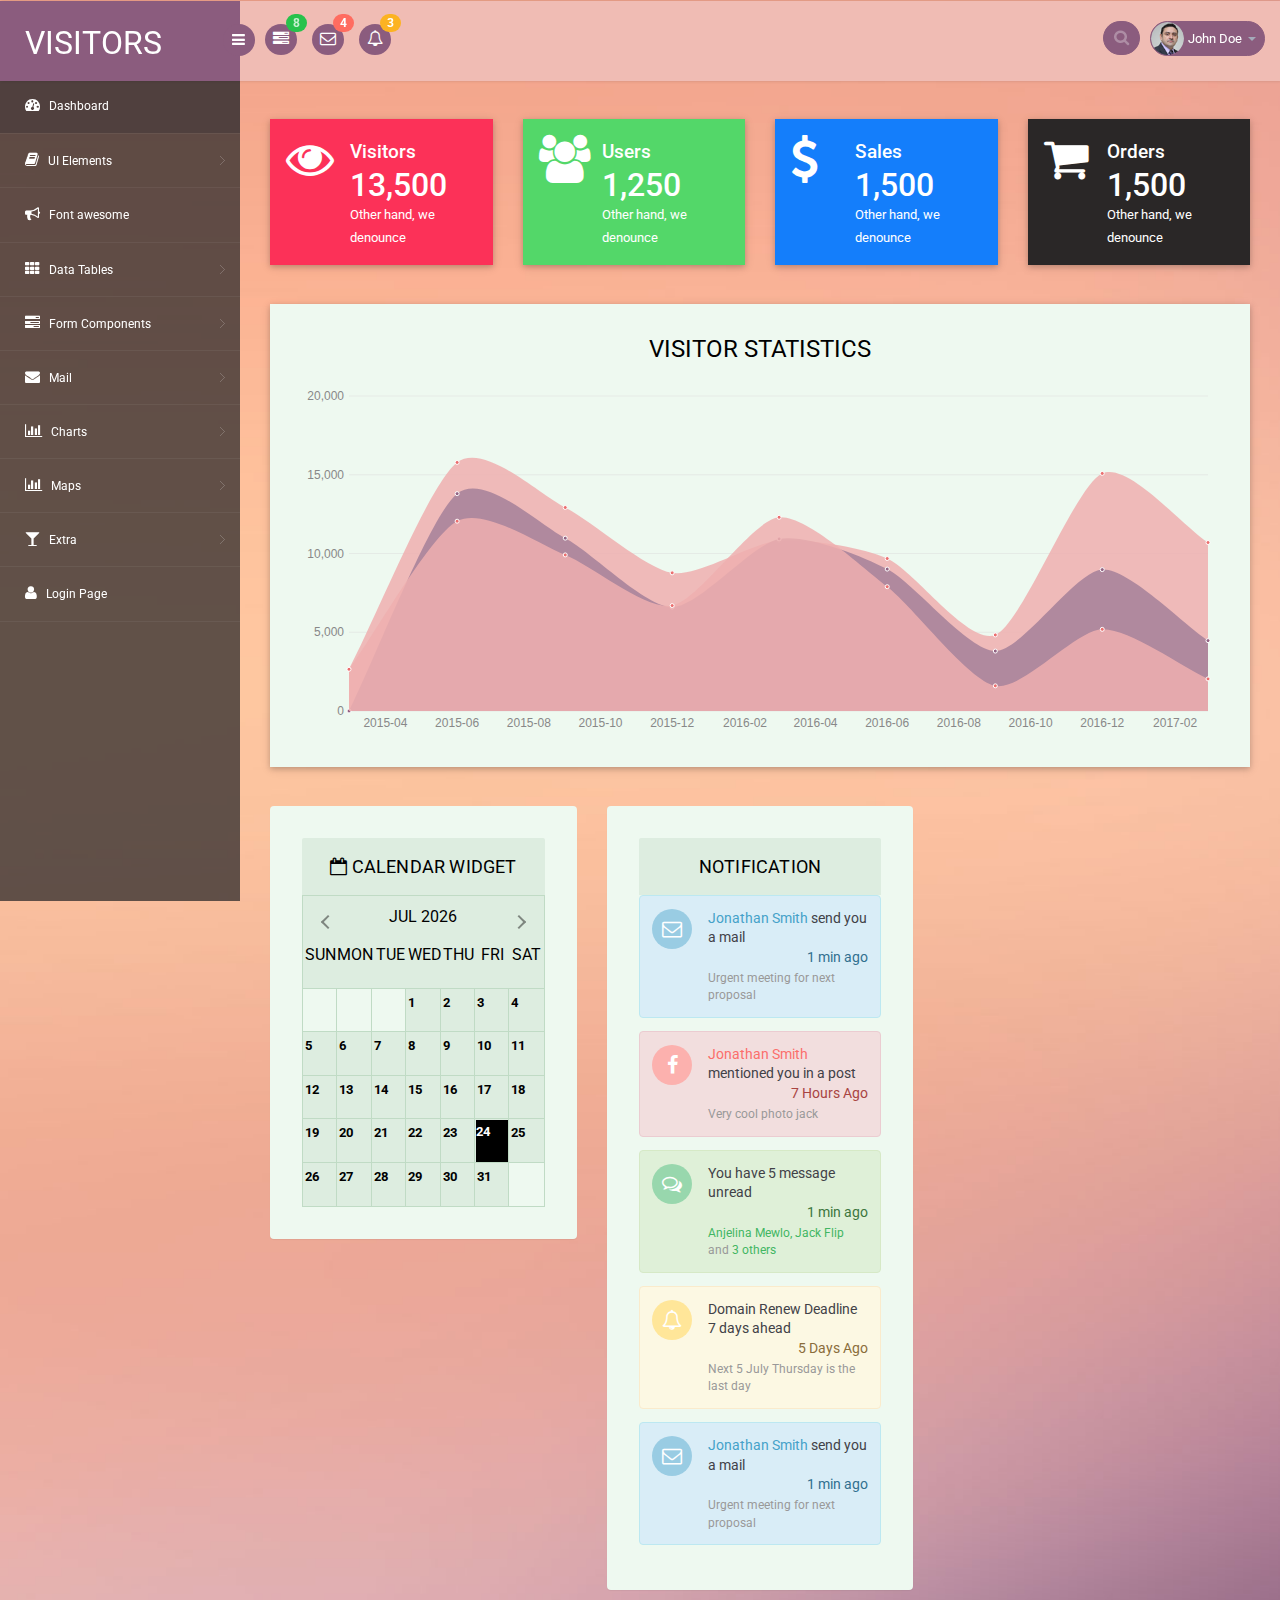
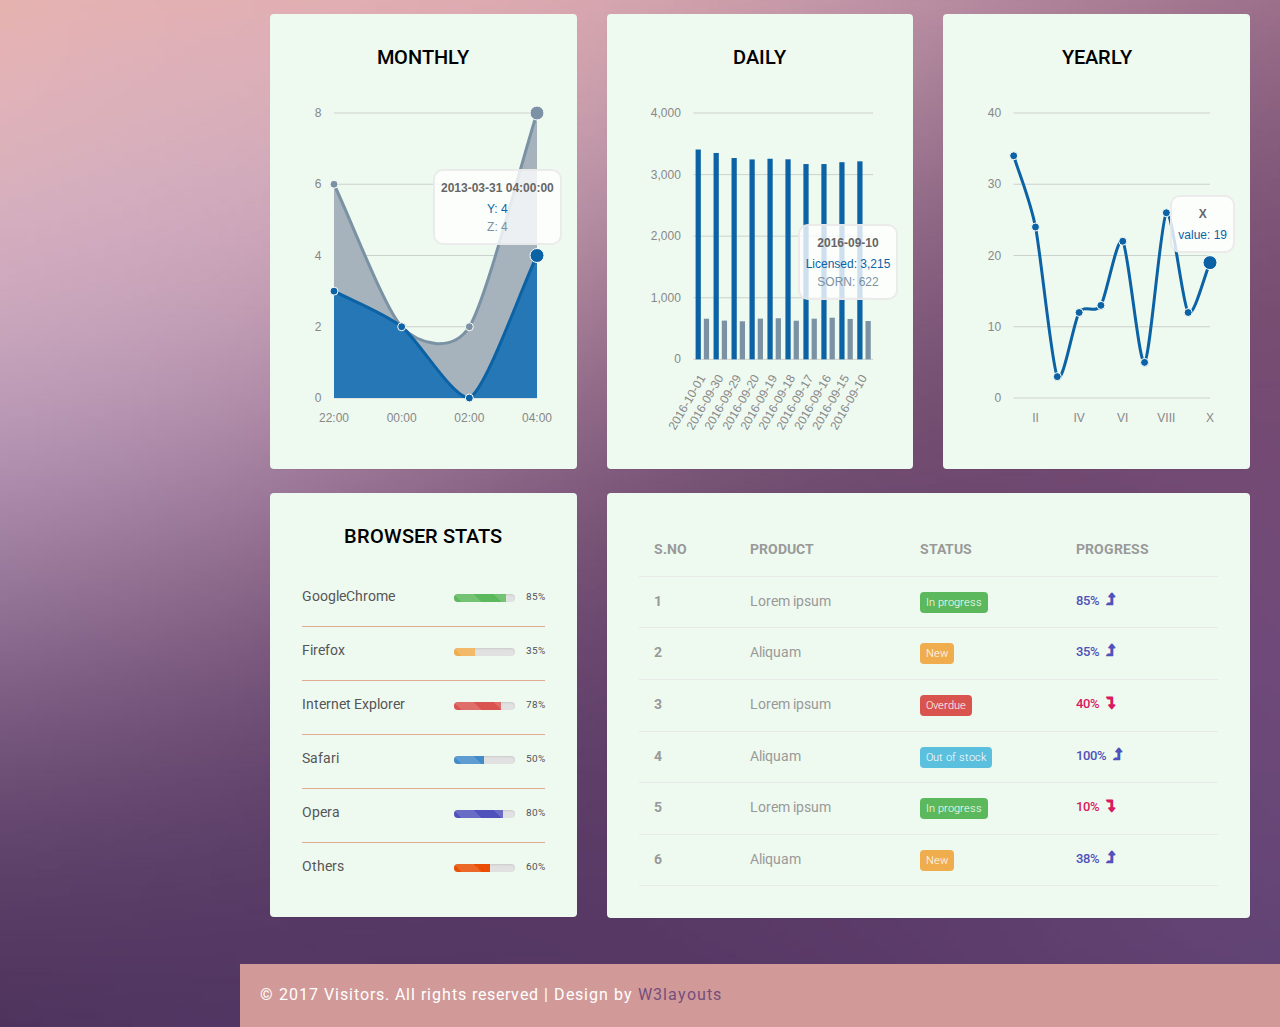
<file: Admin/Admin_Layout/index.html>
<!--A Design by W3layouts
Author: W3layout
Author URL: http://w3layouts.com
License: Creative Commons Attribution 3.0 Unported
License URL: http://creativecommons.org/licenses/by/3.0/
-->
<!DOCTYPE html>
<html>
<head>
    <title>Visitors an Admin Panel Category Bootstrap Responsive Website Template | Home :: w3layouts</title>
    <meta name="viewport" content="width=device-width, initial-scale=1">
    <meta http-equiv="Content-Type" content="text/html; charset=utf-8" />
    <meta name="keywords" content="Visitors Responsive web template, Bootstrap Web Templates, Flat Web Templates, Android Compatible web template,
Smartphone Compatible web template, free webdesigns for Nokia, Samsung, LG, SonyEricsson, Motorola web design" />
    <script type="application/x-javascript"> addEventListener("load", function() { setTimeout(hideURLbar, 0); }, false); function hideURLbar(){ window.scrollTo(0,1); } </script>
    <!-- bootstrap-css -->
    <link rel="stylesheet" href="css/bootstrap.min.css">
    <!-- //bootstrap-css -->
    <!-- Custom CSS -->
    <link href="css/style.css" rel='stylesheet' type='text/css' />
    <link href="css/style-responsive.css" rel="stylesheet" />
    <!-- font CSS -->
    <link href='//fonts.googleapis.com/css?family=Roboto:400,100,100italic,300,300italic,400italic,500,500italic,700,700italic,900,900italic' rel='stylesheet' type='text/css'>
    <!-- font-awesome icons -->
    <link rel="stylesheet" href="css/font.css" type="text/css" />
    <link href="css/font-awesome.css" rel="stylesheet">
    <link rel="stylesheet" href="css/morris.css" type="text/css" />
    <!-- calendar -->
    <link rel="stylesheet" href="css/monthly.css">
    <!-- //calendar -->
    <!-- //font-awesome icons -->
    <script src="js/jquery2.0.3.min.js"></script>
    <script src="js/raphael-min.js"></script>
    <script src="js/morris.js"></script>
</head>
<body>
<section id="container">
<!--header start-->
<header class="header fixed-top clearfix">
<!--logo start-->
<div class="brand">
    <a href="index.html" class="logo">
        VISITORS
    </a>
    <div class="sidebar-toggle-box">
        <div class="fa fa-bars"></div>
    </div>
</div>
<!--logo end-->
<div class="nav notify-row" id="top_menu">
    <!--  notification start -->
    <ul class="nav top-menu">
        <!-- settings start -->
        <li class="dropdown">
            <a data-toggle="dropdown" class="dropdown-toggle" href="#">
                <i class="fa fa-tasks"></i>
                <span class="badge bg-success">8</span>
            </a>
            <ul class="dropdown-menu extended tasks-bar">
                <li>
                    <p class="">You have 8 pending tasks</p>
                </li>
                <li>
                    <a href="#">
                        <div class="task-info clearfix">
                            <div class="desc pull-left">
                                <h5>Target Sell</h5>
                                <p>25% , Deadline  12 June’13</p>
                            </div>
                                    <span class="notification-pie-chart pull-right" data-percent="45">
                            <span class="percent"></span>
                            </span>
                        </div>
                    </a>
                </li>
                <li>
                    <a href="#">
                        <div class="task-info clearfix">
                            <div class="desc pull-left">
                                <h5>Product Delivery</h5>
                                <p>45% , Deadline  12 June’13</p>
                            </div>
                                    <span class="notification-pie-chart pull-right" data-percent="78">
                            <span class="percent"></span>
                            </span>
                        </div>
                    </a>
                </li>
                <li>
                    <a href="#">
                        <div class="task-info clearfix">
                            <div class="desc pull-left">
                                <h5>Payment collection</h5>
                                <p>87% , Deadline  12 June’13</p>
                            </div>
                                    <span class="notification-pie-chart pull-right" data-percent="60">
                            <span class="percent"></span>
                            </span>
                        </div>
                    </a>
                </li>
                <li>
                    <a href="#">
                        <div class="task-info clearfix">
                            <div class="desc pull-left">
                                <h5>Target Sell</h5>
                                <p>33% , Deadline  12 June’13</p>
                            </div>
                                    <span class="notification-pie-chart pull-right" data-percent="90">
                            <span class="percent"></span>
                            </span>
                        </div>
                    </a>
                </li>

                <li class="external">
                    <a href="#">See All Tasks</a>
                </li>
            </ul>
        </li>
        <!-- settings end -->
        <!-- inbox dropdown start-->
        <li id="header_inbox_bar" class="dropdown">
            <a data-toggle="dropdown" class="dropdown-toggle" href="#">
                <i class="fa fa-envelope-o"></i>
                <span class="badge bg-important">4</span>
            </a>
            <ul class="dropdown-menu extended inbox">
                <li>
                    <p class="red">You have 4 Mails</p>
                </li>
                <li>
                    <a href="#">
                        <span class="photo"><img alt="avatar" src="images/3.png"></span>
                                <span class="subject">
                                <span class="from">Jonathan Smith</span>
                                <span class="time">Just now</span>
                                </span>
                                <span class="message">
                                    Hello, this is an example msg.
                                </span>
                    </a>
                </li>
                <li>
                    <a href="#">
                        <span class="photo"><img alt="avatar" src="images/1.png"></span>
                                <span class="subject">
                                <span class="from">Jane Doe</span>
                                <span class="time">2 min ago</span>
                                </span>
                                <span class="message">
                                    Nice admin template
                                </span>
                    </a>
                </li>
                <li>
                    <a href="#">
                        <span class="photo"><img alt="avatar" src="images/3.png"></span>
                                <span class="subject">
                                <span class="from">Tasi sam</span>
                                <span class="time">2 days ago</span>
                                </span>
                                <span class="message">
                                    This is an example msg.
                                </span>
                    </a>
                </li>
                <li>
                    <a href="#">
                        <span class="photo"><img alt="avatar" src="images/2.png"></span>
                                <span class="subject">
                                <span class="from">Mr. Perfect</span>
                                <span class="time">2 hour ago</span>
                                </span>
                                <span class="message">
                                    Hi there, its a test
                                </span>
                    </a>
                </li>
                <li>
                    <a href="#">See all messages</a>
                </li>
            </ul>
        </li>
        <!-- inbox dropdown end -->
        <!-- notification dropdown start-->
        <li id="header_notification_bar" class="dropdown">
            <a data-toggle="dropdown" class="dropdown-toggle" href="#">

                <i class="fa fa-bell-o"></i>
                <span class="badge bg-warning">3</span>
            </a>
            <ul class="dropdown-menu extended notification">
                <li>
                    <p>Notifications</p>
                </li>
                <li>
                    <div class="alert alert-info clearfix">
                        <span class="alert-icon"><i class="fa fa-bolt"></i></span>
                        <div class="noti-info">
                            <a href="#"> Server #1 overloaded.</a>
                        </div>
                    </div>
                </li>
                <li>
                    <div class="alert alert-danger clearfix">
                        <span class="alert-icon"><i class="fa fa-bolt"></i></span>
                        <div class="noti-info">
                            <a href="#"> Server #2 overloaded.</a>
                        </div>
                    </div>
                </li>
                <li>
                    <div class="alert alert-success clearfix">
                        <span class="alert-icon"><i class="fa fa-bolt"></i></span>
                        <div class="noti-info">
                            <a href="#"> Server #3 overloaded.</a>
                        </div>
                    </div>
                </li>

            </ul>
        </li>
        <!-- notification dropdown end -->
    </ul>
    <!--  notification end -->
</div>
<div class="top-nav clearfix">
    <!--search & user info start-->
    <ul class="nav pull-right top-menu">
        <li>
            <input type="text" class="form-control search" placeholder=" Search">
        </li>
        <!-- user login dropdown start-->
        <li class="dropdown">
            <a data-toggle="dropdown" class="dropdown-toggle" href="#">
                <img alt="" src="images/2.png">
                <span class="username">John Doe</span>
                <b class="caret"></b>
            </a>
            <ul class="dropdown-menu extended logout">
                <li><a href="#"><i class=" fa fa-suitcase"></i>Profile</a></li>
                <li><a href="#"><i class="fa fa-cog"></i> Settings</a></li>
                <li><a href="login.html"><i class="fa fa-key"></i> Log Out</a></li>
            </ul>
        </li>
        <!-- user login dropdown end -->
       
    </ul>
    <!--search & user info end-->
</div>
</header>
<!--header end-->
<!--sidebar start-->
<aside>
    <div id="sidebar" class="nav-collapse">
        <!-- sidebar menu start-->
        <div class="leftside-navigation">
            <ul class="sidebar-menu" id="nav-accordion">
                <li>
                    <a class="active" href="index.html">
                        <i class="fa fa-dashboard"></i>
                        <span>Dashboard</span>
                    </a>
                </li>
                
                <li class="sub-menu">
                    <a href="javascript:;">
                        <i class="fa fa-book"></i>
                        <span>UI Elements</span>
                    </a>
                    <ul class="sub">
						<li><a href="typography.html">Typography</a></li>
						<li><a href="glyphicon.html">glyphicon</a></li>
                        <li><a href="grids.html">Grids</a></li>
                    </ul>
                </li>
                <li>
                    <a href="fontawesome.html">
                        <i class="fa fa-bullhorn"></i>
                        <span>Font awesome </span>
                    </a>
                </li>
                <li class="sub-menu">
                    <a href="javascript:;">
                        <i class="fa fa-th"></i>
                        <span>Data Tables</span>
                    </a>
                    <ul class="sub">
                        <li><a href="basic_table.html">Basic Table</a></li>
                        <li><a href="responsive_table.html">Responsive Table</a></li>
                    </ul>
                </li>
                <li class="sub-menu">
                    <a href="javascript:;">
                        <i class="fa fa-tasks"></i>
                        <span>Form Components</span>
                    </a>
                    <ul class="sub">
                        <li><a href="form_component.html">Form Elements</a></li>
                        <li><a href="form_validation.html">Form Validation</a></li>
						<li><a href="dropzone.html">Dropzone</a></li>
                    </ul>
                </li>
                <li class="sub-menu">
                    <a href="javascript:;">
                        <i class="fa fa-envelope"></i>
                        <span>Mail </span>
                    </a>
                    <ul class="sub">
                        <li><a href="mail.html">Inbox</a></li>
                        <li><a href="mail_compose.html">Compose Mail</a></li>
                    </ul>
                </li>
                <li class="sub-menu">
                    <a href="javascript:;">
                        <i class=" fa fa-bar-chart-o"></i>
                        <span>Charts</span>
                    </a>
                    <ul class="sub">
                        <li><a href="chartjs.html">Chart js</a></li>
                        <li><a href="flot_chart.html">Flot Charts</a></li>
                    </ul>
                </li>
                <li class="sub-menu">
                    <a href="javascript:;">
                        <i class=" fa fa-bar-chart-o"></i>
                        <span>Maps</span>
                    </a>
                    <ul class="sub">
                        <li><a href="google_map.html">Google Map</a></li>
                        <li><a href="vector_map.html">Vector Map</a></li>
                    </ul>
                </li>
                <li class="sub-menu">
                    <a href="javascript:;">
                        <i class="fa fa-glass"></i>
                        <span>Extra</span>
                    </a>
                    <ul class="sub">
                        <li><a href="gallery.html">Gallery</a></li>
						<li><a href="404.html">404 Error</a></li>
                        <li><a href="registration.html">Registration</a></li>
                    </ul>
                </li>
                <li>
                    <a href="login.html">
                        <i class="fa fa-user"></i>
                        <span>Login Page</span>
                    </a>
                </li>
            </ul>            </div>
        <!-- sidebar menu end-->
    </div>
</aside>
<!--sidebar end-->
<!--main content start-->
<section id="main-content">
	<section class="wrapper">
		<!-- //market-->
		<div class="market-updates">
			<div class="col-md-3 market-update-gd">
				<div class="market-update-block clr-block-2">
					<div class="col-md-4 market-update-right">
						<i class="fa fa-eye"> </i>
					</div>
					 <div class="col-md-8 market-update-left">
					 <h4>Visitors</h4>
					<h3>13,500</h3>
					<p>Other hand, we denounce</p>
				  </div>
				  <div class="clearfix"> </div>
				</div>
			</div>
			<div class="col-md-3 market-update-gd">
				<div class="market-update-block clr-block-1">
					<div class="col-md-4 market-update-right">
						<i class="fa fa-users" ></i>
					</div>
					<div class="col-md-8 market-update-left">
					<h4>Users</h4>
						<h3>1,250</h3>
						<p>Other hand, we denounce</p>
					</div>
				  <div class="clearfix"> </div>
				</div>
			</div>
			<div class="col-md-3 market-update-gd">
				<div class="market-update-block clr-block-3">
					<div class="col-md-4 market-update-right">
						<i class="fa fa-usd"></i>
					</div>
					<div class="col-md-8 market-update-left">
						<h4>Sales</h4>
						<h3>1,500</h3>
						<p>Other hand, we denounce</p>
					</div>
				  <div class="clearfix"> </div>
				</div>
			</div>
			<div class="col-md-3 market-update-gd">
				<div class="market-update-block clr-block-4">
					<div class="col-md-4 market-update-right">
						<i class="fa fa-shopping-cart" aria-hidden="true"></i>
					</div>
					<div class="col-md-8 market-update-left">
						<h4>Orders</h4>
						<h3>1,500</h3>
						<p>Other hand, we denounce</p>
					</div>
				  <div class="clearfix"> </div>
				</div>
			</div>
		   <div class="clearfix"> </div>
		</div>	
		<!-- //market-->
		<div class="row">
			<div class="panel-body">
				<div class="col-md-12 w3ls-graph">
					<!--agileinfo-grap-->
					<div class="agileinfo-grap">
						<div class="agileits-box">
							<header class="agileits-box-header clearfix">
								<h3>Visitor Statistics</h3>
								<div class="toolbar">


								</div>
							</header>
							<div class="agileits-box-body clearfix">
								<div id="hero-area"></div>
							</div>
						</div>
					</div>
					<!--//agileinfo-grap-->

				</div>
			</div>
		</div>
		<div class="agil-info-calendar">
		<!-- calendar -->
		<div class="col-md-4 agile-calendar">
			<div class="calendar-widget">
                <div class="panel-heading ui-sortable-handle">
					<span class="panel-icon">
                      <i class="fa fa-calendar-o"></i>
                    </span>
                    <span class="panel-title"> Calendar Widget</span>
                </div>
				<!-- grids -->
					<div class="agile-calendar-grid">
						<div class="page">
							
							<div class="w3l-calendar-left">
								<div class="calendar-heading">
									
								</div>
								<div class="monthly" id="mycalendar"></div>
							</div>
							
							<div class="clearfix"> </div>
						</div>
					</div>
			</div>
		</div>
		<!-- //calendar -->
		<div class="col-md-4 w3agile-notifications">
			<div class="notifications">
				<!--notification start-->
				
					<header class="panel-heading">
						Notification 
					</header>
					<div class="notify-w3ls">
						<div class="alert alert-info clearfix">
							<span class="alert-icon"><i class="fa fa-envelope-o"></i></span>
							<div class="notification-info">
								<ul class="clearfix notification-meta">
									<li class="pull-left notification-sender"><span><a href="#">Jonathan Smith</a></span> send you a mail </li>
									<li class="pull-right notification-time">1 min ago</li>
								</ul>
								<p>
									Urgent meeting for next proposal
								</p>
							</div>
						</div>
						<div class="alert alert-danger">
							<span class="alert-icon"><i class="fa fa-facebook"></i></span>
							<div class="notification-info">
								<ul class="clearfix notification-meta">
									<li class="pull-left notification-sender"><span><a href="#">Jonathan Smith</a></span> mentioned you in a post </li>
									<li class="pull-right notification-time">7 Hours Ago</li>
								</ul>
								<p>
									Very cool photo jack
								</p>
							</div>
						</div>
						<div class="alert alert-success ">
							<span class="alert-icon"><i class="fa fa-comments-o"></i></span>
							<div class="notification-info">
								<ul class="clearfix notification-meta">
									<li class="pull-left notification-sender">You have 5 message unread</li>
									<li class="pull-right notification-time">1 min ago</li>
								</ul>
								<p>
									<a href="#">Anjelina Mewlo, Jack Flip</a> and <a href="#">3 others</a>
								</p>
							</div>
						</div>
						<div class="alert alert-warning ">
							<span class="alert-icon"><i class="fa fa-bell-o"></i></span>
							<div class="notification-info">
								<ul class="clearfix notification-meta">
									<li class="pull-left notification-sender">Domain Renew Deadline 7 days ahead</li>
									<li class="pull-right notification-time">5 Days Ago</li>
								</ul>
								<p>
									Next 5 July Thursday is the last day
								</p>
							</div>
						</div>
						<div class="alert alert-info clearfix">
							<span class="alert-icon"><i class="fa fa-envelope-o"></i></span>
							<div class="notification-info">
								<ul class="clearfix notification-meta">
									<li class="pull-left notification-sender"><span><a href="#">Jonathan Smith</a></span> send you a mail </li>
									<li class="pull-right notification-time">1 min ago</li>
								</ul>
								<p>
									Urgent meeting for next proposal
								</p>
							</div>
						</div>
						
					</div>
				
				<!--notification end-->
				</div>
			</div>
			<div class="clearfix"> </div>
		</div>
			<!-- tasks -->
			<div class="agile-last-grids">
				<div class="col-md-4 agile-last-left">
					<div class="agile-last-grid">
						<div class="area-grids-heading">
							<h3>Monthly</h3>
						</div>
						<div id="graph7"></div>
						<script>
						// This crosses a DST boundary in the UK.
						Morris.Area({
						  element: 'graph7',
						  data: [
							{x: '2013-03-30 22:00:00', y: 3, z: 3},
							{x: '2013-03-31 00:00:00', y: 2, z: 0},
							{x: '2013-03-31 02:00:00', y: 0, z: 2},
							{x: '2013-03-31 04:00:00', y: 4, z: 4}
						  ],
						  xkey: 'x',
						  ykeys: ['y', 'z'],
						  labels: ['Y', 'Z']
						});
						</script>

					</div>
				</div>
				<div class="col-md-4 agile-last-left agile-last-middle">
					<div class="agile-last-grid">
						<div class="area-grids-heading">
							<h3>Daily</h3>
						</div>
						<div id="graph8"></div>
						<script>
						/* data stolen from http://howmanyleft.co.uk/vehicle/jaguar_'e'_type */
						var day_data = [
						  {"period": "2016-10-01", "licensed": 3407, "sorned": 660},
						  {"period": "2016-09-30", "licensed": 3351, "sorned": 629},
						  {"period": "2016-09-29", "licensed": 3269, "sorned": 618},
						  {"period": "2016-09-20", "licensed": 3246, "sorned": 661},
						  {"period": "2016-09-19", "licensed": 3257, "sorned": 667},
						  {"period": "2016-09-18", "licensed": 3248, "sorned": 627},
						  {"period": "2016-09-17", "licensed": 3171, "sorned": 660},
						  {"period": "2016-09-16", "licensed": 3171, "sorned": 676},
						  {"period": "2016-09-15", "licensed": 3201, "sorned": 656},
						  {"period": "2016-09-10", "licensed": 3215, "sorned": 622}
						];
						Morris.Bar({
						  element: 'graph8',
						  data: day_data,
						  xkey: 'period',
						  ykeys: ['licensed', 'sorned'],
						  labels: ['Licensed', 'SORN'],
						  xLabelAngle: 60
						});
						</script>
					</div>
				</div>
				<div class="col-md-4 agile-last-left agile-last-right">
					<div class="agile-last-grid">
						<div class="area-grids-heading">
							<h3>Yearly</h3>
						</div>
						<div id="graph9"></div>
						<script>
						var day_data = [
						  {"elapsed": "I", "value": 34},
						  {"elapsed": "II", "value": 24},
						  {"elapsed": "III", "value": 3},
						  {"elapsed": "IV", "value": 12},
						  {"elapsed": "V", "value": 13},
						  {"elapsed": "VI", "value": 22},
						  {"elapsed": "VII", "value": 5},
						  {"elapsed": "VIII", "value": 26},
						  {"elapsed": "IX", "value": 12},
						  {"elapsed": "X", "value": 19}
						];
						Morris.Line({
						  element: 'graph9',
						  data: day_data,
						  xkey: 'elapsed',
						  ykeys: ['value'],
						  labels: ['value'],
						  parseTime: false
						});
						</script>

					</div>
				</div>
				<div class="clearfix"> </div>
			</div>
		<!-- //tasks -->
		<div class="agileits-w3layouts-stats">
					<div class="col-md-4 stats-info widget">
						<div class="stats-info-agileits">
							<div class="stats-title">
								<h4 class="title">Browser Stats</h4>
							</div>
							<div class="stats-body">
								<ul class="list-unstyled">
									<li>GoogleChrome <span class="pull-right">85%</span>  
										<div class="progress progress-striped active progress-right">
											<div class="bar green" style="width:85%;"></div> 
										</div>
									</li>
									<li>Firefox <span class="pull-right">35%</span>  
										<div class="progress progress-striped active progress-right">
											<div class="bar yellow" style="width:35%;"></div>
										</div>
									</li>
									<li>Internet Explorer <span class="pull-right">78%</span>  
										<div class="progress progress-striped active progress-right">
											<div class="bar red" style="width:78%;"></div>
										</div>
									</li>
									<li>Safari <span class="pull-right">50%</span>  
										<div class="progress progress-striped active progress-right">
											<div class="bar blue" style="width:50%;"></div>
										</div>
									</li>
									<li>Opera <span class="pull-right">80%</span>  
										<div class="progress progress-striped active progress-right">
											<div class="bar light-blue" style="width:80%;"></div>
										</div>
									</li>
									<li class="last">Others <span class="pull-right">60%</span>  
										<div class="progress progress-striped active progress-right">
											<div class="bar orange" style="width:60%;"></div>
										</div>
									</li> 
								</ul>
							</div>
						</div>
					</div>
					<div class="col-md-8 stats-info stats-last widget-shadow">
						<div class="stats-last-agile">
							<table class="table stats-table ">
								<thead>
									<tr>
										<th>S.NO</th>
										<th>PRODUCT</th>
										<th>STATUS</th>
										<th>PROGRESS</th>
									</tr>
								</thead>
								<tbody>
									<tr>
										<th scope="row">1</th>
										<td>Lorem ipsum</td>
										<td><span class="label label-success">In progress</span></td>
										<td><h5>85% <i class="fa fa-level-up"></i></h5></td>
									</tr>
									<tr>
										<th scope="row">2</th>
										<td>Aliquam</td>
										<td><span class="label label-warning">New</span></td>
										<td><h5>35% <i class="fa fa-level-up"></i></h5></td>
									</tr>
									<tr>
										<th scope="row">3</th>
										<td>Lorem ipsum</td>
										<td><span class="label label-danger">Overdue</span></td>
										<td><h5 class="down">40% <i class="fa fa-level-down"></i></h5></td>
									</tr>
									<tr>
										<th scope="row">4</th>
										<td>Aliquam</td>
										<td><span class="label label-info">Out of stock</span></td>
										<td><h5>100% <i class="fa fa-level-up"></i></h5></td>
									</tr>
									<tr>
										<th scope="row">5</th>
										<td>Lorem ipsum</td>
										<td><span class="label label-success">In progress</span></td>
										<td><h5 class="down">10% <i class="fa fa-level-down"></i></h5></td>
									</tr>
									<tr>
										<th scope="row">6</th>
										<td>Aliquam</td>
										<td><span class="label label-warning">New</span></td>
										<td><h5>38% <i class="fa fa-level-up"></i></h5></td>
									</tr>
								</tbody>
							</table>
						</div>
					</div>
					<div class="clearfix"> </div>
				</div>
</section>
 <!-- footer -->
		  <div class="footer">
			<div class="wthree-copyright">
			  <p>© 2017 Visitors. All rights reserved | Design by <a href="http://w3layouts.com">W3layouts</a></p>
			</div>
		  </div>
  <!-- / footer -->
</section>
<!--main content end-->
</section>
<script src="js/bootstrap.js"></script>
<script src="js/jquery.dcjqaccordion.2.7.js"></script>
<script src="js/scripts.js"></script>
<script src="js/jquery.slimscroll.js"></script>
<script src="js/jquery.nicescroll.js"></script>
<!--[if lte IE 8]><script language="javascript" type="text/javascript" src="js/flot-chart/excanvas.min.js"></script><![endif]-->
<script src="js/jquery.scrollTo.js"></script>
<!-- morris JavaScript -->	
<script>
	$(document).ready(function() {
		//BOX BUTTON SHOW AND CLOSE
	   jQuery('.small-graph-box').hover(function() {
		  jQuery(this).find('.box-button').fadeIn('fast');
	   }, function() {
		  jQuery(this).find('.box-button').fadeOut('fast');
	   });
	   jQuery('.small-graph-box .box-close').click(function() {
		  jQuery(this).closest('.small-graph-box').fadeOut(200);
		  return false;
	   });
	   
	    //CHARTS
	    function gd(year, day, month) {
			return new Date(year, month - 1, day).getTime();
		}
		
		graphArea2 = Morris.Area({
			element: 'hero-area',
			padding: 10,
        behaveLikeLine: true,
        gridEnabled: false,
        gridLineColor: '#dddddd',
        axes: true,
        resize: true,
        smooth:true,
        pointSize: 0,
        lineWidth: 0,
        fillOpacity:0.85,
			data: [
				{period: '2015 Q1', iphone: 2668, ipad: null, itouch: 2649},
				{period: '2015 Q2', iphone: 15780, ipad: 13799, itouch: 12051},
				{period: '2015 Q3', iphone: 12920, ipad: 10975, itouch: 9910},
				{period: '2015 Q4', iphone: 8770, ipad: 6600, itouch: 6695},
				{period: '2016 Q1', iphone: 10820, ipad: 10924, itouch: 12300},
				{period: '2016 Q2', iphone: 9680, ipad: 9010, itouch: 7891},
				{period: '2016 Q3', iphone: 4830, ipad: 3805, itouch: 1598},
				{period: '2016 Q4', iphone: 15083, ipad: 8977, itouch: 5185},
				{period: '2017 Q1', iphone: 10697, ipad: 4470, itouch: 2038},
			
			],
			lineColors:['#eb6f6f','#926383','#eb6f6f'],
			xkey: 'period',
            redraw: true,
            ykeys: ['iphone', 'ipad', 'itouch'],
            labels: ['All Visitors', 'Returning Visitors', 'Unique Visitors'],
			pointSize: 2,
			hideHover: 'auto',
			resize: true
		});
		
	   
	});
	</script>
<!-- calendar -->
	<script type="text/javascript" src="js/monthly.js"></script>
	<script type="text/javascript">
		$(window).load( function() {

			$('#mycalendar').monthly({
				mode: 'event',
				
			});

			$('#mycalendar2').monthly({
				mode: 'picker',
				target: '#mytarget',
				setWidth: '250px',
				startHidden: true,
				showTrigger: '#mytarget',
				stylePast: true,
				disablePast: true
			});

		switch(window.location.protocol) {
		case 'http:':
		case 'https:':
		// running on a server, should be good.
		break;
		case 'file:':
		alert('Just a heads-up, events will not work when run locally.');
		}

		});
	</script>
	<!-- //calendar -->
</body>
</html>
</file>
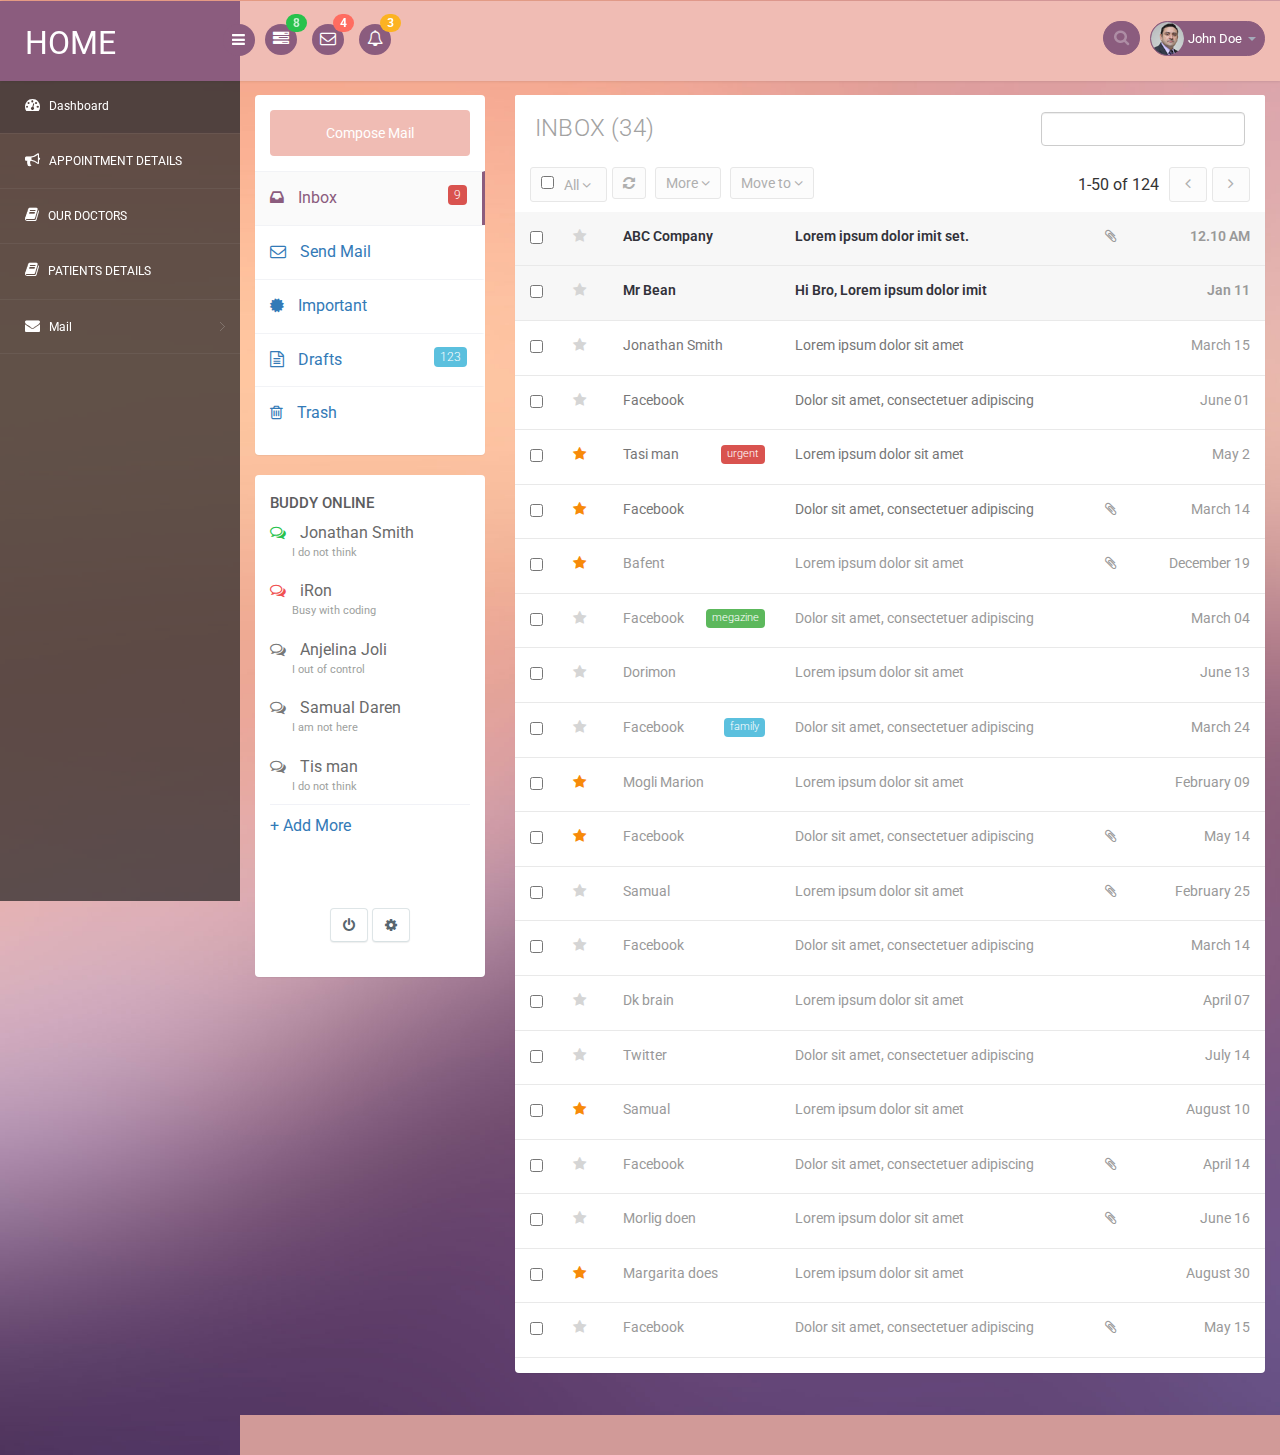
<file: Admin/mail.html>
﻿<!DOCTYPE html>
<html>
<head>
    <meta charset="utf-8" />
    <title>Visitors an Admin Panel Category Bootstrap Responsive Website Template | Home :: w3layouts</title>
    <meta name="viewport" content="width=device-width, initial-scale=1">
    <meta http-equiv="Content-Type" content="text/html; charset=utf-8" />
    <meta name="keywords" content="Visitors Responsive web template, Bootstrap Web Templates, Flat Web Templates, Android Compatible web template,
Smartphone Compatible web template, free webdesigns for Nokia, Samsung, LG, SonyEricsson, Motorola web design" />
    <script type="application/x-javascript"> addEventListener("load", function() { setTimeout(hideURLbar, 0); }, false); function hideURLbar(){ window.scrollTo(0,1); } </script>
    <!-- bootstrap-css -->
    <link rel="stylesheet" href="Admin_Layout/css/bootstrap.min.css">
    <!-- //bootstrap-css -->
    <!-- Custom CSS -->
    <link href="Admin_Layout/css/style.css" rel='stylesheet' type='text/css' />
    <link href="Admin_Layout/css/style-responsive.css" rel="stylesheet" />
    <!-- font CSS -->
    <link href='//fonts.googleapis.com/css?family=Roboto:400,100,100italic,300,300italic,400italic,500,500italic,700,700italic,900,900italic' rel='stylesheet' type='text/css'>
    <!-- font-awesome icons -->
    <link rel="stylesheet" href="Admin_Layout/css/font.css" type="text/css" />
    <link href="Admin_Layout/css/font-awesome.css" rel="stylesheet">
    <link rel="stylesheet" href="Admin_Layout/css/morris.css" type="text/css" />
    <!-- calendar -->
    <link rel="stylesheet" href="Admin_Layout/css/monthly.css">
    <!-- //calendar -->
    <!-- //font-awesome icons -->
    <script src="Admin_Layout/js/jquery2.0.3.min.js"></script>
    <script src="Admin_Layout/js/raphael-min.js"></script>
    <script src="Admin_Layout/js/morris.js"></script>
   
</head>
<body>

    <section id="container">
        <!--header start-->
        <header class="header fixed-top clearfix">
            <!--logo start-->
            <div class="brand">
                <a href="AdminHome.aspx" class="logo">
                    HOME
                </a>
                <div class="sidebar-toggle-box">
                    <div class="fa fa-bars"></div>
                </div>
            </div>
            <!--logo end-->
            <div class="nav notify-row" id="top_menu">
                <!--  notification start -->
                <ul class="nav top-menu">
                    <!-- settings start -->
                    <li class="dropdown">
                        <a data-toggle="dropdown" class="dropdown-toggle" href="#">
                            <i class="fa fa-tasks"></i>
                            <span class="badge bg-success">8</span>
                        </a>
                        <ul class="dropdown-menu extended tasks-bar">
                            <li>
                                <p class="">You have 8 pending tasks</p>
                            </li>
                            <li>
                                <a href="#">
                                    <div class="task-info clearfix">
                                        <div class="desc pull-left">
                                            <h5>Target Sell</h5>
                                            <p>25% , Deadline  12 June’13</p>
                                        </div>
                                        <span class="notification-pie-chart pull-right" data-percent="45">
                                            <span class="percent"></span>
                                        </span>
                                    </div>
                                </a>
                            </li>
                            <li>
                                <a href="#">
                                    <div class="task-info clearfix">
                                        <div class="desc pull-left">
                                            <h5>Product Delivery</h5>
                                            <p>45% , Deadline  12 June’13</p>
                                        </div>
                                        <span class="notification-pie-chart pull-right" data-percent="78">
                                            <span class="percent"></span>
                                        </span>
                                    </div>
                                </a>
                            </li>
                            <li>
                                <a href="#">
                                    <div class="task-info clearfix">
                                        <div class="desc pull-left">
                                            <h5>Payment collection</h5>
                                            <p>87% , Deadline  12 June’13</p>
                                        </div>
                                        <span class="notification-pie-chart pull-right" data-percent="60">
                                            <span class="percent"></span>
                                        </span>
                                    </div>
                                </a>
                            </li>
                            <li>
                                <a href="#">
                                    <div class="task-info clearfix">
                                        <div class="desc pull-left">
                                            <h5>Target Sell</h5>
                                            <p>33% , Deadline  12 June’13</p>
                                        </div>
                                        <span class="notification-pie-chart pull-right" data-percent="90">
                                            <span class="percent"></span>
                                        </span>
                                    </div>
                                </a>
                            </li>

                            <li class="external">
                                <a href="#">See All Tasks</a>
                            </li>
                        </ul>
                    </li>
                    <!-- settings end -->
                    <!-- inbox dropdown start-->
                    <li id="header_inbox_bar" class="dropdown">
                        <a data-toggle="dropdown" class="dropdown-toggle" href="#">
                            <i class="fa fa-envelope-o"></i>
                            <span class="badge bg-important">4</span>
                        </a>
                        <ul class="dropdown-menu extended inbox">
                            <li>
                                <p class="red">You have 4 Mails</p>
                            </li>
                            <li>
                                <a href="#">
                                    <span class="photo"><img alt="avatar" src="Admin_Layout/images/3.png"></span>
                                    <span class="subject">
                                        <span class="from">Jonathan Smith</span>
                                        <span class="time">Just now</span>
                                    </span>
                                    <span class="message">
                                        Hello, this is an example msg.
                                    </span>
                                </a>
                            </li>
                            <li>
                                <a href="#">
                                    <span class="photo"><img alt="avatar" src="Admin_Layout/images/1.png"></span>
                                    <span class="subject">
                                        <span class="from">Jane Doe</span>
                                        <span class="time">2 min ago</span>
                                    </span>
                                    <span class="message">
                                        Nice admin template
                                    </span>
                                </a>
                            </li>
                            <li>
                                <a href="#">
                                    <span class="photo"><img alt="avatar" src="Admin_Layout/images/3.png"></span>
                                    <span class="subject">
                                        <span class="from">Tasi sam</span>
                                        <span class="time">2 days ago</span>
                                    </span>
                                    <span class="message">
                                        This is an example msg.
                                    </span>
                                </a>
                            </li>
                            <li>
                                <a href="#">
                                    <span class="photo"><img alt="avatar" src="Admin_Layout/images/2.png"></span>
                                    <span class="subject">
                                        <span class="from">Mr. Perfect</span>
                                        <span class="time">2 hour ago</span>
                                    </span>
                                    <span class="message">
                                        Hi there, its a test
                                    </span>
                                </a>
                            </li>
                            <li>
                                <a href="#">See all messages</a>
                            </li>
                        </ul>
                    </li>
                    <!-- inbox dropdown end -->
                    <!-- notification dropdown start-->
                    <li id="header_notification_bar" class="dropdown">
                        <a data-toggle="dropdown" class="dropdown-toggle" href="#">

                            <i class="fa fa-bell-o"></i>
                            <span class="badge bg-warning">3</span>
                        </a>
                        <ul class="dropdown-menu extended notification">
                            <li>
                                <p>Notifications</p>
                            </li>
                            <li>
                                <div class="alert alert-info clearfix">
                                    <span class="alert-icon"><i class="fa fa-bolt"></i></span>
                                    <div class="noti-info">
                                        <a href="#"> Server #1 overloaded.</a>
                                    </div>
                                </div>
                            </li>
                            <li>
                                <div class="alert alert-danger clearfix">
                                    <span class="alert-icon"><i class="fa fa-bolt"></i></span>
                                    <div class="noti-info">
                                        <a href="#"> Server #2 overloaded.</a>
                                    </div>
                                </div>
                            </li>
                            <li>
                                <div class="alert alert-success clearfix">
                                    <span class="alert-icon"><i class="fa fa-bolt"></i></span>
                                    <div class="noti-info">
                                        <a href="#"> Server #3 overloaded.</a>
                                    </div>
                                </div>
                            </li>

                        </ul>
                    </li>
                    <!-- notification dropdown end -->
                </ul>
                <!--  notification end -->
            </div>
            <div class="top-nav clearfix">
                <!--search & user info start-->
                <ul class="nav pull-right top-menu">
                    <li>
                        <input type="text" class="form-control search" placeholder=" Search">
                    </li>
                    <!-- user login dropdown start-->
                    <li class="dropdown">
                        <a data-toggle="dropdown" class="dropdown-toggle" href="#">
                            <img alt="" src="Admin_Layout/images/2.png">
                            <span class="username">John Doe</span>
                            <b class="caret"></b>
                        </a>
                        <ul class="dropdown-menu extended logout">
                            <li><a href="#"><i class=" fa fa-suitcase"></i>Profile</a></li>
                            <li><a href="#"><i class="fa fa-cog"></i> Settings</a></li>
                            <li><a href="../Common/LogOut.aspx"><i class="fa fa-key"></i> Log Out</a></li>
                        </ul>
                    </li>
                    <!-- user login dropdown end -->

                </ul>
                <!--search & user info end-->
            </div>
        </header>
        <!--header end-->
        <!--sidebar start-->
        <aside>
            <div id="sidebar" class="nav-collapse">
                <!-- sidebar menu start-->
                <div class="leftside-navigation">
                    <ul class="sidebar-menu" id="nav-accordion">
                        <li>
                            <a class="active" href="index.html">
                                <i class="fa fa-dashboard"></i>
                                <span>Dashboard</span>
                            </a>
                        </li>
                        <li>
                            <a href="AllAppointments.aspx">
                                <i class="fa fa-bullhorn"></i>
                                <span>APPOINTMENT DETAILS</span>
                            </a>
                        </li>

                        <li>
                            <a href="DoctorDetails.aspx">
                                <i class="fa fa-book"></i>
                                <span>OUR DOCTORS</span>
                            </a>
                        </li>

                        <li>
                            <a href="ViewPatient.aspx">
                                <i class="fa fa-book"></i>
                                <span>PATIENTS DETAILS</span>
                            </a>
                        </li>
                        <li class="sub-menu">
                            <a href="javascript:;">
                                <i class="fa fa-envelope"></i>
                                <span>Mail </span>
                            </a>
                            <ul class="sub">
                                <li><a href="mail.html">Inbox</a></li>
                                <li><a href="mail_compose.html">Compose Mail</a></li>
                            </ul>
                        </li>
                    </ul>
                </div>
                <!-- sidebar menu end-->
            </div>
        </aside>

    <section id="main-content">
        <section class="wrapper">
            <div class="mail-w3agile">
                <!-- page start-->
                <div class="row">
                    <div class="col-sm-3 com-w3ls">
                        <section class="panel">
                            <div class="panel-body">
                                <a href="mail_compose.html" class="btn btn-compose">
                                    Compose Mail
                                </a>
                                <ul class="nav nav-pills nav-stacked mail-nav">
                                    <li class="active"><a href="mail.html"> <i class="fa fa-inbox"></i> Inbox  <span class="label label-danger pull-right inbox-notification">9</span></a></li>
                                    <li><a href="#"> <i class="fa fa-envelope-o"></i> Send Mail</a></li>
                                    <li><a href="#"> <i class="fa fa-certificate"></i> Important</a></li>
                                    <li><a href="#"> <i class="fa fa-file-text-o"></i> Drafts <span class="label label-info pull-right inbox-notification">123</span></a></a></li>
                                    <li><a href="#"> <i class="fa fa-trash-o"></i> Trash</a></li>
                                </ul>
                            </div>
                        </section>

                        <section class="panel">
                            <div class="panel-body">
                                <ul class="nav nav-pills nav-stacked labels-info ">
                                    <li> <h4>Buddy online</h4> </li>
                                    <li> <a href="#"> <i class="fa fa-comments-o text-success"></i> Jonathan Smith <p>I do not think</p></a>  </li>
                                    <li> <a href="#"> <i class="fa fa-comments-o text-danger"></i> iRon <p>Busy with coding</p></a> </li>
                                    <li> <a href="#"> <i class="fa fa-comments-o text-muted "></i> Anjelina Joli <p>I out of control</p></a></li>
                                    <li> <a href="#"> <i class="fa fa-comments-o text-muted "></i> Samual Daren <p>I am not here</p></a></li>
                                    <li> <a href="#"> <i class="fa fa-comments-o text-muted "></i> Tis man <p>I do not think</p></a>  </li>
                                </ul>
                                <a href="#"> + Add More</a>

                                <div class="inbox-body text-center inbox-action">
                                    <div class="btn-group">
                                        <a class="btn mini btn-default" href="javascript:;">
                                            <i class="fa fa-power-off"></i>
                                        </a>
                                    </div>
                                    <div class="btn-group">
                                        <a class="btn mini btn-default" href="javascript:;">
                                            <i class="fa fa-cog"></i>
                                        </a>
                                    </div>
                                </div>
                            </div>
                        </section>
                    </div>
                    <div class="col-sm-9 mail-w3agile">
                        <section class="panel">
                            <header class="panel-heading wht-bg">
                                <h4 class="gen-case">
                                    Inbox (34)
                                    <form action="#" class="pull-right mail-src-position">
                                        <div class="input-append">
                                            <input type="text" class="form-control " placeholder="Search Mail">
                                        </div>
                                    </form>
                                </h4>
                            </header>
                            <div class="panel-body minimal">
                                <div class="mail-option">
                                    <div class="chk-all">
                                        <div class="pull-left mail-checkbox ">
                                            <input type="checkbox" class="">
                                        </div>

                                        <div class="btn-group">
                                            <a data-toggle="dropdown" href="#" class="btn mini all">
                                                All
                                                <i class="fa fa-angle-down "></i>
                                            </a>
                                            <ul class="dropdown-menu">
                                                <li><a href="#"> None</a></li>
                                                <li><a href="#"> Read</a></li>
                                                <li><a href="#"> Unread</a></li>
                                            </ul>
                                        </div>
                                    </div>

                                    <div class="btn-group">
                                        <a data-original-title="Refresh" data-placement="top" data-toggle="dropdown" href="#" class="btn mini tooltips">
                                            <i class=" fa fa-refresh"></i>
                                        </a>
                                    </div>
                                    <div class="btn-group hidden-phone">
                                        <a data-toggle="dropdown" href="#" class="btn mini blue">
                                            More
                                            <i class="fa fa-angle-down "></i>
                                        </a>
                                        <ul class="dropdown-menu">
                                            <li><a href="#"><i class="fa fa-pencil"></i> Mark as Read</a></li>
                                            <li><a href="#"><i class="fa fa-ban"></i> Spam</a></li>
                                            <li class="divider"></li>
                                            <li><a href="#"><i class="fa fa-trash-o"></i> Delete</a></li>
                                        </ul>
                                    </div>
                                    <div class="btn-group">
                                        <a data-toggle="dropdown" href="#" class="btn mini blue">
                                            Move to
                                            <i class="fa fa-angle-down "></i>
                                        </a>
                                        <ul class="dropdown-menu">
                                            <li><a href="#"><i class="fa fa-pencil"></i> Mark as Read</a></li>
                                            <li><a href="#"><i class="fa fa-ban"></i> Spam</a></li>
                                            <li class="divider"></li>
                                            <li><a href="#"><i class="fa fa-trash-o"></i> Delete</a></li>
                                        </ul>
                                    </div>

                                    <ul class="unstyled inbox-pagination">
                                        <li><span>1-50 of 124</span></li>
                                        <li>
                                            <a class="np-btn" href="#"><i class="fa fa-angle-left  pagination-left"></i></a>
                                        </li>
                                        <li>
                                            <a class="np-btn" href="#"><i class="fa fa-angle-right pagination-right"></i></a>
                                        </li>
                                    </ul>
                                </div>
                                <div class="table-inbox-wrap ">
                                    <table class="table table-inbox table-hover">
                                        <tbody>
                                            <tr class="unread">
                                                <td class="inbox-small-cells">
                                                    <input type="checkbox" class="mail-checkbox">
                                                </td>
                                                <td class="inbox-small-cells"><i class="fa fa-star"></i></td>
                                                <td class="view-message  dont-show"><a href="#">ABC Company</a></td>
                                                <td class="view-message "><a href="#">Lorem ipsum dolor imit set.</a></td>
                                                <td class="view-message  inbox-small-cells"><i class="fa fa-paperclip"></i></td>
                                                <td class="view-message  text-right">12.10 AM</td>
                                            </tr>
                                            <tr class="unread">
                                                <td class="inbox-small-cells">
                                                    <input type="checkbox" class="mail-checkbox">
                                                </td>
                                                <td class="inbox-small-cells"><i class="fa fa-star"></i></td>
                                                <td class="view-message dont-show"><a href="#">Mr Bean</a></td>
                                                <td class="view-message"><a href="#">Hi Bro, Lorem ipsum dolor imit</a></td>
                                                <td class="view-message inbox-small-cells"></td>
                                                <td class="view-message text-right">Jan 11</td>
                                            </tr>
                                            <tr class="">
                                                <td class="inbox-small-cells">
                                                    <input type="checkbox" class="mail-checkbox">
                                                </td>
                                                <td class="inbox-small-cells"><i class="fa fa-star"></i></td>
                                                <td class="view-message dont-show"><a href="#">Jonathan Smith</a></td>
                                                <td class="view-message"><a href="#">Lorem ipsum dolor sit amet</a></td>
                                                <td class="view-message inbox-small-cells"></td>
                                                <td class="view-message text-right">March 15</td>
                                            </tr>
                                            <tr class="">
                                                <td class="inbox-small-cells">
                                                    <input type="checkbox" class="mail-checkbox">
                                                </td>
                                                <td class="inbox-small-cells"><i class="fa fa-star"></i></td>
                                                <td class="view-message dont-show"><a href="#">Facebook</a></td>
                                                <td class="view-message"><a href="#">Dolor sit amet, consectetuer adipiscing</a></td>
                                                <td class="view-message inbox-small-cells"></td>
                                                <td class="view-message text-right">June 01</td>
                                            </tr>
                                            <tr class="">
                                                <td class="inbox-small-cells">
                                                    <input type="checkbox" class="mail-checkbox">
                                                </td>
                                                <td class="inbox-small-cells"><i class="fa fa-star inbox-started"></i></td>
                                                <td class="view-message dont-show"><a href="#">Tasi man <span class="label label-danger pull-right">urgent</span></a></td>
                                                <td class="view-message"><a href="#">Lorem ipsum dolor sit amet</a></td>
                                                <td class="view-message inbox-small-cells"></td>
                                                <td class="view-message text-right">May 2</td>
                                            </tr>
                                            <tr class="">
                                                <td class="inbox-small-cells">
                                                    <input type="checkbox" class="mail-checkbox">
                                                </td>
                                                <td class="inbox-small-cells"><i class="fa fa-star inbox-started"></i></td>
                                                <td class="view-message dont-show"><a href="#">Facebook</a></td>
                                                <td class="view-message"><a href="#">Dolor sit amet, consectetuer adipiscing</a></td>
                                                <td class="view-message inbox-small-cells"><i class="fa fa-paperclip"></i></td>
                                                <td class="view-message text-right">March 14</td>
                                            </tr>
                                            <tr class="">
                                                <td class="inbox-small-cells">
                                                    <input type="checkbox" class="mail-checkbox">
                                                </td>
                                                <td class="inbox-small-cells"><i class="fa fa-star inbox-started"></i></td>
                                                <td class="view-message dont-show">Bafent</td>
                                                <td class="view-message">Lorem ipsum dolor sit amet</td>
                                                <td class="view-message inbox-small-cells"><i class="fa fa-paperclip"></i></td>
                                                <td class="view-message text-right">December 19</td>
                                            </tr>
                                            <tr class="">
                                                <td class="inbox-small-cells">
                                                    <input type="checkbox" class="mail-checkbox">
                                                </td>
                                                <td class="inbox-small-cells"><i class="fa fa-star"></i></td>
                                                <td class="view-message dont-show">Facebook <span class="label label-success pull-right">megazine</span></td>
                                                <td class="view-message view-message">Dolor sit amet, consectetuer adipiscing</td>
                                                <td class="view-message inbox-small-cells"></td>
                                                <td class="view-message text-right">March 04</td>
                                            </tr>
                                            <tr class="">
                                                <td class="inbox-small-cells">
                                                    <input type="checkbox" class="mail-checkbox">
                                                </td>
                                                <td class="inbox-small-cells"><i class="fa fa-star"></i></td>
                                                <td class="view-message dont-show">Dorimon</td>
                                                <td class="view-message view-message">Lorem ipsum dolor sit amet</td>
                                                <td class="view-message inbox-small-cells"></td>
                                                <td class="view-message text-right">June 13</td>
                                            </tr>
                                            <tr class="">
                                                <td class="inbox-small-cells">
                                                    <input type="checkbox" class="mail-checkbox">
                                                </td>
                                                <td class="inbox-small-cells"><i class="fa fa-star"></i></td>
                                                <td class="view-message dont-show">Facebook <span class="label label-info pull-right">family</span></td>
                                                <td class="view-message view-message">Dolor sit amet, consectetuer adipiscing</td>
                                                <td class="view-message inbox-small-cells"></td>
                                                <td class="view-message text-right">March 24</td>
                                            </tr>
                                            <tr class="">
                                                <td class="inbox-small-cells">
                                                    <input type="checkbox" class="mail-checkbox">
                                                </td>
                                                <td class="inbox-small-cells"><i class="fa fa-star inbox-started"></i></td>
                                                <td class="view-message dont-show">Mogli Marion</td>
                                                <td class="view-message">Lorem ipsum dolor sit amet</td>
                                                <td class="view-message inbox-small-cells"></td>
                                                <td class="view-message text-right">February 09</td>
                                            </tr>
                                            <tr class="">
                                                <td class="inbox-small-cells">
                                                    <input type="checkbox" class="mail-checkbox">
                                                </td>
                                                <td class="inbox-small-cells"><i class="fa fa-star inbox-started"></i></td>
                                                <td class="dont-show">Facebook</td>
                                                <td class="view-message">Dolor sit amet, consectetuer adipiscing</td>
                                                <td class="view-message inbox-small-cells"><i class="fa fa-paperclip"></i></td>
                                                <td class="view-message text-right">May 14</td>
                                            </tr>
                                            <tr class="">
                                                <td class="inbox-small-cells">
                                                    <input type="checkbox" class="mail-checkbox">
                                                </td>
                                                <td class="inbox-small-cells"><i class="fa fa-star"></i></td>
                                                <td class="view-message dont-show">Samual</td>
                                                <td class="view-message">Lorem ipsum dolor sit amet</td>
                                                <td class="view-message inbox-small-cells"><i class="fa fa-paperclip"></i></td>
                                                <td class="view-message text-right">February 25</td>
                                            </tr>
                                            <tr class="">
                                                <td class="inbox-small-cells">
                                                    <input type="checkbox" class="mail-checkbox">
                                                </td>
                                                <td class="inbox-small-cells"><i class="fa fa-star"></i></td>
                                                <td class="dont-show">Facebook</td>
                                                <td class="view-message view-message">Dolor sit amet, consectetuer adipiscing</td>
                                                <td class="view-message inbox-small-cells"></td>
                                                <td class="view-message text-right">March 14</td>
                                            </tr>
                                            <tr class="">
                                                <td class="inbox-small-cells">
                                                    <input type="checkbox" class="mail-checkbox">
                                                </td>
                                                <td class="inbox-small-cells"><i class="fa fa-star"></i></td>
                                                <td class="view-message dont-show">Dk brain</td>
                                                <td class="view-message">Lorem ipsum dolor sit amet</td>
                                                <td class="view-message inbox-small-cells"></td>
                                                <td class="view-message text-right">April 07</td>
                                            </tr>
                                            <tr class="">
                                                <td class="inbox-small-cells">
                                                    <input type="checkbox" class="mail-checkbox">
                                                </td>
                                                <td class="inbox-small-cells"><i class="fa fa-star"></i></td>
                                                <td class="view-message dont-show">Twitter</td>
                                                <td class="view-message">Dolor sit amet, consectetuer adipiscing</td>
                                                <td class="view-message inbox-small-cells"></td>
                                                <td class="view-message text-right">July 14</td>
                                            </tr>
                                            <tr class="">
                                                <td class="inbox-small-cells">
                                                    <input type="checkbox" class="mail-checkbox">
                                                </td>
                                                <td class="inbox-small-cells"><i class="fa fa-star inbox-started"></i></td>
                                                <td class="view-message dont-show">Samual</td>
                                                <td class="view-message">Lorem ipsum dolor sit amet</td>
                                                <td class="view-message inbox-small-cells"></td>
                                                <td class="view-message text-right">August 10</td>
                                            </tr>
                                            <tr class="">
                                                <td class="inbox-small-cells">
                                                    <input type="checkbox" class="mail-checkbox">
                                                </td>
                                                <td class="inbox-small-cells"><i class="fa fa-star"></i></td>
                                                <td class="view-message dont-show">Facebook</td>
                                                <td class="view-message view-message">Dolor sit amet, consectetuer adipiscing</td>
                                                <td class="view-message inbox-small-cells"><i class="fa fa-paperclip"></i></td>
                                                <td class="view-message text-right">April 14</td>
                                            </tr>
                                            <tr class="">
                                                <td class="inbox-small-cells">
                                                    <input type="checkbox" class="mail-checkbox">
                                                </td>
                                                <td class="inbox-small-cells"><i class="fa fa-star"></i></td>
                                                <td class="view-message dont-show">Morlig doen</td>
                                                <td class="view-message">Lorem ipsum dolor sit amet</td>
                                                <td class="view-message inbox-small-cells"><i class="fa fa-paperclip"></i></td>
                                                <td class="view-message text-right">June 16</td>
                                            </tr>
                                            <tr class="">
                                                <td class="inbox-small-cells">
                                                    <input type="checkbox" class="mail-checkbox">
                                                </td>
                                                <td class="inbox-small-cells"><i class="fa fa-star inbox-started"></i></td>
                                                <td class="view-message dont-show">Margarita does</td>
                                                <td class="view-message">Lorem ipsum dolor sit amet</td>
                                                <td class="view-message inbox-small-cells"></td>
                                                <td class="view-message text-right">August 30</td>
                                            </tr>
                                            <tr class="">
                                                <td class="inbox-small-cells">
                                                    <input type="checkbox" class="mail-checkbox">
                                                </td>
                                                <td class="inbox-small-cells"><i class="fa fa-star"></i></td>
                                                <td class="view-message dont-show">Facebook</td>
                                                <td class="view-message view-message">Dolor sit amet, consectetuer adipiscing</td>
                                                <td class="view-message inbox-small-cells"><i class="fa fa-paperclip"></i></td>
                                                <td class="view-message text-right">May 15</td>
                                            </tr>
                                        </tbody>
                                    </table>

                                </div>
                            </div>
                        </section>
                    </div>
                </div>

                <!-- page end-->
            </div>
        </section>
        <!-- footer -->
        <div class="footer">
            <div class="wthree-copyright">
               
            </div>
        </div>
        <!-- / footer -->
    </section>
    <!--main content end-->
    </section>
    <script src="Admin_Layout/js/bootstrap.js"></script>
    <script src="Admin_Layout/js/jquery.dcjqaccordion.2.7.js"></script>
    <script src="Admin_Layout/js/scripts.js"></script>
    <script src="Admin_Layout/js/jquery.slimscroll.js"></script>
    <script src="Admin_Layout/js/jquery.nicescroll.js"></script>
    <!--[if lte IE 8]><script language="javascript" type="text/javascript" src="js/flot-chart/excanvas.min.js"></script><![endif]-->
    <script src="Admin_Layout/js/jquery.scrollTo.js"></script>
</body>
</html>
</file>
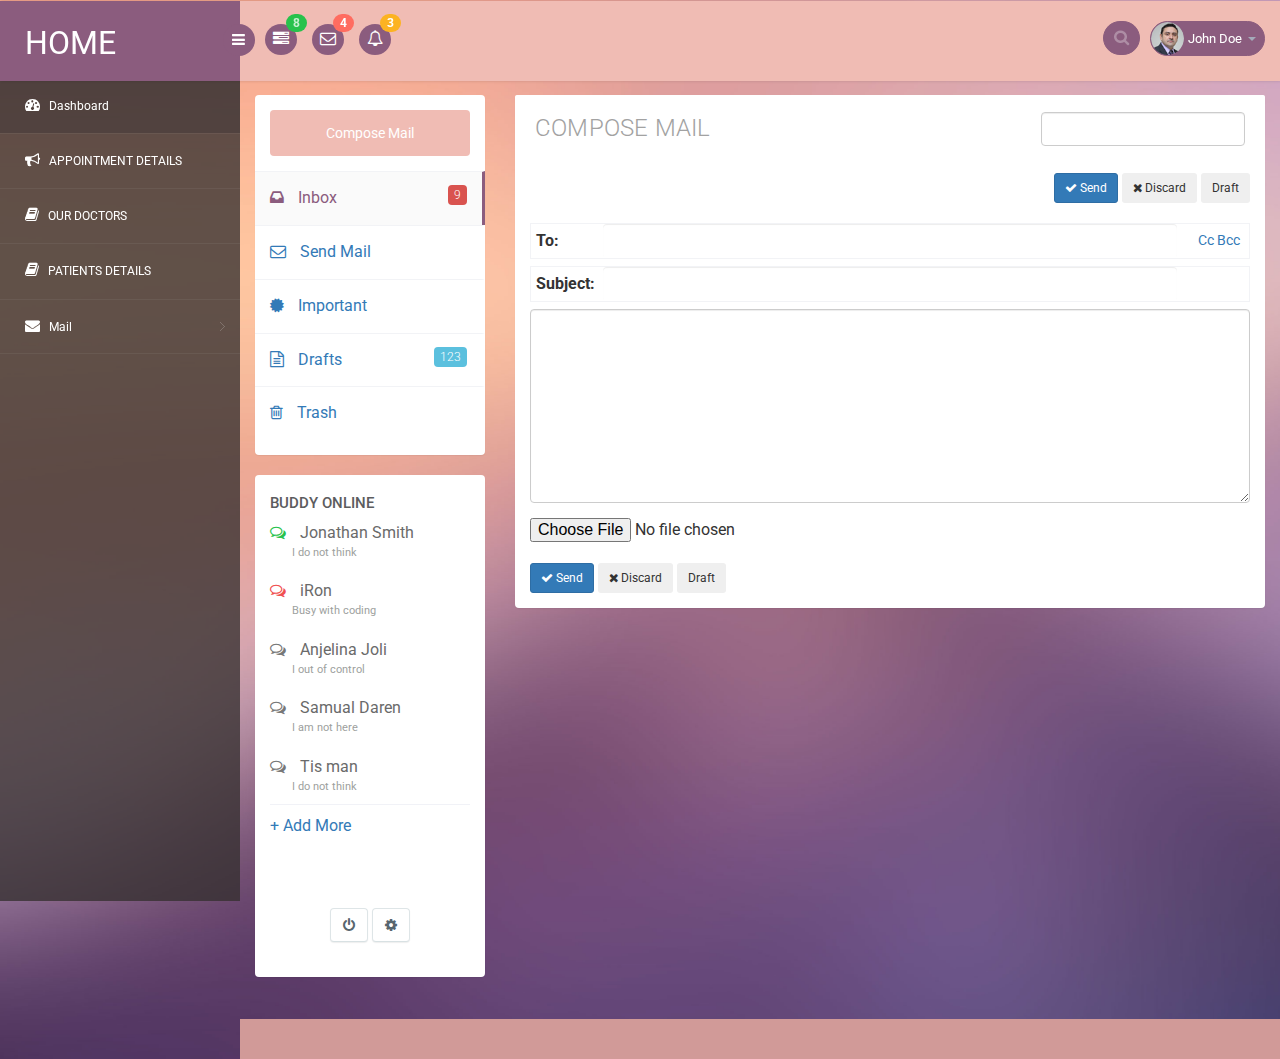
<file: Admin/mail_compose.html>
﻿<!DOCTYPE html>
<html>
<head>
    <meta charset="utf-8" />


    <meta charset="utf-8" />
    <title>Visitors an Admin Panel Category Bootstrap Responsive Website Template | Home :: w3layouts</title>
    <meta name="viewport" content="width=device-width, initial-scale=1">
    <meta http-equiv="Content-Type" content="text/html; charset=utf-8" />
    <meta name="keywords" content="Visitors Responsive web template, Bootstrap Web Templates, Flat Web Templates, Android Compatible web template,
Smartphone Compatible web template, free webdesigns for Nokia, Samsung, LG, SonyEricsson, Motorola web design" />
    <script type="application/x-javascript"> addEventListener("load", function() { setTimeout(hideURLbar, 0); }, false); function hideURLbar(){ window.scrollTo(0,1); } </script>
    <!-- bootstrap-css -->
    <link rel="stylesheet" href="Admin_Layout/css/bootstrap.min.css">
    <!-- //bootstrap-css -->
    <!-- Custom CSS -->
    <link href="Admin_Layout/css/style.css" rel='stylesheet' type='text/css' />
    <link href="Admin_Layout/css/style-responsive.css" rel="stylesheet" />
    <!-- font CSS -->
    <link href='//fonts.googleapis.com/css?family=Roboto:400,100,100italic,300,300italic,400italic,500,500italic,700,700italic,900,900italic' rel='stylesheet' type='text/css'>
    <!-- font-awesome icons -->
    <link rel="stylesheet" href="Admin_Layout/css/font.css" type="text/css" />
    <link href="Admin_Layout/css/font-awesome.css" rel="stylesheet">
    <link rel="stylesheet" href="Admin_Layout/css/morris.css" type="text/css" />
    <!-- calendar -->
    <link rel="stylesheet" href="Admin_Layout/css/monthly.css">
    <!-- //calendar -->
    <!-- //font-awesome icons -->
    <script src="Admin_Layout/js/jquery2.0.3.min.js"></script>
    <script src="Admin_Layout/js/raphael-min.js"></script>
    <script src="Admin_Layout/js/morris.js"></script>

</head>

<body>

    <section id="container">
        <!--header start-->
        <header class="header fixed-top clearfix">
            <!--logo start-->
            <div class="brand">
                <a href="AdminHome.aspx" class="logo">
                    HOME
                </a>
                <div class="sidebar-toggle-box">
                    <div class="fa fa-bars"></div>
                </div>
            </div>
            <!--logo end-->
            <div class="nav notify-row" id="top_menu">
                <!--  notification start -->
                <ul class="nav top-menu">
                    <!-- settings start -->
                    <li class="dropdown">
                        <a data-toggle="dropdown" class="dropdown-toggle" href="#">
                            <i class="fa fa-tasks"></i>
                            <span class="badge bg-success">8</span>
                        </a>
                        <ul class="dropdown-menu extended tasks-bar">
                            <li>
                                <p class="">You have 8 pending tasks</p>
                            </li>
                            <li>
                                <a href="#">
                                    <div class="task-info clearfix">
                                        <div class="desc pull-left">
                                            <h5>Target Sell</h5>
                                            <p>25% , Deadline  12 June’13</p>
                                        </div>
                                        <span class="notification-pie-chart pull-right" data-percent="45">
                                            <span class="percent"></span>
                                        </span>
                                    </div>
                                </a>
                            </li>
                            <li>
                                <a href="#">
                                    <div class="task-info clearfix">
                                        <div class="desc pull-left">
                                            <h5>Product Delivery</h5>
                                            <p>45% , Deadline  12 June’13</p>
                                        </div>
                                        <span class="notification-pie-chart pull-right" data-percent="78">
                                            <span class="percent"></span>
                                        </span>
                                    </div>
                                </a>
                            </li>
                            <li>
                                <a href="#">
                                    <div class="task-info clearfix">
                                        <div class="desc pull-left">
                                            <h5>Payment collection</h5>
                                            <p>87% , Deadline  12 June’13</p>
                                        </div>
                                        <span class="notification-pie-chart pull-right" data-percent="60">
                                            <span class="percent"></span>
                                        </span>
                                    </div>
                                </a>
                            </li>
                            <li>
                                <a href="#">
                                    <div class="task-info clearfix">
                                        <div class="desc pull-left">
                                            <h5>Target Sell</h5>
                                            <p>33% , Deadline  12 June’13</p>
                                        </div>
                                        <span class="notification-pie-chart pull-right" data-percent="90">
                                            <span class="percent"></span>
                                        </span>
                                    </div>
                                </a>
                            </li>

                            <li class="external">
                                <a href="#">See All Tasks</a>
                            </li>
                        </ul>
                    </li>
                    <!-- settings end -->
                    <!-- inbox dropdown start-->
                    <li id="header_inbox_bar" class="dropdown">
                        <a data-toggle="dropdown" class="dropdown-toggle" href="#">
                            <i class="fa fa-envelope-o"></i>
                            <span class="badge bg-important">4</span>
                        </a>
                        <ul class="dropdown-menu extended inbox">
                            <li>
                                <p class="red">You have 4 Mails</p>
                            </li>
                            <li>
                                <a href="#">
                                    <span class="photo"><img alt="avatar" src="Admin_Layout/images/3.png"></span>
                                    <span class="subject">
                                        <span class="from">Jonathan Smith</span>
                                        <span class="time">Just now</span>
                                    </span>
                                    <span class="message">
                                        Hello, this is an example msg.
                                    </span>
                                </a>
                            </li>
                            <li>
                                <a href="#">
                                    <span class="photo"><img alt="avatar" src="Admin_Layout/images/1.png"></span>
                                    <span class="subject">
                                        <span class="from">Jane Doe</span>
                                        <span class="time">2 min ago</span>
                                    </span>
                                    <span class="message">
                                        Nice admin template
                                    </span>
                                </a>
                            </li>
                            <li>
                                <a href="#">
                                    <span class="photo"><img alt="avatar" src="Admin_Layout/images/3.png"></span>
                                    <span class="subject">
                                        <span class="from">Tasi sam</span>
                                        <span class="time">2 days ago</span>
                                    </span>
                                    <span class="message">
                                        This is an example msg.
                                    </span>
                                </a>
                            </li>
                            <li>
                                <a href="#">
                                    <span class="photo"><img alt="avatar" src="Admin_Layout/images/2.png"></span>
                                    <span class="subject">
                                        <span class="from">Mr. Perfect</span>
                                        <span class="time">2 hour ago</span>
                                    </span>
                                    <span class="message">
                                        Hi there, its a test
                                    </span>
                                </a>
                            </li>
                            <li>
                                <a href="#">See all messages</a>
                            </li>
                        </ul>
                    </li>
                    <!-- inbox dropdown end -->
                    <!-- notification dropdown start-->
                    <li id="header_notification_bar" class="dropdown">
                        <a data-toggle="dropdown" class="dropdown-toggle" href="#">

                            <i class="fa fa-bell-o"></i>
                            <span class="badge bg-warning">3</span>
                        </a>
                        <ul class="dropdown-menu extended notification">
                            <li>
                                <p>Notifications</p>
                            </li>
                            <li>
                                <div class="alert alert-info clearfix">
                                    <span class="alert-icon"><i class="fa fa-bolt"></i></span>
                                    <div class="noti-info">
                                        <a href="#"> Server #1 overloaded.</a>
                                    </div>
                                </div>
                            </li>
                            <li>
                                <div class="alert alert-danger clearfix">
                                    <span class="alert-icon"><i class="fa fa-bolt"></i></span>
                                    <div class="noti-info">
                                        <a href="#"> Server #2 overloaded.</a>
                                    </div>
                                </div>
                            </li>
                            <li>
                                <div class="alert alert-success clearfix">
                                    <span class="alert-icon"><i class="fa fa-bolt"></i></span>
                                    <div class="noti-info">
                                        <a href="#"> Server #3 overloaded.</a>
                                    </div>
                                </div>
                            </li>

                        </ul>
                    </li>
                    <!-- notification dropdown end -->
                </ul>
                <!--  notification end -->
            </div>
            <div class="top-nav clearfix">
                <!--search & user info start-->
                <ul class="nav pull-right top-menu">
                    <li>
                        <input type="text" class="form-control search" placeholder=" Search">
                    </li>
                    <!-- user login dropdown start-->
                    <li class="dropdown">
                        <a data-toggle="dropdown" class="dropdown-toggle" href="#">
                            <img alt="" src="Admin_Layout/images/2.png">
                            <span class="username">John Doe</span>
                            <b class="caret"></b>
                        </a>
                        <ul class="dropdown-menu extended logout">
                            <li><a href="#"><i class=" fa fa-suitcase"></i>Profile</a></li>
                            <li><a href="#"><i class="fa fa-cog"></i> Settings</a></li>
                            <li><a href="../Common/LogOut.aspx"><i class="fa fa-key"></i> Log Out</a></li>
                        </ul>
                    </li>
                    <!-- user login dropdown end -->

                </ul>
                <!--search & user info end-->
            </div>
        </header>
        <!--header end-->
        <!--sidebar start-->
        <aside>
            <div id="sidebar" class="nav-collapse">
                <!-- sidebar menu start-->
                <div class="leftside-navigation">
                    <ul class="sidebar-menu" id="nav-accordion">
                        <li>
                            <a class="active" href="index.html">
                                <i class="fa fa-dashboard"></i>
                                <span>Dashboard</span>
                            </a>
                        </li>
                        <li>
                            <a href="AllAppointments.aspx">
                                <i class="fa fa-bullhorn"></i>
                                <span>APPOINTMENT DETAILS</span>
                            </a>
                        </li>

                        <li>
                            <a href="DoctorDetails.aspx">
                                <i class="fa fa-book"></i>
                                <span>OUR DOCTORS</span>
                            </a>
                        </li>

                        <li>
                            <a href="ViewPatient.aspx">
                                <i class="fa fa-book"></i>
                                <span>PATIENTS DETAILS</span>
                            </a>
                        </li>
                        <li class="sub-menu">
                            <a href="javascript:;">
                                <i class="fa fa-envelope"></i>
                                <span>Mail </span>
                            </a>
                            <ul class="sub">
                                <li><a href="mail.html">Inbox</a></li>
                                <li><a href="mail_compose.html">Compose Mail</a></li>
                            </ul>
                        </li>
                    </ul>
                </div>
                <!-- sidebar menu end-->
            </div>
        </aside>

        <section id="main-content">
            <section class="wrapper">
                <!-- page start-->
                <div class="mail-w3agile">
                    <div class="row">
                        <div class="col-sm-3 com-w3ls">
                            <section class="panel">
                                <div class="panel-body">
                                    <a href="mail_compose.html" class="btn btn-compose">
                                        Compose Mail
                                    </a>
                                    <ul class="nav nav-pills nav-stacked mail-nav">
                                        <li class="active"><a href="mail.html"> <i class="fa fa-inbox"></i> Inbox  <span class="label label-danger pull-right inbox-notification">9</span></a></li>
                                        <li><a href="#"> <i class="fa fa-envelope-o"></i> Send Mail</a></li>
                                        <li><a href="#"> <i class="fa fa-certificate"></i> Important</a></li>
                                        <li><a href="#"> <i class="fa fa-file-text-o"></i> Drafts <span class="label label-info pull-right inbox-notification">123</span></a></a></li>
                                        <li><a href="#"> <i class="fa fa-trash-o"></i> Trash</a></li>
                                    </ul>
                                </div>
                            </section>

                            <section class="panel">
                                <div class="panel-body">
                                    <ul class="nav nav-pills nav-stacked labels-info ">
                                        <li> <h4>Buddy online</h4> </li>
                                        <li> <a href="#"> <i class="fa fa-comments-o text-success"></i> Jonathan Smith <p>I do not think</p></a>  </li>
                                        <li> <a href="#"> <i class="fa fa-comments-o text-danger"></i> iRon <p>Busy with coding</p></a> </li>
                                        <li> <a href="#"> <i class="fa fa-comments-o text-muted "></i> Anjelina Joli <p>I out of control</p></a></li>
                                        <li> <a href="#"> <i class="fa fa-comments-o text-muted "></i> Samual Daren <p>I am not here</p></a></li>
                                        <li> <a href="#"> <i class="fa fa-comments-o text-muted "></i> Tis man <p>I do not think</p></a>  </li>
                                    </ul>
                                    <a href="#"> + Add More</a>

                                    <div class="inbox-body text-center inbox-action">
                                        <div class="btn-group">
                                            <a class="btn mini btn-default" href="javascript:;">
                                                <i class="fa fa-power-off"></i>
                                            </a>
                                        </div>
                                        <div class="btn-group">
                                            <a class="btn mini btn-default" href="javascript:;">
                                                <i class="fa fa-cog"></i>
                                            </a>
                                        </div>
                                    </div>
                                </div>
                            </section>
                        </div>
                        <div class="col-sm-9 mail-w3agile">
                            <section class="panel">
                                <header class="panel-heading wht-bg">
                                    <h4 class="gen-case">
                                        Compose Mail
                                        <form action="#" class="pull-right mail-src-position">
                                            <div class="input-append">
                                                <input type="text" class="form-control " placeholder="Search Mail">
                                            </div>
                                        </form>
                                    </h4>
                                </header>
                                <div class="panel-body">
                                    <div class="compose-btn pull-right">
                                        <button class="btn btn-primary btn-sm"><i class="fa fa-check"></i> Send</button>
                                        <button class="btn btn-sm"><i class="fa fa-times"></i> Discard</button>
                                        <button class="btn btn-sm">Draft</button>
                                    </div>
                                    <div class="compose-mail">
                                        <form role="form-horizontal" method="post">
                                            <div class="form-group">
                                                <label for="to" class="">To:</label>
                                                <input type="text" tabindex="1" id="to" class="form-control">

                                                <div class="compose-options">
                                                    <a onclick="$(this).hide(); $('#cc').parent().removeClass('hidden'); $('#cc').focus();" href="javascript:;">Cc</a>
                                                    <a onclick="$(this).hide(); $('#bcc').parent().removeClass('hidden'); $('#bcc').focus();" href="javascript:;">Bcc</a>
                                                </div>
                                            </div>

                                            <div class="form-group hidden">
                                                <label for="cc" class="">Cc:</label>
                                                <input type="text" tabindex="2" id="cc" class="form-control">
                                            </div>

                                            <div class="form-group hidden">
                                                <label for="bcc" class="">Bcc:</label>
                                                <input type="text" tabindex="2" id="bcc" class="form-control">
                                            </div>

                                            <div class="form-group">
                                                <label for="subject" class="">Subject:</label>
                                                <input type="text" tabindex="1" id="subject" class="form-control">
                                            </div>

                                            <div class="compose-editor">
                                                <textarea class="wysihtml5 form-control" rows="9"></textarea>
                                                <input type="file" class="default">
                                            </div>
                                            <div class="compose-btn">
                                                <button class="btn btn-primary btn-sm"><i class="fa fa-check"></i> Send</button>
                                                <button class="btn btn-sm"><i class="fa fa-times"></i> Discard</button>
                                                <button class="btn btn-sm">Draft</button>
                                            </div>

                                        </form>
                                    </div>
                                </div>
                            </section>
                        </div>
                    </div>

                    <!-- page end-->
                </div>
            </section>
            <!-- footer -->
            <div class="footer">
                <div class="wthree-copyright">
                 
                </div>
            </div>
            <!-- / footer -->
        </section>

        <!--main content end-->
    </section>
    <script src="Admin_Layout/js/bootstrap.js"></script>
    <script src="Admin_Layout/js/jquery.dcjqaccordion.2.7.js"></script>
    <script src="Admin_Layout/js/scripts.js"></script>
    <script src="Admin_Layout/js/jquery.slimscroll.js"></script>
    <script src="Admin_Layout/js/jquery.nicescroll.js"></script>
    <!--[if lte IE 8]><script language="javascript" type="text/javascript" src="js/flot-chart/excanvas.min.js"></script><![endif]-->
    <script src="Admin_Layout/js/jquery.scrollTo.js"></script>
</body>



</html>
</file>
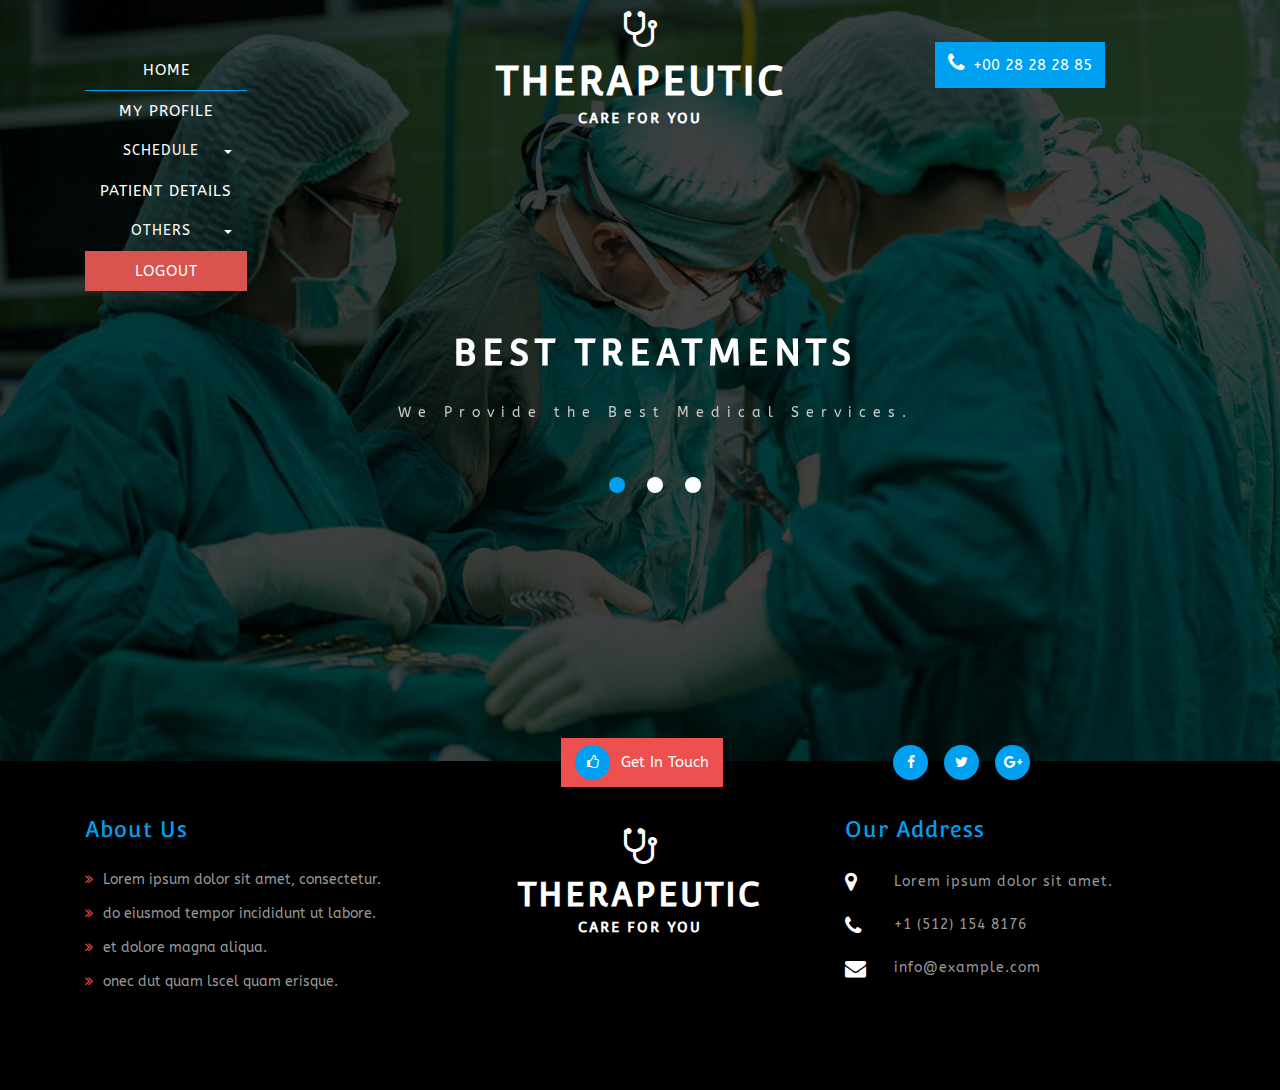
<file: Doctor/DoctorHome.html>
﻿<!DOCTYPE html>
<html>
<head>
    <meta charset="utf-8" />

    <title>Therapeutic a Medical Category Flat Bootstrap Responsive website Template | Home :: w3layouts</title>

    <!-- Meta tag Keywords -->
    <meta name="viewport" content="width=device-width, initial-scale=1">
    <meta http-equiv="Content-Type" content="text/html; charset=utf-8" />
    <meta name="keywords" content="Therapeutic web template, Bootstrap Web Templates, Flat Web Templates, Android Compatible web template, Smartphone Compatible web template, free webdesigns for Nokia, Samsung, LG, SonyEricsson, Motorola web design" />
    <script type="application/x-javascript">
         addEventListener("load", function() { setTimeout(hideURLbar, 0); }, false);
        function hideURLbar(){ window.scrollTo(0,1); } </script>
    <!--// Meta tag Keywords -->
    <!-- css files -->
    <link rel="stylesheet" href="../Therapeutic/TherapueticWeb/css/bootstrap.css"> <!-- Bootstrap-Core-CSS -->
    <link rel="stylesheet" href="../Therapeutic/TherapueticWeb/css/style.css" type="text/css" media="all" /> <!-- Style-CSS -->
    <link rel="stylesheet" href="../Therapeutic/TherapueticWeb/css/font-awesome.css"> <!-- Font-Awesome-Icons-CSS -->
    <link rel="stylesheet" href="../Therapeutic/TherapueticWeb/css/jquery-ui.css" /> <!-- Date-script-CSS -->
    <link href="../Therapeutic/TherapueticWeb/css/wickedpicker.css" rel="stylesheet" type='text/css' media="all" /> <!-- Time-script-CSS -->
    <!-- //css files -->
    <!-- online-fonts -->
    <link href="//fonts.googleapis.com/css?family=Convergence" rel="stylesheet">
    <link href="//fonts.googleapis.com/css?family=ABeeZee:400,400i" rel="stylesheet">
    <!-- //online-fonts -->
</head>
<body>

    

        <div class="Main-agile">
            <!-- banner -->
            <div class="banner">
                <div class="container">
                    <div class="col-md-4 agile1">
                        <nav class="navbar navbar-default">
                            <!-- Brand and toggle get grouped for better mobile display -->
                            <div class="navbar-header">
                                <button type="button" class="navbar-toggle collapsed" data-toggle="collapse" data-target="#bs-example-navbar-collapse-1">
                                    <span class="sr-only">Toggle navigation</span>
                                    <span class="icon-bar"></span>
                                    <span class="icon-bar"></span>
                                    <span class="icon-bar"></span>
                                </button>
                            </div>

                            <!-- Collect the nav links, forms, and other content for toggling -->
                            <div class="collapse navbar-collapse nav-wil" id="bs-example-navbar-collapse-1">
                                <nav class="stroke">
                                    <ul class="nav navbar-nav">
                                        <li class="active"><a href="DoctorHome.html">HOME</a></li>
                                        <li><a href="MyProfile.aspx">MY PROFILE</a></li>
                                        <li class="dropdown menu__item menu__item--current">
                                            <a href="#" class="dropdown-toggle menu__link" data-toggle="dropdown" role="button" aria-haspopup="true" aria-expanded="false">SCHEDULE<span class="caret"></span></a>
                                            <ul class="dropdown-menu">
                                                <li><a href="MySchedule.aspx">CREATE SCHEDULE</a></li>
                                                <li><a href="ViewSchedule.aspx">SCHEDULE DETAILS</a></li>
                                            </ul>
                                        </li>
                                        <li><a href="ViewPatient.aspx">PATIENT DETAILS</a></li>
                                        <li class="dropdown menu__item menu__item--current">
                                            <a href="#" class="dropdown-toggle menu__link" data-toggle="dropdown" role="button" aria-haspopup="true" aria-expanded="false">OTHERS<span class="caret"></span></a>
                                            <ul class="dropdown-menu">
                                                <li><a href="HealthTips.aspx">HEALTH TIPS</a></li>
                                                <!--<li><a href="../Patient/ViewFeedback.aspx">Feedabacks</a></li>-->
                                            </ul>
                                        </li>
                                        <li class="btn-danger"><a href="../Common/LogOut.aspx" runat="server">LOGOUT</a></li>
                                    </ul>
                                </nav>
                            </div>
                            <!-- /.navbar-collapse -->
                        </nav>
                    </div>
                    <div class="col-md-4 logo">
                        <div class="logo-w3l">
                            <i class="fa fa-stethoscope" aria-hidden="true"></i>
                        </div>
                        <h1><a href="index.html">Therapeutic<span>Care For you</span></a></h1>
                    </div>
                    <div class="col-md-4 ph-agile">
                        <p><i class="fa fa-phone" aria-hidden="true"></i><span>+00 28 28 28 85</span></p>
                    </div>
                    <div class="clearfix"> </div>
                    <!-- banner-text -->
                    <div class="slider">
                        <div class="callbacks_container">
                            <ul class="rslides callbacks callbacks1" id="slider4">
                                <li>
                                    <div class="w3layouts-banner-top">
                                        <div class="container">
                                            <div class="agileits-banner-info">
                                                <h3>Best Treatments</h3>
                                                <p>We Provide the Best Medical Services.</p>
                                            </div>
                                        </div>
                                    </div>
                                </li>
                                <li>
                                    <div class="w3layouts-banner-top">
                                        <div class="container">
                                            <div class="agileits-banner-info">
                                                <h3>We Provide</h3>
                                                <p>Medical Services that you can Trust.</p>
                                            </div>
                                        </div>
                                    </div>
                                </li>
                                <li>
                                    <div class="w3layouts-banner-top">
                                        <div class="container">
                                            <div class="agileits-banner-info">
                                                <h3>Better Technology</h3>
                                                <p>We Care About Your Health.</p>
                                            </div>
                                        </div>
                                    </div>
                                </li>
                            </ul>
                        </div>
                        <div class="clearfix"> </div>

                        <!-- //banner-text -->
                    </div>
                </div>

            </div>
        </div>
        <script type="text/javascript" src="../Therapeutic/TherapueticWeb/js/jquery-2.1.4.min.js"></script>
        <script type="text/javascript" src="../Therapeutic/TherapueticWeb/js/bootstrap.js"></script>
        <script src="../Therapeutic/TherapueticWeb/js/responsiveslides.min.js"></script>
        <script>
            // You can also use "$(window).load(function() {"
            $(function () {
                // Slideshow 4
                $("#slider4").responsiveSlides({
                    auto: true,
                    pager: true,
                    nav: false,
                    speed: 500,
                    namespace: "callbacks",
                    before: function () {
                        $('.events').append("<li>before event fired.</li>");
                    },
                    after: function () {
                        $('.events').append("<li>after event fired.</li>");
                    }
                });

            });
        </script>
   


    <div class="footer w3ls">
        <div class="container">
            <div class="footer-main">
                <div class="footer-top">
                    <div class="col-md-4 services-grids">
                        <h3>About Us</h3>
                        <ul>
                            <li><i class="fa fa-angle-double-right" aria-hidden="true"></i><a href="single.html">Lorem ipsum dolor sit amet, consectetur.</a></li>
                            <li><i class="fa fa-angle-double-right" aria-hidden="true"></i><a href="single.html">do eiusmod tempor incididunt ut labore.</a></li>
                            <li><i class="fa fa-angle-double-right" aria-hidden="true"></i><a href="single.html">et dolore magna aliqua.</a></li>
                            <li><i class="fa fa-angle-double-right" aria-hidden="true"></i><a href="single.html">onec dut quam lscel quam erisque.</a></li>
                        </ul>
                    </div>
                    <div class="col-md-4 ftr-grid">
                        <div class="logo-fo">
                            <div class="logo-w3l">
                                <i class="fa fa-stethoscope" aria-hidden="true"></i>
                            </div>
                            <h2><a href="index.html">Therapeutic<span>Care For you</span></a></h2>
                        </div>
                    </div>
                    <div class="col-md-4 ftr-grid fg2">
                        <h3>Our Address</h3>
                        <div class="ftr-address">
                            <div class="local">
                                <i class="fa fa-map-marker" aria-hidden="true"></i>
                            </div>
                            <div class="ftr-text">
                                <p>Lorem ipsum dolor sit amet.</p>
                            </div>
                            <div class="clearfix"> </div>
                        </div>
                        <div class="ftr-address">
                            <div class="local">
                                <i class="fa fa-phone" aria-hidden="true"></i>
                            </div>
                            <div class="ftr-text">
                                <p>+1 (512) 154 8176</p>
                            </div>
                            <div class="clearfix"> </div>
                        </div>
                        <div class="ftr-address">
                            <div class="local">
                                <i class="fa fa-envelope" aria-hidden="true"></i>
                            </div>
                            <div class="ftr-text">
                                <p><a href="mailto:info@example.com">info@example.com</a></p>
                            </div>
                            <div class="clearfix"> </div>
                        </div>
                    </div>
                    <div class="clearfix"> </div>
                </div>
                <div class="right-w3l">
                    <ul class="top-links">
                        <li class="get-w3"><a href="mail.html"><i class="fa fa-thumbs-o-up" aria-hidden="true"></i>Get In Touch</a></li>
                        <li><a href="#"><i class="fa fa-facebook"></i></a></li>
                        <li><a href="#"><i class="fa fa-twitter"></i></a></li>
                        <li><a href="#"><i class="fa fa-google-plus"></i></a></li>
                    </ul>
                </div>
                <div class="copyrights">
                   
                </div>
            </div>
        </div>
    </div>
</body>

</html>
</file>
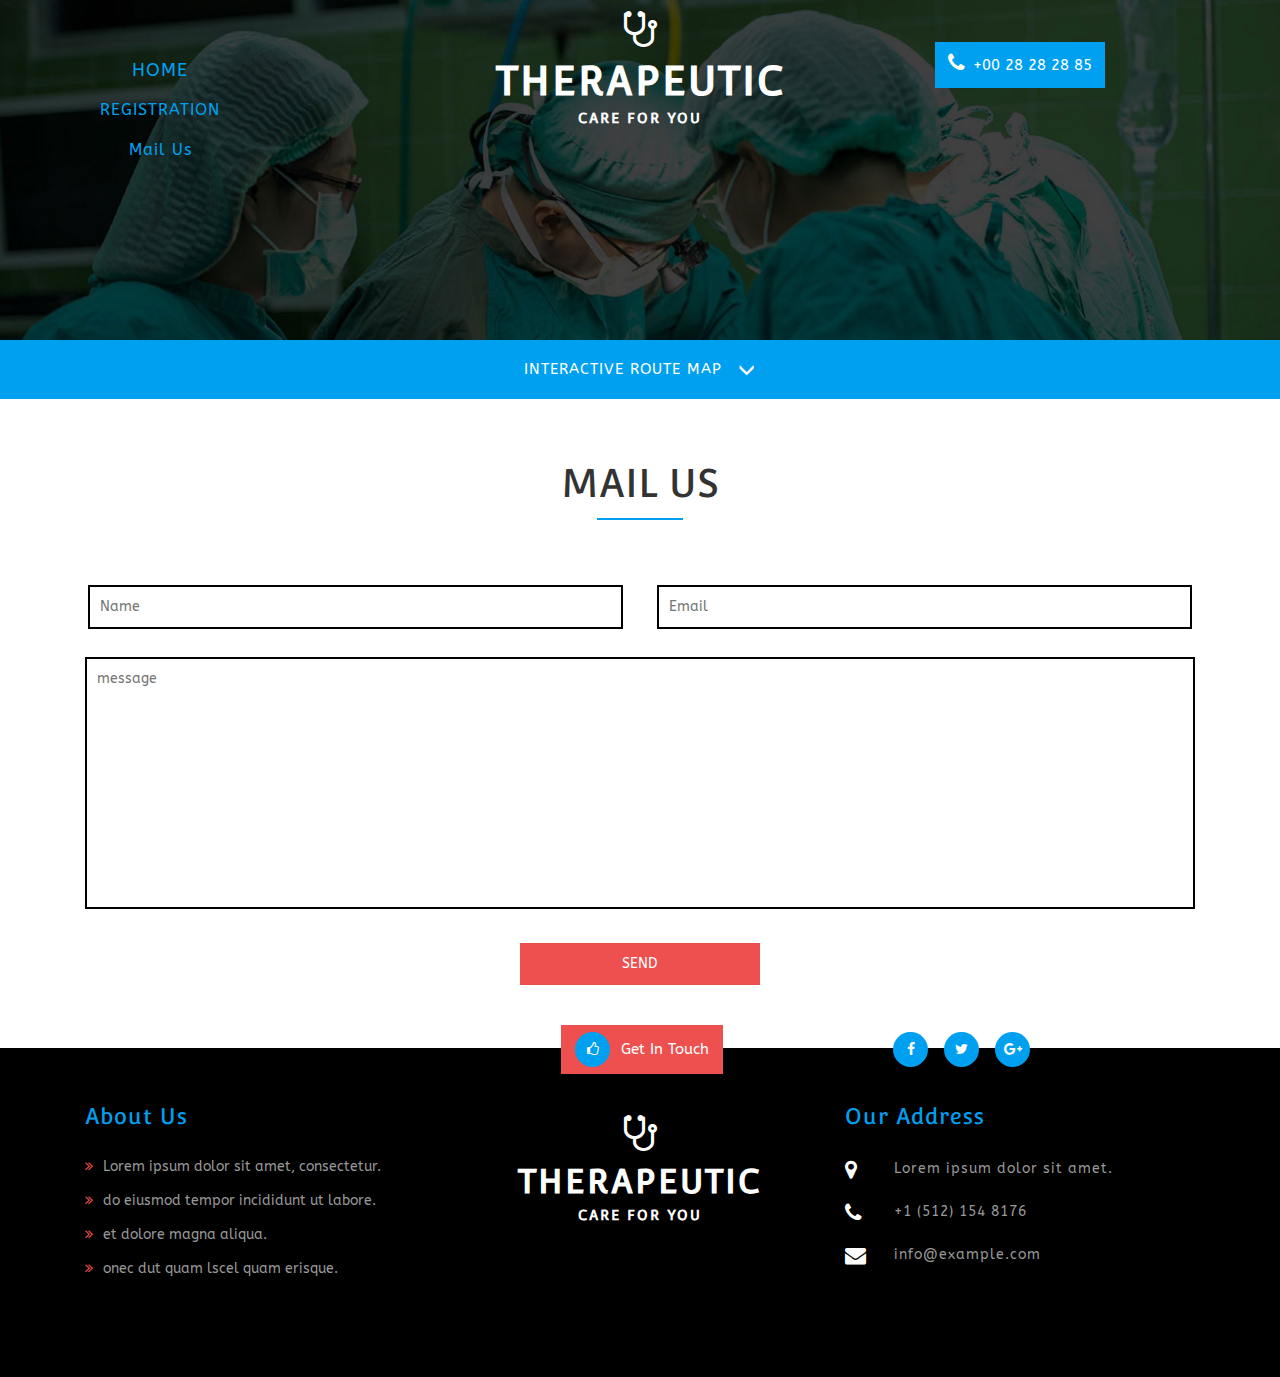
<file: Patient/mail.html>
﻿<!DOCTYPE html>
<html>
<head>
    <meta charset="utf-8" />
    <title>Therapeutic a Medical Category Flat Bootstrap Responsive website Template | Home :: w3layouts</title>

    <!-- Meta tag Keywords -->
    <meta name="viewport" content="width=device-width, initial-scale=1">
    <meta http-equiv="Content-Type" content="text/html; charset=utf-8" />
    <meta name="keywords" content="Therapeutic web template, Bootstrap Web Templates, Flat Web Templates, Android Compatible web template, Smartphone Compatible web template, free webdesigns for Nokia, Samsung, LG, SonyEricsson, Motorola web design" />
    <script type="application/x-javascript">
         addEventListener("load", function() { setTimeout(hideURLbar, 0); }, false);
        function hideURLbar(){ window.scrollTo(0,1); } </script>
    <!--// Meta tag Keywords -->
    <!-- css files -->
    <link rel="stylesheet" href="../Therapeutic/TherapueticWeb/css/bootstrap.css"> <!-- Bootstrap-Core-CSS -->
    <link rel="stylesheet" href="../Therapeutic/TherapueticWeb/css/style.css" type="text/css" media="all" /> <!-- Style-CSS -->
    <link rel="stylesheet" href="../Therapeutic/TherapueticWeb/css/font-awesome.css"> <!-- Font-Awesome-Icons-CSS -->
    <link rel="stylesheet" href="../Therapeutic/TherapueticWeb/css/jquery-ui.css" /> <!-- Date-script-CSS -->
    <link href="../Therapeutic/TherapueticWeb/css/wickedpicker.css" rel="stylesheet" type='text/css' media="all" /> <!-- Time-script-CSS -->
    <!-- //css files -->
    <!-- online-fonts -->
    <link href="//fonts.googleapis.com/css?family=Convergence" rel="stylesheet">
    <link href="//fonts.googleapis.com/css?family=ABeeZee:400,400i" rel="stylesheet">
    <!-- //online-fonts -->
</head>
<body>

    <div class="Main-agile">
        <!-- banner -->
        <div class="banner-2">
            <div class="container">
                <div class="col-md-4 agile1">
                    <nav class="navbar navbar-default">
                        <!-- Brand and toggle get grouped for better mobile display -->
                        <div class="navbar-header">
                            <button type="button" class="navbar-toggle collapsed" data-toggle="collapse" data-target="#bs-example-navbar-collapse-1">
                                <span class="sr-only">Toggle navigation</span>
                                <span class="icon-bar"></span>
                                <span class="icon-bar"></span>
                                <span class="icon-bar"></span>
                            </button>
                        </div>

                        <!-- Collect the nav links, forms, and other content for toggling -->
                        <div class="collapse navbar-collapse nav-wil" id="bs-example-navbar-collapse-1">
                            <nav class="stroke">
                                <ul class="nav navbar-nav">
                                    <li><a href="/Common/Login.aspx" role="button" style="font-size:large;color:#00a0f0">HOME<strong></strong></a></li>
                                    <li class="dropdown menu__item menu__item--current">
                                        <a href="#" class="dropdown-toggle menu__link" data-toggle="dropdown" style="font-size:medium;color:#00a0f0" role="button" aria-haspopup="true" aria-expanded="false">REGISTRATION</a>
                                        <ul class="dropdown-menu">
                                            <li><a href="/Common/Registration.aspx">Patient Registration</a></li>
                                            <li><a href="/Common/DoctorsRegistration.aspx">Doctor Registraion</a></li>
                                        </ul>
                                    </li>
                                    <li><a href="../Patient/mail.html" style="font-size:medium;color:#00a0f0">Mail Us</a></li>
                                </ul>
                            </nav>
                        </div>
                        <!-- /.navbar-collapse -->
                    </nav>
                </div>
                <div class="col-md-4 logo">
                    <div class="logo-w3l">
                        <i class="fa fa-stethoscope" aria-hidden="true"></i>
                    </div>
                    <h1><a href="index.html">Therapeutic<span>Care For you</span></a></h1>
                </div>
                <div class="col-md-4 ph-agile">
                    <p><i class="fa fa-phone" aria-hidden="true"></i><span>+00 28 28 28 85</span></p>
                </div>
                <div class="clearfix"> </div>
            </div>
        </div>
    </div>
    <!-- //banner -->
    <!-- main -->
    <!-- map -->
    <div class="map">
        <ul class="faq">
            <li class="item1">
                <a href="#">Interactive Route Map<span class="glyphicon glyphicon-menu-down"></span></a>
                <ul>
                    <li class="subitem1">
                        <iframe src="https://www.google.com/maps/embed?pb=!1m18!1m12!1m3!1d3023.9503398796587!2d-73.9940307!3d40.719109700000004!2m3!1f0!2f0!3f0!3m2!1i1024!2i768!4f13.1!3m3!1m2!1s0x89c25a27e2f24131%3A0x64ffc98d24069f02!2sCANADA!5e0!3m2!1sen!2sin!4v1441710758555"></iframe>
                    </li>
                </ul>
            </li>
        </ul>
    </div>
    <!-- //map -->
    <!-- mail -->
    <div class="jarallax mail" id="mail">
        <div class="container">
            <h3 class="mail-w3">Mail Us<span></span></h3>
            <div class="w3agile_mail_grids">
                <div class=" w3agile_mail_grid">
                    <form action="#" method="post">
                        <input type="text" placeholder="Name" name="Name" required="">
                        <input type="email" placeholder="Email" name="Email" required="">
                        <textarea name="Message" placeholder="message" required=""></textarea>
                        <div class="con-form text-center">
                            <input type="submit" value="Send">
                        </div>
                    </form>

                </div>
            </div>
        </div>
    </div>
    <!-- //mail -->
    <!-- //main -->
    <!-- Footer -->
    <div class="footer w3ls">
        <div class="container">
            <div class="footer-main">
                <div class="footer-top">
                    <div class="col-md-4 services-grids">
                        <h3>About Us</h3>
                        <ul>
                            <li><i class="fa fa-angle-double-right" aria-hidden="true"></i><a href="single.html">Lorem ipsum dolor sit amet, consectetur.</a></li>
                            <li><i class="fa fa-angle-double-right" aria-hidden="true"></i><a href="single.html">do eiusmod tempor incididunt ut labore.</a></li>
                            <li><i class="fa fa-angle-double-right" aria-hidden="true"></i><a href="single.html">et dolore magna aliqua.</a></li>
                            <li><i class="fa fa-angle-double-right" aria-hidden="true"></i><a href="single.html">onec dut quam lscel quam erisque.</a></li>
                        </ul>
                    </div>
                    <div class="col-md-4 ftr-grid">
                        <div class="logo-fo">
                            <div class="logo-w3l">
                                <i class="fa fa-stethoscope" aria-hidden="true"></i>
                            </div>
                            <h2><a href="index.html">Therapeutic<span>Care For you</span></a></h2>
                        </div>
                    </div>
                    <div class="col-md-4 ftr-grid fg2">
                        <h3>Our Address</h3>
                        <div class="ftr-address">
                            <div class="local">
                                <i class="fa fa-map-marker" aria-hidden="true"></i>
                            </div>
                            <div class="ftr-text">
                                <p>Lorem ipsum dolor sit amet.</p>
                            </div>
                            <div class="clearfix"> </div>
                        </div>
                        <div class="ftr-address">
                            <div class="local">
                                <i class="fa fa-phone" aria-hidden="true"></i>
                            </div>
                            <div class="ftr-text">
                                <p>+1 (512) 154 8176</p>
                            </div>
                            <div class="clearfix"> </div>
                        </div>
                        <div class="ftr-address">
                            <div class="local">
                                <i class="fa fa-envelope" aria-hidden="true"></i>
                            </div>
                            <div class="ftr-text">
                                <p><a href="mailto:info@example.com">info@example.com</a></p>
                            </div>
                            <div class="clearfix"> </div>
                        </div>
                    </div>
                    <div class="clearfix"> </div>
                </div>
                <div class="right-w3l">
                    <ul class="top-links">
                        <li class="get-w3"><a href="mail.html"><i class="fa fa-thumbs-o-up" aria-hidden="true"></i>Get In Touch</a></li>
                        <li><a href="#"><i class="fa fa-facebook"></i></a></li>
                        <li><a href="#"><i class="fa fa-twitter"></i></a></li>
                        <li><a href="#"><i class="fa fa-google-plus"></i></a></li>
                    </ul>
                </div>
                <div class="copyrights">
                   
                </div>
            </div>
        </div>
    </div>
    <!-- //Footer -->
    <!-- js -->
    <script type="text/javascript" src="../Therapeutic/TherapueticWeb/js/jquery-2.1.4.min.js"></script>
    <script type="text/javascript" src="../Therapeutic/TherapueticWeb/js/bootstrap.js"></script> <!-- Necessary-JavaScript-File-For-Bootstrap -->
    <!-- //js -->
    <!-- jarallax-js -->
    <script src="../Therapeutic/TherapueticWeb/js/jarallax.js"></script>
    <script src="../Therapeutic/TherapueticWeb/js/SmoothScroll.min.js"></script>
    <script type="text/javascript">
				/* init Jarallax */
				$('.jarallax').jarallax({
					speed: 0.5,
					imgWidth: 1366,
					imgHeight: 768
				})
    </script>
    <!-- //jarallax-js -->
    <!-- for-Map -->
    <!-- script for tabs -->
    <script type="text/javascript">
			$(function() {

				var menu_ul = $('.faq > li > ul'),
					   menu_a  = $('.faq > li > a');

				menu_ul.hide();

				menu_a.click(function(e) {
					e.preventDefault();
					if(!$(this).hasClass('active')) {
						menu_a.removeClass('active');
						menu_ul.filter(':visible').slideUp('normal');
						$(this).addClass('active').next().stop(true,true).slideDown('normal');
					} else {
						$(this).removeClass('active');
						$(this).next().stop(true,true).slideUp('normal');
					}
				});

			});
    </script>
    <!-- script for tabs -->
    <!-- //for-Map -->

</body>
</html>
</file>
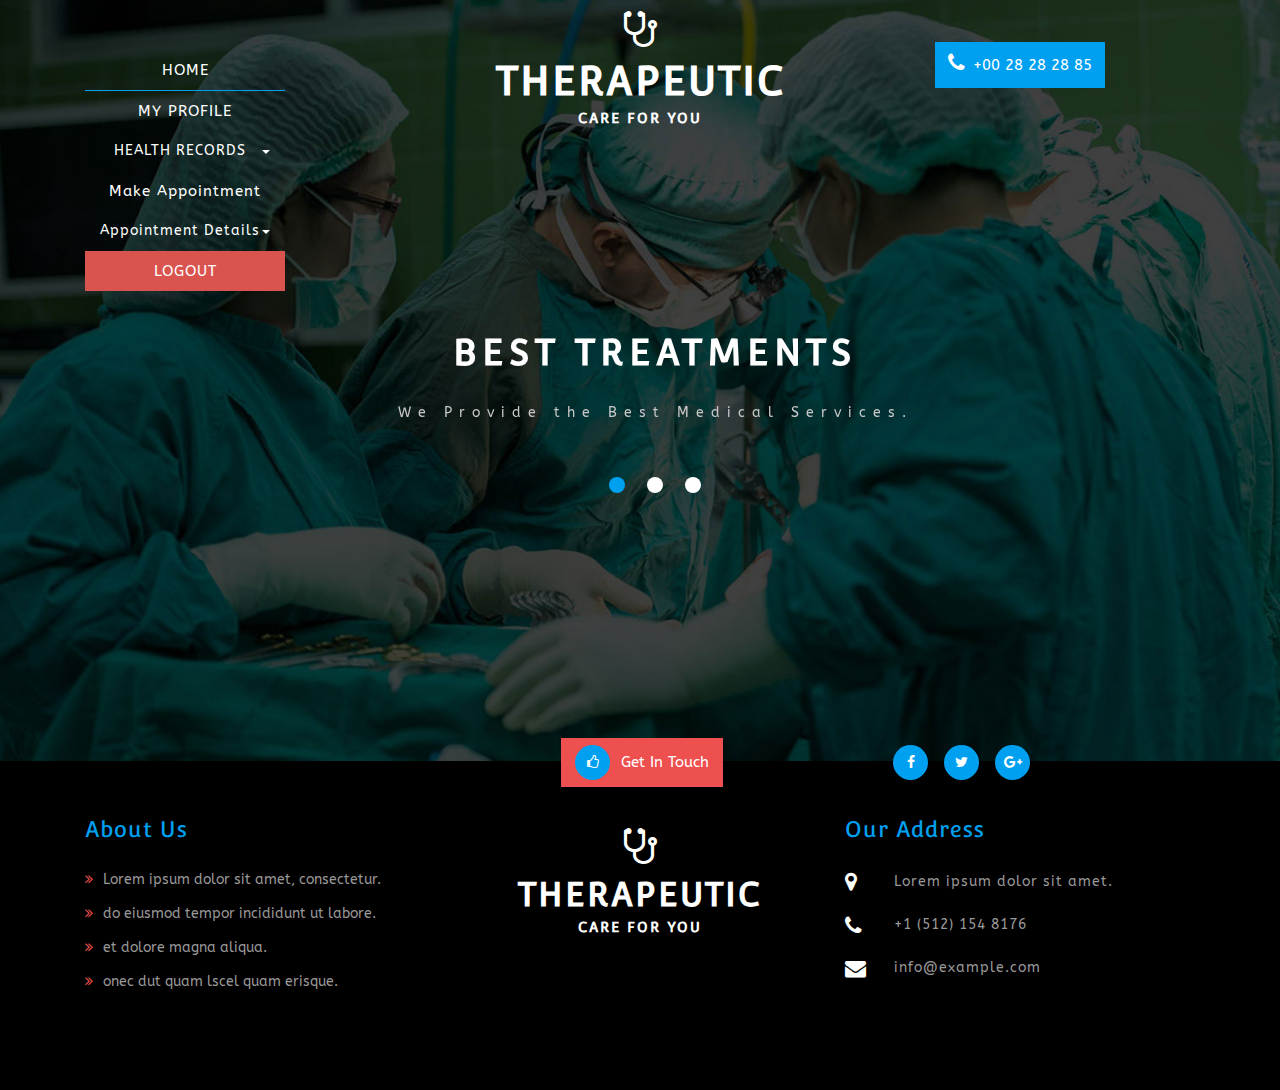
<file: Patient/PatientHome.html>
﻿<!DOCTYPE html>
<html>
<head>
    <meta charset="utf-8" />

    <title>Therapeutic a Medical Category Flat Bootstrap Responsive website Template | Home :: w3layouts</title>

    <!-- Meta tag Keywords -->
    <meta name="viewport" content="width=device-width, initial-scale=1">
    <meta http-equiv="Content-Type" content="text/html; charset=utf-8" />
    <meta name="keywords" content="Therapeutic web template, Bootstrap Web Templates, Flat Web Templates, Android Compatible web template, Smartphone Compatible web template, free webdesigns for Nokia, Samsung, LG, SonyEricsson, Motorola web design" />
    <script type="application/x-javascript">
         addEventListener("load", function() { setTimeout(hideURLbar, 0); }, false);
        function hideURLbar(){ window.scrollTo(0,1); } </script>
    <!--// Meta tag Keywords -->
    <!-- css files -->
    <link rel="stylesheet" href="../Therapeutic/TherapueticWeb/css/bootstrap.css"> <!-- Bootstrap-Core-CSS -->
    <link rel="stylesheet" href="../Therapeutic/TherapueticWeb/css/style.css" type="text/css" media="all" /> <!-- Style-CSS -->
    <link rel="stylesheet" href="../Therapeutic/TherapueticWeb/css/font-awesome.css"> <!-- Font-Awesome-Icons-CSS -->
    <link rel="stylesheet" href="../Therapeutic/TherapueticWeb/css/jquery-ui.css" /> <!-- Date-script-CSS -->
    <link href="../Therapeutic/TherapueticWeb/css/wickedpicker.css" rel="stylesheet" type='text/css' media="all" /> <!-- Time-script-CSS -->
    <!-- //css files -->
    <!-- online-fonts -->
    <link href="//fonts.googleapis.com/css?family=Convergence" rel="stylesheet">
    <link href="//fonts.googleapis.com/css?family=ABeeZee:400,400i" rel="stylesheet">
    <!-- //online-fonts -->
</head>
<body>

    <div class="Main-agile">
        <!-- banner -->
        <div class="banner">
            <div class="container">
                <div class="col-md-4 agile1">
                    <nav class="navbar navbar-default">
                        <!-- Brand and toggle get grouped for better mobile display -->
                        <div class="navbar-header">
                            <button type="button" class="navbar-toggle collapsed" data-toggle="collapse" data-target="#bs-example-navbar-collapse-1">
                                <span class="sr-only">Toggle navigation</span>
                                <span class="icon-bar"></span>
                                <span class="icon-bar"></span>
                                <span class="icon-bar"></span>
                            </button>
                        </div>

                        <!-- Collect the nav links, forms, and other content for toggling -->
                        <div class="collapse navbar-collapse nav-wil" id="bs-example-navbar-collapse-1">
                            <nav class="stroke">
                                <ul class="nav navbar-nav">
                                    <li class="active"><a href="PatientHome.html">HOME</a></li>
                                    <li><a href="DetailsOfPatient.aspx">MY PROFILE</a></li>
                                    <li class="dropdown menu__item menu__item--current">
                                        <a href="#" class="dropdown-toggle menu__link" data-toggle="dropdown" role="button" aria-haspopup="true" aria-expanded="false">HEALTH RECORDS<span class="caret"></span></a>
                                        <ul class="dropdown-menu">
                                            <li><a href="HealthDetails.aspx">CREATE NEW RECORD</a></li>
                                            <li><a href="ViewHealthRecord.aspx">VIEW HEALTH RECORD</a></li>
                                        </ul>
                                    </li>
                                    <li><a href="MakeAppointment.aspx">Make Appointment</a></li>
                                    <li class="dropdown menu__item menu__item--current">
                                        <a href="#" class="dropdown-toggle menu__link" data-toggle="dropdown" role="button" aria-haspopup="true" aria-expanded="false">Appointment Details<span class="caret"></span></a>
                                        <ul class="dropdown-menu">
                                            <li><a href="View My Appointment.aspx">My Appointments</a></li>
                                            <li><a href="Pending_Appointment.aspx">PENDING APPOINTMENT</a></li>
                                        </ul>
                                    </li>
                                    <li class="btn-danger"><a href="../Common/LogOut.aspx" runat="server">LOGOUT</a></li>
                                </ul>
                            </nav>
                        </div>
                        <!-- /.navbar-collapse -->
                    </nav>
                </div>
                <div class="col-md-4 logo">
                    <div class="logo-w3l">
                        <i class="fa fa-stethoscope" aria-hidden="true"></i>
                    </div>
                    <h1><a href="index.html">Therapeutic<span>Care For you</span></a></h1>
                </div>
                <div class="col-md-4 ph-agile">
                    <p><i class="fa fa-phone" aria-hidden="true"></i><span>+00 28 28 28 85</span></p>
                </div>
               
                <div class="clearfix"> </div>
                <!-- banner-text -->
                <div class="slider">
                    <div class="callbacks_container">
                        <ul class="rslides callbacks callbacks1" id="slider4">
                            <li>
                                <div class="w3layouts-banner-top">
                                    <div class="container">
                                        <div class="agileits-banner-info">
                                            <h3>Best Treatments</h3>
                                            <p>We Provide the Best Medical Services.</p>
                                        </div>
                                    </div>
                                </div>
                            </li>
                            <li>
                                <div class="w3layouts-banner-top">
                                    <div class="container">
                                        <div class="agileits-banner-info">
                                            <h3>We Provide</h3>
                                            <p>Medical Services that you can Trust.</p>
                                        </div>
                                    </div>
                                </div>
                            </li>
                            <li>
                                <div class="w3layouts-banner-top">
                                    <div class="container">
                                        <div class="agileits-banner-info">
                                            <h3>Better Technology</h3>
                                            <p>We Care About Your Health.</p>
                                        </div>
                                    </div>
                                </div>
                            </li>
                        </ul>
                    </div>
                    <div class="clearfix"> </div>

                    <!-- //banner-text -->
                </div>
            </div>

        </div>
    </div>
    <script type="text/javascript" src="../Therapeutic/TherapueticWeb/js/jquery-2.1.4.min.js"></script>
    <script type="text/javascript" src="../Therapeutic/TherapueticWeb/js/bootstrap.js"></script>
    <script src="../Therapeutic/TherapueticWeb/js/responsiveslides.min.js"></script>
    <script>
        // You can also use "$(window).load(function() {"
        $(function () {
            // Slideshow 4
            $("#slider4").responsiveSlides({
                auto: true,
                pager: true,
                nav: false,
                speed: 500,
                namespace: "callbacks",
                before: function () {
                    $('.events').append("<li>before event fired.</li>");
                },
                after: function () {
                    $('.events').append("<li>after event fired.</li>");
                }
            });

        });
    </script>

    <footer>
        <div class="footer w3ls">
            <div class="container">
                <div class="footer-main">
                    <div class="footer-top">
                        <div class="col-md-4 services-grids">
                            <h3>About Us</h3>
                            <ul>
                                <li><i class="fa fa-angle-double-right" aria-hidden="true"></i><a href="single.html">Lorem ipsum dolor sit amet, consectetur.</a></li>
                                <li><i class="fa fa-angle-double-right" aria-hidden="true"></i><a href="single.html">do eiusmod tempor incididunt ut labore.</a></li>
                                <li><i class="fa fa-angle-double-right" aria-hidden="true"></i><a href="single.html">et dolore magna aliqua.</a></li>
                                <li><i class="fa fa-angle-double-right" aria-hidden="true"></i><a href="single.html">onec dut quam lscel quam erisque.</a></li>
                            </ul>
                        </div>
                        <div class="col-md-4 ftr-grid">
                            <div class="logo-fo">
                                <div class="logo-w3l">
                                    <i class="fa fa-stethoscope" aria-hidden="true"></i>
                                </div>
                                <h2><a href="index.html">Therapeutic<span>Care For you</span></a></h2>
                            </div>
                        </div>
                        <div class="col-md-4 ftr-grid fg2">
                            <h3>Our Address</h3>
                            <div class="ftr-address">
                                <div class="local">
                                    <i class="fa fa-map-marker" aria-hidden="true"></i>
                                </div>
                                <div class="ftr-text">
                                    <p>Lorem ipsum dolor sit amet.</p>
                                </div>
                                <div class="clearfix"> </div>
                            </div>
                            <div class="ftr-address">
                                <div class="local">
                                    <i class="fa fa-phone" aria-hidden="true"></i>
                                </div>
                                <div class="ftr-text">
                                    <p>+1 (512) 154 8176</p>
                                </div>
                                <div class="clearfix"> </div>
                            </div>
                            <div class="ftr-address">
                                <div class="local">
                                    <i class="fa fa-envelope" aria-hidden="true"></i>
                                </div>
                                <div class="ftr-text">
                                    <p><a href="mailto:info@example.com">info@example.com</a></p>
                                </div>
                                <div class="clearfix"> </div>
                            </div>
                        </div>
                        <div class="clearfix"> </div>
                    </div>
                    <div class="right-w3l">
                        <ul class="top-links">
                            <li class="get-w3"><a href="mail.html"><i class="fa fa-thumbs-o-up" aria-hidden="true"></i>Get In Touch</a></li>
                            <li><a href="#"><i class="fa fa-facebook"></i></a></li>
                            <li><a href="#"><i class="fa fa-twitter"></i></a></li>
                            <li><a href="#"><i class="fa fa-google-plus"></i></a></li>
                        </ul>
                    </div>
                    <div class="copyrights">
                      
                    </div>
                </div>
            </div>
        </div>
    </footer>
</body>

</html>
</file>
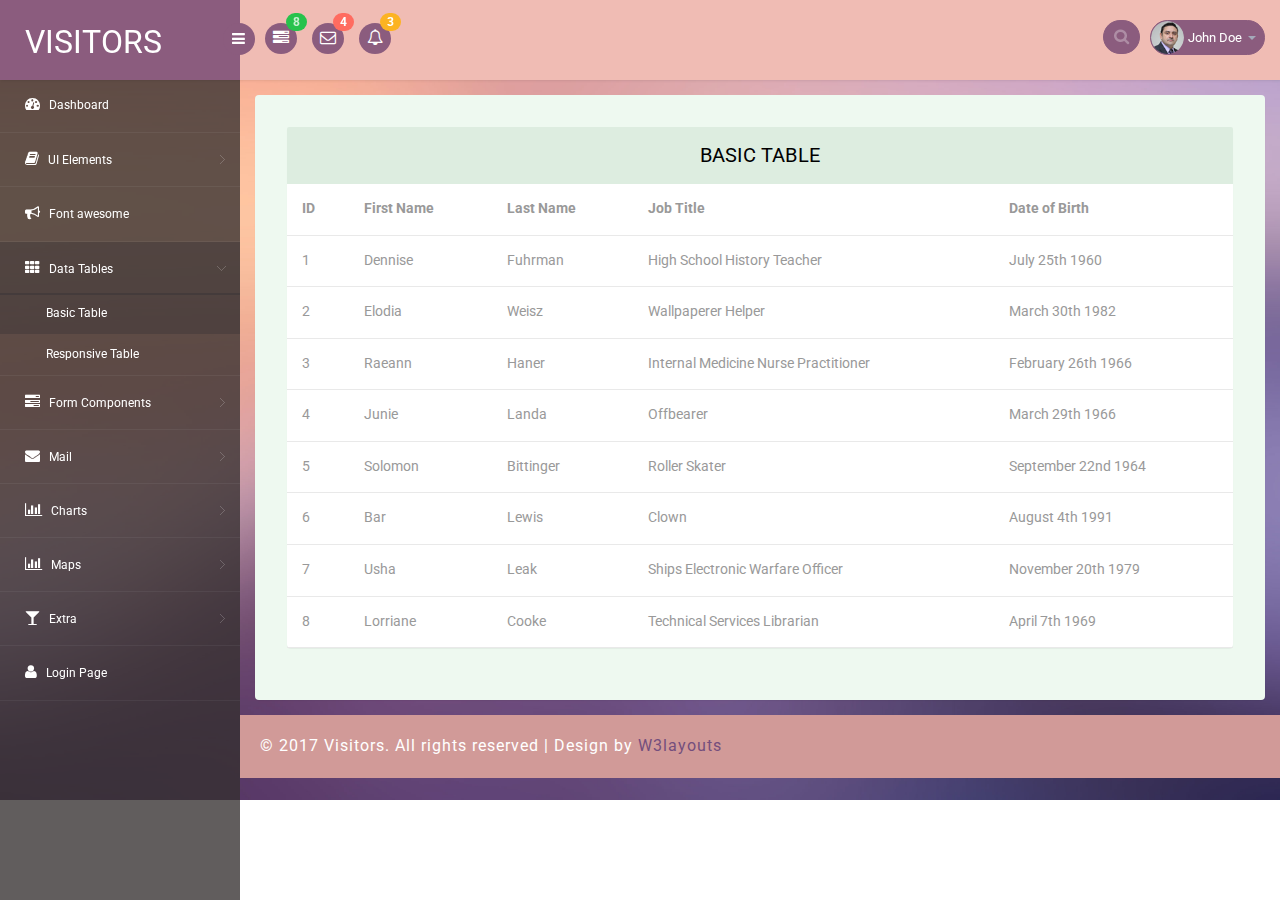
<file: Admin/Admin_Layout/basic_table.html>
<!--A Design by W3layouts
Author: W3layout
Author URL: http://w3layouts.com
License: Creative Commons Attribution 3.0 Unported
License URL: http://creativecommons.org/licenses/by/3.0/
-->
<!DOCTYPE html>
<head>
<title>Visitors an Admin Panel Category Bootstrap Responsive Website Template | Responsive_table :: w3layouts</title>
<meta name="viewport" content="width=device-width, initial-scale=1">
<meta http-equiv="Content-Type" content="text/html; charset=utf-8" />
<meta name="keywords" content="Visitors Responsive web template, Bootstrap Web Templates, Flat Web Templates, Android Compatible web template, 
Smartphone Compatible web template, free webdesigns for Nokia, Samsung, LG, SonyEricsson, Motorola web design" />
<script type="application/x-javascript"> addEventListener("load", function() { setTimeout(hideURLbar, 0); }, false); function hideURLbar(){ window.scrollTo(0,1); } </script>
<!-- bootstrap-css -->
<link rel="stylesheet" href="css/bootstrap.min.css" >
<!-- //bootstrap-css -->
<!-- Custom CSS -->
<link href="css/style.css" rel='stylesheet' type='text/css' />
<link href="css/style-responsive.css" rel="stylesheet"/>
<!-- font CSS -->
<link href='//fonts.googleapis.com/css?family=Roboto:400,100,100italic,300,300italic,400italic,500,500italic,700,700italic,900,900italic' rel='stylesheet' type='text/css'>
<!-- font-awesome icons -->
<link rel="stylesheet" href="css/font.css" type="text/css"/>
<link href="css/font-awesome.css" rel="stylesheet"> 
<!-- //font-awesome icons -->
<script src="js/jquery2.0.3.min.js"></script>
</head>
<body>
<section id="container">
<!--header start-->
<header class="header fixed-top clearfix">
<!--logo start-->
<div class="brand">

    <a href="index.html" class="logo">
        VISITORS
    </a>
    <div class="sidebar-toggle-box">
        <div class="fa fa-bars"></div>
    </div>
</div>
<!--logo end-->

<div class="nav notify-row" id="top_menu">
    <!--  notification start -->
    <ul class="nav top-menu">
        <!-- settings start -->
        <li class="dropdown">
            <a data-toggle="dropdown" class="dropdown-toggle" href="#">
                <i class="fa fa-tasks"></i>
                <span class="badge bg-success">8</span>
            </a>
            <ul class="dropdown-menu extended tasks-bar">
                <li>
                    <p class="">You have 8 pending tasks</p>
                </li>
                <li>
                    <a href="#">
                        <div class="task-info clearfix">
                            <div class="desc pull-left">
                                <h5>Target Sell</h5>
                                <p>25% , Deadline  12 June’13</p>
                            </div>
                                    <span class="notification-pie-chart pull-right" data-percent="45">
                            <span class="percent"></span>
                            </span>
                        </div>
                    </a>
                </li>
                <li>
                    <a href="#">
                        <div class="task-info clearfix">
                            <div class="desc pull-left">
                                <h5>Product Delivery</h5>
                                <p>45% , Deadline  12 June’13</p>
                            </div>
                                    <span class="notification-pie-chart pull-right" data-percent="78">
                            <span class="percent"></span>
                            </span>
                        </div>
                    </a>
                </li>
                <li>
                    <a href="#">
                        <div class="task-info clearfix">
                            <div class="desc pull-left">
                                <h5>Payment collection</h5>
                                <p>87% , Deadline  12 June’13</p>
                            </div>
                                    <span class="notification-pie-chart pull-right" data-percent="60">
                            <span class="percent"></span>
                            </span>
                        </div>
                    </a>
                </li>
                <li>
                    <a href="#">
                        <div class="task-info clearfix">
                            <div class="desc pull-left">
                                <h5>Target Sell</h5>
                                <p>33% , Deadline  12 June’13</p>
                            </div>
                                    <span class="notification-pie-chart pull-right" data-percent="90">
                            <span class="percent"></span>
                            </span>
                        </div>
                    </a>
                </li>

                <li class="external">
                    <a href="#">See All Tasks</a>
                </li>
            </ul>
        </li>
        <!-- settings end -->
        <!-- inbox dropdown start-->
        <li id="header_inbox_bar" class="dropdown">
            <a data-toggle="dropdown" class="dropdown-toggle" href="#">
                <i class="fa fa-envelope-o"></i>
                <span class="badge bg-important">4</span>
            </a>
            <ul class="dropdown-menu extended inbox">
                <li>
                    <p class="red">You have 4 Mails</p>
                </li>
                <li>
                    <a href="#">
                        <span class="photo"><img alt="avatar" src="images/3.png"></span>
                                <span class="subject">
                                <span class="from">Jonathan Smith</span>
                                <span class="time">Just now</span>
                                </span>
                                <span class="message">
                                    Hello, this is an example msg.
                                </span>
                    </a>
                </li>
                <li>
                    <a href="#">
                        <span class="photo"><img alt="avatar" src="images/1.png"></span>
                                <span class="subject">
                                <span class="from">Jane Doe</span>
                                <span class="time">2 min ago</span>
                                </span>
                                <span class="message">
                                    Nice admin template
                                </span>
                    </a>
                </li>
                <li>
                    <a href="#">
                        <span class="photo"><img alt="avatar" src="images/3.png"></span>
                                <span class="subject">
                                <span class="from">Tasi sam</span>
                                <span class="time">2 days ago</span>
                                </span>
                                <span class="message">
                                    This is an example msg.
                                </span>
                    </a>
                </li>
                <li>
                    <a href="#">
                        <span class="photo"><img alt="avatar" src="images/2.png"></span>
                                <span class="subject">
                                <span class="from">Mr. Perfect</span>
                                <span class="time">2 hour ago</span>
                                </span>
                                <span class="message">
                                    Hi there, its a test
                                </span>
                    </a>
                </li>
                <li>
                    <a href="#">See all messages</a>
                </li>
            </ul>
        </li>
        <!-- inbox dropdown end -->
        <!-- notification dropdown start-->
        <li id="header_notification_bar" class="dropdown">
            <a data-toggle="dropdown" class="dropdown-toggle" href="#">

                <i class="fa fa-bell-o"></i>
                <span class="badge bg-warning">3</span>
            </a>
            <ul class="dropdown-menu extended notification">
                <li>
                    <p>Notifications</p>
                </li>
                <li>
                    <div class="alert alert-info clearfix">
                        <span class="alert-icon"><i class="fa fa-bolt"></i></span>
                        <div class="noti-info">
                            <a href="#"> Server #1 overloaded.</a>
                        </div>
                    </div>
                </li>
                <li>
                    <div class="alert alert-danger clearfix">
                        <span class="alert-icon"><i class="fa fa-bolt"></i></span>
                        <div class="noti-info">
                            <a href="#"> Server #2 overloaded.</a>
                        </div>
                    </div>
                </li>
                <li>
                    <div class="alert alert-success clearfix">
                        <span class="alert-icon"><i class="fa fa-bolt"></i></span>
                        <div class="noti-info">
                            <a href="#"> Server #3 overloaded.</a>
                        </div>
                    </div>
                </li>

            </ul>
        </li>
        <!-- notification dropdown end -->
    </ul>
    <!--  notification end -->
</div>
<div class="top-nav clearfix">
    <!--search & user info start-->
    <ul class="nav pull-right top-menu">
        <li>
            <input type="text" class="form-control search" placeholder=" Search">
        </li>
        <!-- user login dropdown start-->
        <li class="dropdown">
            <a data-toggle="dropdown" class="dropdown-toggle" href="#">
                <img alt="" src="images/2.png">
                <span class="username">John Doe</span>
                <b class="caret"></b>
            </a>
            <ul class="dropdown-menu extended logout">
                <li><a href="#"><i class=" fa fa-suitcase"></i>Profile</a></li>
                <li><a href="#"><i class="fa fa-cog"></i> Settings</a></li>
                <li><a href="login.html"><i class="fa fa-key"></i> Log Out</a></li>
            </ul>
        </li>
        <!-- user login dropdown end -->
       
    </ul>
    <!--search & user info end-->
</div>
</header>
<!--header end-->
<!--sidebar start-->
<aside>
    <div id="sidebar" class="nav-collapse">
        <!-- sidebar menu start-->
        <div class="leftside-navigation">
            <ul class="sidebar-menu" id="nav-accordion">
                <li>
                    <a href="index.html">
                        <i class="fa fa-dashboard"></i>
                        <span>Dashboard</span>
                    </a>
                </li>
                
                <li class="sub-menu">
                    <a href="javascript:;">
                        <i class="fa fa-book"></i>
                        <span>UI Elements</span>
                    </a>
                    <ul class="sub">
						<li><a href="typography.html">Typography</a></li>
						<li><a href="glyphicon.html">glyphicon</a></li>
                        <li><a href="grids.html">Grids</a></li>
                    </ul>
                </li>
                <li>
                    <a href="fontawesome.html">
                        <i class="fa fa-bullhorn"></i>
                        <span>Font awesome </span>
                    </a>
                </li>
                <li class="sub-menu">
                    <a class="active" href="javascript:;">
                        <i class="fa fa-th"></i>
                        <span>Data Tables</span>
                    </a>
                    <ul class="sub">
                        <li><a class="active" href="basic_table.html">Basic Table</a></li>
                        <li><a href="responsive_table.html">Responsive Table</a></li>
                    </ul>
                </li>
                <li class="sub-menu">
                    <a href="javascript:;">
                        <i class="fa fa-tasks"></i>
                        <span>Form Components</span>
                    </a>
                    <ul class="sub">
                        <li><a href="form_component.html">Form Elements</a></li>
                        <li><a href="form_validation.html">Form Validation</a></li>
						<li><a href="dropzone.html">Dropzone</a></li>
                    </ul>
                </li>
                <li class="sub-menu">
                    <a href="javascript:;">
                        <i class="fa fa-envelope"></i>
                        <span>Mail </span>
                    </a>
                    <ul class="sub">
                        <li><a href="mail.html">Inbox</a></li>
                        <li><a href="mail_compose.html">Compose Mail</a></li>
                    </ul>
                </li>
                <li class="sub-menu">
                    <a href="javascript:;">
                        <i class=" fa fa-bar-chart-o"></i>
                        <span>Charts</span>
                    </a>
                    <ul class="sub">
                        <li><a href="chartjs.html">Chart js</a></li>
                        <li><a href="flot_chart.html">Flot Charts</a></li>
                    </ul>
                </li>
                <li class="sub-menu">
                    <a href="javascript:;">
                        <i class=" fa fa-bar-chart-o"></i>
                        <span>Maps</span>
                    </a>
                    <ul class="sub">
                        <li><a href="google_map.html">Google Map</a></li>
                        <li><a href="vector_map.html">Vector Map</a></li>
                    </ul>
                </li>
                <li class="sub-menu">
                    <a href="javascript:;">
                        <i class="fa fa-glass"></i>
                        <span>Extra</span>
                    </a>
                    <ul class="sub">
                        <li><a href="gallery.html">Gallery</a></li>
						<li><a href="404.html">404 Error</a></li>
                        <li><a href="registration.html">Registration</a></li>
                    </ul>
                </li>
                <li>
                    <a href="login.html">
                        <i class="fa fa-user"></i>
                        <span>Login Page</span>
                    </a>
                </li>
            </ul>            </div>
        <!-- sidebar menu end-->
    </div>
</aside>
<!--sidebar end-->
<!--main content start-->
<section id="main-content">
	<section class="wrapper">
		<div class="table-agile-info">
 <div class="panel panel-default">
    <div class="panel-heading">
     Basic table
    </div>
    <div>
      <table class="table" ui-jq="footable" ui-options='{
        "paging": {
          "enabled": true
        },
        "filtering": {
          "enabled": true
        },
        "sorting": {
          "enabled": true
        }}'>
        <thead>
          <tr>
            <th data-breakpoints="xs">ID</th>
            <th>First Name</th>
            <th>Last Name</th>
            <th data-breakpoints="xs">Job Title</th>
           
            <th data-breakpoints="xs sm md" data-title="DOB">Date of Birth</th>
          </tr>
        </thead>
        <tbody>
          <tr data-expanded="true">
            <td>1</td>
            <td>Dennise</td>
            <td>Fuhrman</td>
            <td>High School History Teacher</td>
            
            <td>July 25th 1960</td>
          </tr>
          <tr>
            <td>2</td>
            <td>Elodia</td>
            <td>Weisz</td>
            <td>Wallpaperer Helper</td>
          
            <td>March 30th 1982</td>
          </tr>
          <tr>
            <td>3</td>
            <td>Raeann</td>
            <td>Haner</td>
            <td>Internal Medicine Nurse Practitioner</td>
           
            <td>February 26th 1966</td>
          </tr>
          <tr>
            <td>4</td>
            <td>Junie</td>
            <td>Landa</td>
            <td>Offbearer</td>
           
            <td>March 29th 1966</td>
          </tr>
          <tr>
            <td>5</td>
            <td>Solomon</td>
            <td>Bittinger</td>
            <td>Roller Skater</td>
           
            <td>September 22nd 1964</td>
          </tr>
          <tr>
            <td>6</td>
            <td>Bar</td>
            <td>Lewis</td>
            <td>Clown</td>
           
            <td>August 4th 1991</td>
          </tr>
          <tr>
            <td>7</td>
            <td>Usha</td>
            <td>Leak</td>
            <td>Ships Electronic Warfare Officer</td>
          
            <td>November 20th 1979</td>
          </tr>
          <tr>
            <td>8</td>
            <td>Lorriane</td>
            <td>Cooke</td>
            <td>Technical Services Librarian</td>
           
            <td>April 7th 1969</td>
          </tr>
        </tbody>
      </table>
    </div>
  </div>
</div>
</section>
 <!-- footer -->
		  <div class="footer">
			<div class="wthree-copyright">
			  <p>© 2017 Visitors. All rights reserved | Design by <a href="http://w3layouts.com">W3layouts</a></p>
			</div>
		  </div>
  <!-- / footer -->
</section>

<!--main content end-->
</section>
<script src="js/bootstrap.js"></script>
<script src="js/jquery.dcjqaccordion.2.7.js"></script>
<script src="js/scripts.js"></script>
<script src="js/jquery.slimscroll.js"></script>
<script src="js/jquery.nicescroll.js"></script>
<!--[if lte IE 8]><script language="javascript" type="text/javascript" src="js/flot-chart/excanvas.min.js"></script><![endif]-->
<script src="js/jquery.scrollTo.js"></script>
</body>
</html>
</file>
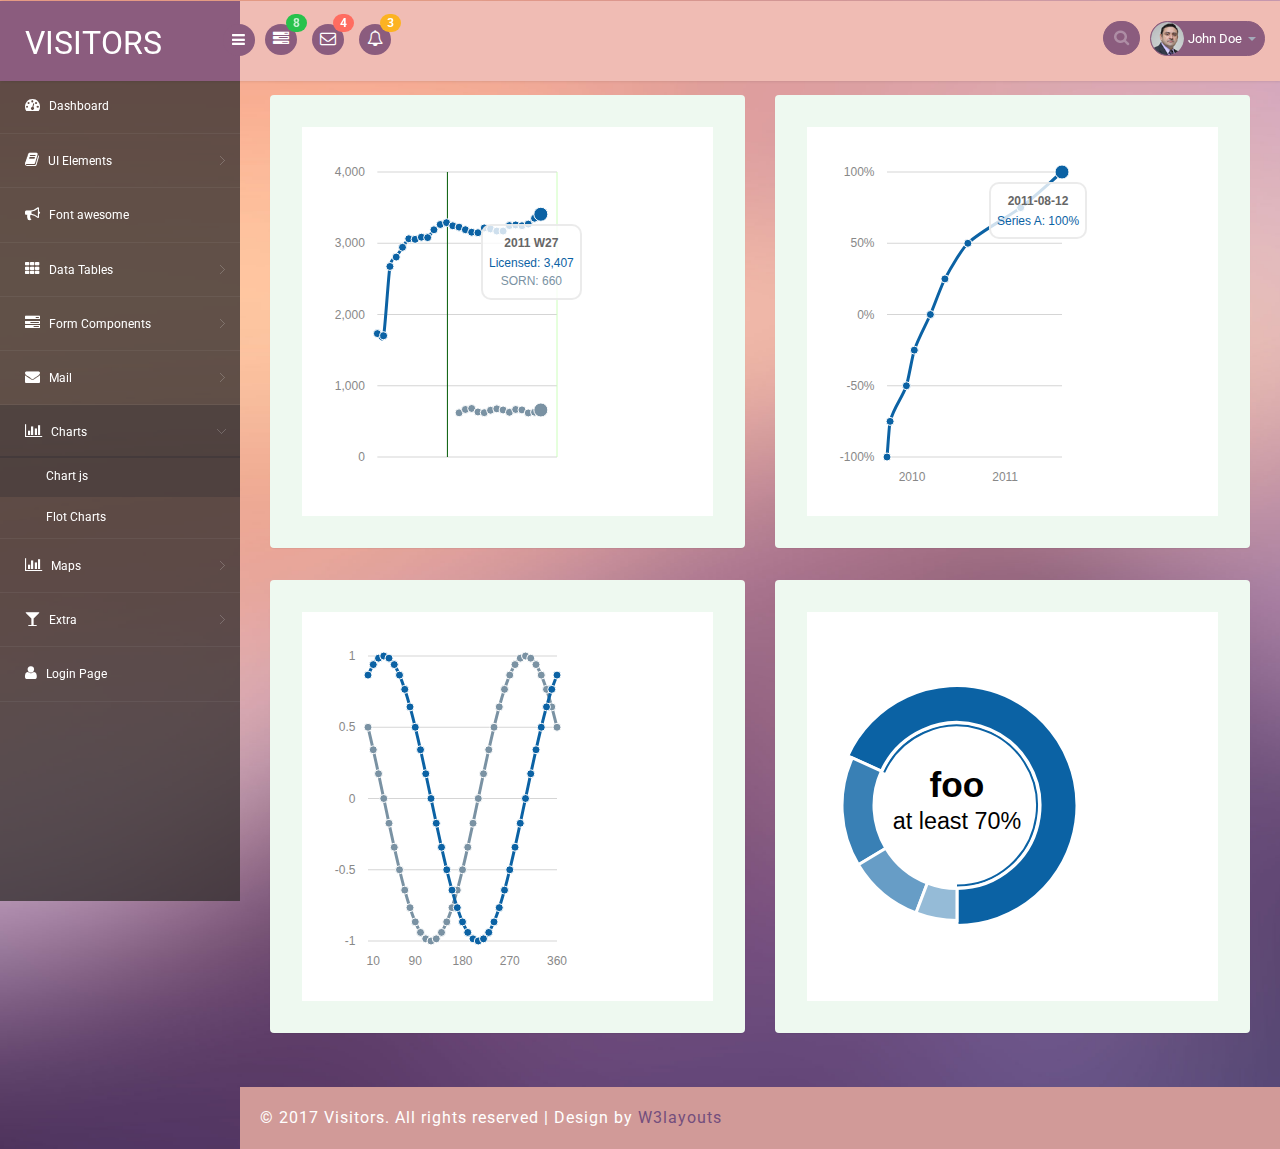
<file: Admin/Admin_Layout/chartjs.html>
<!--A Design by W3layouts
Author: W3layout
Author URL: http://w3layouts.com
License: Creative Commons Attribution 3.0 Unported
License URL: http://creativecommons.org/licenses/by/3.0/
-->
<!DOCTYPE html>
<head>
<title>Visitors an Admin Panel Category Bootstrap Responsive Website Template | Chartjs :: w3layouts</title>
<meta name="viewport" content="width=device-width, initial-scale=1">
<meta http-equiv="Content-Type" content="text/html; charset=utf-8" />
<meta name="keywords" content="Visitors Responsive web template, Bootstrap Web Templates, Flat Web Templates, Android Compatible web template, 
Smartphone Compatible web template, free webdesigns for Nokia, Samsung, LG, SonyEricsson, Motorola web design" />
<script type="application/x-javascript"> addEventListener("load", function() { setTimeout(hideURLbar, 0); }, false); function hideURLbar(){ window.scrollTo(0,1); } </script>
<!-- bootstrap-css -->
<link rel="stylesheet" href="css/bootstrap.min.css" >
<!-- //bootstrap-css -->
<!-- Custom CSS -->
<link href="css/style.css" rel='stylesheet' type='text/css' />
<link href="css/style-responsive.css" rel="stylesheet"/>
<link rel="stylesheet" href="css/morris.css">
<!-- font CSS -->
<link href='//fonts.googleapis.com/css?family=Roboto:400,100,100italic,300,300italic,400italic,500,500italic,700,700italic,900,900italic' rel='stylesheet' type='text/css'>
<!-- font-awesome icons -->
<link rel="stylesheet" href="css/font.css" type="text/css"/>
<link href="css/font-awesome.css" rel="stylesheet"> 
<!-- //font-awesome icons -->
<script src="js/jquery2.0.3.min.js"></script>
<!-- charts -->
<script src="js/raphael-min.js"></script>
<script src="js/morris.js"></script>
<!-- //charts -->
</head>
<body>
<section id="container">
<!--header start-->
<header class="header fixed-top clearfix">
<!--logo start-->
<div class="brand">

    <a href="index.html" class="logo">
        VISITORS
    </a>
    <div class="sidebar-toggle-box">
        <div class="fa fa-bars"></div>
    </div>
</div>
<!--logo end-->

<div class="nav notify-row" id="top_menu">
    <!--  notification start -->
    <ul class="nav top-menu">
        <!-- settings start -->
        <li class="dropdown">
            <a data-toggle="dropdown" class="dropdown-toggle" href="#">
                <i class="fa fa-tasks"></i>
                <span class="badge bg-success">8</span>
            </a>
            <ul class="dropdown-menu extended tasks-bar">
                <li>
                    <p class="">You have 8 pending tasks</p>
                </li>
                <li>
                    <a href="#">
                        <div class="task-info clearfix">
                            <div class="desc pull-left">
                                <h5>Target Sell</h5>
                                <p>25% , Deadline  12 June’13</p>
                            </div>
                                    <span class="notification-pie-chart pull-right" data-percent="45">
                            <span class="percent"></span>
                            </span>
                        </div>
                    </a>
                </li>
                <li>
                    <a href="#">
                        <div class="task-info clearfix">
                            <div class="desc pull-left">
                                <h5>Product Delivery</h5>
                                <p>45% , Deadline  12 June’13</p>
                            </div>
                                    <span class="notification-pie-chart pull-right" data-percent="78">
                            <span class="percent"></span>
                            </span>
                        </div>
                    </a>
                </li>
                <li>
                    <a href="#">
                        <div class="task-info clearfix">
                            <div class="desc pull-left">
                                <h5>Payment collection</h5>
                                <p>87% , Deadline  12 June’13</p>
                            </div>
                                    <span class="notification-pie-chart pull-right" data-percent="60">
                            <span class="percent"></span>
                            </span>
                        </div>
                    </a>
                </li>
                <li>
                    <a href="#">
                        <div class="task-info clearfix">
                            <div class="desc pull-left">
                                <h5>Target Sell</h5>
                                <p>33% , Deadline  12 June’13</p>
                            </div>
                                    <span class="notification-pie-chart pull-right" data-percent="90">
                            <span class="percent"></span>
                            </span>
                        </div>
                    </a>
                </li>

                <li class="external">
                    <a href="#">See All Tasks</a>
                </li>
            </ul>
        </li>
        <!-- settings end -->
        <!-- inbox dropdown start-->
        <li id="header_inbox_bar" class="dropdown">
            <a data-toggle="dropdown" class="dropdown-toggle" href="#">
                <i class="fa fa-envelope-o"></i>
                <span class="badge bg-important">4</span>
            </a>
            <ul class="dropdown-menu extended inbox">
                <li>
                    <p class="red">You have 4 Mails</p>
                </li>
                <li>
                    <a href="#">
                        <span class="photo"><img alt="avatar" src="images/3.png"></span>
                                <span class="subject">
                                <span class="from">Jonathan Smith</span>
                                <span class="time">Just now</span>
                                </span>
                                <span class="message">
                                    Hello, this is an example msg.
                                </span>
                    </a>
                </li>
                <li>
                    <a href="#">
                        <span class="photo"><img alt="avatar" src="images/1.png"></span>
                                <span class="subject">
                                <span class="from">Jane Doe</span>
                                <span class="time">2 min ago</span>
                                </span>
                                <span class="message">
                                    Nice admin template
                                </span>
                    </a>
                </li>
                <li>
                    <a href="#">
                        <span class="photo"><img alt="avatar" src="images/3.png"></span>
                                <span class="subject">
                                <span class="from">Tasi sam</span>
                                <span class="time">2 days ago</span>
                                </span>
                                <span class="message">
                                    This is an example msg.
                                </span>
                    </a>
                </li>
                <li>
                    <a href="#">
                        <span class="photo"><img alt="avatar" src="images/2.png"></span>
                                <span class="subject">
                                <span class="from">Mr. Perfect</span>
                                <span class="time">2 hour ago</span>
                                </span>
                                <span class="message">
                                    Hi there, its a test
                                </span>
                    </a>
                </li>
                <li>
                    <a href="#">See all messages</a>
                </li>
            </ul>
        </li>
        <!-- inbox dropdown end -->
        <!-- notification dropdown start-->
        <li id="header_notification_bar" class="dropdown">
            <a data-toggle="dropdown" class="dropdown-toggle" href="#">

                <i class="fa fa-bell-o"></i>
                <span class="badge bg-warning">3</span>
            </a>
            <ul class="dropdown-menu extended notification">
                <li>
                    <p>Notifications</p>
                </li>
                <li>
                    <div class="alert alert-info clearfix">
                        <span class="alert-icon"><i class="fa fa-bolt"></i></span>
                        <div class="noti-info">
                            <a href="#"> Server #1 overloaded.</a>
                        </div>
                    </div>
                </li>
                <li>
                    <div class="alert alert-danger clearfix">
                        <span class="alert-icon"><i class="fa fa-bolt"></i></span>
                        <div class="noti-info">
                            <a href="#"> Server #2 overloaded.</a>
                        </div>
                    </div>
                </li>
                <li>
                    <div class="alert alert-success clearfix">
                        <span class="alert-icon"><i class="fa fa-bolt"></i></span>
                        <div class="noti-info">
                            <a href="#"> Server #3 overloaded.</a>
                        </div>
                    </div>
                </li>

            </ul>
        </li>
        <!-- notification dropdown end -->
    </ul>
    <!--  notification end -->
</div>
<div class="top-nav clearfix">
    <!--search & user info start-->
    <ul class="nav pull-right top-menu">
        <li>
            <input type="text" class="form-control search" placeholder=" Search">
        </li>
        <!-- user login dropdown start-->
        <li class="dropdown">
            <a data-toggle="dropdown" class="dropdown-toggle" href="#">
                <img alt="" src="images/2.png">
                <span class="username">John Doe</span>
                <b class="caret"></b>
            </a>
            <ul class="dropdown-menu extended logout">
                <li><a href="#"><i class=" fa fa-suitcase"></i>Profile</a></li>
                <li><a href="#"><i class="fa fa-cog"></i> Settings</a></li>
                <li><a href="login.html"><i class="fa fa-key"></i> Log Out</a></li>
            </ul>
        </li>
        <!-- user login dropdown end -->
       
    </ul>
    <!--search & user info end-->
</div>
</header>
<!--header end-->
<!--sidebar start-->
<aside>
    <div id="sidebar" class="nav-collapse">
        <!-- sidebar menu start-->
        <div class="leftside-navigation">
            <ul class="sidebar-menu" id="nav-accordion">
                <li>
                    <a href="index.html">
                        <i class="fa fa-dashboard"></i>
                        <span>Dashboard</span>
                    </a>
                </li>
                
                <li class="sub-menu">
                    <a href="javascript:;">
                        <i class="fa fa-book"></i>
                        <span>UI Elements</span>
                    </a>
                    <ul class="sub">
						<li><a href="typography.html">Typography</a></li>
						<li><a href="glyphicon.html">glyphicon</a></li>
                        <li><a href="grids.html">Grids</a></li>
                    </ul>
                </li>
                <li>
                    <a href="fontawesome.html">
                        <i class="fa fa-bullhorn"></i>
                        <span>Font awesome </span>
                    </a>
                </li>
                <li class="sub-menu">
                    <a href="javascript:;">
                        <i class="fa fa-th"></i>
                        <span>Data Tables</span>
                    </a>
                    <ul class="sub">
                        <li><a href="basic_table.html">Basic Table</a></li>
                        <li><a href="responsive_table.html">Responsive Table</a></li>
                    </ul>
                </li>
                <li class="sub-menu">
                    <a href="javascript:;">
                        <i class="fa fa-tasks"></i>
                        <span>Form Components</span>
                    </a>
                    <ul class="sub">
                        <li><a href="form_component.html">Form Elements</a></li>
                        <li><a href="form_validation.html">Form Validation</a></li>
						<li><a href="dropzone.html">Dropzone</a></li>
                    </ul>
                </li>
                <li class="sub-menu">
                    <a href="javascript:;">
                        <i class="fa fa-envelope"></i>
                        <span>Mail </span>
                    </a>
                    <ul class="sub">
                        <li><a href="mail.html">Inbox</a></li>
                        <li><a href="mail_compose.html">Compose Mail</a></li>
                    </ul>
                </li>
                <li class="sub-menu">
                    <a class="active" href="javascript:;">
                        <i class=" fa fa-bar-chart-o"></i>
                        <span>Charts</span>
                    </a>
                    <ul class="sub">
                        <li><a class="active" href="chartjs.html">Chart js</a></li>
                        <li><a href="flot_chart.html">Flot Charts</a></li>
                    </ul>
                </li>
                <li class="sub-menu">
                    <a href="javascript:;">
                        <i class=" fa fa-bar-chart-o"></i>
                        <span>Maps</span>
                    </a>
                    <ul class="sub">
                        <li><a href="google_map.html">Google Map</a></li>
                        <li><a href="vector_map.html">Vector Map</a></li>
                    </ul>
                </li>
                <li class="sub-menu">
                    <a href="javascript:;">
                        <i class="fa fa-glass"></i>
                        <span>Extra</span>
                    </a>
                    <ul class="sub">
                        <li><a href="gallery.html">Gallery</a></li>
						<li><a href="404.html">404 Error</a></li>
                        <li><a href="registration.html">Registration</a></li>
                    </ul>
                </li>
                <li>
                    <a href="login.html">
                        <i class="fa fa-user"></i>
                        <span>Login Page</span>
                    </a>
                </li>
            </ul>            </div>
        <!-- sidebar menu end-->
    </div>
</aside>
<!--sidebar end-->
<!--main content start-->
<section id="main-content">
	<section class="wrapper">
		<div class="chart_agile">
			<div class="col-md-6 chart_agile_left">
				<div class="chart_agile_top">
					<div class="chart_agile_bottom">
						<div id="graph10"></div>
							<script>
							var week_data = [
							  {"period": "2011 W27", "licensed": 3407, "sorned": 660},
							  {"period": "2011 W26", "licensed": 3351, "sorned": 629},
							  {"period": "2011 W25", "licensed": 3269, "sorned": 618},
							  {"period": "2011 W24", "licensed": 3246, "sorned": 661},
							  {"period": "2011 W23", "licensed": 3257, "sorned": 667},
							  {"period": "2011 W22", "licensed": 3248, "sorned": 627},
							  {"period": "2011 W21", "licensed": 3171, "sorned": 660},
							  {"period": "2011 W20", "licensed": 3171, "sorned": 676},
							  {"period": "2011 W19", "licensed": 3201, "sorned": 656},
							  {"period": "2011 W18", "licensed": 3215, "sorned": 622},
							  {"period": "2011 W17", "licensed": 3148, "sorned": 632},
							  {"period": "2011 W16", "licensed": 3155, "sorned": 681},
							  {"period": "2011 W15", "licensed": 3190, "sorned": 667},
							  {"period": "2011 W14", "licensed": 3226, "sorned": 620},
							  {"period": "2011 W13", "licensed": 3245, "sorned": null},
							  {"period": "2011 W12", "licensed": 3289, "sorned": null},
							  {"period": "2011 W11", "licensed": 3263, "sorned": null},
							  {"period": "2011 W10", "licensed": 3189, "sorned": null},
							  {"period": "2011 W09", "licensed": 3079, "sorned": null},
							  {"period": "2011 W08", "licensed": 3085, "sorned": null},
							  {"period": "2011 W07", "licensed": 3055, "sorned": null},
							  {"period": "2011 W06", "licensed": 3063, "sorned": null},
							  {"period": "2011 W05", "licensed": 2943, "sorned": null},
							  {"period": "2011 W04", "licensed": 2806, "sorned": null},
							  {"period": "2011 W03", "licensed": 2674, "sorned": null},
							  {"period": "2011 W02", "licensed": 1702, "sorned": null},
							  {"period": "2011 W01", "licensed": 1732, "sorned": null}
							];
							Morris.Line({
							  element: 'graph10',
							  data: week_data,
							  xkey: 'period',
							  ykeys: ['licensed', 'sorned'],
							  labels: ['Licensed', 'SORN'],
							  events: [
								'2011-04',
								'2011-08'
							  ]
							});
							</script>

					</div>
				</div>
			</div>
			<div class="col-md-6 chart_agile_right">
				<div class="chart_agile_top">
					<div class="chart_agile_bottom">
						<div id="graph11"></div>
							<script>
							var neg_data = [
							  {"period": "2011-08-12", "a": 100},
							  {"period": "2011-03-03", "a": 75},
							  {"period": "2010-08-08", "a": 50},
							  {"period": "2010-05-10", "a": 25},
							  {"period": "2010-03-14", "a": 0},
							  {"period": "2010-01-10", "a": -25},
							  {"period": "2009-12-10", "a": -50},
							  {"period": "2009-10-07", "a": -75},
							  {"period": "2009-09-25", "a": -100}
							];
							Morris.Line({
							  element: 'graph11',
							  data: neg_data,
							  xkey: 'period',
							  ykeys: ['a'],
							  labels: ['Series A'],
							  units: '%'
							});
							</script>

					</div>
				</div>
			</div>
			<div class="col-md-6 chart_agile_left">
				<div class="chart_agile_top">
					<div class="chart_agile_bottom">
						<div id="graph1"></div>
						<script>
						var nReloads = 0;
						function data(offset) {
						  var ret = [];
						  for (var x = 0; x <= 360; x += 10) {
							var v = (offset + x) % 360;
							ret.push({
							  x: x,
							  y: Math.sin(Math.PI * v / 180).toFixed(4),
							  z: Math.cos(Math.PI * v / 180).toFixed(4)
							});
						  }
						  return ret;
						}
						var graph = Morris.Line({
							element: 'graph1',
							data: data(0),
							xkey: 'x',
							ykeys: ['y', 'z'],
							labels: ['sin()', 'cos()'],
							parseTime: false,
							ymin: -1.0,
							ymax: 1.0,
							hideHover: true
						});
						function update() {
						  nReloads++;
						  graph.setData(data(5 * nReloads));
						  $('#reloadStatus').text(nReloads + ' reloads');
						}
						setInterval(update, 100);
						</script>

					</div>
				</div>
			</div>
			<div class="col-md-6 chart_agile_right">
				<div class="chart_agile_top">
					<div class="chart_agile_bottom">
						<div id="graph4"></div>
						<script>
							Morris.Donut({
							  element: 'graph4',
							  data: [
								{value: 70, label: 'foo', formatted: 'at least 70%' },
								{value: 15, label: 'bar', formatted: 'approx. 15%' },
								{value: 10, label: 'baz', formatted: 'approx. 10%' },
								{value: 5, label: 'A really really long label', formatted: 'at most 5%' }
							  ],
							  formatter: function (x, data) { return data.formatted; }
							});
						</script>

					</div>
				</div>
			</div>
						<div class="clearfix"></div>
		</div>
</section>
 <!-- footer -->
		  <div class="footer">
			<div class="wthree-copyright">
			  <p>© 2017 Visitors. All rights reserved | Design by <a href="http://w3layouts.com">W3layouts</a></p>
			</div>
		  </div>
  <!-- / footer -->
</section>

<!--main content end-->
</section>
<script src="js/bootstrap.js"></script>
<script src="js/jquery.dcjqaccordion.2.7.js"></script>
<script src="js/scripts.js"></script>
<script src="js/jquery.slimscroll.js"></script>
<script src="js/jquery.nicescroll.js"></script>
<!--[if lte IE 8]><script language="javascript" type="text/javascript" src="js/flot-chart/excanvas.min.js"></script><![endif]-->
<script src="js/jquery.scrollTo.js"></script>
</body>
</html>
</file>
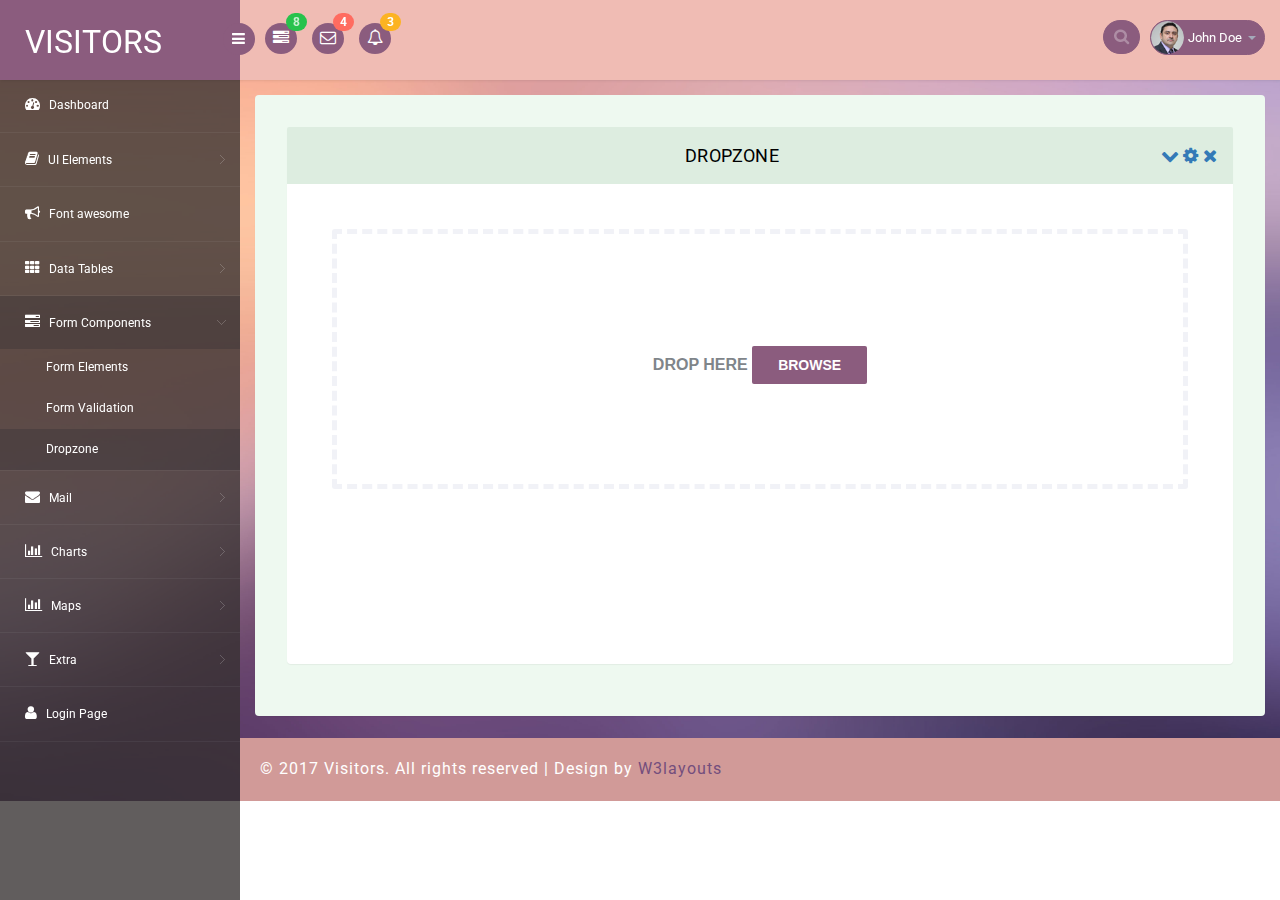
<file: Admin/Admin_Layout/dropzone.html>
<!--A Design by W3layouts
Author: W3layout
Author URL: http://w3layouts.com
License: Creative Commons Attribution 3.0 Unported
License URL: http://creativecommons.org/licenses/by/3.0/
-->
<!DOCTYPE html>
<head>
<title>Visitors an Admin Panel Category Bootstrap Responsive Website Template | Dropzone :: w3layouts</title>
<meta name="viewport" content="width=device-width, initial-scale=1">
<meta http-equiv="Content-Type" content="text/html; charset=utf-8" />
<meta name="keywords" content="Visitors Responsive web template, Bootstrap Web Templates, Flat Web Templates, Android Compatible web template, 
Smartphone Compatible web template, free webdesigns for Nokia, Samsung, LG, SonyEricsson, Motorola web design" />
<script type="application/x-javascript"> addEventListener("load", function() { setTimeout(hideURLbar, 0); }, false); function hideURLbar(){ window.scrollTo(0,1); } </script>
<!-- bootstrap-css -->
<link rel="stylesheet" href="css/bootstrap.min.css" >
<!-- //bootstrap-css -->
<!-- Custom CSS -->
<link href="css/style.css" rel='stylesheet' type='text/css' />
<link href="css/style-responsive.css" rel="stylesheet"/>
<!-- font CSS -->
<link href='//fonts.googleapis.com/css?family=Roboto:400,100,100italic,300,300italic,400italic,500,500italic,700,700italic,900,900italic' rel='stylesheet' type='text/css'>
<!-- font-awesome icons -->
<link rel="stylesheet" href="css/font.css" type="text/css"/>
<link href="css/font-awesome.css" rel="stylesheet"> 
<!-- //font-awesome icons -->
<script src="js/jquery2.0.3.min.js"></script>
</head>
<body>
<section id="container">
<!--header start-->
<header class="header fixed-top clearfix">
<!--logo start-->
<div class="brand">
    <a href="index.html" class="logo">
        VISITORS
    </a>
    <div class="sidebar-toggle-box">
        <div class="fa fa-bars"></div>
    </div>
</div>
<!--logo end-->
<div class="nav notify-row" id="top_menu">
    <!--  notification start -->
    <ul class="nav top-menu">
        <!-- settings start -->
        <li class="dropdown">
            <a data-toggle="dropdown" class="dropdown-toggle" href="#">
                <i class="fa fa-tasks"></i>
                <span class="badge bg-success">8</span>
            </a>
            <ul class="dropdown-menu extended tasks-bar">
                <li>
                    <p class="">You have 8 pending tasks</p>
                </li>
                <li>
                    <a href="#">
                        <div class="task-info clearfix">
                            <div class="desc pull-left">
                                <h5>Target Sell</h5>
                                <p>25% , Deadline  12 June’13</p>
                            </div>
                                    <span class="notification-pie-chart pull-right" data-percent="45">
                            <span class="percent"></span>
                            </span>
                        </div>
                    </a>
                </li>
                <li>
                    <a href="#">
                        <div class="task-info clearfix">
                            <div class="desc pull-left">
                                <h5>Product Delivery</h5>
                                <p>45% , Deadline  12 June’13</p>
                            </div>
                                    <span class="notification-pie-chart pull-right" data-percent="78">
                            <span class="percent"></span>
                            </span>
                        </div>
                    </a>
                </li>
                <li>
                    <a href="#">
                        <div class="task-info clearfix">
                            <div class="desc pull-left">
                                <h5>Payment collection</h5>
                                <p>87% , Deadline  12 June’13</p>
                            </div>
                                    <span class="notification-pie-chart pull-right" data-percent="60">
                            <span class="percent"></span>
                            </span>
                        </div>
                    </a>
                </li>
                <li>
                    <a href="#">
                        <div class="task-info clearfix">
                            <div class="desc pull-left">
                                <h5>Target Sell</h5>
                                <p>33% , Deadline  12 June’13</p>
                            </div>
                                    <span class="notification-pie-chart pull-right" data-percent="90">
                            <span class="percent"></span>
                            </span>
                        </div>
                    </a>
                </li>

                <li class="external">
                    <a href="#">See All Tasks</a>
                </li>
            </ul>
        </li>
        <!-- settings end -->
        <!-- inbox dropdown start-->
        <li id="header_inbox_bar" class="dropdown">
            <a data-toggle="dropdown" class="dropdown-toggle" href="#">
                <i class="fa fa-envelope-o"></i>
                <span class="badge bg-important">4</span>
            </a>
            <ul class="dropdown-menu extended inbox">
                <li>
                    <p class="red">You have 4 Mails</p>
                </li>
                <li>
                    <a href="#">
                        <span class="photo"><img alt="avatar" src="images/3.png"></span>
                                <span class="subject">
                                <span class="from">Jonathan Smith</span>
                                <span class="time">Just now</span>
                                </span>
                                <span class="message">
                                    Hello, this is an example msg.
                                </span>
                    </a>
                </li>
                <li>
                    <a href="#">
                        <span class="photo"><img alt="avatar" src="images/1.png"></span>
                                <span class="subject">
                                <span class="from">Jane Doe</span>
                                <span class="time">2 min ago</span>
                                </span>
                                <span class="message">
                                    Nice admin template
                                </span>
                    </a>
                </li>
                <li>
                    <a href="#">
                        <span class="photo"><img alt="avatar" src="images/3.png"></span>
                                <span class="subject">
                                <span class="from">Tasi sam</span>
                                <span class="time">2 days ago</span>
                                </span>
                                <span class="message">
                                    This is an example msg.
                                </span>
                    </a>
                </li>
                <li>
                    <a href="#">
                        <span class="photo"><img alt="avatar" src="images/2.png"></span>
                                <span class="subject">
                                <span class="from">Mr. Perfect</span>
                                <span class="time">2 hour ago</span>
                                </span>
                                <span class="message">
                                    Hi there, its a test
                                </span>
                    </a>
                </li>
                <li>
                    <a href="#">See all messages</a>
                </li>
            </ul>
        </li>
        <!-- inbox dropdown end -->
        <!-- notification dropdown start-->
        <li id="header_notification_bar" class="dropdown">
            <a data-toggle="dropdown" class="dropdown-toggle" href="#">

                <i class="fa fa-bell-o"></i>
                <span class="badge bg-warning">3</span>
            </a>
            <ul class="dropdown-menu extended notification">
                <li>
                    <p>Notifications</p>
                </li>
                <li>
                    <div class="alert alert-info clearfix">
                        <span class="alert-icon"><i class="fa fa-bolt"></i></span>
                        <div class="noti-info">
                            <a href="#"> Server #1 overloaded.</a>
                        </div>
                    </div>
                </li>
                <li>
                    <div class="alert alert-danger clearfix">
                        <span class="alert-icon"><i class="fa fa-bolt"></i></span>
                        <div class="noti-info">
                            <a href="#"> Server #2 overloaded.</a>
                        </div>
                    </div>
                </li>
                <li>
                    <div class="alert alert-success clearfix">
                        <span class="alert-icon"><i class="fa fa-bolt"></i></span>
                        <div class="noti-info">
                            <a href="#"> Server #3 overloaded.</a>
                        </div>
                    </div>
                </li>

            </ul>
        </li>
        <!-- notification dropdown end -->
    </ul>
    <!--  notification end -->
</div>
<div class="top-nav clearfix">
    <!--search & user info start-->
    <ul class="nav pull-right top-menu">
        <li>
            <input type="text" class="form-control search" placeholder=" Search">
        </li>
        <!-- user login dropdown start-->
        <li class="dropdown">
            <a data-toggle="dropdown" class="dropdown-toggle" href="#">
                <img alt="" src="images/2.png">
                <span class="username">John Doe</span>
                <b class="caret"></b>
            </a>
            <ul class="dropdown-menu extended logout">
                <li><a href="#"><i class=" fa fa-suitcase"></i>Profile</a></li>
                <li><a href="#"><i class="fa fa-cog"></i> Settings</a></li>
                <li><a href="login.html"><i class="fa fa-key"></i> Log Out</a></li>
            </ul>
        </li>
        <!-- user login dropdown end -->
       
    </ul>
    <!--search & user info end-->
</div>
</header>
<!--header end-->
<!--sidebar start-->
<aside>
    <div id="sidebar" class="nav-collapse">
        <!-- sidebar menu start-->
        <div class="leftside-navigation">
            <ul class="sidebar-menu" id="nav-accordion">
                <li>
                    <a href="index.html">
                        <i class="fa fa-dashboard"></i>
                        <span>Dashboard</span>
                    </a>
                </li>
                
                <li class="sub-menu">
                    <a href="javascript:;">
                        <i class="fa fa-book"></i>
                        <span>UI Elements</span>
                    </a>
                    <ul class="sub">
						<li><a href="typography.html">Typography</a></li>
						<li><a href="glyphicon.html">glyphicon</a></li>
                        <li><a href="grids.html">Grids</a></li>
                    </ul>
                </li>
                <li>
                    <a href="fontawesome.html">
                        <i class="fa fa-bullhorn"></i>
                        <span>Font awesome </span>
                    </a>
                </li>
                <li class="sub-menu">
                    <a href="javascript:;">
                        <i class="fa fa-th"></i>
                        <span>Data Tables</span>
                    </a>
                    <ul class="sub">
                        <li><a href="basic_table.html">Basic Table</a></li>
                        <li><a href="responsive_table.html">Responsive Table</a></li>
                    </ul>
                </li>
                <li class="sub-menu">
                    <a class="active" href="javascript:;">
                        <i class="fa fa-tasks"></i>
                        <span>Form Components</span>
                    </a>
                    <ul class="sub">
                        <li><a href="form_component.html">Form Elements</a></li>
                        <li><a href="form_validation.html">Form Validation</a></li>
						<li><a class="active" href="dropzone.html">Dropzone</a></li>
                    </ul>
                </li>
                <li class="sub-menu">
                    <a href="javascript:;">
                        <i class="fa fa-envelope"></i>
                        <span>Mail </span>
                    </a>
                    <ul class="sub">
                        <li><a href="mail.html">Inbox</a></li>
                        <li><a href="mail_compose.html">Compose Mail</a></li>
                    </ul>
                </li>
                <li class="sub-menu">
                    <a href="javascript:;">
                        <i class=" fa fa-bar-chart-o"></i>
                        <span>Charts</span>
                    </a>
                    <ul class="sub">
                        <li><a href="chartjs.html">Chart js</a></li>
                        <li><a href="flot_chart.html">Flot Charts</a></li>
                    </ul>
                </li>
                <li class="sub-menu">
                    <a href="javascript:;">
                        <i class=" fa fa-bar-chart-o"></i>
                        <span>Maps</span>
                    </a>
                    <ul class="sub">
                        <li><a href="google_map.html">Google Map</a></li>
                        <li><a href="vector_map.html">Vector Map</a></li>
                    </ul>
                </li>
                <li class="sub-menu">
                    <a href="javascript:;">
                        <i class="fa fa-glass"></i>
                        <span>Extra</span>
                    </a>
                    <ul class="sub">
                        <li><a href="gallery.html">Gallery</a></li>
						<li><a href="404.html">404 Error</a></li>
                        <li><a href="registration.html">Registration</a></li>
                    </ul>
                </li>
                <li>
                    <a href="login.html">
                        <i class="fa fa-user"></i>
                        <span>Login Page</span>
                    </a>
                </li>
            </ul>            </div>
        <!-- sidebar menu end-->
    </div>
</aside>
<!--sidebar end-->
<!--main content start-->
<section id="main-content">
	<section class="wrapper">
		<div class="form-w3layouts">
        <!-- page start-->

        <div class="row">
            <div class="col-sm-12">
                <section class="panel">
                    <header class="panel-heading">
                        Dropzone
                        <span class="tools pull-right">
                            <a href="javascript:;" class="fa fa-chevron-down"></a>
                            <a href="javascript:;" class="fa fa-cog"></a>
                            <a href="javascript:;" class="fa fa-times"></a>
                         </span>
                    </header>
                    <div class="panel-body">
                        <form id="upload" method="post" action="upload.php" enctype="multipart/form-data">
                            <div id="drop">
                                Drop Here

                                <a>Browse</a>
                                <input type="file" name="upl" multiple="">
                            </div>

                            <ul>
                                <!-- The file uploads will be shown here -->
                            </ul>

                        </form>
                    </div>
                </section>
            </div>
        </div>
        <!-- page end-->
        </div>
</section>
 <!-- footer -->
		  <div class="footer">
			<div class="wthree-copyright">
			  <p>© 2017 Visitors. All rights reserved | Design by <a href="http://w3layouts.com">W3layouts</a></p>
			</div>
		  </div>
  <!-- / footer -->
</section>

<!--main content end-->
</section>
<script src="js/bootstrap.js"></script>
<script src="js/jquery.dcjqaccordion.2.7.js"></script>
<script src="js/scripts.js"></script>
<script src="js/jquery.slimscroll.js"></script>
<script src="js/jquery.nicescroll.js"></script>
<!--[if lte IE 8]><script language="javascript" type="text/javascript" src="js/flot-chart/excanvas.min.js"></script><![endif]-->
<script src="js/jquery.fileupload.js"></script>
<script src="js/script.js"></script>
<script src="js/jquery.scrollTo.js"></script>
</body>
</html>
</file>
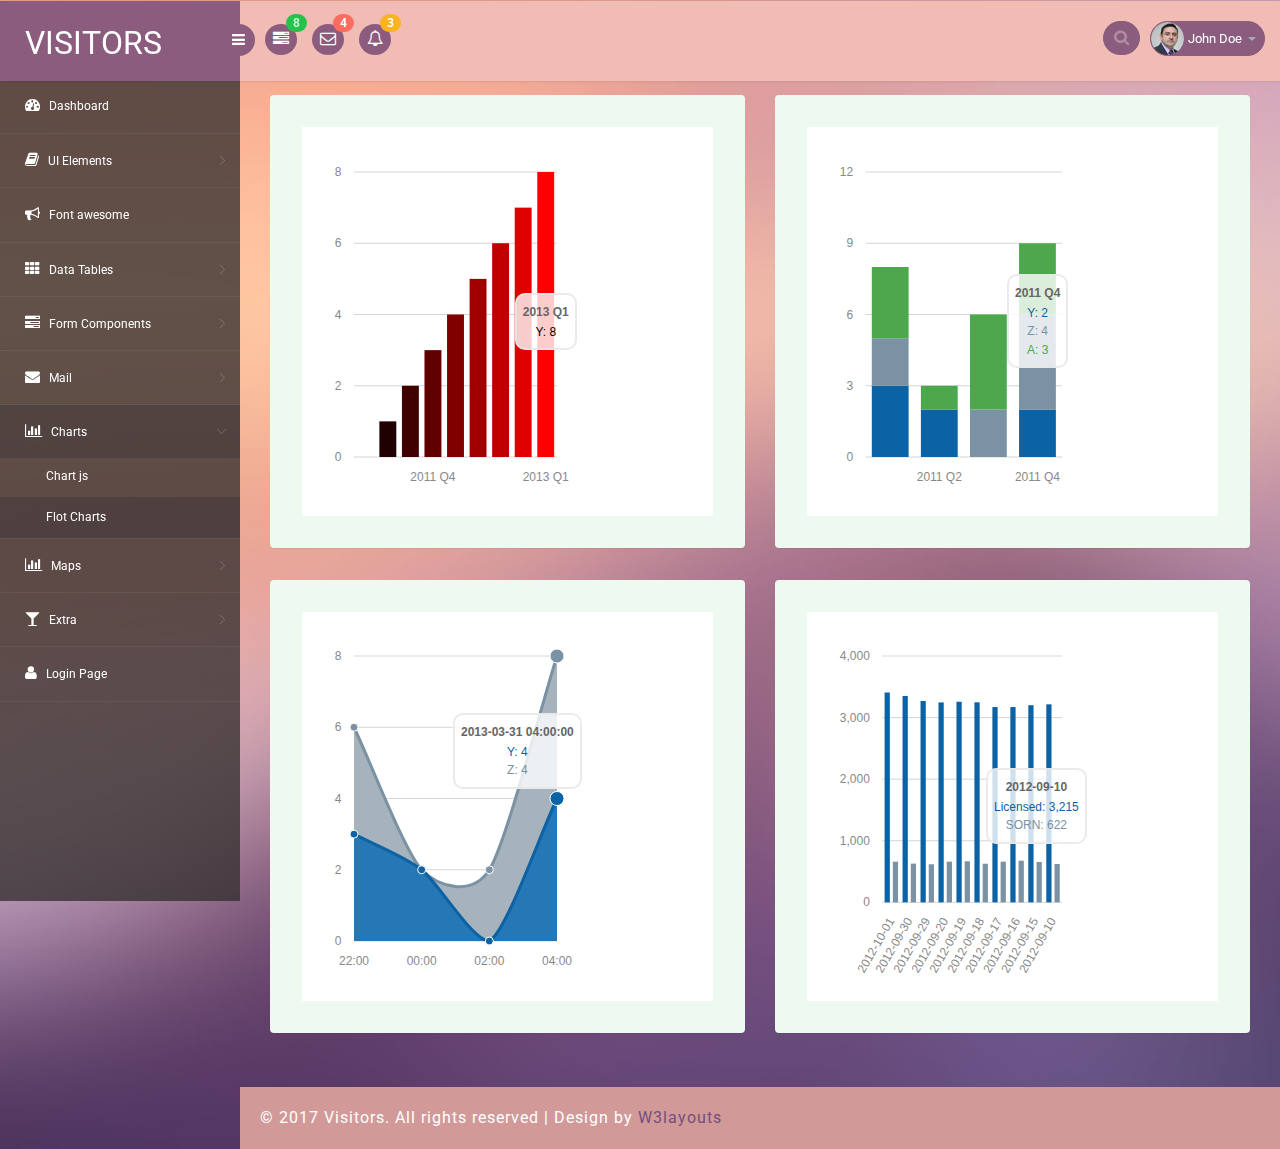
<file: Admin/Admin_Layout/flot_chart.html>
<!--A Design by W3layouts
Author: W3layout
Author URL: http://w3layouts.com
License: Creative Commons Attribution 3.0 Unported
License URL: http://creativecommons.org/licenses/by/3.0/
-->
<!DOCTYPE html>
<head>
<title>Visitors an Admin Panel Category Bootstrap Responsive Website Template | Flot_chart :: w3layouts</title>
<meta name="viewport" content="width=device-width, initial-scale=1">
<meta http-equiv="Content-Type" content="text/html; charset=utf-8" />
<meta name="keywords" content="Visitors Responsive web template, Bootstrap Web Templates, Flat Web Templates, Android Compatible web template, 
Smartphone Compatible web template, free webdesigns for Nokia, Samsung, LG, SonyEricsson, Motorola web design" />
<script type="application/x-javascript"> addEventListener("load", function() { setTimeout(hideURLbar, 0); }, false); function hideURLbar(){ window.scrollTo(0,1); } </script>
<!-- bootstrap-css -->
<link rel="stylesheet" href="css/bootstrap.min.css" >
<!-- //bootstrap-css -->
<!-- Custom CSS -->
<link href="css/style.css" rel='stylesheet' type='text/css' />
<link href="css/style-responsive.css" rel="stylesheet"/>
<!-- font CSS -->
<link href='//fonts.googleapis.com/css?family=Roboto:400,100,100italic,300,300italic,400italic,500,500italic,700,700italic,900,900italic' rel='stylesheet' type='text/css'>
<!-- font-awesome icons -->
<link rel="stylesheet" href="css/font.css" type="text/css"/>
<link href="css/font-awesome.css" rel="stylesheet"> 
<!-- //font-awesome icons -->
<script src="js/jquery2.0.3.min.js"></script>
<!-- charts -->
<script src="js/raphael-min.js"></script>
<script src="js/morris.js"></script>
<link rel="stylesheet" href="css/morris.css">
<!-- //charts -->

</head>
<body>
<section id="container">
<!--header start-->
<header class="header fixed-top clearfix">
<!--logo start-->
<div class="brand">
    <a href="index.html" class="logo">
        VISITORS
    </a>
    <div class="sidebar-toggle-box">
        <div class="fa fa-bars"></div>
    </div>
</div>
<!--logo end-->

<div class="nav notify-row" id="top_menu">
    <!--  notification start -->
    <ul class="nav top-menu">
        <!-- settings start -->
        <li class="dropdown">
            <a data-toggle="dropdown" class="dropdown-toggle" href="#">
                <i class="fa fa-tasks"></i>
                <span class="badge bg-success">8</span>
            </a>
            <ul class="dropdown-menu extended tasks-bar">
                <li>
                    <p class="">You have 8 pending tasks</p>
                </li>
                <li>
                    <a href="#">
                        <div class="task-info clearfix">
                            <div class="desc pull-left">
                                <h5>Target Sell</h5>
                                <p>25% , Deadline  12 June’13</p>
                            </div>
                                    <span class="notification-pie-chart pull-right" data-percent="45">
                            <span class="percent"></span>
                            </span>
                        </div>
                    </a>
                </li>
                <li>
                    <a href="#">
                        <div class="task-info clearfix">
                            <div class="desc pull-left">
                                <h5>Product Delivery</h5>
                                <p>45% , Deadline  12 June’13</p>
                            </div>
                                    <span class="notification-pie-chart pull-right" data-percent="78">
                            <span class="percent"></span>
                            </span>
                        </div>
                    </a>
                </li>
                <li>
                    <a href="#">
                        <div class="task-info clearfix">
                            <div class="desc pull-left">
                                <h5>Payment collection</h5>
                                <p>87% , Deadline  12 June’13</p>
                            </div>
                                    <span class="notification-pie-chart pull-right" data-percent="60">
                            <span class="percent"></span>
                            </span>
                        </div>
                    </a>
                </li>
                <li>
                    <a href="#">
                        <div class="task-info clearfix">
                            <div class="desc pull-left">
                                <h5>Target Sell</h5>
                                <p>33% , Deadline  12 June’13</p>
                            </div>
                                    <span class="notification-pie-chart pull-right" data-percent="90">
                            <span class="percent"></span>
                            </span>
                        </div>
                    </a>
                </li>

                <li class="external">
                    <a href="#">See All Tasks</a>
                </li>
            </ul>
        </li>
        <!-- settings end -->
        <!-- inbox dropdown start-->
        <li id="header_inbox_bar" class="dropdown">
            <a data-toggle="dropdown" class="dropdown-toggle" href="#">
                <i class="fa fa-envelope-o"></i>
                <span class="badge bg-important">4</span>
            </a>
            <ul class="dropdown-menu extended inbox">
                <li>
                    <p class="red">You have 4 Mails</p>
                </li>
                <li>
                    <a href="#">
                        <span class="photo"><img alt="avatar" src="images/3.png"></span>
                                <span class="subject">
                                <span class="from">Jonathan Smith</span>
                                <span class="time">Just now</span>
                                </span>
                                <span class="message">
                                    Hello, this is an example msg.
                                </span>
                    </a>
                </li>
                <li>
                    <a href="#">
                        <span class="photo"><img alt="avatar" src="images/1.png"></span>
                                <span class="subject">
                                <span class="from">Jane Doe</span>
                                <span class="time">2 min ago</span>
                                </span>
                                <span class="message">
                                    Nice admin template
                                </span>
                    </a>
                </li>
                <li>
                    <a href="#">
                        <span class="photo"><img alt="avatar" src="images/3.png"></span>
                                <span class="subject">
                                <span class="from">Tasi sam</span>
                                <span class="time">2 days ago</span>
                                </span>
                                <span class="message">
                                    This is an example msg.
                                </span>
                    </a>
                </li>
                <li>
                    <a href="#">
                        <span class="photo"><img alt="avatar" src="images/2.png"></span>
                                <span class="subject">
                                <span class="from">Mr. Perfect</span>
                                <span class="time">2 hour ago</span>
                                </span>
                                <span class="message">
                                    Hi there, its a test
                                </span>
                    </a>
                </li>
                <li>
                    <a href="#">See all messages</a>
                </li>
            </ul>
        </li>
        <!-- inbox dropdown end -->
        <!-- notification dropdown start-->
        <li id="header_notification_bar" class="dropdown">
            <a data-toggle="dropdown" class="dropdown-toggle" href="#">

                <i class="fa fa-bell-o"></i>
                <span class="badge bg-warning">3</span>
            </a>
            <ul class="dropdown-menu extended notification">
                <li>
                    <p>Notifications</p>
                </li>
                <li>
                    <div class="alert alert-info clearfix">
                        <span class="alert-icon"><i class="fa fa-bolt"></i></span>
                        <div class="noti-info">
                            <a href="#"> Server #1 overloaded.</a>
                        </div>
                    </div>
                </li>
                <li>
                    <div class="alert alert-danger clearfix">
                        <span class="alert-icon"><i class="fa fa-bolt"></i></span>
                        <div class="noti-info">
                            <a href="#"> Server #2 overloaded.</a>
                        </div>
                    </div>
                </li>
                <li>
                    <div class="alert alert-success clearfix">
                        <span class="alert-icon"><i class="fa fa-bolt"></i></span>
                        <div class="noti-info">
                            <a href="#"> Server #3 overloaded.</a>
                        </div>
                    </div>
                </li>

            </ul>
        </li>
        <!-- notification dropdown end -->
    </ul>
    <!--  notification end -->
</div>
<div class="top-nav clearfix">
    <!--search & user info start-->
    <ul class="nav pull-right top-menu">
        <li>
            <input type="text" class="form-control search" placeholder=" Search">
        </li>
        <!-- user login dropdown start-->
        <li class="dropdown">
            <a data-toggle="dropdown" class="dropdown-toggle" href="#">
                <img alt="" src="images/2.png">
                <span class="username">John Doe</span>
                <b class="caret"></b>
            </a>
            <ul class="dropdown-menu extended logout">
                <li><a href="#"><i class=" fa fa-suitcase"></i>Profile</a></li>
                <li><a href="#"><i class="fa fa-cog"></i> Settings</a></li>
                <li><a href="login.html"><i class="fa fa-key"></i> Log Out</a></li>
            </ul>
        </li>
        <!-- user login dropdown end -->
       
    </ul>
    <!--search & user info end-->
</div>
</header>
<!--header end-->
<!--sidebar start-->
<aside>
    <div id="sidebar" class="nav-collapse">
        <!-- sidebar menu start-->
        <div class="leftside-navigation">
            <ul class="sidebar-menu" id="nav-accordion">
                <li>
                    <a href="index.html">
                        <i class="fa fa-dashboard"></i>
                        <span>Dashboard</span>
                    </a>
                </li>
                
                <li class="sub-menu">
                    <a href="javascript:;">
                        <i class="fa fa-book"></i>
                        <span>UI Elements</span>
                    </a>
                    <ul class="sub">
						<li><a href="typography.html">Typography</a></li>
						<li><a href="glyphicon.html">glyphicon</a></li>
                        <li><a href="grids.html">Grids</a></li>
                    </ul>
                </li>
                <li>
                    <a href="fontawesome.html">
                        <i class="fa fa-bullhorn"></i>
                        <span>Font awesome </span>
                    </a>
                </li>
                <li class="sub-menu">
                    <a href="javascript:;">
                        <i class="fa fa-th"></i>
                        <span>Data Tables</span>
                    </a>
                    <ul class="sub">
                        <li><a href="basic_table.html">Basic Table</a></li>
                        <li><a href="responsive_table.html">Responsive Table</a></li>
                    </ul>
                </li>
                <li class="sub-menu">
                    <a href="javascript:;">
                        <i class="fa fa-tasks"></i>
                        <span>Form Components</span>
                    </a>
                    <ul class="sub">
                        <li><a href="form_component.html">Form Elements</a></li>
                        <li><a href="form_validation.html">Form Validation</a></li>
						<li><a href="dropzone.html">Dropzone</a></li>
                    </ul>
                </li>
                <li class="sub-menu">
                    <a href="javascript:;">
                        <i class="fa fa-envelope"></i>
                        <span>Mail </span>
                    </a>
                    <ul class="sub">
                        <li><a href="mail.html">Inbox</a></li>
                        <li><a href="mail_compose.html">Compose Mail</a></li>
                    </ul>
                </li>
                <li class="sub-menu">
                    <a class="active" href="javascript:;">
                        <i class=" fa fa-bar-chart-o"></i>
                        <span>Charts</span>
                    </a>
                    <ul class="sub">
                        <li><a href="chartjs.html">Chart js</a></li>
                        <li><a class="active" href="flot_chart.html">Flot Charts</a></li>
                    </ul>
                </li>
                <li class="sub-menu">
                    <a href="javascript:;">
                        <i class=" fa fa-bar-chart-o"></i>
                        <span>Maps</span>
                    </a>
                    <ul class="sub">
                        <li><a href="google_map.html">Google Map</a></li>
                        <li><a href="vector_map.html">Vector Map</a></li>
                    </ul>
                </li>
                <li class="sub-menu">
                    <a href="javascript:;">
                        <i class="fa fa-glass"></i>
                        <span>Extra</span>
                    </a>
                    <ul class="sub">
                        <li><a href="gallery.html">Gallery</a></li>
						<li><a href="404.html">404 Error</a></li>
                        <li><a href="registration.html">Registration</a></li>
                    </ul>
                </li>
                <li>
                    <a href="login.html">
                        <i class="fa fa-user"></i>
                        <span>Login Page</span>
                    </a>
                </li>
            </ul>            </div>
        <!-- sidebar menu end-->
    </div>
</aside>
<!--sidebar end-->
<!--main content start-->
<section id="main-content">
	<section class="wrapper">
		<div class="chart_agile">
			<div class="col-md-6 floatcharts_w3layouts_left">
				<div class="floatcharts_w3layouts_top">
					<div class="floatcharts_w3layouts_bottom">
						<div id="graph6"></div>
						<script>
						// Use Morris.Bar
						Morris.Bar({
						  element: 'graph6',
						  data: [
							{x: '2011 Q1', y: 0},
							{x: '2011 Q2', y: 1},
							{x: '2011 Q3', y: 2},
							{x: '2011 Q4', y: 3},
							{x: '2012 Q1', y: 4},
							{x: '2012 Q2', y: 5},
							{x: '2012 Q3', y: 6},
							{x: '2012 Q4', y: 7},
							{x: '2013 Q1', y: 8}
						  ],
						  xkey: 'x',
						  ykeys: ['y'],
						  labels: ['Y'],
						  barColors: function (row, series, type) {
							if (type === 'bar') {
							  var red = Math.ceil(255 * row.y / this.ymax);
							  return 'rgb(' + red + ',0,0)';
							}
							else {
							  return '#000';
							}
						  }
						});
						</script>

					</div>
				</div>
			</div>
			<div class="col-md-6 floatcharts_w3layouts_left">
				<div class="floatcharts_w3layouts_top">
					<div class="floatcharts_w3layouts_bottom">
						<div id="graph5"></div>
						<script>
						// Use Morris.Bar
						Morris.Bar({
						  element: 'graph5',
						  data: [
							{x: '2011 Q1', y: 3, z: 2, a: 3},
							{x: '2011 Q2', y: 2, z: null, a: 1},
							{x: '2011 Q3', y: 0, z: 2, a: 4},
							{x: '2011 Q4', y: 2, z: 4, a: 3}
						  ],
						  xkey: 'x',
						  ykeys: ['y', 'z', 'a'],
						  labels: ['Y', 'Z', 'A'],
						  stacked: true
						});
						</script>

					</div>

				</div>
			</div>
			<div class="col-md-6 floatcharts_w3layouts_left">
				<div class="floatcharts_w3layouts_top">
					<div class="floatcharts_w3layouts_bottom">
						<div id="graph7"></div>
						<script>
						// This crosses a DST boundary in the UK.
						Morris.Area({
						  element: 'graph7',
						  data: [
							{x: '2013-03-30 22:00:00', y: 3, z: 3},
							{x: '2013-03-31 00:00:00', y: 2, z: 0},
							{x: '2013-03-31 02:00:00', y: 0, z: 2},
							{x: '2013-03-31 04:00:00', y: 4, z: 4}
						  ],
						  xkey: 'x',
						  ykeys: ['y', 'z'],
						  labels: ['Y', 'Z']
						});
						</script>

					</div>
				</div>
			</div>
			<div class="col-md-6 floatcharts_w3layouts_left">
				<div class="floatcharts_w3layouts_top">
					<div class="floatcharts_w3layouts_bottom">
						<div id="graph8"></div>
						<script>
						/* data stolen from http://howmanyleft.co.uk/vehicle/jaguar_'e'_type */
						var day_data = [
						  {"period": "2012-10-01", "licensed": 3407, "sorned": 660},
						  {"period": "2012-09-30", "licensed": 3351, "sorned": 629},
						  {"period": "2012-09-29", "licensed": 3269, "sorned": 618},
						  {"period": "2012-09-20", "licensed": 3246, "sorned": 661},
						  {"period": "2012-09-19", "licensed": 3257, "sorned": 667},
						  {"period": "2012-09-18", "licensed": 3248, "sorned": 627},
						  {"period": "2012-09-17", "licensed": 3171, "sorned": 660},
						  {"period": "2012-09-16", "licensed": 3171, "sorned": 676},
						  {"period": "2012-09-15", "licensed": 3201, "sorned": 656},
						  {"period": "2012-09-10", "licensed": 3215, "sorned": 622}
						];
						Morris.Bar({
						  element: 'graph8',
						  data: day_data,
						  xkey: 'period',
						  ykeys: ['licensed', 'sorned'],
						  labels: ['Licensed', 'SORN'],
						  xLabelAngle: 60
						});
						</script>

					</div>
				</div>
			</div>
			<div class="clearfix"></div>
		</div>
</section>
 <!-- footer -->
		  <div class="footer">
			<div class="wthree-copyright">
			  <p>© 2017 Visitors. All rights reserved | Design by <a href="http://w3layouts.com">W3layouts</a></p>
			</div>
		  </div>
  <!-- / footer -->
</section>

<!--main content end-->
</section>
<script src="js/bootstrap.js"></script>
<script src="js/jquery.dcjqaccordion.2.7.js"></script>
<script src="js/scripts.js"></script>
<script src="js/jquery.slimscroll.js"></script>
<script src="js/jquery.nicescroll.js"></script>
<!--[if lte IE 8]><script language="javascript" type="text/javascript" src="js/flot-chart/excanvas.min.js"></script><![endif]-->
<script src="js/jquery.scrollTo.js"></script>
</body>
</html>
</file>
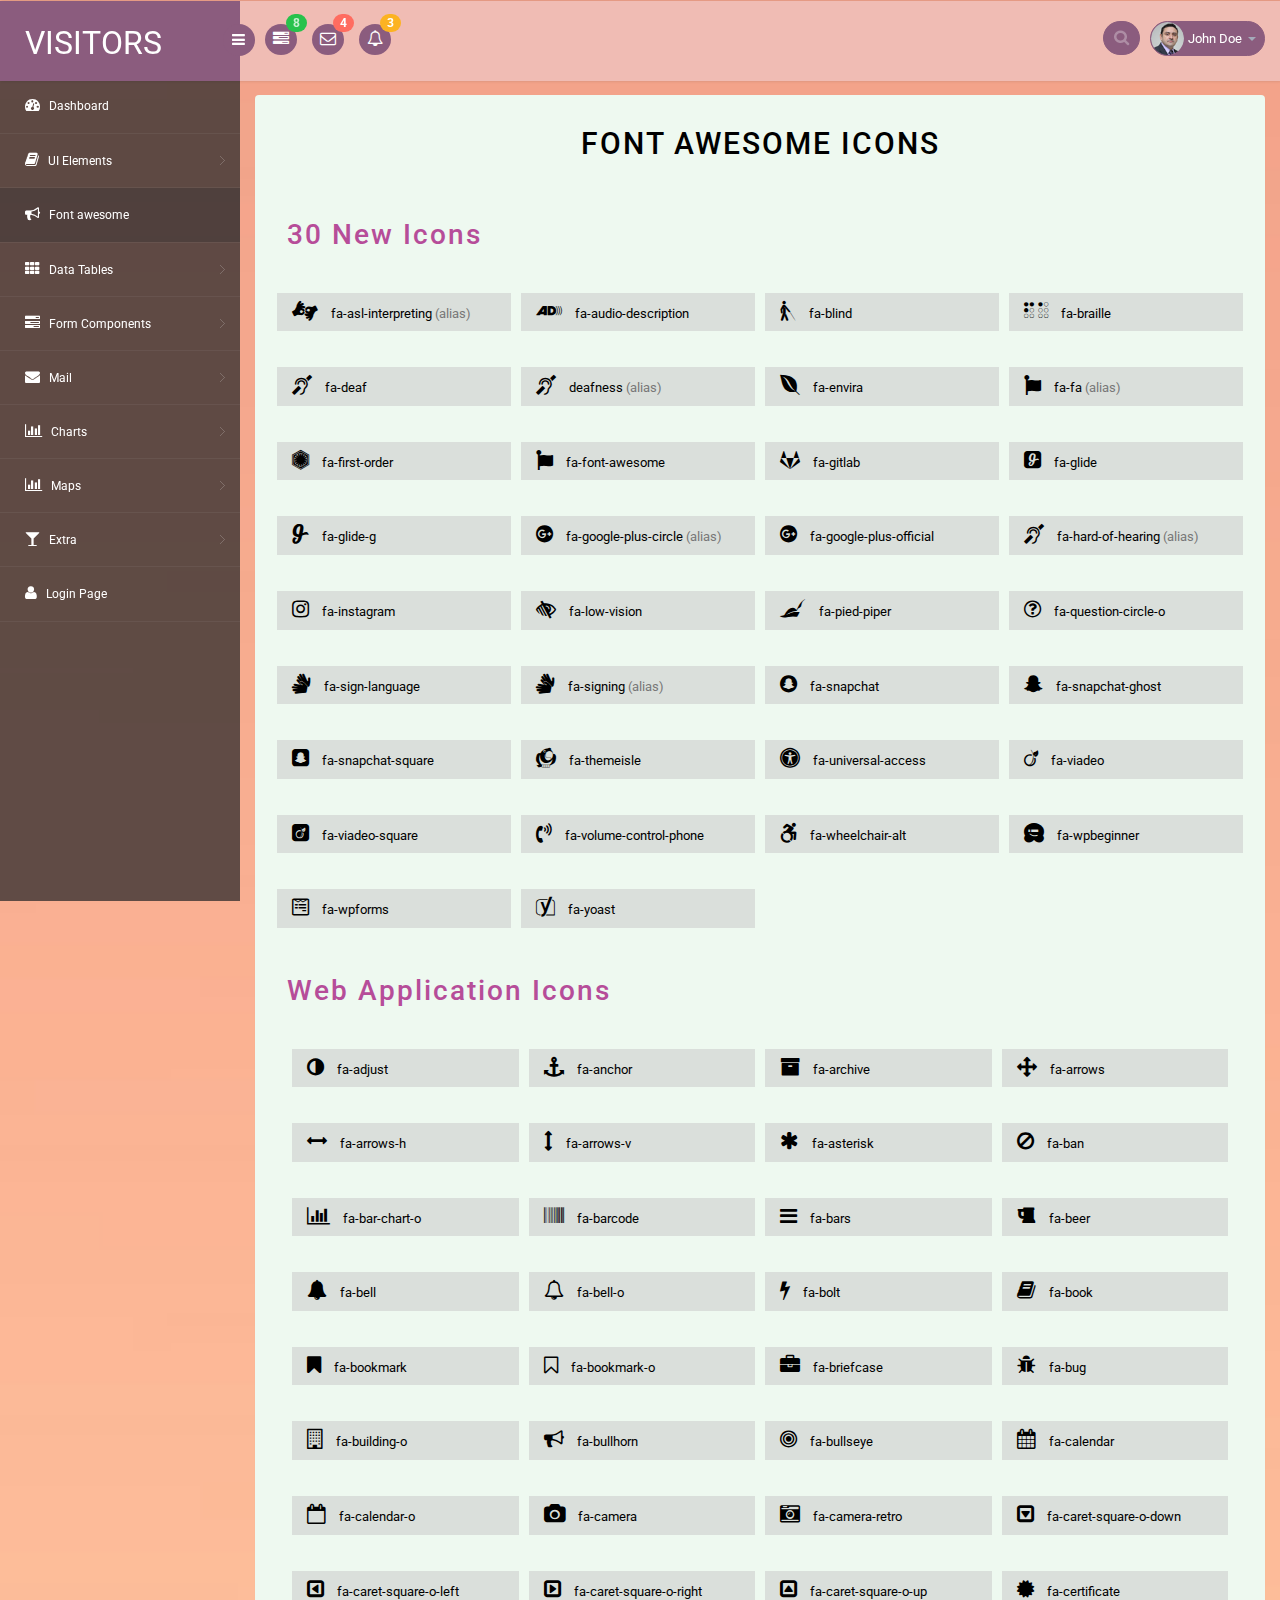
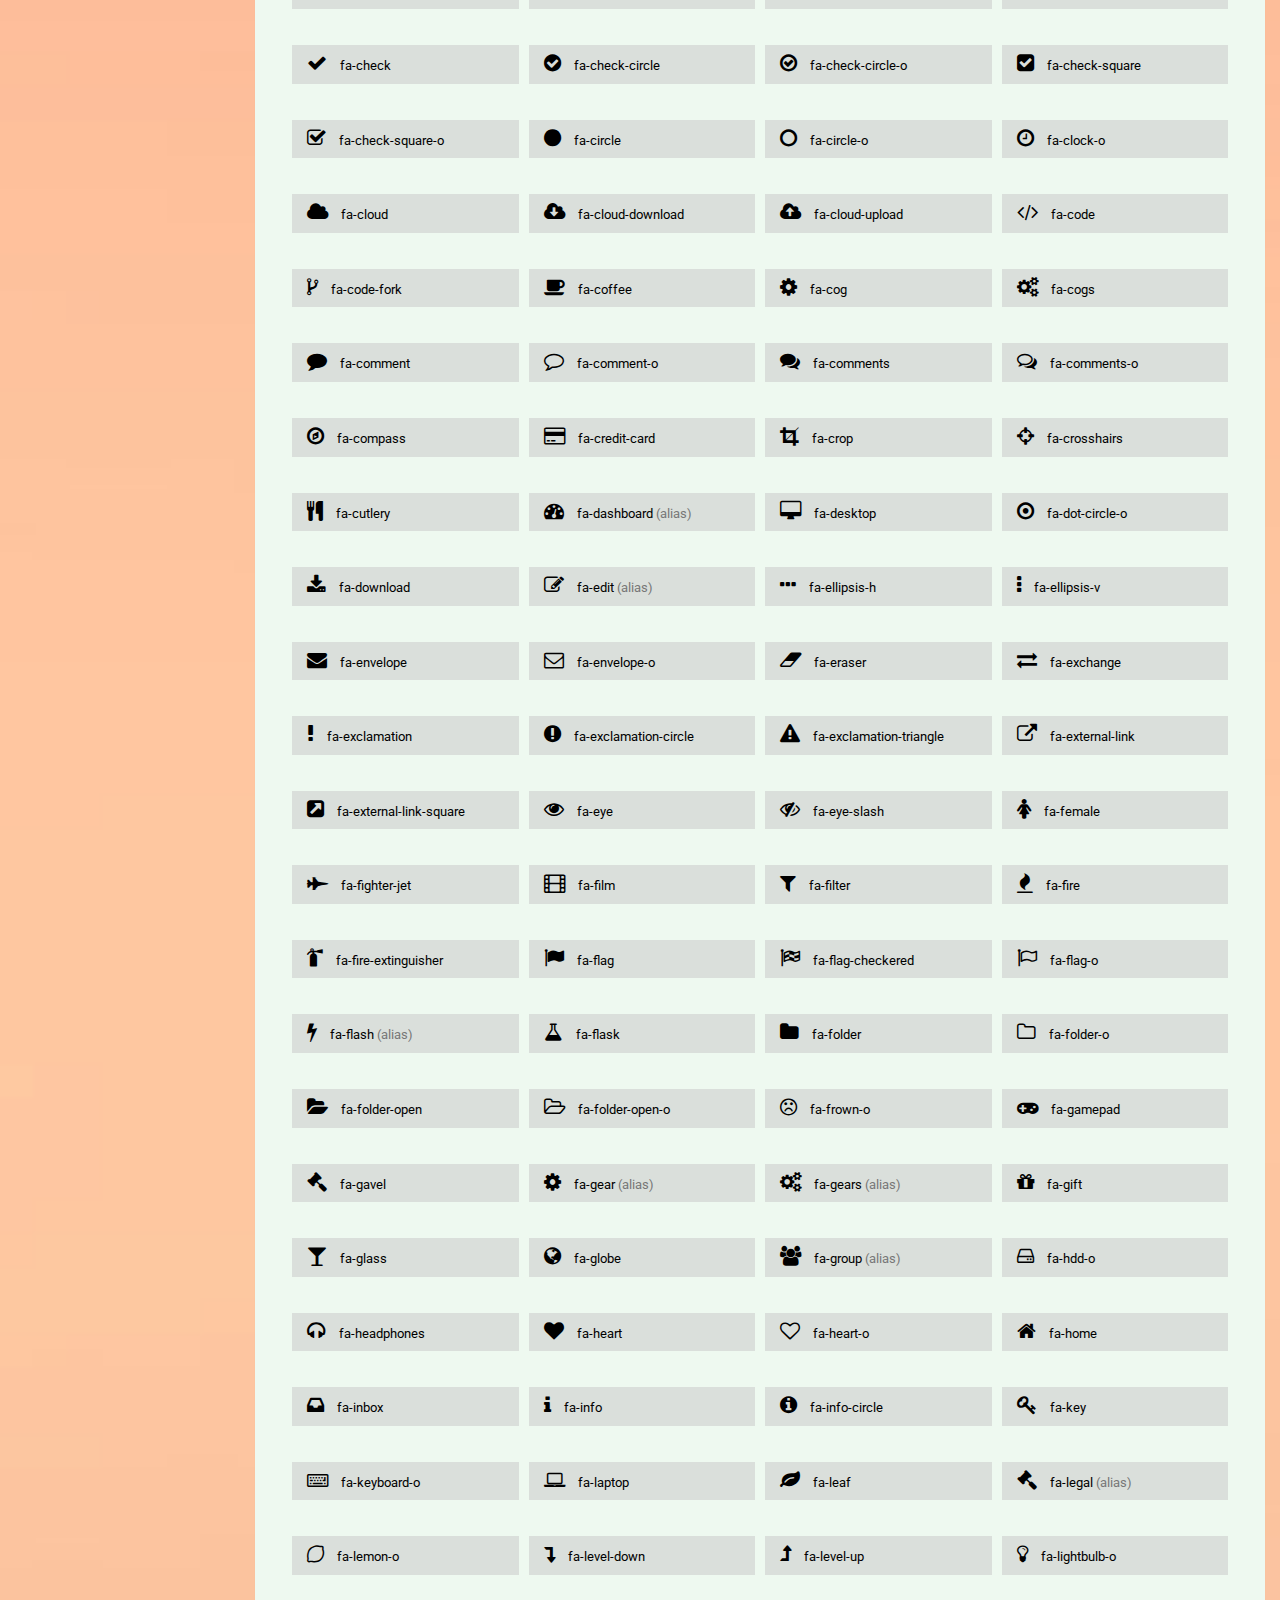
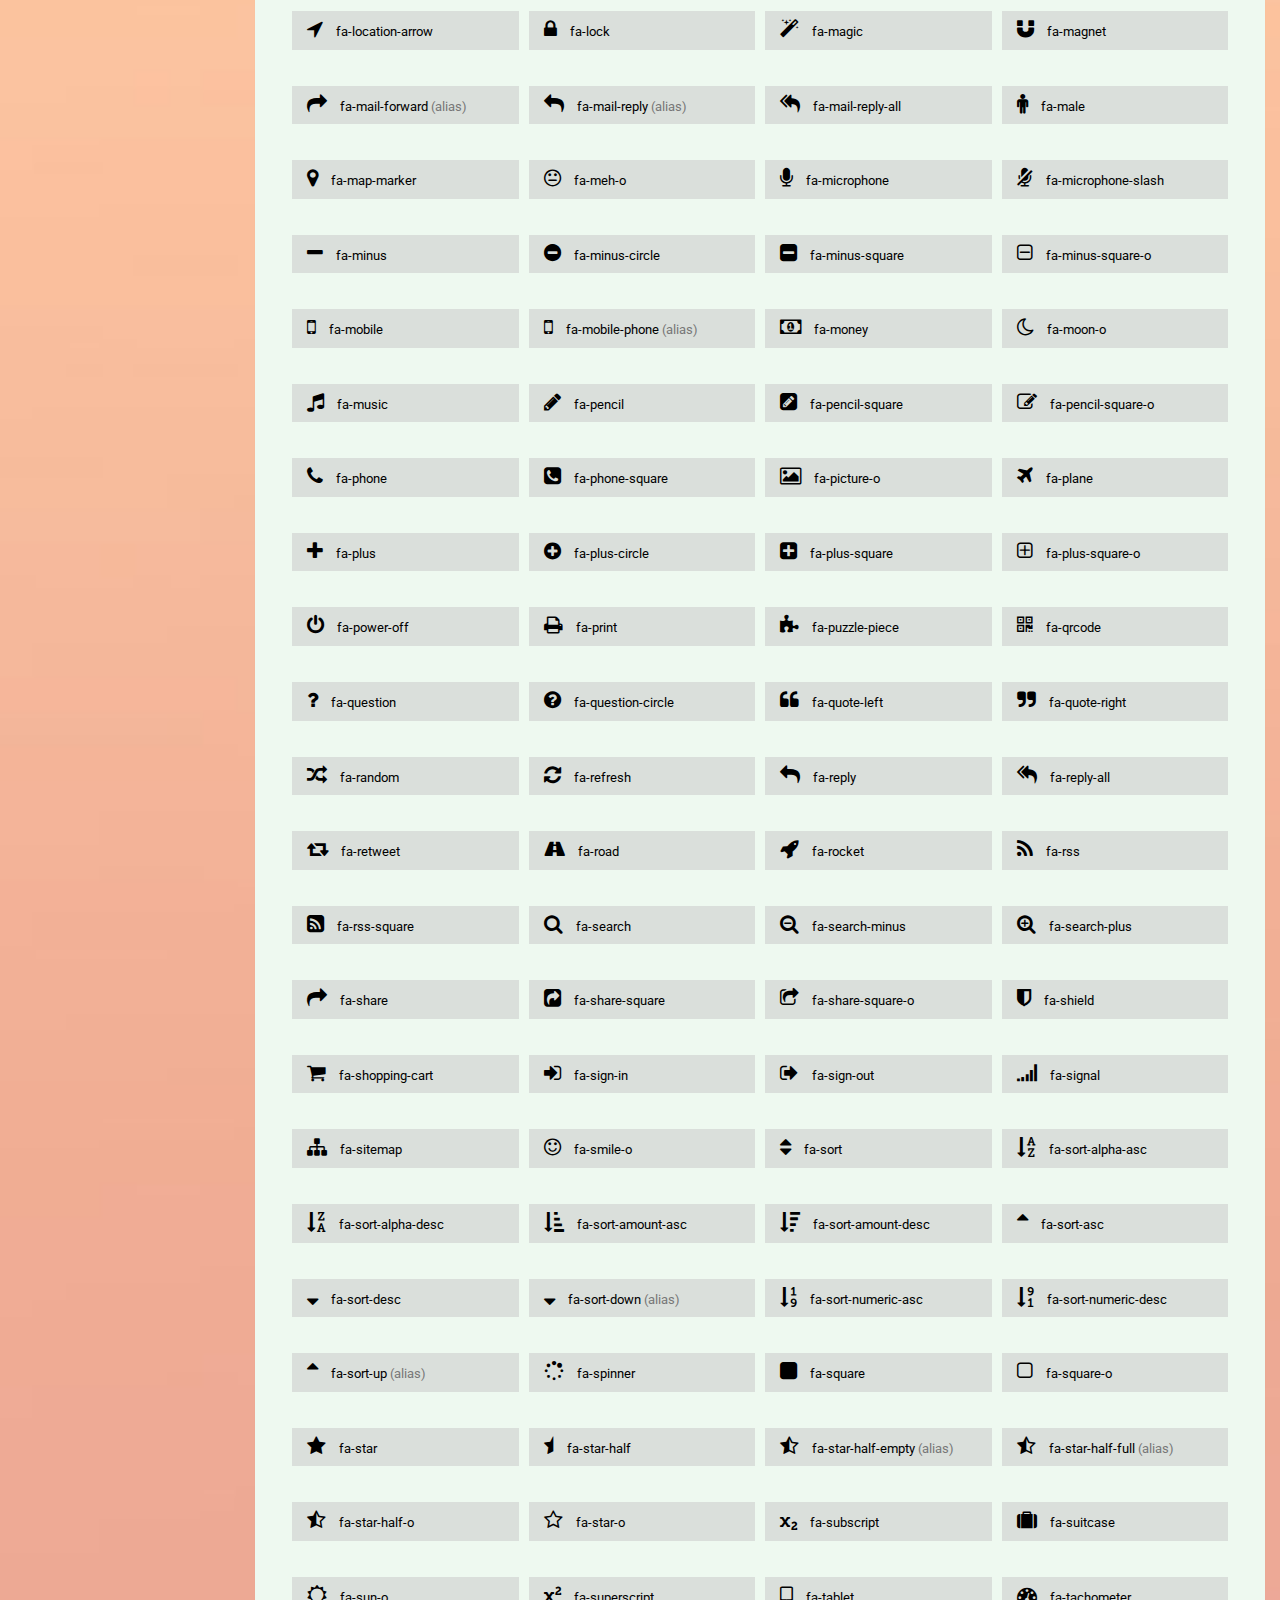
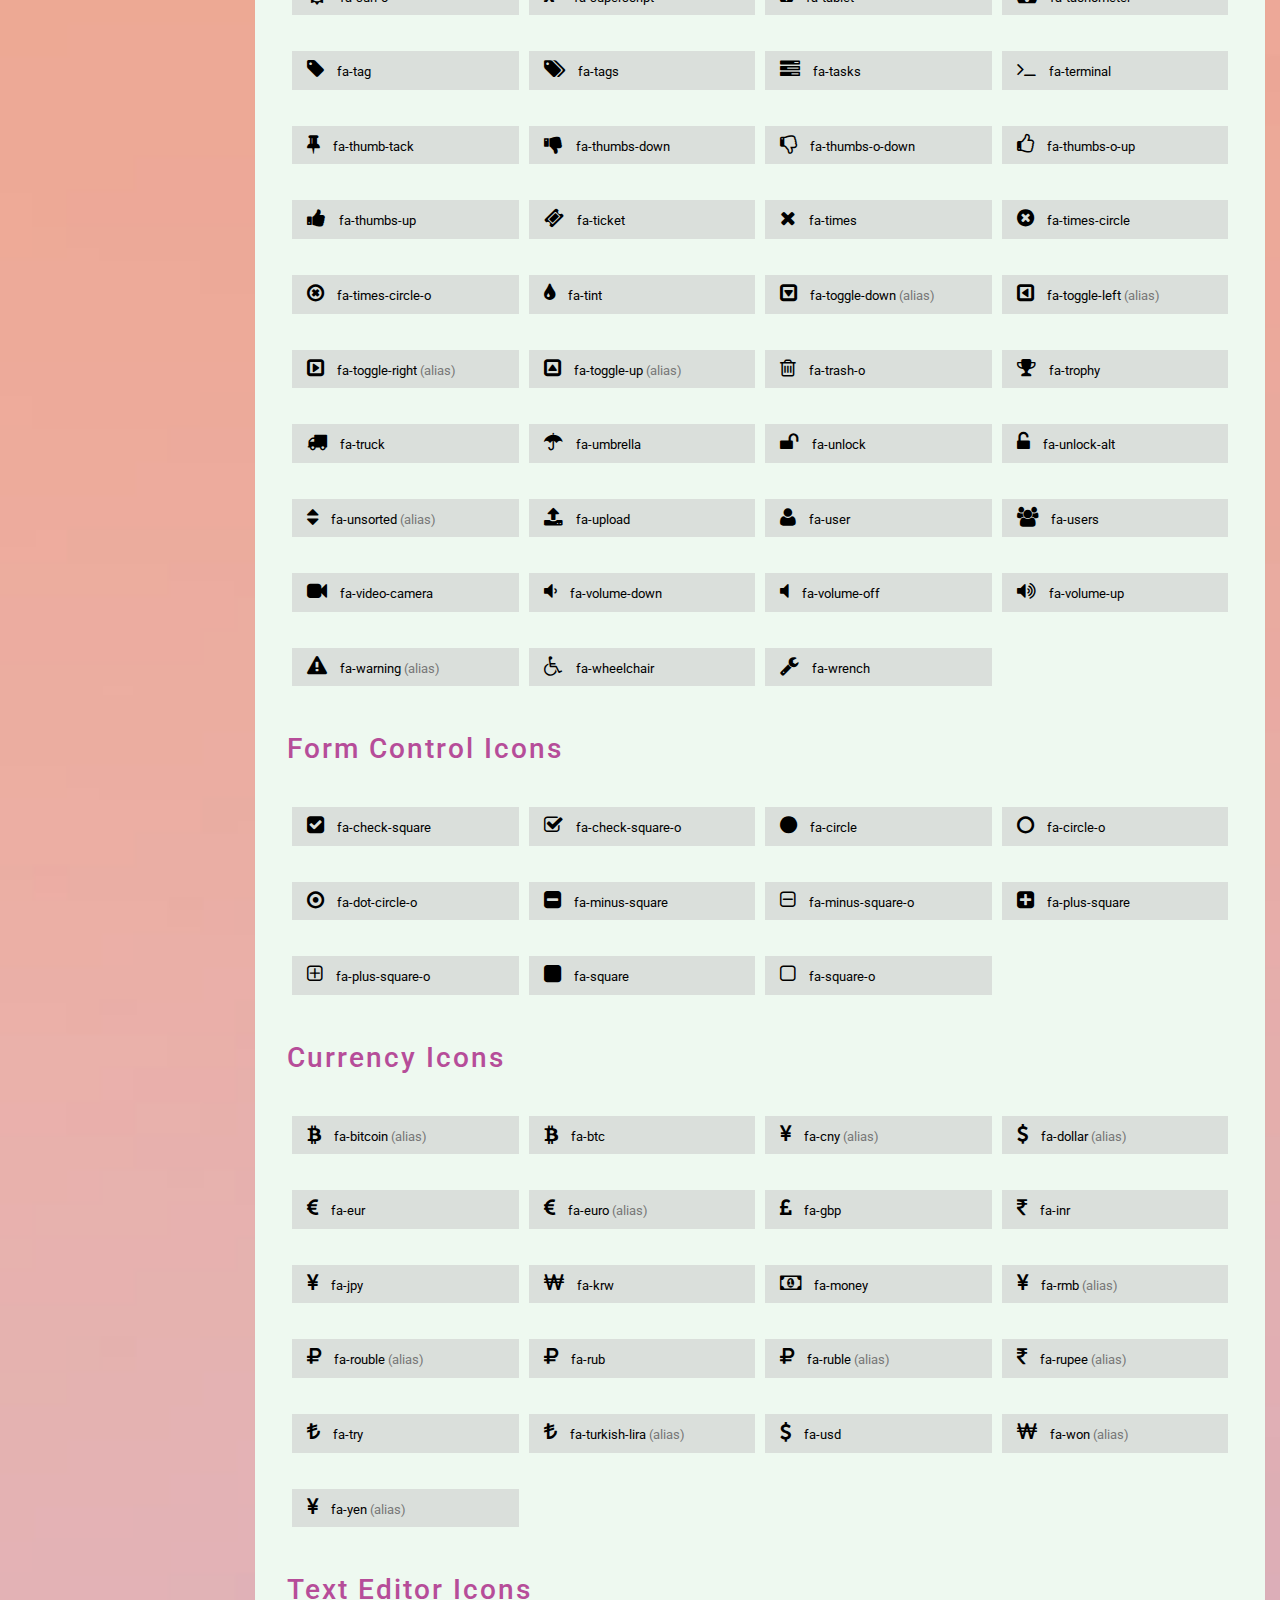
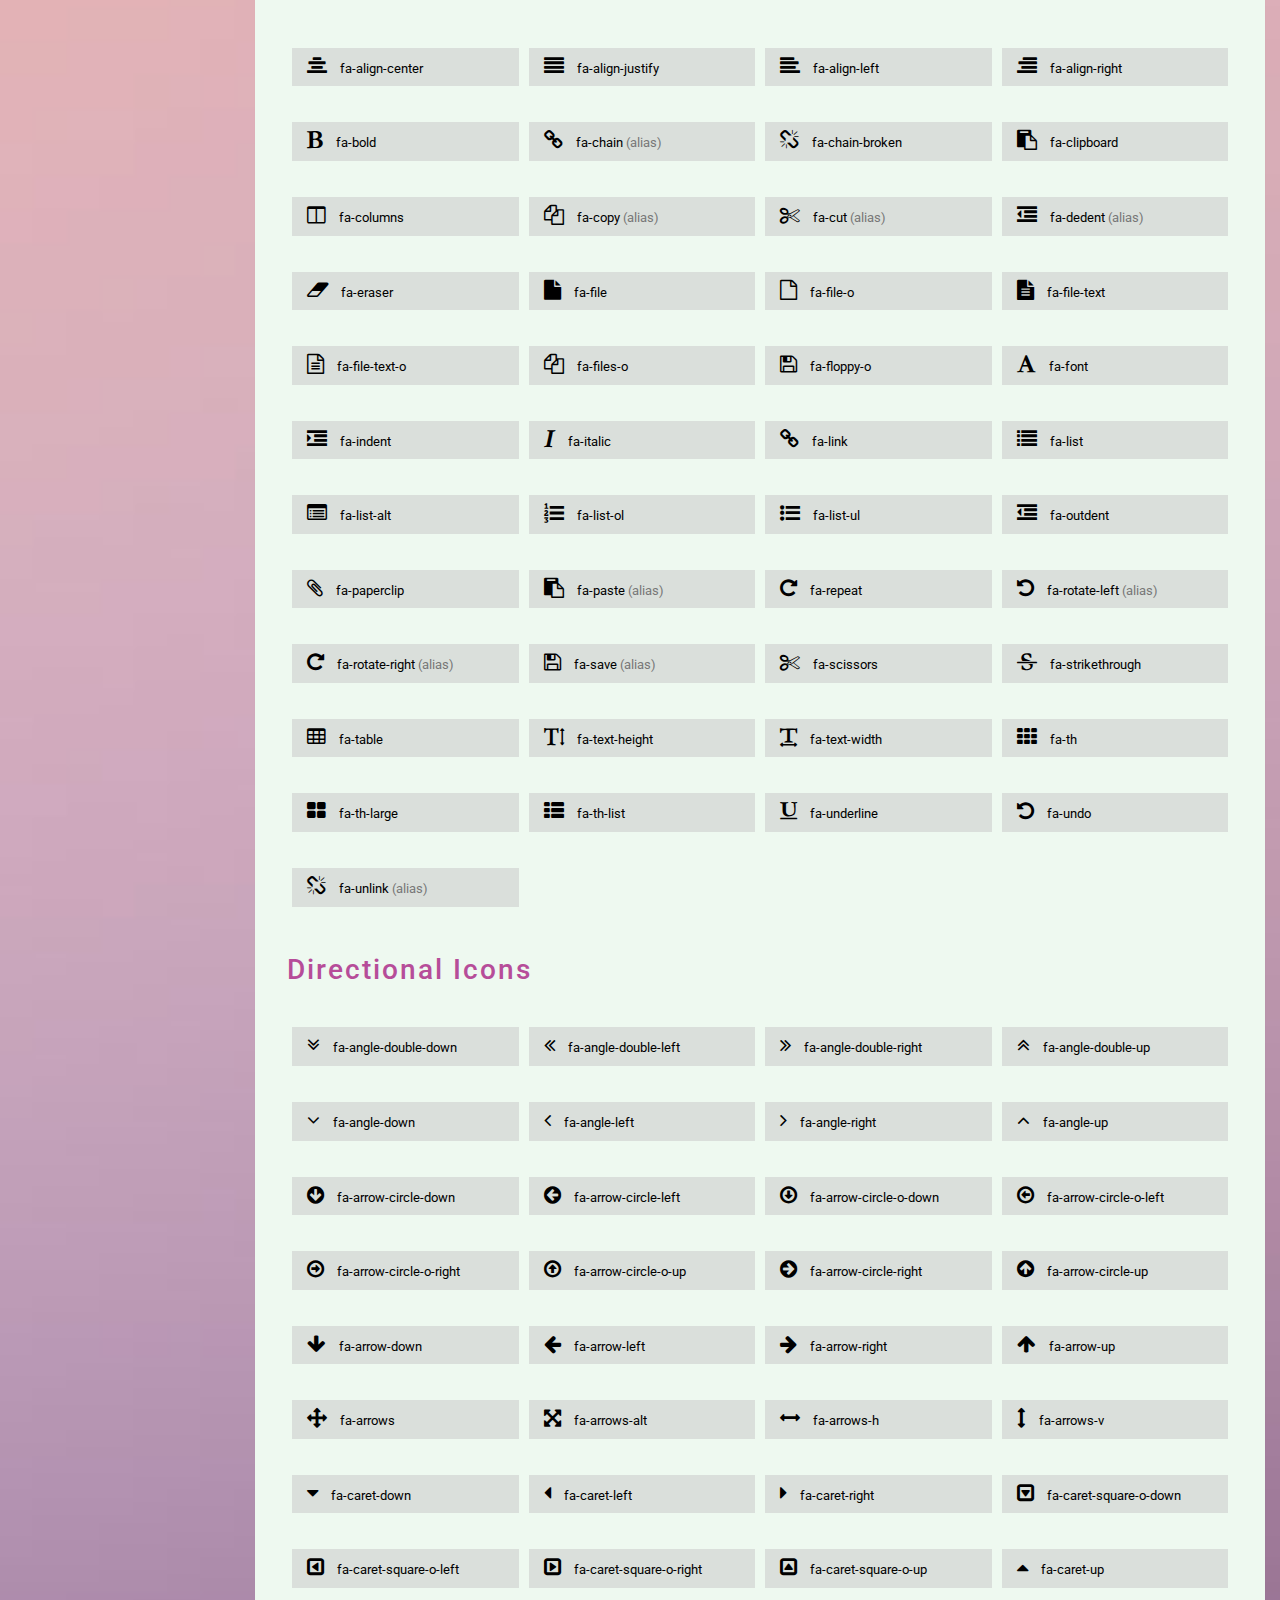
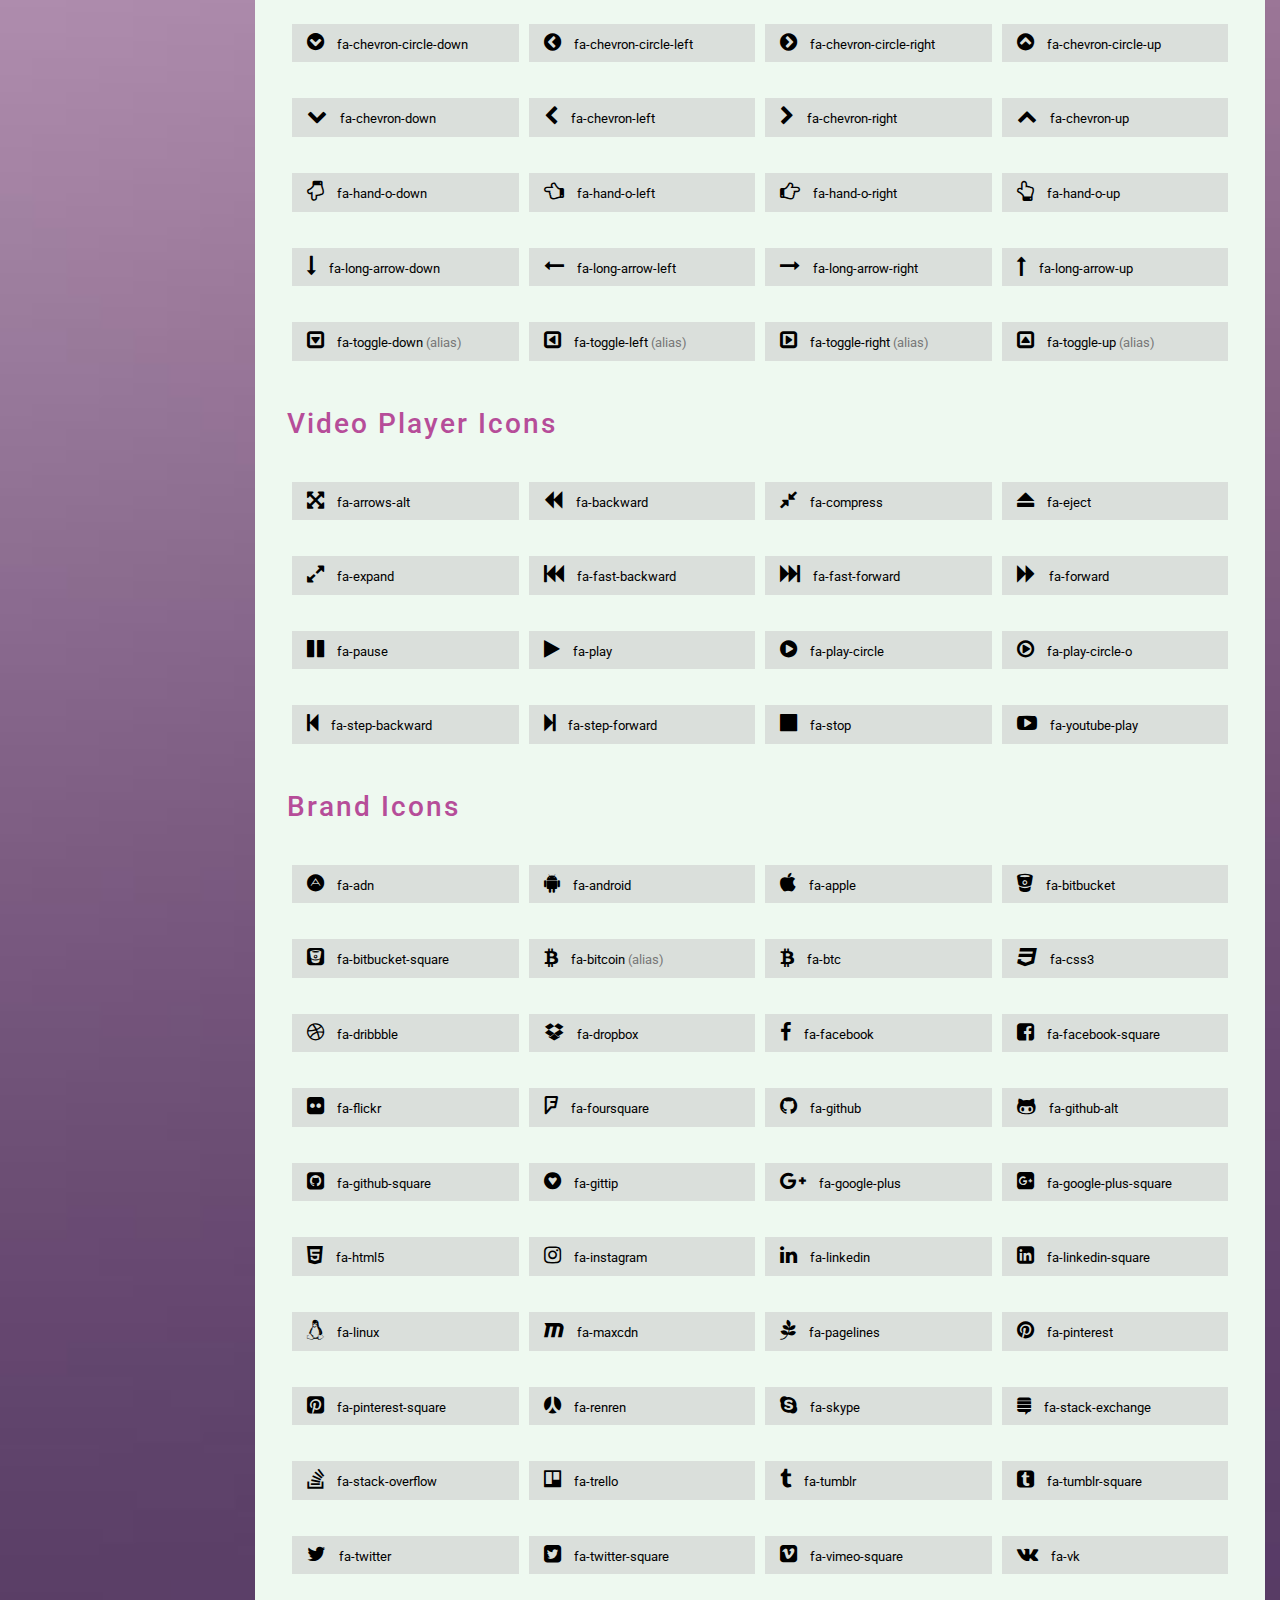
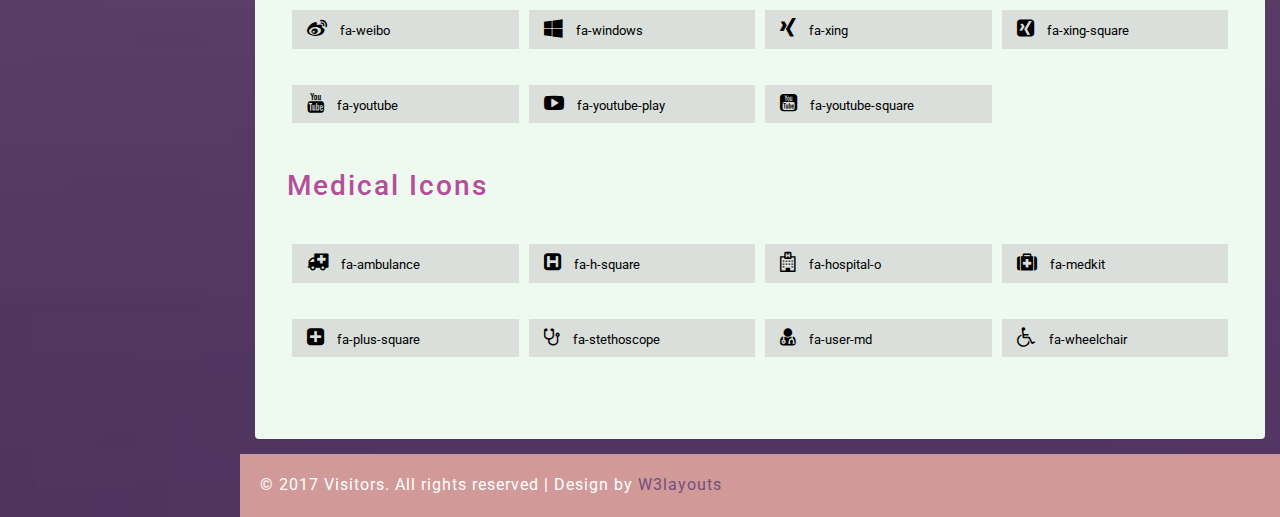
<file: Admin/Admin_Layout/fontawesome.html>
<!--A Design by W3layouts
Author: W3layout
Author URL: http://w3layouts.com
License: Creative Commons Attribution 3.0 Unported
License URL: http://creativecommons.org/licenses/by/3.0/
-->
<!DOCTYPE html>
<head>
<title>Visitors an Admin Panel Category Bootstrap Responsive Website Template | Fontawesome :: w3layouts</title>
<meta name="viewport" content="width=device-width, initial-scale=1">
<meta http-equiv="Content-Type" content="text/html; charset=utf-8" />
<meta name="keywords" content="Visitors Responsive web template, Bootstrap Web Templates, Flat Web Templates, Android Compatible web template, 
Smartphone Compatible web template, free webdesigns for Nokia, Samsung, LG, SonyEricsson, Motorola web design" />
<script type="application/x-javascript"> addEventListener("load", function() { setTimeout(hideURLbar, 0); }, false); function hideURLbar(){ window.scrollTo(0,1); } </script>
<!-- bootstrap-css -->
<link rel="stylesheet" href="css/bootstrap.min.css" >
<!-- //bootstrap-css -->
<!-- Custom CSS -->
<link href="css/style.css" rel='stylesheet' type='text/css' />
<link href="css/style-responsive.css" rel="stylesheet"/>
<!-- font CSS -->
<link href='//fonts.googleapis.com/css?family=Roboto:400,100,100italic,300,300italic,400italic,500,500italic,700,700italic,900,900italic' rel='stylesheet' type='text/css'>
<!-- font-awesome icons -->
<link href="css/font-awesome.css" rel="stylesheet"> 
<!-- //font-awesome icons -->
<script src="js/jquery2.0.3.min.js"></script>
</head>
<body>
<section id="container">
<!--header start-->
<header class="header fixed-top clearfix">
<!--logo start-->
<div class="brand">

    <a href="index.html" class="logo">
        VISITORS
    </a>
    <div class="sidebar-toggle-box">
        <div class="fa fa-bars"></div>
    </div>
</div>
<!--logo end-->

<div class="nav notify-row" id="top_menu">
    <!--  notification start -->
    <ul class="nav top-menu">
        <!-- settings start -->
        <li class="dropdown">
            <a data-toggle="dropdown" class="dropdown-toggle" href="#">
                <i class="fa fa-tasks"></i>
                <span class="badge bg-success">8</span>
            </a>
            <ul class="dropdown-menu extended tasks-bar">
                <li>
                    <p class="">You have 8 pending tasks</p>
                </li>
                <li>
                    <a href="#">
                        <div class="task-info clearfix">
                            <div class="desc pull-left">
                                <h5>Target Sell</h5>
                                <p>25% , Deadline  12 June’13</p>
                            </div>
                                    <span class="notification-pie-chart pull-right" data-percent="45">
                            <span class="percent"></span>
                            </span>
                        </div>
                    </a>
                </li>
                <li>
                    <a href="#">
                        <div class="task-info clearfix">
                            <div class="desc pull-left">
                                <h5>Product Delivery</h5>
                                <p>45% , Deadline  12 June’13</p>
                            </div>
                                    <span class="notification-pie-chart pull-right" data-percent="78">
                            <span class="percent"></span>
                            </span>
                        </div>
                    </a>
                </li>
                <li>
                    <a href="#">
                        <div class="task-info clearfix">
                            <div class="desc pull-left">
                                <h5>Payment collection</h5>
                                <p>87% , Deadline  12 June’13</p>
                            </div>
                                    <span class="notification-pie-chart pull-right" data-percent="60">
                            <span class="percent"></span>
                            </span>
                        </div>
                    </a>
                </li>
                <li>
                    <a href="#">
                        <div class="task-info clearfix">
                            <div class="desc pull-left">
                                <h5>Target Sell</h5>
                                <p>33% , Deadline  12 June’13</p>
                            </div>
                                    <span class="notification-pie-chart pull-right" data-percent="90">
                            <span class="percent"></span>
                            </span>
                        </div>
                    </a>
                </li>

                <li class="external">
                    <a href="#">See All Tasks</a>
                </li>
            </ul>
        </li>
        <!-- settings end -->
        <!-- inbox dropdown start-->
        <li id="header_inbox_bar" class="dropdown">
            <a data-toggle="dropdown" class="dropdown-toggle" href="#">
                <i class="fa fa-envelope-o"></i>
                <span class="badge bg-important">4</span>
            </a>
            <ul class="dropdown-menu extended inbox">
                <li>
                    <p class="red">You have 4 Mails</p>
                </li>
                <li>
                    <a href="#">
                        <span class="photo"><img alt="avatar" src="images/3.png"></span>
                                <span class="subject">
                                <span class="from">Jonathan Smith</span>
                                <span class="time">Just now</span>
                                </span>
                                <span class="message">
                                    Hello, this is an example msg.
                                </span>
                    </a>
                </li>
                <li>
                    <a href="#">
                        <span class="photo"><img alt="avatar" src="images/1.png"></span>
                                <span class="subject">
                                <span class="from">Jane Doe</span>
                                <span class="time">2 min ago</span>
                                </span>
                                <span class="message">
                                    Nice admin template
                                </span>
                    </a>
                </li>
                <li>
                    <a href="#">
                        <span class="photo"><img alt="avatar" src="images/3.png"></span>
                                <span class="subject">
                                <span class="from">Tasi sam</span>
                                <span class="time">2 days ago</span>
                                </span>
                                <span class="message">
                                    This is an example msg.
                                </span>
                    </a>
                </li>
                <li>
                    <a href="#">
                        <span class="photo"><img alt="avatar" src="images/2.png"></span>
                                <span class="subject">
                                <span class="from">Mr. Perfect</span>
                                <span class="time">2 hour ago</span>
                                </span>
                                <span class="message">
                                    Hi there, its a test
                                </span>
                    </a>
                </li>
                <li>
                    <a href="#">See all messages</a>
                </li>
            </ul>
        </li>
        <!-- inbox dropdown end -->
        <!-- notification dropdown start-->
        <li id="header_notification_bar" class="dropdown">
            <a data-toggle="dropdown" class="dropdown-toggle" href="#">

                <i class="fa fa-bell-o"></i>
                <span class="badge bg-warning">3</span>
            </a>
            <ul class="dropdown-menu extended notification">
                <li>
                    <p>Notifications</p>
                </li>
                <li>
                    <div class="alert alert-info clearfix">
                        <span class="alert-icon"><i class="fa fa-bolt"></i></span>
                        <div class="noti-info">
                            <a href="#"> Server #1 overloaded.</a>
                        </div>
                    </div>
                </li>
                <li>
                    <div class="alert alert-danger clearfix">
                        <span class="alert-icon"><i class="fa fa-bolt"></i></span>
                        <div class="noti-info">
                            <a href="#"> Server #2 overloaded.</a>
                        </div>
                    </div>
                </li>
                <li>
                    <div class="alert alert-success clearfix">
                        <span class="alert-icon"><i class="fa fa-bolt"></i></span>
                        <div class="noti-info">
                            <a href="#"> Server #3 overloaded.</a>
                        </div>
                    </div>
                </li>

            </ul>
        </li>
        <!-- notification dropdown end -->
    </ul>
    <!--  notification end -->
</div>
<div class="top-nav clearfix">
    <!--search & user info start-->
    <ul class="nav pull-right top-menu">
        <li>
            <input type="text" class="form-control search" placeholder=" Search">
        </li>
        <!-- user login dropdown start-->
        <li class="dropdown">
            <a data-toggle="dropdown" class="dropdown-toggle" href="#">
                <img alt="" src="images/2.png">
                <span class="username">John Doe</span>
                <b class="caret"></b>
            </a>
            <ul class="dropdown-menu extended logout">
                <li><a href="#"><i class=" fa fa-suitcase"></i>Profile</a></li>
                <li><a href="#"><i class="fa fa-cog"></i> Settings</a></li>
                <li><a href="login.html"><i class="fa fa-key"></i> Log Out</a></li>
            </ul>
        </li>
        <!-- user login dropdown end -->
       
    </ul>
    <!--search & user info end-->
</div>
</header>
<!--header end-->
<!--sidebar start-->
<aside>
    <div id="sidebar" class="nav-collapse">
        <!-- sidebar menu start-->
        <div class="leftside-navigation">
            <ul class="sidebar-menu" id="nav-accordion">
                <li>
                    <a href="index.html">
                        <i class="fa fa-dashboard"></i>
                        <span>Dashboard</span>
                    </a>
                </li>
                
                <li class="sub-menu">
                    <a href="javascript:;">
                        <i class="fa fa-book"></i>
                        <span>UI Elements</span>
                    </a>
                    <ul class="sub">
						<li><a href="typography.html">Typography</a></li>
						<li><a href="glyphicon.html">glyphicon</a></li>
                        <li><a href="grids.html">Grids</a></li>
                    </ul>
                </li>
                <li>
                    <a class="active" href="fontawesome.html">
                        <i class="fa fa-bullhorn"></i>
                        <span>Font awesome </span>
                    </a>
                </li>
                <li class="sub-menu">
                    <a href="javascript:;">
                        <i class="fa fa-th"></i>
                        <span>Data Tables</span>
                    </a>
                    <ul class="sub">
                        <li><a href="basic_table.html">Basic Table</a></li>
                        <li><a href="responsive_table.html">Responsive Table</a></li>
                    </ul>
                </li>
                <li class="sub-menu">
                    <a href="javascript:;">
                        <i class="fa fa-tasks"></i>
                        <span>Form Components</span>
                    </a>
                    <ul class="sub">
                        <li><a href="form_component.html">Form Elements</a></li>
                        <li><a href="form_validation.html">Form Validation</a></li>
						<li><a href="dropzone.html">Dropzone</a></li>
                    </ul>
                </li>
                <li class="sub-menu">
                    <a href="javascript:;">
                        <i class="fa fa-envelope"></i>
                        <span>Mail </span>
                    </a>
                    <ul class="sub">
                        <li><a href="mail.html">Inbox</a></li>
                        <li><a href="mail_compose.html">Compose Mail</a></li>
                    </ul>
                </li>
                <li class="sub-menu">
                    <a href="javascript:;">
                        <i class=" fa fa-bar-chart-o"></i>
                        <span>Charts</span>
                    </a>
                    <ul class="sub">
                        <li><a href="chartjs.html">Chart js</a></li>
                        <li><a href="flot_chart.html">Flot Charts</a></li>
                    </ul>
                </li>
                <li class="sub-menu">
                    <a href="javascript:;">
                        <i class=" fa fa-bar-chart-o"></i>
                        <span>Maps</span>
                    </a>
                    <ul class="sub">
                        <li><a href="google_map.html">Google Map</a></li>
                        <li><a href="vector_map.html">Vector Map</a></li>
                    </ul>
                </li>
                <li class="sub-menu">
                    <a href="javascript:;">
                        <i class="fa fa-glass"></i>
                        <span>Extra</span>
                    </a>
                    <ul class="sub">
                        <li><a href="gallery.html">Gallery</a></li>
						<li><a href="404.html">404 Error</a></li>
                        <li><a href="registration.html">Registration</a></li>
                    </ul>
                </li>
                <li>
                    <a href="login.html">
                        <i class="fa fa-user"></i>
                        <span>Login Page</span>
                    </a>
                </li>
            </ul>            </div>
        <!-- sidebar menu end-->
    </div>
</aside>
<!--sidebar end-->
<!--main content start-->
<section id="main-content">
	<section class="wrapper">
		<div class="wthree-font-awesome">
			<div class="grid_3 grid_4 w3_agileits_icons_page">
						<div class="icons">
							<h2 class="w3ls_head">Font Awesome Icons</h2>
							<section id="new">
								<h3 class="page-header page-header icon-subheading">30 New Icons </h3>							  

								<div class="row fontawesome-icon-list">
									
									
									<div class="icon-box col-md-3 col-sm-4"><a class="agile-icon" href="#"><i class="fa fa-asl-interpreting" aria-hidden="true"></i> fa-asl-interpreting <span class="text-muted">(alias)</span></a></div>
									
									
									
									<div class="icon-box col-md-3 col-sm-4"><a class="agile-icon" href="#"><i class="fa fa-audio-description" aria-hidden="true"></i> fa-audio-description</a></div>
									
									  <div class="icon-box col-md-3 col-sm-4"><a class="agile-icon" href="#"><i class="fa fa-blind" aria-hidden="true"></i> fa-blind</a></div>
									
									  <div class="icon-box col-md-3 col-sm-4"><a class="agile-icon" href="#"><i class="fa fa-braille" aria-hidden="true"></i> fa-braille</a></div>
									
									  <div class="icon-box col-md-3 col-sm-4"><a class="agile-icon" href="#"><i class="fa fa-deaf" aria-hidden="true"></i> fa-deaf</a></div>
									
									  <div class="icon-box col-md-3 col-sm-4"><a class="agile-icon" href="#"><i class="fa fa-deafness" aria-hidden="true"></i> deafness <span class="text-muted">(alias)</span></a></div>
									
									  <div class="icon-box col-md-3 col-sm-4"><a class="agile-icon" href="#"><i class="fa fa-envira" aria-hidden="true"></i> fa-envira</a></div>
									
									  <div class="icon-box col-md-3 col-sm-4"><a class="agile-icon" href="#"><i class="fa fa-fa" aria-hidden="true"></i> fa-fa <span class="text-muted">(alias)</span></a></div>
									
									  <div class="icon-box col-md-3 col-sm-4"><a class="agile-icon" href="#"><i class="fa fa-first-order" aria-hidden="true"></i> fa-first-order</a></div>
									
									  <div class="icon-box col-md-3 col-sm-4"><a class="agile-icon" href="#"><i class="fa fa-font-awesome" aria-hidden="true"></i> fa-font-awesome</a></div>
									
									  <div class="icon-box col-md-3 col-sm-4"><a class="agile-icon" href="#"><i class="fa fa-gitlab" aria-hidden="true"></i> fa-gitlab</a></div>
									
									  <div class="icon-box col-md-3 col-sm-4"><a class="agile-icon" href="#"><i class="fa fa-glide" aria-hidden="true"></i> fa-glide</a></div>
									
									  <div class="icon-box col-md-3 col-sm-4"><a class="agile-icon" href="#"><i class="fa fa-glide-g" aria-hidden="true"></i> fa-glide-g</a></div>
									
									  <div class="icon-box col-md-3 col-sm-4"><a class="agile-icon" href="#"><i class="fa fa-google-plus-circle" aria-hidden="true"></i> fa-google-plus-circle <span class="text-muted">(alias)</span></a></div>
									
									  <div class="icon-box col-md-3 col-sm-4"><a class="agile-icon" href="#"><i class="fa fa-google-plus-official" aria-hidden="true"></i> fa-google-plus-official</a></div>
									
									  <div class="icon-box col-md-3 col-sm-4"><a class="agile-icon" href="#"><i class="fa fa-hard-of-hearing" aria-hidden="true"></i> fa-hard-of-hearing <span class="text-muted">(alias)</span></a></div>
									
									  <div class="icon-box col-md-3 col-sm-4"><a class="agile-icon" href="#"><i class="fa fa-instagram" aria-hidden="true"></i> fa-instagram</a></div>
									
									  <div class="icon-box col-md-3 col-sm-4"><a class="agile-icon" href="#"><i class="fa fa-low-vision" aria-hidden="true"></i> fa-low-vision</a></div>
									
									  <div class="icon-box col-md-3 col-sm-4"><a class="agile-icon" href="#"><i class="fa fa-pied-piper" aria-hidden="true"></i> fa-pied-piper</a></div>
									
									  <div class="icon-box col-md-3 col-sm-4"><a class="agile-icon" href="#"><i class="fa fa-question-circle-o" aria-hidden="true"></i> fa-question-circle-o</a></div>
									
									  <div class="icon-box col-md-3 col-sm-4"><a class="agile-icon" href="#"><i class="fa fa-sign-language" aria-hidden="true"></i> fa-sign-language</a></div>
									
									  <div class="icon-box col-md-3 col-sm-4"><a class="agile-icon" href="#"><i class="fa fa-signing" aria-hidden="true"></i> fa-signing <span class="text-muted">(alias)</span></a></div>
									
									  <div class="icon-box col-md-3 col-sm-4"><a class="agile-icon" href="#"><i class="fa fa-snapchat" aria-hidden="true"></i> fa-snapchat</a></div>
									
									  <div class="icon-box col-md-3 col-sm-4"><a class="agile-icon" href="#"><i class="fa fa-snapchat-ghost" aria-hidden="true"></i> fa-snapchat-ghost</a></div>
									
									  <div class="icon-box col-md-3 col-sm-4"><a class="agile-icon" href="#"><i class="fa fa-snapchat-square" aria-hidden="true"></i> fa-snapchat-square</a></div>
									
									  <div class="icon-box col-md-3 col-sm-4"><a class="agile-icon" href="#"><i class="fa fa-themeisle" aria-hidden="true"></i> fa-themeisle</a></div>
									
									  <div class="icon-box col-md-3 col-sm-4"><a class="agile-icon" href="#"><i class="fa fa-universal-access" aria-hidden="true"></i> fa-universal-access</a></div>
									
									  <div class="icon-box col-md-3 col-sm-4"><a class="agile-icon" href="#"><i class="fa fa-viadeo" aria-hidden="true"></i> fa-viadeo</a></div>
									
									  <div class="icon-box col-md-3 col-sm-4"><a class="agile-icon" href="#"><i class="fa fa-viadeo-square" aria-hidden="true"></i> fa-viadeo-square</a></div>
									
									  <div class="icon-box col-md-3 col-sm-4"><a class="agile-icon" href="#"><i class="fa fa-volume-control-phone" aria-hidden="true"></i> fa-volume-control-phone</a></div>
									
									  <div class="icon-box col-md-3 col-sm-4"><a class="agile-icon" href="#"><i class="fa fa-wheelchair-alt" aria-hidden="true"></i> fa-wheelchair-alt</a></div>
									
									  <div class="icon-box col-md-3 col-sm-4"><a class="agile-icon" href="#"><i class="fa fa-wpbeginner" aria-hidden="true"></i> fa-wpbeginner</a></div>
									
									  <div class="icon-box col-md-3 col-sm-4"><a class="agile-icon" href="#"><i class="fa fa-wpforms" aria-hidden="true"></i> fa-wpforms</a></div>
									
									  <div class="icon-box col-md-3 col-sm-4"><a class="agile-icon" href="#"><i class="fa fa-yoast" aria-hidden="true"></i> fa-yoast</a></div>
									
								  </div>

								</section>
							<div class="section group">
									<div class="box"> 
										<div class="title ">
											<h3 class="page-header icon-subheading">Web Application Icons</h3>
										</div>
										<div class="box_content"> 
											<div class="fontawesome-icon-list"> 
												<div class="icon-box col-md-3 col-sm-4"><a class="agile-icon" href="#"><i class="fa fa-adjust"></i> fa-adjust</a></div>
										
												<div class="icon-box col-md-3 col-sm-4"><a class="agile-icon" href="#"><i class="fa fa-anchor"></i> fa-anchor</a></div>
										
												<div class="icon-box col-md-3 col-sm-4"><a class="agile-icon" href="#"><i class="fa fa-archive"></i> fa-archive</a></div>
										
												<div class="icon-box col-md-3 col-sm-4"><a class="agile-icon" href="#"><i class="fa fa-arrows"></i> fa-arrows</a></div>
										
												<div class="icon-box col-md-3 col-sm-4"><a class="agile-icon" href="#"><i class="fa fa-arrows-h"></i> fa-arrows-h</a></div>
										
												<div class="icon-box col-md-3 col-sm-4"><a class="agile-icon" href="#"><i class="fa fa-arrows-v"></i> fa-arrows-v</a></div>
										
												<div class="icon-box col-md-3 col-sm-4"><a class="agile-icon" href="#"><i class="fa fa-asterisk"></i> fa-asterisk</a></div>
										
												<div class="icon-box col-md-3 col-sm-4"><a class="agile-icon" href="#"><i class="fa fa-ban"></i> fa-ban</a></div>
										
												<div class="icon-box col-md-3 col-sm-4"><a class="agile-icon" href="#"><i class="fa fa-bar-chart-o"></i> fa-bar-chart-o</a></div>
										
												<div class="icon-box col-md-3 col-sm-4"><a class="agile-icon" href="#"><i class="fa fa-barcode"></i> fa-barcode</a></div>
										
												<div class="icon-box col-md-3 col-sm-4"><a class="agile-icon" href="#"><i class="fa fa-bars"></i> fa-bars</a></div>
										
												<div class="icon-box col-md-3 col-sm-4"><a class="agile-icon" href="#"><i class="fa fa-beer"></i> fa-beer</a></div>
										
												<div class="icon-box col-md-3 col-sm-4"><a class="agile-icon" href="#"><i class="fa fa-bell"></i> fa-bell</a></div>
										
												<div class="icon-box col-md-3 col-sm-4"><a class="agile-icon" href="#"><i class="fa fa-bell-o"></i> fa-bell-o</a></div>
										
												<div class="icon-box col-md-3 col-sm-4"><a class="agile-icon" href="#"><i class="fa fa-bolt"></i> fa-bolt</a></div>
										
												<div class="icon-box col-md-3 col-sm-4"><a class="agile-icon" href="#"><i class="fa fa-book"></i> fa-book</a></div>
										
												<div class="icon-box col-md-3 col-sm-4"><a class="agile-icon" href="#"><i class="fa fa-bookmark"></i> fa-bookmark</a></div>
										
												<div class="icon-box col-md-3 col-sm-4"><a class="agile-icon" href="#"><i class="fa fa-bookmark-o"></i> fa-bookmark-o</a></div>
										
												<div class="icon-box col-md-3 col-sm-4"><a class="agile-icon" href="#"><i class="fa fa-briefcase"></i> fa-briefcase</a></div>
										
												<div class="icon-box col-md-3 col-sm-4"><a class="agile-icon" href="#"><i class="fa fa-bug"></i> fa-bug</a></div>
										
												<div class="icon-box col-md-3 col-sm-4"><a class="agile-icon" href="#"><i class="fa fa-building-o"></i> fa-building-o</a></div>
										
												<div class="icon-box col-md-3 col-sm-4"><a class="agile-icon" href="#"><i class="fa fa-bullhorn"></i> fa-bullhorn</a></div>
										
												<div class="icon-box col-md-3 col-sm-4"><a class="agile-icon" href="#"><i class="fa fa-bullseye"></i> fa-bullseye</a></div>
										
												<div class="icon-box col-md-3 col-sm-4"><a class="agile-icon" href="#"><i class="fa fa-calendar"></i> fa-calendar</a></div>
										
												<div class="icon-box col-md-3 col-sm-4"><a class="agile-icon" href="#"><i class="fa fa-calendar-o"></i> fa-calendar-o</a></div>
										
												<div class="icon-box col-md-3 col-sm-4"><a class="agile-icon" href="#"><i class="fa fa-camera"></i> fa-camera</a></div>
										
												<div class="icon-box col-md-3 col-sm-4"><a class="agile-icon" href="#"><i class="fa fa-camera-retro"></i> fa-camera-retro</a></div>
										
												<div class="icon-box col-md-3 col-sm-4"><a class="agile-icon" href="#"><i class="fa fa-caret-square-o-down"></i> fa-caret-square-o-down</a></div>
										
												<div class="icon-box col-md-3 col-sm-4"><a class="agile-icon" href="#"><i class="fa fa-caret-square-o-left"></i> fa-caret-square-o-left</a></div>
										
												<div class="icon-box col-md-3 col-sm-4"><a class="agile-icon" href="#"><i class="fa fa-caret-square-o-right"></i> fa-caret-square-o-right</a></div>
										
												<div class="icon-box col-md-3 col-sm-4"><a class="agile-icon" href="#"><i class="fa fa-caret-square-o-up"></i> fa-caret-square-o-up</a></div>
										
												<div class="icon-box col-md-3 col-sm-4"><a class="agile-icon" href="#"><i class="fa fa-certificate"></i> fa-certificate</a></div>
										
												<div class="icon-box col-md-3 col-sm-4"><a class="agile-icon" href="#"><i class="fa fa-check"></i> fa-check</a></div>
										
												<div class="icon-box col-md-3 col-sm-4"><a class="agile-icon" href="#"><i class="fa fa-check-circle"></i> fa-check-circle</a></div>
										
												<div class="icon-box col-md-3 col-sm-4"><a class="agile-icon" href="#"><i class="fa fa-check-circle-o"></i> fa-check-circle-o</a></div>
										
												<div class="icon-box col-md-3 col-sm-4"><a class="agile-icon" href="#"><i class="fa fa-check-square"></i> fa-check-square</a></div>
										
												<div class="icon-box col-md-3 col-sm-4"><a class="agile-icon" href="#"><i class="fa fa-check-square-o"></i> fa-check-square-o</a></div>
										
												<div class="icon-box col-md-3 col-sm-4"><a class="agile-icon" href="#"><i class="fa fa-circle"></i> fa-circle</a></div>
										
												<div class="icon-box col-md-3 col-sm-4"><a class="agile-icon" href="#"><i class="fa fa-circle-o"></i> fa-circle-o</a></div>
										
												<div class="icon-box col-md-3 col-sm-4"><a class="agile-icon" href="#"><i class="fa fa-clock-o"></i> fa-clock-o</a></div>
										
												<div class="icon-box col-md-3 col-sm-4"><a class="agile-icon" href="#"><i class="fa fa-cloud"></i> fa-cloud</a></div>
										
												<div class="icon-box col-md-3 col-sm-4"><a class="agile-icon" href="#"><i class="fa fa-cloud-download"></i> fa-cloud-download</a></div>
										
												<div class="icon-box col-md-3 col-sm-4"><a class="agile-icon" href="#"><i class="fa fa-cloud-upload"></i> fa-cloud-upload</a></div>
										
												<div class="icon-box col-md-3 col-sm-4"><a class="agile-icon" href="#"><i class="fa fa-code"></i> fa-code</a></div>
										
												<div class="icon-box col-md-3 col-sm-4"><a class="agile-icon" href="#"><i class="fa fa-code-fork"></i> fa-code-fork</a></div>
										
												<div class="icon-box col-md-3 col-sm-4"><a class="agile-icon" href="#"><i class="fa fa-coffee"></i> fa-coffee</a></div>
										
												<div class="icon-box col-md-3 col-sm-4"><a class="agile-icon" href="#"><i class="fa fa-cog"></i> fa-cog</a></div>
										
												<div class="icon-box col-md-3 col-sm-4"><a class="agile-icon" href="#"><i class="fa fa-cogs"></i> fa-cogs</a></div>
										
												<div class="icon-box col-md-3 col-sm-4"><a class="agile-icon" href="#"><i class="fa fa-comment"></i> fa-comment</a></div>
										
												<div class="icon-box col-md-3 col-sm-4"><a class="agile-icon" href="#"><i class="fa fa-comment-o"></i> fa-comment-o</a></div>
										
												<div class="icon-box col-md-3 col-sm-4"><a class="agile-icon" href="#"><i class="fa fa-comments"></i> fa-comments</a></div>
										
												<div class="icon-box col-md-3 col-sm-4"><a class="agile-icon" href="#"><i class="fa fa-comments-o"></i> fa-comments-o</a></div>
										
												<div class="icon-box col-md-3 col-sm-4"><a class="agile-icon" href="#"><i class="fa fa-compass"></i> fa-compass</a></div>
										
												<div class="icon-box col-md-3 col-sm-4"><a class="agile-icon" href="#"><i class="fa fa-credit-card"></i> fa-credit-card</a></div>
										
												<div class="icon-box col-md-3 col-sm-4"><a class="agile-icon" href="#"><i class="fa fa-crop"></i> fa-crop</a></div>
										
												<div class="icon-box col-md-3 col-sm-4"><a class="agile-icon" href="#"><i class="fa fa-crosshairs"></i> fa-crosshairs</a></div>
										
												<div class="icon-box col-md-3 col-sm-4"><a class="agile-icon" href="#"><i class="fa fa-cutlery"></i> fa-cutlery</a></div>
										
												<div class="icon-box col-md-3 col-sm-4"><a class="agile-icon" href="#"><i class="fa fa-dashboard"></i> fa-dashboard <span class="text-muted">(alias)</span></a></div>
										
												<div class="icon-box col-md-3 col-sm-4"><a class="agile-icon" href="#"><i class="fa fa-desktop"></i> fa-desktop</a></div>
										
												<div class="icon-box col-md-3 col-sm-4"><a class="agile-icon" href="#"><i class="fa fa-dot-circle-o"></i> fa-dot-circle-o</a></div>
										
												<div class="icon-box col-md-3 col-sm-4"><a class="agile-icon" href="#"><i class="fa fa-download"></i> fa-download</a></div>
										
												<div class="icon-box col-md-3 col-sm-4"><a class="agile-icon" href="#"><i class="fa fa-edit"></i> fa-edit <span class="text-muted">(alias)</span></a></div>
										
												<div class="icon-box col-md-3 col-sm-4"><a class="agile-icon" href="#"><i class="fa fa-ellipsis-h"></i> fa-ellipsis-h</a></div>
										
												<div class="icon-box col-md-3 col-sm-4"><a class="agile-icon" href="#"><i class="fa fa-ellipsis-v"></i> fa-ellipsis-v</a></div>
										
												<div class="icon-box col-md-3 col-sm-4"><a class="agile-icon" href="#"><i class="fa fa-envelope"></i> fa-envelope</a></div>
										
												<div class="icon-box col-md-3 col-sm-4"><a class="agile-icon" href="#"><i class="fa fa-envelope-o"></i> fa-envelope-o</a></div>
										
												<div class="icon-box col-md-3 col-sm-4"><a class="agile-icon" href="#"><i class="fa fa-eraser"></i> fa-eraser</a></div>
										
												<div class="icon-box col-md-3 col-sm-4"><a class="agile-icon" href="#"><i class="fa fa-exchange"></i> fa-exchange</a></div>
										
												<div class="icon-box col-md-3 col-sm-4"><a class="agile-icon" href="#"><i class="fa fa-exclamation"></i> fa-exclamation</a></div>
										
												<div class="icon-box col-md-3 col-sm-4"><a class="agile-icon" href="#"><i class="fa fa-exclamation-circle"></i> fa-exclamation-circle</a></div>
										
												<div class="icon-box col-md-3 col-sm-4"><a class="agile-icon" href="#"><i class="fa fa-exclamation-triangle"></i> fa-exclamation-triangle</a></div>
										
												<div class="icon-box col-md-3 col-sm-4"><a class="agile-icon" href="#"><i class="fa fa-external-link"></i> fa-external-link</a></div>
										
												<div class="icon-box col-md-3 col-sm-4"><a class="agile-icon" href="#"><i class="fa fa-external-link-square"></i> fa-external-link-square</a></div>
										
												<div class="icon-box col-md-3 col-sm-4"><a class="agile-icon" href="#"><i class="fa fa-eye"></i> fa-eye</a></div>
										
												<div class="icon-box col-md-3 col-sm-4"><a class="agile-icon" href="#"><i class="fa fa-eye-slash"></i> fa-eye-slash</a></div>
										
												<div class="icon-box col-md-3 col-sm-4"><a class="agile-icon" href="#"><i class="fa fa-female"></i> fa-female</a></div>
										
												<div class="icon-box col-md-3 col-sm-4"><a class="agile-icon" href="#"><i class="fa fa-fighter-jet"></i> fa-fighter-jet</a></div>
										
												<div class="icon-box col-md-3 col-sm-4"><a class="agile-icon" href="#"><i class="fa fa-film"></i> fa-film</a></div>
										
												<div class="icon-box col-md-3 col-sm-4"><a class="agile-icon" href="#"><i class="fa fa-filter"></i> fa-filter</a></div>
										
												<div class="icon-box col-md-3 col-sm-4"><a class="agile-icon" href="#"><i class="fa fa-fire"></i> fa-fire</a></div>
										
												<div class="icon-box col-md-3 col-sm-4"><a class="agile-icon" href="#"><i class="fa fa-fire-extinguisher"></i> fa-fire-extinguisher</a></div>
										
												<div class="icon-box col-md-3 col-sm-4"><a class="agile-icon" href="#"><i class="fa fa-flag"></i> fa-flag</a></div>
										
												<div class="icon-box col-md-3 col-sm-4"><a class="agile-icon" href="#"><i class="fa fa-flag-checkered"></i> fa-flag-checkered</a></div>
										
												<div class="icon-box col-md-3 col-sm-4"><a class="agile-icon" href="#"><i class="fa fa-flag-o"></i> fa-flag-o</a></div>
										
												<div class="icon-box col-md-3 col-sm-4"><a class="agile-icon" href="#"><i class="fa fa-flash"></i> fa-flash <span class="text-muted">(alias)</span></a></div>
										
												<div class="icon-box col-md-3 col-sm-4"><a class="agile-icon" href="#"><i class="fa fa-flask"></i> fa-flask</a></div>
										
												<div class="icon-box col-md-3 col-sm-4"><a class="agile-icon" href="#"><i class="fa fa-folder"></i> fa-folder</a></div>
										
												<div class="icon-box col-md-3 col-sm-4"><a class="agile-icon" href="#"><i class="fa fa-folder-o"></i> fa-folder-o</a></div>
										
												<div class="icon-box col-md-3 col-sm-4"><a class="agile-icon" href="#"><i class="fa fa-folder-open"></i> fa-folder-open</a></div>
										
												<div class="icon-box col-md-3 col-sm-4"><a class="agile-icon" href="#"><i class="fa fa-folder-open-o"></i> fa-folder-open-o</a></div>
										
												<div class="icon-box col-md-3 col-sm-4"><a class="agile-icon" href="#"><i class="fa fa-frown-o"></i> fa-frown-o</a></div>
										
												<div class="icon-box col-md-3 col-sm-4"><a class="agile-icon" href="#"><i class="fa fa-gamepad"></i> fa-gamepad</a></div>
										
												<div class="icon-box col-md-3 col-sm-4"><a class="agile-icon" href="#"><i class="fa fa-gavel"></i> fa-gavel</a></div>
										
												<div class="icon-box col-md-3 col-sm-4"><a class="agile-icon" href="#"><i class="fa fa-gear"></i> fa-gear <span class="text-muted">(alias)</span></a></div>
										
												<div class="icon-box col-md-3 col-sm-4"><a class="agile-icon" href="#"><i class="fa fa-gears"></i> fa-gears <span class="text-muted">(alias)</span></a></div>
										
												<div class="icon-box col-md-3 col-sm-4"><a class="agile-icon" href="#"><i class="fa fa-gift"></i> fa-gift</a></div>
										
												<div class="icon-box col-md-3 col-sm-4"><a class="agile-icon" href="#"><i class="fa fa-glass"></i> fa-glass</a></div>
										
												<div class="icon-box col-md-3 col-sm-4"><a class="agile-icon" href="#"><i class="fa fa-globe"></i> fa-globe</a></div>
										
												<div class="icon-box col-md-3 col-sm-4"><a class="agile-icon" href="#"><i class="fa fa-group"></i> fa-group <span class="text-muted">(alias)</span></a></div>
										
												<div class="icon-box col-md-3 col-sm-4"><a class="agile-icon" href="#"><i class="fa fa-hdd-o"></i> fa-hdd-o</a></div>
										
												<div class="icon-box col-md-3 col-sm-4"><a class="agile-icon" href="#"><i class="fa fa-headphones"></i> fa-headphones</a></div>
										
												<div class="icon-box col-md-3 col-sm-4"><a class="agile-icon" href="#"><i class="fa fa-heart"></i> fa-heart</a></div>
										
												<div class="icon-box col-md-3 col-sm-4"><a class="agile-icon" href="#"><i class="fa fa-heart-o"></i> fa-heart-o</a></div>
										
												<div class="icon-box col-md-3 col-sm-4"><a class="agile-icon" href="#"><i class="fa fa-home"></i> fa-home</a></div>
										
												<div class="icon-box col-md-3 col-sm-4"><a class="agile-icon" href="#"><i class="fa fa-inbox"></i> fa-inbox</a></div>
										
												<div class="icon-box col-md-3 col-sm-4"><a class="agile-icon" href="#"><i class="fa fa-info"></i> fa-info</a></div>
										
												<div class="icon-box col-md-3 col-sm-4"><a class="agile-icon" href="#info-circle"><i class="fa fa-info-circle"></i> fa-info-circle</a></div>
										
												<div class="icon-box col-md-3 col-sm-4"><a class="agile-icon" href="#key"><i class="fa fa-key"></i> fa-key</a></div>
										
												<div class="icon-box col-md-3 col-sm-4"><a class="agile-icon" href="#keyboard-o"><i class="fa fa-keyboard-o"></i> fa-keyboard-o</a></div>
										
												<div class="icon-box col-md-3 col-sm-4"><a class="agile-icon" href="#laptop"><i class="fa fa-laptop"></i> fa-laptop</a></div>
										
												<div class="icon-box col-md-3 col-sm-4"><a class="agile-icon" href="#leaf"><i class="fa fa-leaf"></i> fa-leaf</a></div>
										
												<div class="icon-box col-md-3 col-sm-4"><a class="agile-icon" href="#gavel"><i class="fa fa-legal"></i> fa-legal <span class="text-muted">(alias)</span></a></div>
										
												<div class="icon-box col-md-3 col-sm-4"><a class="agile-icon" href="#lemon-o"><i class="fa fa-lemon-o"></i> fa-lemon-o</a></div>
										
												<div class="icon-box col-md-3 col-sm-4"><a class="agile-icon" href="#level-down"><i class="fa fa-level-down"></i> fa-level-down</a></div>
										
												<div class="icon-box col-md-3 col-sm-4"><a class="agile-icon" href="#level-up"><i class="fa fa-level-up"></i> fa-level-up</a></div>
										
												<div class="icon-box col-md-3 col-sm-4"><a class="agile-icon" href="#lightbulb-o"><i class="fa fa-lightbulb-o"></i> fa-lightbulb-o</a></div>
										
												<div class="icon-box col-md-3 col-sm-4"><a class="agile-icon" href="#location-arrow"><i class="fa fa-location-arrow"></i> fa-location-arrow</a></div>
										
												<div class="icon-box col-md-3 col-sm-4"><a class="agile-icon" href="#lock"><i class="fa fa-lock"></i> fa-lock</a></div>
										
												<div class="icon-box col-md-3 col-sm-4"><a class="agile-icon" href="#magic"><i class="fa fa-magic"></i> fa-magic</a></div>
										
												<div class="icon-box col-md-3 col-sm-4"><a class="agile-icon" href="#magnet"><i class="fa fa-magnet"></i> fa-magnet</a></div>
										
												<div class="icon-box col-md-3 col-sm-4"><a class="agile-icon" href="#share"><i class="fa fa-mail-forward"></i> fa-mail-forward <span class="text-muted">(alias)</span></a></div>
										
												<div class="icon-box col-md-3 col-sm-4"><a class="agile-icon" href="#reply"><i class="fa fa-mail-reply"></i> fa-mail-reply <span class="text-muted">(alias)</span></a></div>
										
												<div class="icon-box col-md-3 col-sm-4"><a class="agile-icon" href="#mail-reply-all"><i class="fa fa-mail-reply-all"></i> fa-mail-reply-all</a></div>
										
												<div class="icon-box col-md-3 col-sm-4"><a class="agile-icon" href="#male"><i class="fa fa-male"></i> fa-male</a></div>
										
												<div class="icon-box col-md-3 col-sm-4"><a class="agile-icon" href="#map-marker"><i class="fa fa-map-marker"></i> fa-map-marker</a></div>
										
												<div class="icon-box col-md-3 col-sm-4"><a class="agile-icon" href="#meh-o"><i class="fa fa-meh-o"></i> fa-meh-o</a></div>
										
												<div class="icon-box col-md-3 col-sm-4"><a class="agile-icon" href="#microphone"><i class="fa fa-microphone"></i> fa-microphone</a></div>
										
												<div class="icon-box col-md-3 col-sm-4"><a class="agile-icon" href="#microphone-slash"><i class="fa fa-microphone-slash"></i> fa-microphone-slash</a></div>
										
												<div class="icon-box col-md-3 col-sm-4"><a class="agile-icon" href="#minus"><i class="fa fa-minus"></i> fa-minus</a></div>
										
												<div class="icon-box col-md-3 col-sm-4"><a class="agile-icon" href="#minus-circle"><i class="fa fa-minus-circle"></i> fa-minus-circle</a></div>
										
												<div class="icon-box col-md-3 col-sm-4"><a class="agile-icon" href="#minus-square"><i class="fa fa-minus-square"></i> fa-minus-square</a></div>
										
												<div class="icon-box col-md-3 col-sm-4"><a class="agile-icon" href="#minus-square-o"><i class="fa fa-minus-square-o"></i> fa-minus-square-o</a></div>
										
												<div class="icon-box col-md-3 col-sm-4"><a class="agile-icon" href="#mobile"><i class="fa fa-mobile"></i> fa-mobile</a></div>
										
												<div class="icon-box col-md-3 col-sm-4"><a class="agile-icon" href="#mobile"><i class="fa fa-mobile-phone"></i> fa-mobile-phone <span class="text-muted">(alias)</span></a></div>
										
												<div class="icon-box col-md-3 col-sm-4"><a class="agile-icon" href="#money"><i class="fa fa-money"></i> fa-money</a></div>
										
												<div class="icon-box col-md-3 col-sm-4"><a class="agile-icon" href="#moon-o"><i class="fa fa-moon-o"></i> fa-moon-o</a></div>
										
												<div class="icon-box col-md-3 col-sm-4"><a class="agile-icon" href="#music"><i class="fa fa-music"></i> fa-music</a></div>
										
												<div class="icon-box col-md-3 col-sm-4"><a class="agile-icon" href="#pencil"><i class="fa fa-pencil"></i> fa-pencil</a></div>
										
												<div class="icon-box col-md-3 col-sm-4"><a class="agile-icon" href="#pencil-square"><i class="fa fa-pencil-square"></i> fa-pencil-square</a></div>
										
												<div class="icon-box col-md-3 col-sm-4"><a class="agile-icon" href="#pencil-square-o"><i class="fa fa-pencil-square-o"></i> fa-pencil-square-o</a></div>
										
												<div class="icon-box col-md-3 col-sm-4"><a class="agile-icon" href="#phone"><i class="fa fa-phone"></i> fa-phone</a></div>
										
												<div class="icon-box col-md-3 col-sm-4"><a class="agile-icon" href="#phone-square"><i class="fa fa-phone-square"></i> fa-phone-square</a></div>
										
												<div class="icon-box col-md-3 col-sm-4"><a class="agile-icon" href="#picture-o"><i class="fa fa-picture-o"></i> fa-picture-o</a></div>
										
												<div class="icon-box col-md-3 col-sm-4"><a class="agile-icon" href="#plane"><i class="fa fa-plane"></i> fa-plane</a></div>
										
												<div class="icon-box col-md-3 col-sm-4"><a class="agile-icon" href="#plus"><i class="fa fa-plus"></i> fa-plus</a></div>
										
												<div class="icon-box col-md-3 col-sm-4"><a class="agile-icon" href="#plus-circle"><i class="fa fa-plus-circle"></i> fa-plus-circle</a></div>
										
												<div class="icon-box col-md-3 col-sm-4"><a class="agile-icon" href="#plus-square"><i class="fa fa-plus-square"></i> fa-plus-square</a></div>
										
												<div class="icon-box col-md-3 col-sm-4"><a class="agile-icon" href="#plus-square-o"><i class="fa fa-plus-square-o"></i> fa-plus-square-o</a></div>
										
												<div class="icon-box col-md-3 col-sm-4"><a class="agile-icon" href="#power-off"><i class="fa fa-power-off"></i> fa-power-off</a></div>
										
												<div class="icon-box col-md-3 col-sm-4"><a class="agile-icon" href="#print"><i class="fa fa-print"></i> fa-print</a></div>
										
												<div class="icon-box col-md-3 col-sm-4"><a class="agile-icon" href="#puzzle-piece"><i class="fa fa-puzzle-piece"></i> fa-puzzle-piece</a></div>
										
												<div class="icon-box col-md-3 col-sm-4"><a class="agile-icon" href="#qrcode"><i class="fa fa-qrcode"></i> fa-qrcode</a></div>
										
												<div class="icon-box col-md-3 col-sm-4"><a class="agile-icon" href="#question"><i class="fa fa-question"></i> fa-question</a></div>
										
												<div class="icon-box col-md-3 col-sm-4"><a class="agile-icon" href="#question-circle"><i class="fa fa-question-circle"></i> fa-question-circle</a></div>
										
												<div class="icon-box col-md-3 col-sm-4"><a class="agile-icon" href="#quote-left"><i class="fa fa-quote-left"></i> fa-quote-left</a></div>
										
												<div class="icon-box col-md-3 col-sm-4"><a class="agile-icon" href="#quote-right"><i class="fa fa-quote-right"></i> fa-quote-right</a></div>
										
												<div class="icon-box col-md-3 col-sm-4"><a class="agile-icon" href="#random"><i class="fa fa-random"></i> fa-random</a></div>
										
												<div class="icon-box col-md-3 col-sm-4"><a class="agile-icon" href="#refresh"><i class="fa fa-refresh"></i> fa-refresh</a></div>
										
												<div class="icon-box col-md-3 col-sm-4"><a class="agile-icon" href="#reply"><i class="fa fa-reply"></i> fa-reply</a></div>
										
												<div class="icon-box col-md-3 col-sm-4"><a class="agile-icon" href="#reply-all"><i class="fa fa-reply-all"></i> fa-reply-all</a></div>
										
												<div class="icon-box col-md-3 col-sm-4"><a class="agile-icon" href="#retweet"><i class="fa fa-retweet"></i> fa-retweet</a></div>
										
												<div class="icon-box col-md-3 col-sm-4"><a class="agile-icon" href="#road"><i class="fa fa-road"></i> fa-road</a></div>
										
												<div class="icon-box col-md-3 col-sm-4"><a class="agile-icon" href="#rocket"><i class="fa fa-rocket"></i> fa-rocket</a></div>
										
												<div class="icon-box col-md-3 col-sm-4"><a class="agile-icon" href="#rss"><i class="fa fa-rss"></i> fa-rss</a></div>
										
												<div class="icon-box col-md-3 col-sm-4"><a class="agile-icon" href="#rss-square"><i class="fa fa-rss-square"></i> fa-rss-square</a></div>
										
												<div class="icon-box col-md-3 col-sm-4"><a class="agile-icon" href="#search"><i class="fa fa-search"></i> fa-search</a></div>
										
												<div class="icon-box col-md-3 col-sm-4"><a class="agile-icon" href="#search-minus"><i class="fa fa-search-minus"></i> fa-search-minus</a></div>
										
												<div class="icon-box col-md-3 col-sm-4"><a class="agile-icon" href="#search-plus"><i class="fa fa-search-plus"></i> fa-search-plus</a></div>
										
												<div class="icon-box col-md-3 col-sm-4"><a class="agile-icon" href="#share"><i class="fa fa-share"></i> fa-share</a></div>
										
												<div class="icon-box col-md-3 col-sm-4"><a class="agile-icon" href="#share-square"><i class="fa fa-share-square"></i> fa-share-square</a></div>
										
												<div class="icon-box col-md-3 col-sm-4"><a class="agile-icon" href="#share-square-o"><i class="fa fa-share-square-o"></i> fa-share-square-o</a></div>
										
												<div class="icon-box col-md-3 col-sm-4"><a class="agile-icon" href="#shield"><i class="fa fa-shield"></i> fa-shield</a></div>
										
												<div class="icon-box col-md-3 col-sm-4"><a class="agile-icon" href="#shopping-cart"><i class="fa fa-shopping-cart"></i> fa-shopping-cart</a></div>
										
												<div class="icon-box col-md-3 col-sm-4"><a class="agile-icon" href="#sign-in"><i class="fa fa-sign-in"></i> fa-sign-in</a></div>
										
												<div class="icon-box col-md-3 col-sm-4"><a class="agile-icon" href="#sign-out"><i class="fa fa-sign-out"></i> fa-sign-out</a></div>
										
												<div class="icon-box col-md-3 col-sm-4"><a class="agile-icon" href="#signal"><i class="fa fa-signal"></i> fa-signal</a></div>
										
												<div class="icon-box col-md-3 col-sm-4"><a class="agile-icon" href="#sitemap"><i class="fa fa-sitemap"></i> fa-sitemap</a></div>
										
												<div class="icon-box col-md-3 col-sm-4"><a class="agile-icon" href="#smile-o"><i class="fa fa-smile-o"></i> fa-smile-o</a></div>
										
												<div class="icon-box col-md-3 col-sm-4"><a class="agile-icon" href="#sort"><i class="fa fa-sort"></i> fa-sort</a></div>
										
												<div class="icon-box col-md-3 col-sm-4"><a class="agile-icon" href="#sort-alpha-asc"><i class="fa fa-sort-alpha-asc"></i> fa-sort-alpha-asc</a></div>
										
												<div class="icon-box col-md-3 col-sm-4"><a class="agile-icon" href="#sort-alpha-desc"><i class="fa fa-sort-alpha-desc"></i> fa-sort-alpha-desc</a></div>
										
												<div class="icon-box col-md-3 col-sm-4"><a class="agile-icon" href="#sort-amount-asc"><i class="fa fa-sort-amount-asc"></i> fa-sort-amount-asc</a></div>
										
												<div class="icon-box col-md-3 col-sm-4"><a class="agile-icon" href="#sort-amount-desc"><i class="fa fa-sort-amount-desc"></i> fa-sort-amount-desc</a></div>
										
												<div class="icon-box col-md-3 col-sm-4"><a class="agile-icon" href="#sort-asc"><i class="fa fa-sort-asc"></i> fa-sort-asc</a></div>
										
												<div class="icon-box col-md-3 col-sm-4"><a class="agile-icon" href="#sort-desc"><i class="fa fa-sort-desc"></i> fa-sort-desc</a></div>
										
												<div class="icon-box col-md-3 col-sm-4"><a class="agile-icon" href="#sort-asc"><i class="fa fa-sort-down"></i> fa-sort-down <span class="text-muted">(alias)</span></a></div>
										
												<div class="icon-box col-md-3 col-sm-4"><a class="agile-icon" href="#sort-numeric-asc"><i class="fa fa-sort-numeric-asc"></i> fa-sort-numeric-asc</a></div>
										
												<div class="icon-box col-md-3 col-sm-4"><a class="agile-icon" href="#sort-numeric-desc"><i class="fa fa-sort-numeric-desc"></i> fa-sort-numeric-desc</a></div>
										
												<div class="icon-box col-md-3 col-sm-4"><a class="agile-icon" href="#sort-desc"><i class="fa fa-sort-up"></i> fa-sort-up <span class="text-muted">(alias)</span></a></div>
										
												<div class="icon-box col-md-3 col-sm-4"><a class="agile-icon" href="#spinner"><i class="fa fa-spinner"></i> fa-spinner</a></div>
										
												<div class="icon-box col-md-3 col-sm-4"><a class="agile-icon" href="#square"><i class="fa fa-square"></i> fa-square</a></div>
										
												<div class="icon-box col-md-3 col-sm-4"><a class="agile-icon" href="#square-o"><i class="fa fa-square-o"></i> fa-square-o</a></div>
										
												<div class="icon-box col-md-3 col-sm-4"><a class="agile-icon" href="#star"><i class="fa fa-star"></i> fa-star</a></div>
										
												<div class="icon-box col-md-3 col-sm-4"><a class="agile-icon" href="#star-half"><i class="fa fa-star-half"></i> fa-star-half</a></div>
										
												<div class="icon-box col-md-3 col-sm-4"><a class="agile-icon" href="#star-half-o"><i class="fa fa-star-half-empty"></i> fa-star-half-empty <span class="text-muted">(alias)</span></a></div>
										
												<div class="icon-box col-md-3 col-sm-4"><a class="agile-icon" href="#star-half-o"><i class="fa fa-star-half-full"></i> fa-star-half-full <span class="text-muted">(alias)</span></a></div>
										
												<div class="icon-box col-md-3 col-sm-4"><a class="agile-icon" href="#star-half-o"><i class="fa fa-star-half-o"></i> fa-star-half-o</a></div>
										
												<div class="icon-box col-md-3 col-sm-4"><a class="agile-icon" href="#star-o"><i class="fa fa-star-o"></i> fa-star-o</a></div>
										
												<div class="icon-box col-md-3 col-sm-4"><a class="agile-icon" href="#subscript"><i class="fa fa-subscript"></i> fa-subscript</a></div>
										
												<div class="icon-box col-md-3 col-sm-4"><a class="agile-icon" href="#suitcase"><i class="fa fa-suitcase"></i> fa-suitcase</a></div>
										
												<div class="icon-box col-md-3 col-sm-4"><a class="agile-icon" href="#sun-o"><i class="fa fa-sun-o"></i> fa-sun-o</a></div>
										
												<div class="icon-box col-md-3 col-sm-4"><a class="agile-icon" href="#superscript"><i class="fa fa-superscript"></i> fa-superscript</a></div>
										
												<div class="icon-box col-md-3 col-sm-4"><a class="agile-icon" href="#tablet"><i class="fa fa-tablet"></i> fa-tablet</a></div>
										
												<div class="icon-box col-md-3 col-sm-4"><a class="agile-icon" href="#tachometer"><i class="fa fa-tachometer"></i> fa-tachometer</a></div>
										
												<div class="icon-box col-md-3 col-sm-4"><a class="agile-icon" href="#tag"><i class="fa fa-tag"></i> fa-tag</a></div>
										
												<div class="icon-box col-md-3 col-sm-4"><a class="agile-icon" href="#tags"><i class="fa fa-tags"></i> fa-tags</a></div>
										
												<div class="icon-box col-md-3 col-sm-4"><a class="agile-icon" href="#tasks"><i class="fa fa-tasks"></i> fa-tasks</a></div>
										
												<div class="icon-box col-md-3 col-sm-4"><a class="agile-icon" href="#terminal"><i class="fa fa-terminal"></i> fa-terminal</a></div>
										
												<div class="icon-box col-md-3 col-sm-4"><a class="agile-icon" href="#thumb-tack"><i class="fa fa-thumb-tack"></i> fa-thumb-tack</a></div>
										
												<div class="icon-box col-md-3 col-sm-4"><a class="agile-icon" href="#thumbs-down"><i class="fa fa-thumbs-down"></i> fa-thumbs-down</a></div>
										
												<div class="icon-box col-md-3 col-sm-4"><a class="agile-icon" href="#thumbs-o-down"><i class="fa fa-thumbs-o-down"></i> fa-thumbs-o-down</a></div>
										
												<div class="icon-box col-md-3 col-sm-4"><a class="agile-icon" href="#thumbs-o-up"><i class="fa fa-thumbs-o-up"></i> fa-thumbs-o-up</a></div>
										
												<div class="icon-box col-md-3 col-sm-4"><a class="agile-icon" href="#thumbs-up"><i class="fa fa-thumbs-up"></i> fa-thumbs-up</a></div>
										
												<div class="icon-box col-md-3 col-sm-4"><a class="agile-icon" href="#ticket"><i class="fa fa-ticket"></i> fa-ticket</a></div>
										
												<div class="icon-box col-md-3 col-sm-4"><a class="agile-icon" href="#times"><i class="fa fa-times"></i> fa-times</a></div>
										
												<div class="icon-box col-md-3 col-sm-4"><a class="agile-icon" href="#times-circle"><i class="fa fa-times-circle"></i> fa-times-circle</a></div>
										
												<div class="icon-box col-md-3 col-sm-4"><a class="agile-icon" href="#times-circle-o"><i class="fa fa-times-circle-o"></i> fa-times-circle-o</a></div>
										
												<div class="icon-box col-md-3 col-sm-4"><a class="agile-icon" href="#tint"><i class="fa fa-tint"></i> fa-tint</a></div>
										
												<div class="icon-box col-md-3 col-sm-4"><a class="agile-icon" href="#caret-square-o-down"><i class="fa fa-toggle-down"></i> fa-toggle-down <span class="text-muted">(alias)</span></a></div>
										
												<div class="icon-box col-md-3 col-sm-4"><a class="agile-icon" href="#caret-square-o-left"><i class="fa fa-toggle-left"></i> fa-toggle-left <span class="text-muted">(alias)</span></a></div>
										
												<div class="icon-box col-md-3 col-sm-4"><a class="agile-icon" href="#caret-square-o-right"><i class="fa fa-toggle-right"></i> fa-toggle-right <span class="text-muted">(alias)</span></a></div>
										
												<div class="icon-box col-md-3 col-sm-4"><a class="agile-icon" href="#caret-square-o-up"><i class="fa fa-toggle-up"></i> fa-toggle-up <span class="text-muted">(alias)</span></a></div>
										
												<div class="icon-box col-md-3 col-sm-4"><a class="agile-icon" href="#trash-o"><i class="fa fa-trash-o"></i> fa-trash-o</a></div>
										
												<div class="icon-box col-md-3 col-sm-4"><a class="agile-icon" href="#trophy"><i class="fa fa-trophy"></i> fa-trophy</a></div>
										
												<div class="icon-box col-md-3 col-sm-4"><a class="agile-icon" href="#truck"><i class="fa fa-truck"></i> fa-truck</a></div>
										
												<div class="icon-box col-md-3 col-sm-4"><a class="agile-icon" href="#umbrella"><i class="fa fa-umbrella"></i> fa-umbrella</a></div>
										
												<div class="icon-box col-md-3 col-sm-4"><a class="agile-icon" href="#unlock"><i class="fa fa-unlock"></i> fa-unlock</a></div>
										
												<div class="icon-box col-md-3 col-sm-4"><a class="agile-icon" href="#unlock-alt"><i class="fa fa-unlock-alt"></i> fa-unlock-alt</a></div>
										
												<div class="icon-box col-md-3 col-sm-4"><a class="agile-icon" href="#sort"><i class="fa fa-unsorted"></i> fa-unsorted <span class="text-muted">(alias)</span></a></div>
										
												<div class="icon-box col-md-3 col-sm-4"><a class="agile-icon" href="#upload"><i class="fa fa-upload"></i> fa-upload</a></div>
										
												<div class="icon-box col-md-3 col-sm-4"><a class="agile-icon" href="#user"><i class="fa fa-user"></i> fa-user</a></div>
										
												<div class="icon-box col-md-3 col-sm-4"><a class="agile-icon" href="#users"><i class="fa fa-users"></i> fa-users</a></div>
										
												<div class="icon-box col-md-3 col-sm-4"><a class="agile-icon" href="#video-camera"><i class="fa fa-video-camera"></i> fa-video-camera</a></div>
										
												<div class="icon-box col-md-3 col-sm-4"><a class="agile-icon" href="#volume-down"><i class="fa fa-volume-down"></i> fa-volume-down</a></div>
										
												<div class="icon-box col-md-3 col-sm-4"><a class="agile-icon" href="#volume-off"><i class="fa fa-volume-off"></i> fa-volume-off</a></div>
										
												<div class="icon-box col-md-3 col-sm-4"><a class="agile-icon" href="#volume-up"><i class="fa fa-volume-up"></i> fa-volume-up</a></div>
										
												<div class="icon-box col-md-3 col-sm-4"><a class="agile-icon" href="#exclamation-triangle"><i class="fa fa-warning"></i> fa-warning <span class="text-muted">(alias)</span></a></div>
										
												<div class="icon-box col-md-3 col-sm-4"><a class="agile-icon" href="#wheelchair"><i class="fa fa-wheelchair"></i> fa-wheelchair</a></div>
										
												<div class="icon-box col-md-3 col-sm-4"><a class="agile-icon" href="#wrench"><i class="fa fa-wrench"></i> fa-wrench</a></div>
												<div class="clearfix"></div>
											</div> 
											<div class="title margin-top">
												<h3 class="page-header icon-subheading">Form Control Icons</h3>
											</div>
											<div class="box_content">
												<div class="fontawesome-icon-list"> 
													<div class="icon-box col-md-3 col-sm-4"><a class="agile-icon" href="#check-square"><i class="fa fa-check-square"></i> fa-check-square</a></div>
									
													<div class="icon-box col-md-3 col-sm-4"><a class="agile-icon" href="#check-square-o"><i class="fa fa-check-square-o"></i> fa-check-square-o</a></div>
									
													<div class="icon-box col-md-3 col-sm-4"><a class="agile-icon" href="#circle"><i class="fa fa-circle"></i> fa-circle</a></div>
									
													<div class="icon-box col-md-3 col-sm-4"><a class="agile-icon" href="#circle-o"><i class="fa fa-circle-o"></i> fa-circle-o</a></div>
									
													<div class="icon-box col-md-3 col-sm-4"><a class="agile-icon" href="#dot-circle-o"><i class="fa fa-dot-circle-o"></i> fa-dot-circle-o</a></div>
									
													<div class="icon-box col-md-3 col-sm-4"><a class="agile-icon" href="#minus-square"><i class="fa fa-minus-square"></i> fa-minus-square</a></div>
									
													<div class="icon-box col-md-3 col-sm-4"><a class="agile-icon" href="#minus-square-o"><i class="fa fa-minus-square-o"></i> fa-minus-square-o</a></div>
									
													<div class="icon-box col-md-3 col-sm-4"><a class="agile-icon" href="#plus-square"><i class="fa fa-plus-square"></i> fa-plus-square</a></div>
									
													<div class="icon-box col-md-3 col-sm-4"><a class="agile-icon" href="#plus-square-o"><i class="fa fa-plus-square-o"></i> fa-plus-square-o</a></div>
									
													<div class="icon-box col-md-3 col-sm-4"><a class="agile-icon" href="#square"><i class="fa fa-square"></i> fa-square</a></div>
									
													<div class="icon-box col-md-3 col-sm-4"><a class="agile-icon" href="#square-o"><i class="fa fa-square-o"></i> fa-square-o</a></div>
													<div class="clearfix"></div>
												</div>
											</div> 
											<div class="title  margin-top">
												<h3 class="page-header icon-subheading">Currency Icons</h3>
											</div>
											<div class="box_content">
												<div class="fontawesome-icon-list">
													<div class="icon-box col-md-3 col-sm-4"><a class="agile-icon" href="#btc"><i class="fa fa-bitcoin"></i> fa-bitcoin <span class="text-muted">(alias)</span></a></div>
									
													<div class="icon-box col-md-3 col-sm-4"><a class="agile-icon" href="#btc"><i class="fa fa-btc"></i> fa-btc</a></div>
									
													<div class="icon-box col-md-3 col-sm-4"><a class="agile-icon" href="#jpy"><i class="fa fa-cny"></i> fa-cny <span class="text-muted">(alias)</span></a></div>
									
													<div class="icon-box col-md-3 col-sm-4"><a class="agile-icon" href="#usd"><i class="fa fa-dollar"></i> fa-dollar <span class="text-muted">(alias)</span></a></div>
									
													<div class="icon-box col-md-3 col-sm-4"><a class="agile-icon" href="#eur"><i class="fa fa-eur"></i> fa-eur</a></div>
									
													<div class="icon-box col-md-3 col-sm-4"><a class="agile-icon" href="#eur"><i class="fa fa-euro"></i> fa-euro <span class="text-muted">(alias)</span></a></div>
									
													<div class="icon-box col-md-3 col-sm-4"><a class="agile-icon" href="#gbp"><i class="fa fa-gbp"></i> fa-gbp</a></div>
									
													<div class="icon-box col-md-3 col-sm-4"><a class="agile-icon" href="#inr"><i class="fa fa-inr"></i> fa-inr</a></div>
									
													<div class="icon-box col-md-3 col-sm-4"><a class="agile-icon" href="#jpy"><i class="fa fa-jpy"></i> fa-jpy</a></div>
									
													<div class="icon-box col-md-3 col-sm-4"><a class="agile-icon" href="#krw"><i class="fa fa-krw"></i> fa-krw</a></div>
									
													<div class="icon-box col-md-3 col-sm-4"><a class="agile-icon" href="#money"><i class="fa fa-money"></i> fa-money</a></div>
									
													<div class="icon-box col-md-3 col-sm-4"><a class="agile-icon" href="#jpy"><i class="fa fa-rmb"></i> fa-rmb <span class="text-muted">(alias)</span></a></div>
									
													<div class="icon-box col-md-3 col-sm-4"><a class="agile-icon" href="#rub"><i class="fa fa-rouble"></i> fa-rouble <span class="text-muted">(alias)</span></a></div>
									
													<div class="icon-box col-md-3 col-sm-4"><a class="agile-icon" href="#rub"><i class="fa fa-rub"></i> fa-rub</a></div>
									
													<div class="icon-box col-md-3 col-sm-4"><a class="agile-icon" href="#rub"><i class="fa fa-ruble"></i> fa-ruble <span class="text-muted">(alias)</span></a></div>
									
													<div class="icon-box col-md-3 col-sm-4"><a class="agile-icon" href="#inr"><i class="fa fa-rupee"></i> fa-rupee <span class="text-muted">(alias)</span></a></div>
									
													<div class="icon-box col-md-3 col-sm-4"><a class="agile-icon" href="#try"><i class="fa fa-try"></i> fa-try</a></div>
									
													<div class="icon-box col-md-3 col-sm-4"><a class="agile-icon" href="#try"><i class="fa fa-turkish-lira"></i> fa-turkish-lira <span class="text-muted">(alias)</span></a></div>
									
													<div class="icon-box col-md-3 col-sm-4"><a class="agile-icon" href="#usd"><i class="fa fa-usd"></i> fa-usd</a></div>
									
													<div class="icon-box col-md-3 col-sm-4"><a class="agile-icon" href="#krw"><i class="fa fa-won"></i> fa-won <span class="text-muted">(alias)</span></a></div>
									
													<div class="icon-box col-md-3 col-sm-4"><a class="agile-icon" href="#jpy"><i class="fa fa-yen"></i> fa-yen <span class="text-muted">(alias)</span></a></div>
													<div class="clearfix"></div>
												</div>
											</div> 
											<div class="title margin-top">
												 <h3 class="page-header icon-subheading">Text Editor Icons</h3>
											</div>
											<div class="box_content">
												<div class="fontawesome-icon-list">
													<div class="icon-box col-md-3 col-sm-4"><a class="agile-icon" href="#align-center"><i class="fa fa-align-center"></i> fa-align-center</a></div>
									
													<div class="icon-box col-md-3 col-sm-4"><a class="agile-icon" href="#align-justify"><i class="fa fa-align-justify"></i> fa-align-justify</a></div>
									
													<div class="icon-box col-md-3 col-sm-4"><a class="agile-icon" href="#align-left"><i class="fa fa-align-left"></i> fa-align-left</a></div>
									
													<div class="icon-box col-md-3 col-sm-4"><a class="agile-icon" href="#align-right"><i class="fa fa-align-right"></i> fa-align-right</a></div>
									
													<div class="icon-box col-md-3 col-sm-4"><a class="agile-icon" href="#bold"><i class="fa fa-bold"></i> fa-bold</a></div>
									
													<div class="icon-box col-md-3 col-sm-4"><a class="agile-icon" href="#link"><i class="fa fa-chain"></i> fa-chain <span class="text-muted">(alias)</span></a></div>
									
													<div class="icon-box col-md-3 col-sm-4"><a class="agile-icon" href="#chain-broken"><i class="fa fa-chain-broken"></i> fa-chain-broken</a></div>
									
													<div class="icon-box col-md-3 col-sm-4"><a class="agile-icon" href="#clipboard"><i class="fa fa-clipboard"></i> fa-clipboard</a></div>
									
													<div class="icon-box col-md-3 col-sm-4"><a class="agile-icon" href="#columns"><i class="fa fa-columns"></i> fa-columns</a></div>
									
													<div class="icon-box col-md-3 col-sm-4"><a class="agile-icon" href="#files-o"><i class="fa fa-copy"></i> fa-copy <span class="text-muted">(alias)</span></a></div>
									
													<div class="icon-box col-md-3 col-sm-4"><a class="agile-icon" href="#scissors"><i class="fa fa-cut"></i> fa-cut <span class="text-muted">(alias)</span></a></div>
									
													<div class="icon-box col-md-3 col-sm-4"><a class="agile-icon" href="#outdent"><i class="fa fa-dedent"></i> fa-dedent <span class="text-muted">(alias)</span></a></div>
									
													<div class="icon-box col-md-3 col-sm-4"><a class="agile-icon" href="#eraser"><i class="fa fa-eraser"></i> fa-eraser</a></div>
									
													<div class="icon-box col-md-3 col-sm-4"><a class="agile-icon" href="#file"><i class="fa fa-file"></i> fa-file</a></div>
									
													<div class="icon-box col-md-3 col-sm-4"><a class="agile-icon" href="#file-o"><i class="fa fa-file-o"></i> fa-file-o</a></div>
									
													<div class="icon-box col-md-3 col-sm-4"><a class="agile-icon" href="#file-text"><i class="fa fa-file-text"></i> fa-file-text</a></div>
									
													<div class="icon-box col-md-3 col-sm-4"><a class="agile-icon" href="#file-text-o"><i class="fa fa-file-text-o"></i> fa-file-text-o</a></div>
									
													<div class="icon-box col-md-3 col-sm-4"><a class="agile-icon" href="#files-o"><i class="fa fa-files-o"></i> fa-files-o</a></div>
									
													<div class="icon-box col-md-3 col-sm-4"><a class="agile-icon" href="#floppy-o"><i class="fa fa-floppy-o"></i> fa-floppy-o</a></div>
									
													<div class="icon-box col-md-3 col-sm-4"><a class="agile-icon" href="#font"><i class="fa fa-font"></i> fa-font</a></div>
									
													<div class="icon-box col-md-3 col-sm-4"><a class="agile-icon" href="#indent"><i class="fa fa-indent"></i> fa-indent</a></div>
									
													<div class="icon-box col-md-3 col-sm-4"><a class="agile-icon" href="#italic"><i class="fa fa-italic"></i> fa-italic</a></div>
									
													<div class="icon-box col-md-3 col-sm-4"><a class="agile-icon" href="#link"><i class="fa fa-link"></i> fa-link</a></div>
									
													<div class="icon-box col-md-3 col-sm-4"><a class="agile-icon" href="#list"><i class="fa fa-list"></i> fa-list</a></div>
									
													<div class="icon-box col-md-3 col-sm-4"><a class="agile-icon" href="#list-alt"><i class="fa fa-list-alt"></i> fa-list-alt</a></div>
									
													<div class="icon-box col-md-3 col-sm-4"><a class="agile-icon" href="#list-ol"><i class="fa fa-list-ol"></i> fa-list-ol</a></div>
									
													<div class="icon-box col-md-3 col-sm-4"><a class="agile-icon" href="#list-ul"><i class="fa fa-list-ul"></i> fa-list-ul</a></div>
									
													<div class="icon-box col-md-3 col-sm-4"><a class="agile-icon" href="#outdent"><i class="fa fa-outdent"></i> fa-outdent</a></div>
									
													<div class="icon-box col-md-3 col-sm-4"><a class="agile-icon" href="#paperclip"><i class="fa fa-paperclip"></i> fa-paperclip</a></div>
									
													<div class="icon-box col-md-3 col-sm-4"><a class="agile-icon" href="#clipboard"><i class="fa fa-paste"></i> fa-paste <span class="text-muted">(alias)</span></a></div>
									
													<div class="icon-box col-md-3 col-sm-4"><a class="agile-icon" href="#repeat"><i class="fa fa-repeat"></i> fa-repeat</a></div>
									
													<div class="icon-box col-md-3 col-sm-4"><a class="agile-icon" href="#undo"><i class="fa fa-rotate-left"></i> fa-rotate-left <span class="text-muted">(alias)</span></a></div>
									
													<div class="icon-box col-md-3 col-sm-4"><a class="agile-icon" href="#repeat"><i class="fa fa-rotate-right"></i> fa-rotate-right <span class="text-muted">(alias)</span></a></div>
									
													<div class="icon-box col-md-3 col-sm-4"><a class="agile-icon" href="#floppy-o"><i class="fa fa-save"></i> fa-save <span class="text-muted">(alias)</span></a></div>
									
													<div class="icon-box col-md-3 col-sm-4"><a class="agile-icon" href="#scissors"><i class="fa fa-scissors"></i> fa-scissors</a></div>
									
													<div class="icon-box col-md-3 col-sm-4"><a class="agile-icon" href="#strikethrough"><i class="fa fa-strikethrough"></i> fa-strikethrough</a></div>
									
													<div class="icon-box col-md-3 col-sm-4"><a class="agile-icon" href="#table"><i class="fa fa-table"></i> fa-table</a></div>
									
													<div class="icon-box col-md-3 col-sm-4"><a class="agile-icon" href="#text-height"><i class="fa fa-text-height"></i> fa-text-height</a></div>
									
													<div class="icon-box col-md-3 col-sm-4"><a class="agile-icon" href="#text-width"><i class="fa fa-text-width"></i> fa-text-width</a></div>
									
													<div class="icon-box col-md-3 col-sm-4"><a class="agile-icon" href="#th"><i class="fa fa-th"></i> fa-th</a></div>
									
													<div class="icon-box col-md-3 col-sm-4"><a class="agile-icon" href="#th-large"><i class="fa fa-th-large"></i> fa-th-large</a></div>
									
													<div class="icon-box col-md-3 col-sm-4"><a class="agile-icon" href="#th-list"><i class="fa fa-th-list"></i> fa-th-list</a></div>
									
													<div class="icon-box col-md-3 col-sm-4"><a class="agile-icon" href="#underline"><i class="fa fa-underline"></i> fa-underline</a></div>
									
													<div class="icon-box col-md-3 col-sm-4"><a class="agile-icon" href="#undo"><i class="fa fa-undo"></i> fa-undo</a></div>
									
													<div class="icon-box col-md-3 col-sm-4"><a class="agile-icon" href="#chain-broken"><i class="fa fa-unlink"></i> fa-unlink <span class="text-muted">(alias)</span></a></div>
													<div class="clearfix"></div>
												</div>
											</div> 
											<div class="title margin-top">
												<h3 class="page-header icon-subheading">Directional Icons</h3>
											</div>
											<div class="box_content">
												<div class="fontawesome-icon-list">
													<div class="icon-box col-md-3 col-sm-4"><a class="agile-icon" href="#angle-double-down"><i class="fa fa-angle-double-down"></i> fa-angle-double-down</a></div>
									
													<div class="icon-box col-md-3 col-sm-4"><a class="agile-icon" href="#angle-double-left"><i class="fa fa-angle-double-left"></i> fa-angle-double-left</a></div>
									
													<div class="icon-box col-md-3 col-sm-4"><a class="agile-icon" href="#angle-double-right"><i class="fa fa-angle-double-right"></i> fa-angle-double-right</a></div>
									
													<div class="icon-box col-md-3 col-sm-4"><a class="agile-icon" href="#angle-double-up"><i class="fa fa-angle-double-up"></i> fa-angle-double-up</a></div>
									
													<div class="icon-box col-md-3 col-sm-4"><a class="agile-icon" href="#angle-down"><i class="fa fa-angle-down"></i> fa-angle-down</a></div>
									
													<div class="icon-box col-md-3 col-sm-4"><a class="agile-icon" href="#angle-left"><i class="fa fa-angle-left"></i> fa-angle-left</a></div>
									
													<div class="icon-box col-md-3 col-sm-4"><a class="agile-icon" href="#angle-right"><i class="fa fa-angle-right"></i> fa-angle-right</a></div>
									
													<div class="icon-box col-md-3 col-sm-4"><a class="agile-icon" href="#angle-up"><i class="fa fa-angle-up"></i> fa-angle-up</a></div>
									
													<div class="icon-box col-md-3 col-sm-4"><a class="agile-icon" href="#arrow-circle-down"><i class="fa fa-arrow-circle-down"></i> fa-arrow-circle-down</a></div>
									
													<div class="icon-box col-md-3 col-sm-4"><a class="agile-icon" href="#arrow-circle-left"><i class="fa fa-arrow-circle-left"></i> fa-arrow-circle-left</a></div>
									
													<div class="icon-box col-md-3 col-sm-4"><a class="agile-icon" href="#arrow-circle-o-down"><i class="fa fa-arrow-circle-o-down"></i> fa-arrow-circle-o-down</a></div>
									
													<div class="icon-box col-md-3 col-sm-4"><a class="agile-icon" href="#arrow-circle-o-left"><i class="fa fa-arrow-circle-o-left"></i> fa-arrow-circle-o-left</a></div>
									
													<div class="icon-box col-md-3 col-sm-4"><a class="agile-icon" href="#arrow-circle-o-right"><i class="fa fa-arrow-circle-o-right"></i> fa-arrow-circle-o-right</a></div>
									
													<div class="icon-box col-md-3 col-sm-4"><a class="agile-icon" href="#arrow-circle-o-up"><i class="fa fa-arrow-circle-o-up"></i> fa-arrow-circle-o-up</a></div>
									
													<div class="icon-box col-md-3 col-sm-4"><a class="agile-icon" href="#arrow-circle-right"><i class="fa fa-arrow-circle-right"></i> fa-arrow-circle-right</a></div>
									
													<div class="icon-box col-md-3 col-sm-4"><a class="agile-icon" href="#arrow-circle-up"><i class="fa fa-arrow-circle-up"></i> fa-arrow-circle-up</a></div>
									
													<div class="icon-box col-md-3 col-sm-4"><a class="agile-icon" href="#arrow-down"><i class="fa fa-arrow-down"></i> fa-arrow-down</a></div>
									
													<div class="icon-box col-md-3 col-sm-4"><a class="agile-icon" href="#arrow-left"><i class="fa fa-arrow-left"></i> fa-arrow-left</a></div>
									
													<div class="icon-box col-md-3 col-sm-4"><a class="agile-icon" href="#arrow-right"><i class="fa fa-arrow-right"></i> fa-arrow-right</a></div>
									
													<div class="icon-box col-md-3 col-sm-4"><a class="agile-icon" href="#arrow-up"><i class="fa fa-arrow-up"></i> fa-arrow-up</a></div>
									
													<div class="icon-box col-md-3 col-sm-4"><a class="agile-icon" href="#arrows"><i class="fa fa-arrows"></i> fa-arrows</a></div>
									
													<div class="icon-box col-md-3 col-sm-4"><a class="agile-icon" href="#arrows-alt"><i class="fa fa-arrows-alt"></i> fa-arrows-alt</a></div>
									
													<div class="icon-box col-md-3 col-sm-4"><a class="agile-icon" href="#arrows-h"><i class="fa fa-arrows-h"></i> fa-arrows-h</a></div>
									
													<div class="icon-box col-md-3 col-sm-4"><a class="agile-icon" href="#arrows-v"><i class="fa fa-arrows-v"></i> fa-arrows-v</a></div>
									
													<div class="icon-box col-md-3 col-sm-4"><a class="agile-icon" href="#caret-down"><i class="fa fa-caret-down"></i> fa-caret-down</a></div>
									
													<div class="icon-box col-md-3 col-sm-4"><a class="agile-icon" href="#caret-left"><i class="fa fa-caret-left"></i> fa-caret-left</a></div>
									
													<div class="icon-box col-md-3 col-sm-4"><a class="agile-icon" href="#caret-right"><i class="fa fa-caret-right"></i> fa-caret-right</a></div>
									
													<div class="icon-box col-md-3 col-sm-4"><a class="agile-icon" href="#caret-square-o-down"><i class="fa fa-caret-square-o-down"></i> fa-caret-square-o-down</a></div>
									
													<div class="icon-box col-md-3 col-sm-4"><a class="agile-icon" href="#caret-square-o-left"><i class="fa fa-caret-square-o-left"></i> fa-caret-square-o-left</a></div>
									
													<div class="icon-box col-md-3 col-sm-4"><a class="agile-icon" href="#caret-square-o-right"><i class="fa fa-caret-square-o-right"></i> fa-caret-square-o-right</a></div>
									
													<div class="icon-box col-md-3 col-sm-4"><a class="agile-icon" href="#caret-square-o-up"><i class="fa fa-caret-square-o-up"></i> fa-caret-square-o-up</a></div>
									
													<div class="icon-box col-md-3 col-sm-4"><a class="agile-icon" href="#caret-up"><i class="fa fa-caret-up"></i> fa-caret-up</a></div>
									
													<div class="icon-box col-md-3 col-sm-4"><a class="agile-icon" href="#chevron-circle-down"><i class="fa fa-chevron-circle-down"></i> fa-chevron-circle-down</a></div>
									
													<div class="icon-box col-md-3 col-sm-4"><a class="agile-icon" href="#chevron-circle-left"><i class="fa fa-chevron-circle-left"></i> fa-chevron-circle-left</a></div>
									
													<div class="icon-box col-md-3 col-sm-4"><a class="agile-icon" href="#chevron-circle-right"><i class="fa fa-chevron-circle-right"></i> fa-chevron-circle-right</a></div>
									
													<div class="icon-box col-md-3 col-sm-4"><a class="agile-icon" href="#chevron-circle-up"><i class="fa fa-chevron-circle-up"></i> fa-chevron-circle-up</a></div>
									
													<div class="icon-box col-md-3 col-sm-4"><a class="agile-icon" href="#chevron-down"><i class="fa fa-chevron-down"></i> fa-chevron-down</a></div>
									
													<div class="icon-box col-md-3 col-sm-4"><a class="agile-icon" href="#chevron-left"><i class="fa fa-chevron-left"></i> fa-chevron-left</a></div>
									
													<div class="icon-box col-md-3 col-sm-4"><a class="agile-icon" href="#chevron-right"><i class="fa fa-chevron-right"></i> fa-chevron-right</a></div>
									
													<div class="icon-box col-md-3 col-sm-4"><a class="agile-icon" href="#chevron-up"><i class="fa fa-chevron-up"></i> fa-chevron-up</a></div>
									
													<div class="icon-box col-md-3 col-sm-4"><a class="agile-icon" href="#hand-o-down"><i class="fa fa-hand-o-down"></i> fa-hand-o-down</a></div>
									
													<div class="icon-box col-md-3 col-sm-4"><a class="agile-icon" href="#hand-o-left"><i class="fa fa-hand-o-left"></i> fa-hand-o-left</a></div>
									
													<div class="icon-box col-md-3 col-sm-4"><a class="agile-icon" href="#hand-o-right"><i class="fa fa-hand-o-right"></i> fa-hand-o-right</a></div>
									
													<div class="icon-box col-md-3 col-sm-4"><a class="agile-icon" href="#hand-o-up"><i class="fa fa-hand-o-up"></i> fa-hand-o-up</a></div>
									
													<div class="icon-box col-md-3 col-sm-4"><a class="agile-icon" href="#long-arrow-down"><i class="fa fa-long-arrow-down"></i> fa-long-arrow-down</a></div>
									
													<div class="icon-box col-md-3 col-sm-4"><a class="agile-icon" href="#long-arrow-left"><i class="fa fa-long-arrow-left"></i> fa-long-arrow-left</a></div>
									
													<div class="icon-box col-md-3 col-sm-4"><a class="agile-icon" href="#long-arrow-right"><i class="fa fa-long-arrow-right"></i> fa-long-arrow-right</a></div>
									
													<div class="icon-box col-md-3 col-sm-4"><a class="agile-icon" href="#long-arrow-up"><i class="fa fa-long-arrow-up"></i> fa-long-arrow-up</a></div>
									
													<div class="icon-box col-md-3 col-sm-4"><a class="agile-icon" href="#caret-square-o-down"><i class="fa fa-toggle-down"></i> fa-toggle-down <span class="text-muted">(alias)</span></a></div>
									
													<div class="icon-box col-md-3 col-sm-4"><a class="agile-icon" href="#caret-square-o-left"><i class="fa fa-toggle-left"></i> fa-toggle-left <span class="text-muted">(alias)</span></a></div>
									
													<div class="icon-box col-md-3 col-sm-4"><a class="agile-icon" href="#caret-square-o-right"><i class="fa fa-toggle-right"></i> fa-toggle-right <span class="text-muted">(alias)</span></a></div>
									
													<div class="icon-box col-md-3 col-sm-4"><a class="agile-icon" href="#caret-square-o-up"><i class="fa fa-toggle-up"></i> fa-toggle-up <span class="text-muted">(alias)</span></a></div>
													<div class="clearfix"></div>
												</div>
											</div>	
										   
											<div class="title margin-top">
												 <h3 class="page-header icon-subheading">Video Player Icons</h3>
											</div>
										   <div class="box_content">
											<div class="fontawesome-icon-list">
													<div class="icon-box col-md-3 col-sm-4"><a class="agile-icon" href="#arrows-alt"><i class="fa fa-arrows-alt"></i> fa-arrows-alt</a></div>
									
													<div class="icon-box col-md-3 col-sm-4"><a class="agile-icon" href="#backward"><i class="fa fa-backward"></i> fa-backward</a></div>
									
													<div class="icon-box col-md-3 col-sm-4"><a class="agile-icon" href="#compress"><i class="fa fa-compress"></i> fa-compress</a></div>
									
													<div class="icon-box col-md-3 col-sm-4"><a class="agile-icon" href="#eject"><i class="fa fa-eject"></i> fa-eject</a></div>
									
													<div class="icon-box col-md-3 col-sm-4"><a class="agile-icon" href="#expand"><i class="fa fa-expand"></i> fa-expand</a></div>
									
													<div class="icon-box col-md-3 col-sm-4"><a class="agile-icon" href="#fast-backward"><i class="fa fa-fast-backward"></i> fa-fast-backward</a></div>
									
													<div class="icon-box col-md-3 col-sm-4"><a class="agile-icon" href="#fast-forward"><i class="fa fa-fast-forward"></i> fa-fast-forward</a></div>
									
													<div class="icon-box col-md-3 col-sm-4"><a class="agile-icon" href="#forward"><i class="fa fa-forward"></i> fa-forward</a></div>
									
													<div class="icon-box col-md-3 col-sm-4"><a class="agile-icon" href="#pause"><i class="fa fa-pause"></i> fa-pause</a></div>
									
													<div class="icon-box col-md-3 col-sm-4"><a class="agile-icon" href="#play"><i class="fa fa-play"></i> fa-play</a></div>
									
													<div class="icon-box col-md-3 col-sm-4"><a class="agile-icon" href="#play-circle"><i class="fa fa-play-circle"></i> fa-play-circle</a></div>
									
													<div class="icon-box col-md-3 col-sm-4"><a class="agile-icon" href="#play-circle-o"><i class="fa fa-play-circle-o"></i> fa-play-circle-o</a></div>
									
													<div class="icon-box col-md-3 col-sm-4"><a class="agile-icon" href="#step-backward"><i class="fa fa-step-backward"></i> fa-step-backward</a></div>
									
													<div class="icon-box col-md-3 col-sm-4"><a class="agile-icon" href="#step-forward"><i class="fa fa-step-forward"></i> fa-step-forward</a></div>
									
													<div class="icon-box col-md-3 col-sm-4"><a class="agile-icon" href="#stop"><i class="fa fa-stop"></i> fa-stop</a></div>
									
													<div class="icon-box col-md-3 col-sm-4"><a class="agile-icon" href="#youtube-play"><i class="fa fa-youtube-play"></i> fa-youtube-play</a></div>
													<div class="clearfix"></div>
												</div>
											</div> 
											<div class="title margin-top">
												<h3 class="page-header icon-subheading">Brand Icons</h3>
											</div>
											<div class="box_content">
												<div class="fontawesome-icon-list">
													<div class="icon-box col-md-3 col-sm-4"><a class="agile-icon" href="#adn"><i class="fa fa-adn"></i> fa-adn</a></div>
									
													<div class="icon-box col-md-3 col-sm-4"><a class="agile-icon" href="#android"><i class="fa fa-android"></i> fa-android</a></div>
									
													<div class="icon-box col-md-3 col-sm-4"><a class="agile-icon" href="#apple"><i class="fa fa-apple"></i> fa-apple</a></div>
									
													<div class="icon-box col-md-3 col-sm-4"><a class="agile-icon" href="#bitbucket"><i class="fa fa-bitbucket"></i> fa-bitbucket</a></div>
									
													<div class="icon-box col-md-3 col-sm-4"><a class="agile-icon" href="#bitbucket-square"><i class="fa fa-bitbucket-square"></i> fa-bitbucket-square</a></div>
									
													<div class="icon-box col-md-3 col-sm-4"><a class="agile-icon" href="#btc"><i class="fa fa-bitcoin"></i> fa-bitcoin <span class="text-muted">(alias)</span></a></div>
									
													<div class="icon-box col-md-3 col-sm-4"><a class="agile-icon" href="#btc"><i class="fa fa-btc"></i> fa-btc</a></div>
									
													<div class="icon-box col-md-3 col-sm-4"><a class="agile-icon" href="#css3"><i class="fa fa-css3"></i> fa-css3</a></div>
									
													<div class="icon-box col-md-3 col-sm-4"><a class="agile-icon" href="#dribbble"><i class="fa fa-dribbble"></i> fa-dribbble</a></div>
									
													<div class="icon-box col-md-3 col-sm-4"><a class="agile-icon" href="#dropbox"><i class="fa fa-dropbox"></i> fa-dropbox</a></div>
									
													<div class="icon-box col-md-3 col-sm-4"><a class="agile-icon" href="#facebook"><i class="fa fa-facebook"></i> fa-facebook</a></div>
									
													<div class="icon-box col-md-3 col-sm-4"><a class="agile-icon" href="#facebook-square"><i class="fa fa-facebook-square"></i> fa-facebook-square</a></div>
									
													<div class="icon-box col-md-3 col-sm-4"><a class="agile-icon" href="#flickr"><i class="fa fa-flickr"></i> fa-flickr</a></div>
									
													<div class="icon-box col-md-3 col-sm-4"><a class="agile-icon" href="#foursquare"><i class="fa fa-foursquare"></i> fa-foursquare</a></div>
									
													<div class="icon-box col-md-3 col-sm-4"><a class="agile-icon" href="#github"><i class="fa fa-github"></i> fa-github</a></div>
									
													<div class="icon-box col-md-3 col-sm-4"><a class="agile-icon" href="#github-alt"><i class="fa fa-github-alt"></i> fa-github-alt</a></div>
									
													<div class="icon-box col-md-3 col-sm-4"><a class="agile-icon" href="#github-square"><i class="fa fa-github-square"></i> fa-github-square</a></div>
									
													<div class="icon-box col-md-3 col-sm-4"><a class="agile-icon" href="#gittip"><i class="fa fa-gittip"></i> fa-gittip</a></div>
									
													<div class="icon-box col-md-3 col-sm-4"><a class="agile-icon" href="#google-plus"><i class="fa fa-google-plus"></i> fa-google-plus</a></div>
									
													<div class="icon-box col-md-3 col-sm-4"><a class="agile-icon" href="#google-plus-square"><i class="fa fa-google-plus-square"></i> fa-google-plus-square</a></div>
									
													<div class="icon-box col-md-3 col-sm-4"><a class="agile-icon" href="#html5"><i class="fa fa-html5"></i> fa-html5</a></div>
									
													<div class="icon-box col-md-3 col-sm-4"><a class="agile-icon" href="#instagram"><i class="fa fa-instagram"></i> fa-instagram</a></div>
									
													<div class="icon-box col-md-3 col-sm-4"><a class="agile-icon" href="#linkedin"><i class="fa fa-linkedin"></i> fa-linkedin</a></div>
									
													<div class="icon-box col-md-3 col-sm-4"><a class="agile-icon" href="#linkedin-square"><i class="fa fa-linkedin-square"></i> fa-linkedin-square</a></div>
									
													<div class="icon-box col-md-3 col-sm-4"><a class="agile-icon" href="#linux"><i class="fa fa-linux"></i> fa-linux</a></div>
									
													<div class="icon-box col-md-3 col-sm-4"><a class="agile-icon" href="#maxcdn"><i class="fa fa-maxcdn"></i> fa-maxcdn</a></div>
									
													<div class="icon-box col-md-3 col-sm-4"><a class="agile-icon" href="#pagelines"><i class="fa fa-pagelines"></i> fa-pagelines</a></div>
									
													<div class="icon-box col-md-3 col-sm-4"><a class="agile-icon" href="#pinterest"><i class="fa fa-pinterest"></i> fa-pinterest</a></div>
									
													<div class="icon-box col-md-3 col-sm-4"><a class="agile-icon" href="#pinterest-square"><i class="fa fa-pinterest-square"></i> fa-pinterest-square</a></div>
									
													<div class="icon-box col-md-3 col-sm-4"><a class="agile-icon" href="#renren"><i class="fa fa-renren"></i> fa-renren</a></div>
									
													<div class="icon-box col-md-3 col-sm-4"><a class="agile-icon" href="#skype"><i class="fa fa-skype"></i> fa-skype</a></div>
									
													<div class="icon-box col-md-3 col-sm-4"><a class="agile-icon" href="#stack-exchange"><i class="fa fa-stack-exchange"></i> fa-stack-exchange</a></div>
									
													<div class="icon-box col-md-3 col-sm-4"><a class="agile-icon" href="#stack-overflow"><i class="fa fa-stack-overflow"></i> fa-stack-overflow</a></div>
									
													<div class="icon-box col-md-3 col-sm-4"><a class="agile-icon" href="#trello"><i class="fa fa-trello"></i> fa-trello</a></div>
									
													<div class="icon-box col-md-3 col-sm-4"><a class="agile-icon" href="#tumblr"><i class="fa fa-tumblr"></i> fa-tumblr</a></div>
									
													<div class="icon-box col-md-3 col-sm-4"><a class="agile-icon" href="#tumblr-square"><i class="fa fa-tumblr-square"></i> fa-tumblr-square</a></div>
									
													<div class="icon-box col-md-3 col-sm-4"><a class="agile-icon" href="#twitter"><i class="fa fa-twitter"></i> fa-twitter</a></div>
									
													<div class="icon-box col-md-3 col-sm-4"><a class="agile-icon" href="#twitter-square"><i class="fa fa-twitter-square"></i> fa-twitter-square</a></div>
									
													<div class="icon-box col-md-3 col-sm-4"><a class="agile-icon" href="#vimeo-square"><i class="fa fa-vimeo-square"></i> fa-vimeo-square</a></div>
									
													<div class="icon-box col-md-3 col-sm-4"><a class="agile-icon" href="#vk"><i class="fa fa-vk"></i> fa-vk</a></div>
									
													<div class="icon-box col-md-3 col-sm-4"><a class="agile-icon" href="#weibo"><i class="fa fa-weibo"></i> fa-weibo</a></div>
									
													<div class="icon-box col-md-3 col-sm-4"><a class="agile-icon" href="#windows"><i class="fa fa-windows"></i> fa-windows</a></div>
									
													<div class="icon-box col-md-3 col-sm-4"><a class="agile-icon" href="#xing"><i class="fa fa-xing"></i> fa-xing</a></div>
									
													<div class="icon-box col-md-3 col-sm-4"><a class="agile-icon" href="#xing-square"><i class="fa fa-xing-square"></i> fa-xing-square</a></div>
									
													<div class="icon-box col-md-3 col-sm-4"><a class="agile-icon" href="#youtube"><i class="fa fa-youtube"></i> fa-youtube</a></div>
									
													<div class="icon-box col-md-3 col-sm-4"><a class="agile-icon" href="#youtube-play"><i class="fa fa-youtube-play"></i> fa-youtube-play</a></div>
									
													<div class="icon-box col-md-3 col-sm-4"><a class="agile-icon" href="#youtube-square"><i class="fa fa-youtube-square"></i> fa-youtube-square</a></div>
													<div class="clearfix"></div>
												</div>
											</div> 
											<div class="title margin-top">
												<h3 class="page-header icon-subheading">Medical Icons</h3>
											</div>
											<div class="box_content">
												<div class="fontawesome-icon-list">
													<div class="icon-box col-md-3 col-sm-4"><a class="agile-icon" href="#ambulance"><i class="fa fa-ambulance"></i> fa-ambulance</a></div>
									
													<div class="icon-box col-md-3 col-sm-4"><a class="agile-icon" href="#h-square"><i class="fa fa-h-square"></i> fa-h-square</a></div>
									
													<div class="icon-box col-md-3 col-sm-4"><a class="agile-icon" href="#hospital-o"><i class="fa fa-hospital-o"></i> fa-hospital-o</a></div>
									
													<div class="icon-box col-md-3 col-sm-4"><a class="agile-icon" href="#medkit"><i class="fa fa-medkit"></i> fa-medkit</a></div>
									
													<div class="icon-box col-md-3 col-sm-4"><a class="agile-icon" href="#plus-square"><i class="fa fa-plus-square"></i> fa-plus-square</a></div>
									
													<div class="icon-box col-md-3 col-sm-4"><a class="agile-icon" href="#stethoscope"><i class="fa fa-stethoscope"></i> fa-stethoscope</a></div>
									
													<div class="icon-box col-md-3 col-sm-4"><a class="agile-icon" href="#user-md"><i class="fa fa-user-md"></i> fa-user-md</a></div>
									
													<div class="icon-box col-md-3 col-sm-4"><a class="agile-icon" href="#wheelchair"><i class="fa fa-wheelchair"></i> fa-wheelchair</a></div>
													<div class="clearfix"></div>
												</div>
											</div>   
										</div>
									</div>
							</div> 
						</div>
					</div>
		</div>
		
</section>
<!-- footer -->
	<div class="footer">
		<div class="wthree-copyright">
			<p>© 2017 Visitors. All rights reserved | Design by <a href="http://w3layouts.com">W3layouts</a></p>
		</div>
	</div>
<!-- //footer -->
</section>

<!--main content end-->
</section>
<script src="js/bootstrap.js"></script>
<script src="js/jquery.dcjqaccordion.2.7.js"></script>
<script src="js/scripts.js"></script>
<script src="js/jquery.slimscroll.js"></script>
<script src="js/jquery.nicescroll.js"></script>
<!--[if lte IE 8]><script language="javascript" type="text/javascript" src="js/flot-chart/excanvas.min.js"></script><![endif]-->
<script src="js/jquery.scrollTo.js"></script>
</body>
</html>
</file>
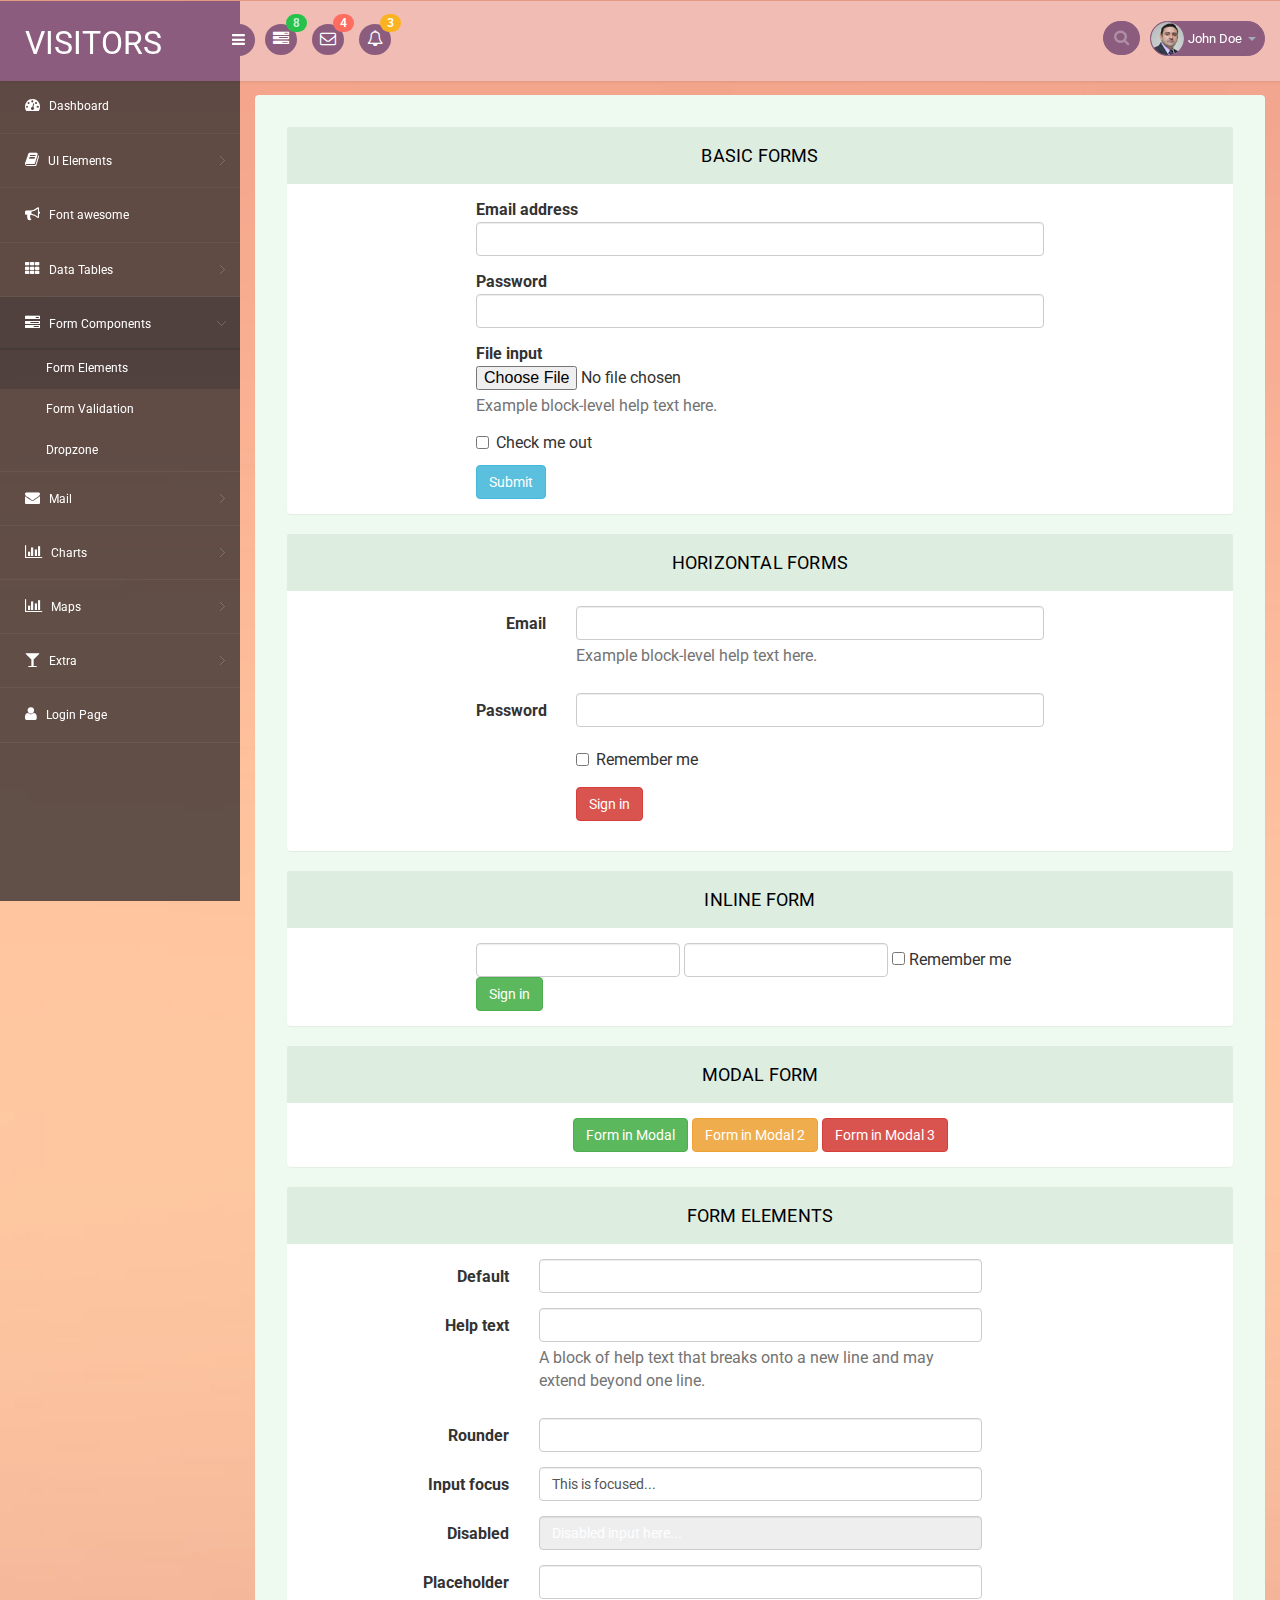
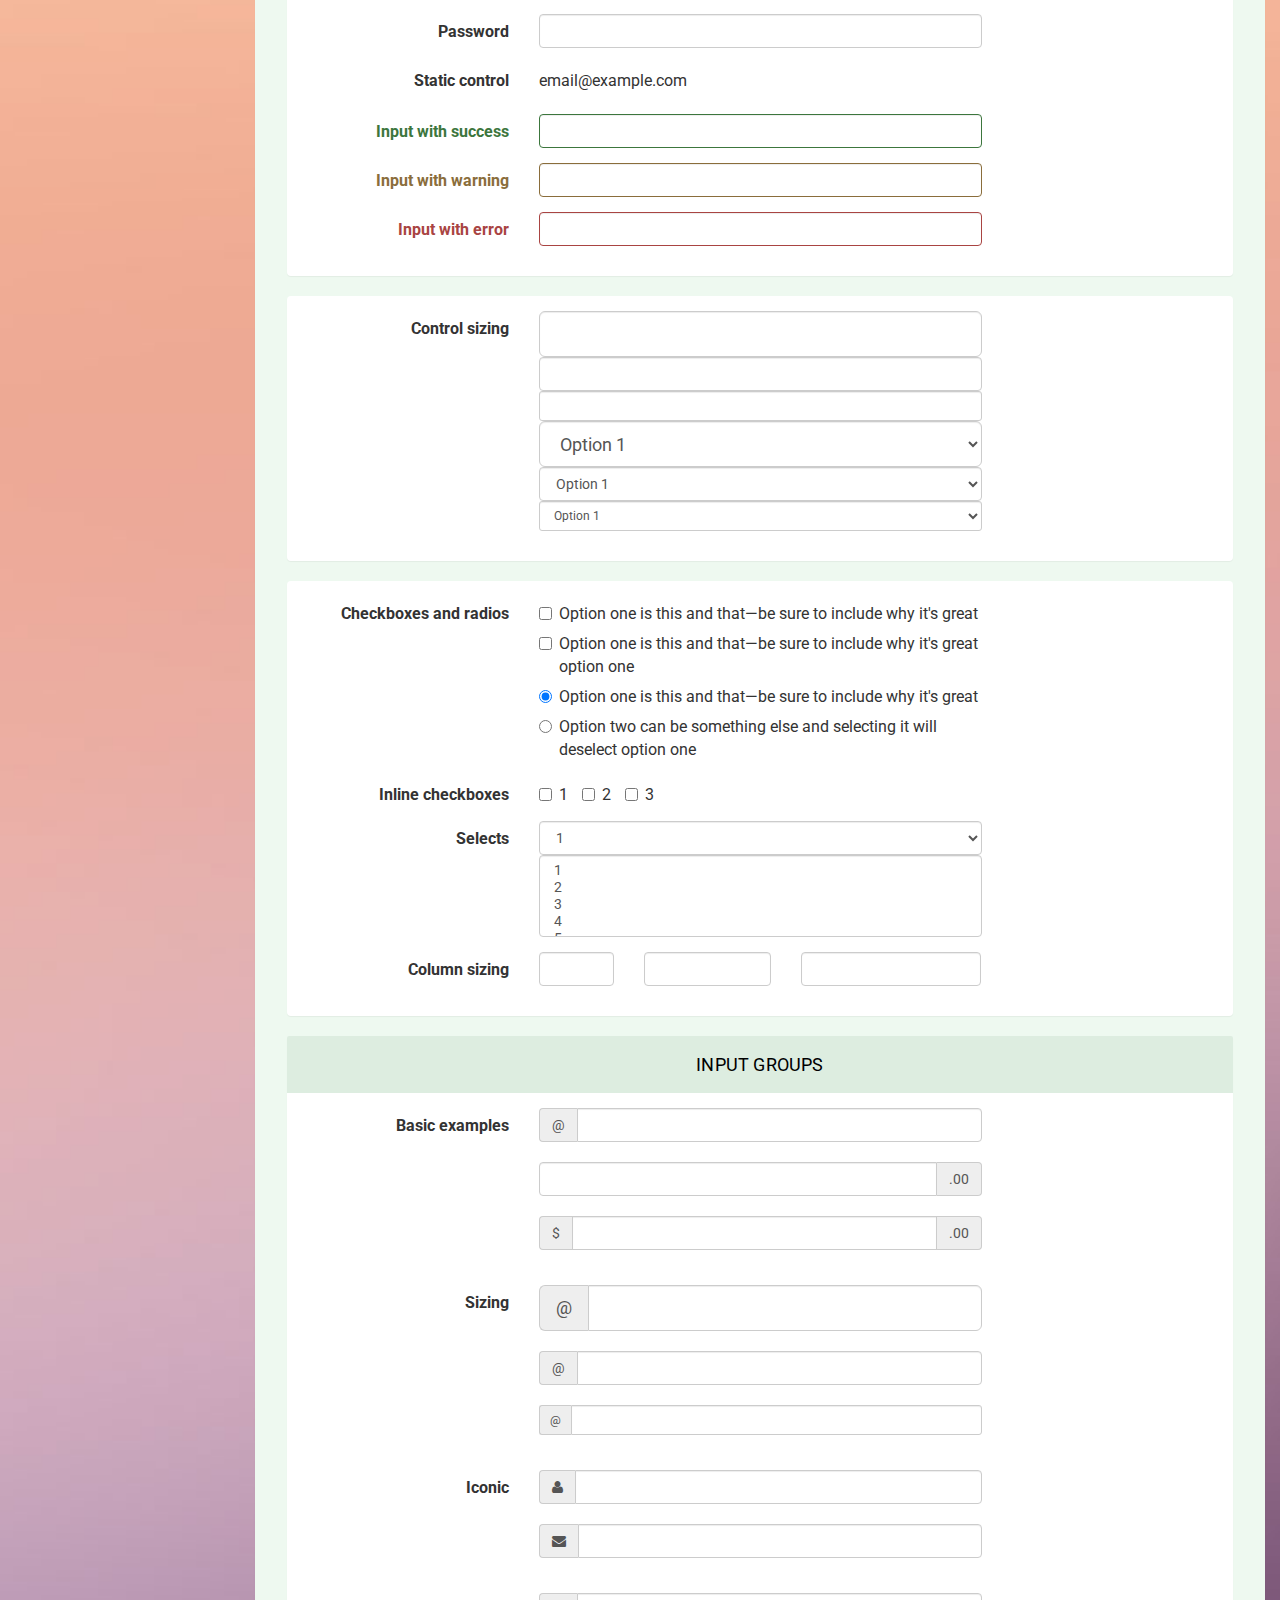
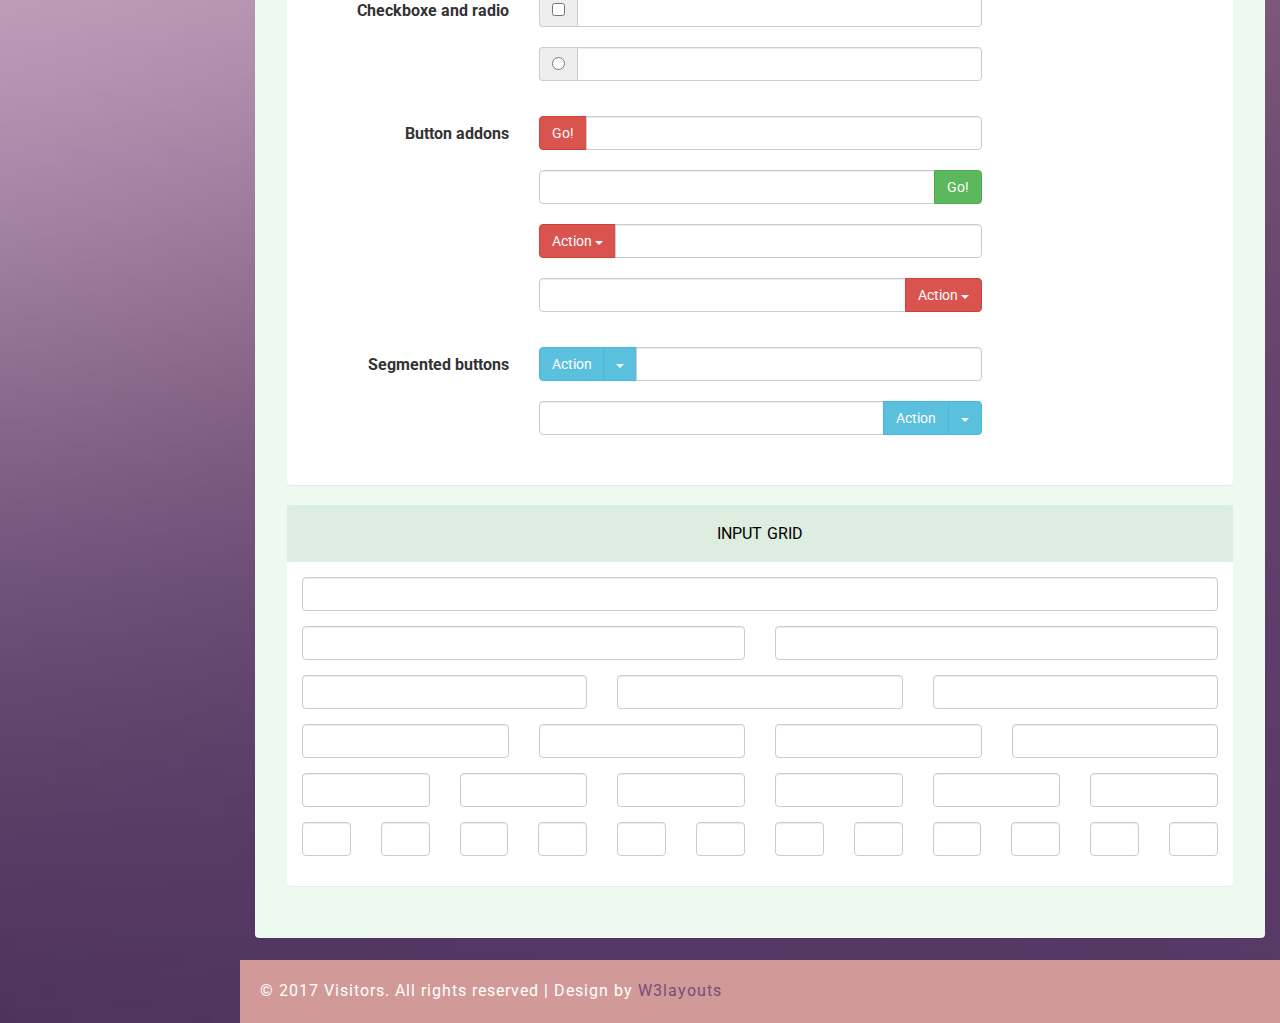
<file: Admin/Admin_Layout/form_component.html>
<!--A Design by W3layouts
Author: W3layout
Author URL: http://w3layouts.com
License: Creative Commons Attribution 3.0 Unported
License URL: http://creativecommons.org/licenses/by/3.0/
-->
<!DOCTYPE html>
<head>
<title>Visitors an Admin Panel Category Bootstrap Responsive Website Template | Form_component :: w3layouts</title>
<meta name="viewport" content="width=device-width, initial-scale=1">
<meta http-equiv="Content-Type" content="text/html; charset=utf-8" />
<meta name="keywords" content="Visitors Responsive web template, Bootstrap Web Templates, Flat Web Templates, Android Compatible web template, 
Smartphone Compatible web template, free webdesigns for Nokia, Samsung, LG, SonyEricsson, Motorola web design" />
<script type="application/x-javascript"> addEventListener("load", function() { setTimeout(hideURLbar, 0); }, false); function hideURLbar(){ window.scrollTo(0,1); } </script>
<!-- bootstrap-css -->
<link rel="stylesheet" href="css/bootstrap.min.css" >
<!-- //bootstrap-css -->
<!-- Custom CSS -->
<link href="css/style.css" rel='stylesheet' type='text/css' />
<link href="css/style-responsive.css" rel="stylesheet"/>
<!-- font CSS -->
<link href='//fonts.googleapis.com/css?family=Roboto:400,100,100italic,300,300italic,400italic,500,500italic,700,700italic,900,900italic' rel='stylesheet' type='text/css'>
<!-- font-awesome icons -->
<link rel="stylesheet" href="css/font.css" type="text/css"/>
<link href="css/font-awesome.css" rel="stylesheet"> 
<!-- //font-awesome icons -->
<script src="js/jquery2.0.3.min.js"></script>
</head>
<body>
<section id="container">
<!--header start-->
<header class="header fixed-top clearfix">
<!--logo start-->
<div class="brand">

    <a href="index.html" class="logo">
        VISITORS
    </a>
    <div class="sidebar-toggle-box">
        <div class="fa fa-bars"></div>
    </div>
</div>
<!--logo end-->

<div class="nav notify-row" id="top_menu">
    <!--  notification start -->
    <ul class="nav top-menu">
        <!-- settings start -->
        <li class="dropdown">
            <a data-toggle="dropdown" class="dropdown-toggle" href="#">
                <i class="fa fa-tasks"></i>
                <span class="badge bg-success">8</span>
            </a>
            <ul class="dropdown-menu extended tasks-bar">
                <li>
                    <p class="">You have 8 pending tasks</p>
                </li>
                <li>
                    <a href="#">
                        <div class="task-info clearfix">
                            <div class="desc pull-left">
                                <h5>Target Sell</h5>
                                <p>25% , Deadline  12 June’13</p>
                            </div>
                                    <span class="notification-pie-chart pull-right" data-percent="45">
                            <span class="percent"></span>
                            </span>
                        </div>
                    </a>
                </li>
                <li>
                    <a href="#">
                        <div class="task-info clearfix">
                            <div class="desc pull-left">
                                <h5>Product Delivery</h5>
                                <p>45% , Deadline  12 June’13</p>
                            </div>
                                    <span class="notification-pie-chart pull-right" data-percent="78">
                            <span class="percent"></span>
                            </span>
                        </div>
                    </a>
                </li>
                <li>
                    <a href="#">
                        <div class="task-info clearfix">
                            <div class="desc pull-left">
                                <h5>Payment collection</h5>
                                <p>87% , Deadline  12 June’13</p>
                            </div>
                                    <span class="notification-pie-chart pull-right" data-percent="60">
                            <span class="percent"></span>
                            </span>
                        </div>
                    </a>
                </li>
                <li>
                    <a href="#">
                        <div class="task-info clearfix">
                            <div class="desc pull-left">
                                <h5>Target Sell</h5>
                                <p>33% , Deadline  12 June’13</p>
                            </div>
                                    <span class="notification-pie-chart pull-right" data-percent="90">
                            <span class="percent"></span>
                            </span>
                        </div>
                    </a>
                </li>

                <li class="external">
                    <a href="#">See All Tasks</a>
                </li>
            </ul>
        </li>
        <!-- settings end -->
        <!-- inbox dropdown start-->
        <li id="header_inbox_bar" class="dropdown">
            <a data-toggle="dropdown" class="dropdown-toggle" href="#">
                <i class="fa fa-envelope-o"></i>
                <span class="badge bg-important">4</span>
            </a>
            <ul class="dropdown-menu extended inbox">
                <li>
                    <p class="red">You have 4 Mails</p>
                </li>
                <li>
                    <a href="#">
                        <span class="photo"><img alt="avatar" src="images/3.png"></span>
                                <span class="subject">
                                <span class="from">Jonathan Smith</span>
                                <span class="time">Just now</span>
                                </span>
                                <span class="message">
                                    Hello, this is an example msg.
                                </span>
                    </a>
                </li>
                <li>
                    <a href="#">
                        <span class="photo"><img alt="avatar" src="images/1.png"></span>
                                <span class="subject">
                                <span class="from">Jane Doe</span>
                                <span class="time">2 min ago</span>
                                </span>
                                <span class="message">
                                    Nice admin template
                                </span>
                    </a>
                </li>
                <li>
                    <a href="#">
                        <span class="photo"><img alt="avatar" src="images/3.png"></span>
                                <span class="subject">
                                <span class="from">Tasi sam</span>
                                <span class="time">2 days ago</span>
                                </span>
                                <span class="message">
                                    This is an example msg.
                                </span>
                    </a>
                </li>
                <li>
                    <a href="#">
                        <span class="photo"><img alt="avatar" src="images/2.png"></span>
                                <span class="subject">
                                <span class="from">Mr. Perfect</span>
                                <span class="time">2 hour ago</span>
                                </span>
                                <span class="message">
                                    Hi there, its a test
                                </span>
                    </a>
                </li>
                <li>
                    <a href="#">See all messages</a>
                </li>
            </ul>
        </li>
        <!-- inbox dropdown end -->
        <!-- notification dropdown start-->
        <li id="header_notification_bar" class="dropdown">
            <a data-toggle="dropdown" class="dropdown-toggle" href="#">

                <i class="fa fa-bell-o"></i>
                <span class="badge bg-warning">3</span>
            </a>
            <ul class="dropdown-menu extended notification">
                <li>
                    <p>Notifications</p>
                </li>
                <li>
                    <div class="alert alert-info clearfix">
                        <span class="alert-icon"><i class="fa fa-bolt"></i></span>
                        <div class="noti-info">
                            <a href="#"> Server #1 overloaded.</a>
                        </div>
                    </div>
                </li>
                <li>
                    <div class="alert alert-danger clearfix">
                        <span class="alert-icon"><i class="fa fa-bolt"></i></span>
                        <div class="noti-info">
                            <a href="#"> Server #2 overloaded.</a>
                        </div>
                    </div>
                </li>
                <li>
                    <div class="alert alert-success clearfix">
                        <span class="alert-icon"><i class="fa fa-bolt"></i></span>
                        <div class="noti-info">
                            <a href="#"> Server #3 overloaded.</a>
                        </div>
                    </div>
                </li>

            </ul>
        </li>
        <!-- notification dropdown end -->
    </ul>
    <!--  notification end -->
</div>
<div class="top-nav clearfix">
    <!--search & user info start-->
    <ul class="nav pull-right top-menu">
        <li>
            <input type="text" class="form-control search" placeholder=" Search">
        </li>
        <!-- user login dropdown start-->
        <li class="dropdown">
            <a data-toggle="dropdown" class="dropdown-toggle" href="#">
                <img alt="" src="images/2.png">
                <span class="username">John Doe</span>
                <b class="caret"></b>
            </a>
            <ul class="dropdown-menu extended logout">
                <li><a href="#"><i class=" fa fa-suitcase"></i>Profile</a></li>
                <li><a href="#"><i class="fa fa-cog"></i> Settings</a></li>
                <li><a href="login.html"><i class="fa fa-key"></i> Log Out</a></li>
            </ul>
        </li>
        <!-- user login dropdown end -->
       
    </ul>
    <!--search & user info end-->
</div>
</header>
<!--header end-->
<!--sidebar start-->
<aside>
    <div id="sidebar" class="nav-collapse">
        <!-- sidebar menu start-->
        <div class="leftside-navigation">
            <ul class="sidebar-menu" id="nav-accordion">
                <li>
                    <a href="index.html">
                        <i class="fa fa-dashboard"></i>
                        <span>Dashboard</span>
                    </a>
                </li>
                
                <li class="sub-menu">
                    <a href="javascript:;">
                        <i class="fa fa-book"></i>
                        <span>UI Elements</span>
                    </a>
                    <ul class="sub">
						<li><a href="typography.html">Typography</a></li>
						<li><a href="glyphicon.html">glyphicon</a></li>
                        <li><a href="grids.html">Grids</a></li>
                    </ul>
                </li>
                <li>
                    <a href="fontawesome.html">
                        <i class="fa fa-bullhorn"></i>
                        <span>Font awesome </span>
                    </a>
                </li>
                <li class="sub-menu">
                    <a href="javascript:;">
                        <i class="fa fa-th"></i>
                        <span>Data Tables</span>
                    </a>
                    <ul class="sub">
                        <li><a href="basic_table.html">Basic Table</a></li>
                        <li><a href="responsive_table.html">Responsive Table</a></li>
                    </ul>
                </li>
                <li class="sub-menu">
                    <a class="active" href="javascript:;">
                        <i class="fa fa-tasks"></i>
                        <span>Form Components</span>
                    </a>
                    <ul class="sub">
                        <li><a class="active" href="form_component.html">Form Elements</a></li>
                        <li><a href="form_validation.html">Form Validation</a></li>
						<li><a href="dropzone.html">Dropzone</a></li>
                    </ul>
                </li>
                <li class="sub-menu">
                    <a href="javascript:;">
                        <i class="fa fa-envelope"></i>
                        <span>Mail </span>
                    </a>
                    <ul class="sub">
                        <li><a href="mail.html">Inbox</a></li>
                        <li><a href="mail_compose.html">Compose Mail</a></li>
                    </ul>
                </li>
                <li class="sub-menu">
                    <a href="javascript:;">
                        <i class=" fa fa-bar-chart-o"></i>
                        <span>Charts</span>
                    </a>
                    <ul class="sub">
                        <li><a href="chartjs.html">Chart js</a></li>
                        <li><a href="flot_chart.html">Flot Charts</a></li>
                    </ul>
                </li>
                <li class="sub-menu">
                    <a href="javascript:;">
                        <i class=" fa fa-bar-chart-o"></i>
                        <span>Maps</span>
                    </a>
                    <ul class="sub">
                        <li><a href="google_map.html">Google Map</a></li>
                        <li><a href="vector_map.html">Vector Map</a></li>
                    </ul>
                </li>
                <li class="sub-menu">
                    <a href="javascript:;">
                        <i class="fa fa-glass"></i>
                        <span>Extra</span>
                    </a>
                    <ul class="sub">
                        <li><a href="gallery.html">Gallery</a></li>
						<li><a href="404.html">404 Error</a></li>
                        <li><a href="registration.html">Registration</a></li>
                    </ul>
                </li>
                <li>
                    <a href="login.html">
                        <i class="fa fa-user"></i>
                        <span>Login Page</span>
                    </a>
                </li>
            </ul>            </div>
        <!-- sidebar menu end-->
    </div>
</aside>
<!--sidebar end-->
<!--main content start-->
<section id="main-content">
	<section class="wrapper">
	<div class="form-w3layouts">
        <!-- page start-->
        <!-- page start-->
        <div class="row">
            <div class="col-lg-12">
                    <section class="panel">
                        <header class="panel-heading">
                            Basic Forms
                        </header>
                        <div class="panel-body">
                            <div class="position-center">
                                <form role="form">
                                <div class="form-group">
                                    <label for="exampleInputEmail1">Email address</label>
                                    <input type="email" class="form-control" id="exampleInputEmail1" placeholder="Enter email">
                                </div>
                                <div class="form-group">
                                    <label for="exampleInputPassword1">Password</label>
                                    <input type="password" class="form-control" id="exampleInputPassword1" placeholder="Password">
                                </div>
                                <div class="form-group">
                                    <label for="exampleInputFile">File input</label>
                                    <input type="file" id="exampleInputFile">
                                    <p class="help-block">Example block-level help text here.</p>
                                </div>
                                <div class="checkbox">
                                    <label>
                                        <input type="checkbox"> Check me out
                                    </label>
                                </div>
                                <button type="submit" class="btn btn-info">Submit</button>
                            </form>
                            </div>

                        </div>
                    </section>

            </div>
            <div class="col-lg-12">
                <section class="panel">
                    <header class="panel-heading">
                        Horizontal Forms
                    </header>
                    <div class="panel-body">
                        <div class="position-center">
                            <form class="form-horizontal" role="form">
                            <div class="form-group">
                                <label for="inputEmail1" class="col-lg-2 col-sm-2 control-label">Email</label>
                                <div class="col-lg-10">
                                    <input type="email" class="form-control" id="inputEmail1" placeholder="Email">
                                    <p class="help-block">Example block-level help text here.</p>
                                </div>
                            </div>
                            <div class="form-group">
                                <label for="inputPassword1" class="col-lg-2 col-sm-2 control-label">Password</label>
                                <div class="col-lg-10">
                                    <input type="password" class="form-control" id="inputPassword1" placeholder="Password">
                                </div>
                            </div>
                            <div class="form-group">
                                <div class="col-lg-offset-2 col-lg-10">
                                    <div class="checkbox">
                                        <label>
                                            <input type="checkbox"> Remember me
                                        </label>
                                    </div>
                                </div>
                            </div>
                            <div class="form-group">
                                <div class="col-lg-offset-2 col-lg-10">
                                    <button type="submit" class="btn btn-danger">Sign in</button>
                                </div>
                            </div>
                        </form>
                        </div>
                    </div>
                </section>

            </div>
        </div>
        <div class="row">
            <div class="col-lg-12">
                <section class="panel">
                    <header class="panel-heading">
                        Inline form
                    </header>
                    <div class="panel-body">
                        <div class="position-center">
                            <form class="form-inline" role="form">
                            <div class="form-group">
                                <label class="sr-only" for="exampleInputEmail2">Email address</label>
                                <input type="email" class="form-control" id="exampleInputEmail2" placeholder="Enter email">
                            </div>
                            <div class="form-group">
                                <label class="sr-only" for="exampleInputPassword2">Password</label>
                                <input type="password" class="form-control" id="exampleInputPassword2" placeholder="Password">
                            </div>
                            <div class="checkbox">
                                <label>
                                    <input type="checkbox"> Remember me
                                </label>
                            </div>
                            <button type="submit" class="btn btn-success">Sign in</button>
                        </form>
                        </div>
                    </div>
                </section>

            </div>
        </div>

        <div class="row">
            <div class="col-lg-12">
                <section class="panel">
                    <header class="panel-heading">
                        Modal form
                    </header>
                    <div class="panel-body">
                        <div class="position-center ">
                            <div class="text-center">
                                <a href="#myModal" data-toggle="modal" class="btn btn-success">
                                    Form in Modal
                                </a>
                                <a href="#myModal-1" data-toggle="modal" class="btn btn-warning">
                                    Form in Modal 2
                                </a>
                                <a href="#myModal-2" data-toggle="modal" class="btn btn-danger">
                                    Form in Modal 3
                                </a>
                            </div>

                            <div aria-hidden="true" aria-labelledby="myModalLabel" role="dialog" tabindex="-1" id="myModal" class="modal fade">
                            <div class="modal-dialog">
                                <div class="modal-content">
                                    <div class="modal-header">
                                        <button aria-hidden="true" data-dismiss="modal" class="close" type="button">×</button>
                                        <h4 class="modal-title">Form Tittle</h4>
                                    </div>
                                    <div class="modal-body">

                                        <form role="form">
                                            <div class="form-group">
                                                <label for="exampleInputEmail1">Email address</label>
                                                <input type="email" class="form-control" id="exampleInputEmail3" placeholder="Enter email">
                                            </div>
                                            <div class="form-group">
                                                <label for="exampleInputPassword1">Password</label>
                                                <input type="password" class="form-control" id="exampleInputPassword3" placeholder="Password">
                                            </div>
                                            <div class="form-group">
                                                <label for="exampleInputFile">File input</label>
                                                <input type="file" id="exampleInputFile3">
                                                <p class="help-block">Example block-level help text here.</p>
                                            </div>
                                            <div class="checkbox">
                                                <label>
                                                    <input type="checkbox"> Check me out
                                                </label>
                                            </div>
                                            <button type="submit" class="btn btn-default">Submit</button>
                                        </form>
                                    </div>
                                </div>
                            </div>
                        </div>
                            <div aria-hidden="true" aria-labelledby="myModalLabel" role="dialog" tabindex="-1" id="myModal-1" class="modal fade">
                            <div class="modal-dialog">
                                <div class="modal-content">
                                    <div class="modal-header">
                                        <button aria-hidden="true" data-dismiss="modal" class="close" type="button">×</button>
                                        <h4 class="modal-title">Form Tittle</h4>
                                    </div>
                                    <div class="modal-body">

                                        <form class="form-horizontal" role="form">
                                            <div class="form-group">
                                                <label for="inputEmail1" class="col-lg-2 col-sm-2 control-label">Email</label>
                                                <div class="col-lg-10">
                                                    <input type="email" class="form-control" id="inputEmail4" placeholder="Email">
                                                </div>
                                            </div>
                                            <div class="form-group">
                                                <label for="inputPassword1" class="col-lg-2 col-sm-2 control-label">Password</label>
                                                <div class="col-lg-10">
                                                    <input type="password" class="form-control" id="inputPassword4" placeholder="Password">
                                                </div>
                                            </div>
                                            <div class="form-group">
                                                <div class="col-lg-offset-2 col-lg-10">
                                                    <div class="checkbox">
                                                        <label>
                                                            <input type="checkbox"> Remember me
                                                        </label>
                                                    </div>
                                                </div>
                                            </div>
                                            <div class="form-group">
                                                <div class="col-lg-offset-2 col-lg-10">
                                                    <button type="submit" class="btn btn-default">Sign in</button>
                                                </div>
                                            </div>
                                        </form>

                                    </div>

                                </div>
                            </div>
                        </div>
                            <div aria-hidden="true" aria-labelledby="myModalLabel" role="dialog" tabindex="-1" id="myModal-2" class="modal fade">
                            <div class="modal-dialog">
                                <div class="modal-content">
                                    <div class="modal-header">
                                        <button aria-hidden="true" data-dismiss="modal" class="close" type="button">×</button>
                                        <h4 class="modal-title">Form Tittle</h4>
                                    </div>
                                    <div class="modal-body">
                                        <form class="form-inline" role="form">
                                            <div class="form-group">
                                                <label class="sr-only" for="exampleInputEmail2">Email address</label>
                                                <input type="email" class="form-control sm-input" id="exampleInputEmail5" placeholder="Enter email">
                                            </div>
                                            <div class="form-group">
                                                <label class="sr-only" for="exampleInputPassword2">Password</label>
                                                <input type="password" class="form-control sm-input" id="exampleInputPassword5" placeholder="Password">
                                            </div>
                                            <div class="checkbox">
                                                <label>
                                                    <input type="checkbox"> Remember me
                                                </label>
                                            </div>
                                            <button type="submit" class="btn btn-default">Sign in</button>
                                        </form>

                                    </div>

                                </div>
                            </div>
                        </div>

                        </div>
                    </div>
                </section>
            </div>
        </div>

        <div class="row">
        <div class="col-lg-12">
        <section class="panel">
            <header class="panel-heading">
                Form Elements
            </header>
            <div class="panel-body">
                <form class="form-horizontal bucket-form" method="get">
                    <div class="form-group">
                        <label class="col-sm-3 control-label">Default</label>
                        <div class="col-sm-6">
                            <input type="text" class="form-control">
                        </div>
                    </div>
                    <div class="form-group">
                        <label class="col-sm-3 control-label">Help text</label>
                        <div class="col-sm-6">
                            <input type="text" class="form-control">
                            <span class="help-block">A block of help text that breaks onto a new line and may extend beyond one line.</span>
                        </div>
                    </div>
                    <div class="form-group">
                        <label class="col-sm-3 control-label">Rounder</label>
                        <div class="col-sm-6">
                            <input type="text" class="form-control round-input">
                        </div>
                    </div>
                    <div class="form-group">
                        <label class="col-sm-3 control-label">Input focus</label>
                        <div class="col-sm-6">
                            <input class="form-control" id="focusedInput" type="text" value="This is focused...">
                        </div>
                    </div>
                    <div class="form-group">
                        <label class="col-sm-3 control-label">Disabled</label>
                        <div class="col-sm-6">
                            <input class="form-control" id="disabledInput" type="text" placeholder="Disabled input here..." disabled="">
                        </div>
                    </div>
                    <div class="form-group">
                        <label class="col-sm-3 control-label">Placeholder</label>
                        <div class="col-sm-6">
                            <input type="text" class="form-control" placeholder="placeholder">
                        </div>
                    </div>
                    <div class="form-group">
                        <label class="col-sm-3 control-label">Password</label>
                        <div class="col-sm-6">
                            <input type="password" class="form-control" placeholder="">
                        </div>
                    </div>
                    <div class="form-group">
                        <label class=" col-sm-3 control-label">Static control</label>
                        <div class="col-lg-6">
                            <p class="form-control-static">email@example.com</p>
                        </div>
                    </div>
                    <div class="form-group has-success">
                        <label class="col-sm-3 control-label col-lg-3" for="inputSuccess">Input with success</label>
                        <div class="col-lg-6">
                            <input type="text" class="form-control" id="inputSuccess">
                        </div>
                    </div>
                    <div class="form-group has-warning">
                        <label class="col-sm-3 control-label col-lg-3" for="inputWarning">Input with warning</label>
                        <div class="col-lg-6">
                            <input type="text" class="form-control" id="inputWarning">
                        </div>
                    </div>
                    <div class="form-group has-error">
                        <label class="col-sm-3 control-label col-lg-3" for="inputError">Input with error</label>
                        <div class="col-lg-6">
                            <input type="text" class="form-control" id="inputError">
                        </div>
                    </div>
                </form>
            </div>
        </section>

        <section class="panel">
            <div class="panel-body">
                <form class="form-horizontal bucket-form" method="get">
                    <div class="form-group">
                        <label class="col-sm-3 control-label col-lg-3" for="inputSuccess">Control sizing</label>
                        <div class="col-lg-6">
                            <input class="form-control input-lg m-bot15" type="text" placeholder=".input-lg">
                            <input class="form-control m-bot15" type="text" placeholder="Default input">
                            <input class="form-control input-sm m-bot15" type="text" placeholder=".input-sm">

                            <select class="form-control input-lg m-bot15">
                                <option>Option 1</option>
                                <option>Option 2</option>
                                <option>Option 3</option>
                            </select>
                            <select class="form-control m-bot15">
                                <option>Option 1</option>
                                <option>Option 2</option>
                                <option>Option 3</option>
                            </select>
                            <select class="form-control input-sm m-bot15">
                                <option>Option 1</option>
                                <option>Option 2</option>
                                <option>Option 3</option>
                            </select>
                        </div>
                    </div>
                </form>
            </div>
        </section>
        <section class="panel">
            <div class="panel-body">
                <form class="form-horizontal bucket-form" method="get">
                    <div class="form-group">
                        <label class="col-sm-3 control-label col-lg-3" for="inputSuccess">Checkboxes and radios</label>
                        <div class="col-lg-6">
                            <div class="checkbox">
                                <label>
                                    <input type="checkbox" value="">
                                    Option one is this and that—be sure to include why it's great
                                </label>
                            </div>

                            <div class="checkbox">
                                <label>
                                    <input type="checkbox" value="">
                                    Option one is this and that—be sure to include why it's great option one
                                </label>
                            </div>

                            <div class="radio">
                                <label>
                                    <input type="radio" name="optionsRadios" id="optionsRadios1" value="option1" checked="">
                                    Option one is this and that—be sure to include why it's great
                                </label>
                            </div>
                            <div class="radio">
                                <label>
                                    <input type="radio" name="optionsRadios" id="optionsRadios2" value="option2">
                                    Option two can be something else and selecting it will deselect option one
                                </label>
                            </div>

                        </div>
                    </div>
                    <div class="form-group">
                        <label class="col-sm-3 control-label col-lg-3" for="inputSuccess">Inline checkboxes</label>
                        <div class="col-lg-6">
                            <label class="checkbox-inline">
                                <input type="checkbox" id="inlineCheckbox1" value="option1"> 1
                            </label>
                            <label class="checkbox-inline">
                                <input type="checkbox" id="inlineCheckbox2" value="option2"> 2
                            </label>
                            <label class="checkbox-inline">
                                <input type="checkbox" id="inlineCheckbox3" value="option3"> 3
                            </label>

                        </div>
                    </div>
                    <div class="form-group">
                        <label class="col-sm-3 control-label col-lg-3" for="inputSuccess">Selects</label>
                        <div class="col-lg-6">
                            <select class="form-control m-bot15">
                                <option>1</option>
                                <option>2</option>
                                <option>3</option>
                                <option>4</option>
                                <option>5</option>
                            </select>

                            <select multiple="" class="form-control">
                                <option>1</option>
                                <option>2</option>
                                <option>3</option>
                                <option>4</option>
                                <option>5</option>
                            </select>
                        </div>
                    </div>

                    <div class="form-group">
                        <label class="col-sm-3 control-label col-lg-3" for="inputSuccess">Column sizing</label>
                        <div class="col-lg-8">
                            <div class="row">
                                <div class="col-lg-2">
                                    <input type="text" class="form-control" placeholder=".col-lg-2">
                                </div>
                                <div class="col-lg-3">
                                    <input type="text" class="form-control" placeholder=".col-lg-3">
                                </div>
                                <div class="col-lg-4">
                                    <input type="text" class="form-control" placeholder=".col-lg-4">
                                </div>
                            </div>

                        </div>
                    </div>

                </form>
            </div>
        </section>

        <section class="panel">
            <header class="panel-heading">
                Input groups
            </header>
            <div class="panel-body">
                <form class="form-horizontal bucket-form" method="get">
                    <div class="form-group">
                        <label class="col-sm-3 control-label col-lg-3">Basic examples</label>
                        <div class="col-lg-6">
                            <div class="input-group m-bot15">
                                <span class="input-group-addon btn-success">@</span>
                                <input type="text" class="form-control" placeholder="Username">
                            </div>

                            <div class="input-group m-bot15">
                                <input type="text" class="form-control">
                                <span class="input-group-addon btn-warning">.00</span>
                            </div>

                            <div class="input-group m-bot15">
                                <span class="input-group-addon">$</span>
                                <input type="text" class="form-control">
                                <span class="input-group-addon ">.00</span>
                            </div>
                        </div>
                    </div>
                    <div class="form-group">
                        <label class="col-sm-3 control-label col-lg-3">Sizing</label>
                        <div class="col-lg-6">
                            <div class="input-group input-group-lg m-bot15">
                                <span class="input-group-addon btn-danger">@</span>
                                <input type="text" class="form-control input-lg" placeholder="Username">
                            </div>

                            <div class="input-group m-bot15">
                                <span class="input-group-addon">@</span>
                                <input type="text" class="form-control" placeholder="Username">
                            </div>

                            <div class="input-group input-group-sm m-bot15">
                                <span class="input-group-addon">@</span>
                                <input type="text" class="form-control" placeholder="Username">
                            </div>

                        </div>
                    </div>
                    <div class="form-group">
                        <label class="col-sm-3 control-label col-lg-3">Iconic</label>
                        <div class="col-lg-6">
                            <div class="input-group m-bot15">
                                <span class="input-group-addon btn-white"><i class="fa fa-user"></i></span>
                                <input type="text" class="form-control" placeholder="Username">
                            </div>
                            <div class="input-group m-bot15">
                                <span class="input-group-addon btn-white"><i class="fa fa-envelope"></i></span>
                                <input type="text" class="form-control" placeholder="Email">
                            </div>
                        </div>
                    </div>
                    <div class="form-group">
                        <label class="col-sm-3 control-label col-lg-3">Checkboxe and radio</label>
                        <div class="col-lg-6">
                            <div class="input-group m-bot15">
                                              <span class="input-group-addon">
                                                <input type="checkbox">
                                              </span>
                                <input type="text" class="form-control">
                            </div>

                            <div class="input-group m-bot15">
                                              <span class="input-group-addon">
                                                <input type="radio">
                                              </span>
                                <input type="text" class="form-control">
                            </div>

                        </div>
                    </div>
                    <div class="form-group">
                        <label class="col-sm-3 control-label col-lg-3">Button addons</label>
                        <div class="col-lg-6">
                            <div class="input-group m-bot15">
                                              <span class="input-group-btn">
                                                <button class="btn btn-danger" type="button">Go!</button>
                                              </span>
                                <input type="text" class="form-control">
                            </div>

                            <div class="input-group m-bot15">
                                <input type="text" class="form-control">
                                              <span class="input-group-btn">
                                                <button class="btn btn-success" type="button">Go!</button>
                                              </span>
                            </div>

                            <div class="input-group m-bot15">
                                <div class="input-group-btn">
                                    <button type="button" class="btn btn-danger dropdown-toggle" data-toggle="dropdown">Action <span class="caret"></span></button>
                                    <ul class="dropdown-menu">
                                        <li><a href="#">Action</a></li>
                                        <li><a href="#">Another action</a></li>
                                        <li><a href="#">Something else here</a></li>
                                        <li class="divider"></li>
                                        <li><a href="#">Separated link</a></li>
                                    </ul>
                                </div>
                                <input type="text" class="form-control">
                            </div>
                            <div class="input-group m-bot15">
                                <input type="text" class="form-control">
                                <div class="input-group-btn">
                                    <button type="button" class="btn btn-danger dropdown-toggle" data-toggle="dropdown">Action <span class="caret"></span></button>
                                    <ul class="dropdown-menu pull-right">
                                        <li><a href="#">Action</a></li>
                                        <li><a href="#">Another action</a></li>
                                        <li><a href="#">Something else here</a></li>
                                        <li class="divider"></li>
                                        <li><a href="#">Separated link</a></li>
                                    </ul>
                                </div>
                            </div>

                        </div>
                    </div>

                    <div class="form-group">
                        <label class="col-sm-3 control-label col-lg-3">Segmented buttons</label>
                        <div class="col-lg-6">
                            <div class="input-group m-bot15">
                                <div class="input-group-btn">
                                    <button tabindex="-1" class="btn btn-info" type="button">Action</button>
                                    <button tabindex="-1" data-toggle="dropdown" class="btn btn-info dropdown-toggle" type="button">
                                        <span class="caret"></span>
                                    </button>
                                    <ul role="menu" class="dropdown-menu">
                                        <li><a href="#">Action</a></li>
                                        <li><a href="#">Another action</a></li>
                                        <li><a href="#">Something else here</a></li>
                                        <li class="divider"></li>
                                        <li><a href="#">Separated link</a></li>
                                    </ul>
                                </div>
                                <input type="text" class="form-control">
                            </div>

                            <div class="input-group m-bot15">
                                <input type="text" class="form-control">
                                <div class="input-group-btn">
                                    <button tabindex="-1" class="btn btn-info" type="button">Action</button>
                                    <button tabindex="-1" data-toggle="dropdown" class="btn btn-info dropdown-toggle" type="button">
                                        <span class="caret"></span>
                                    </button>
                                    <ul role="menu" class="dropdown-menu pull-right">
                                        <li><a href="#">Action</a></li>
                                        <li><a href="#">Another action</a></li>
                                        <li><a href="#">Something else here</a></li>
                                        <li class="divider"></li>
                                        <li><a href="#">Separated link</a></li>
                                    </ul>
                                </div>
                            </div>
                        </div>
                    </div>

                </form>
            </div>
        </section>

        </div>
        </div>

        <div class="row">
            <div class="col-md-12">

                <div data-collapsed="0" class="panel">

                    <div class="panel-heading">
                        <div class="panel-title">
                            Input Grid
                        </div>
                    </div>

                    <div class="panel-body">

                        <div class="row">

                            <div class="col-md-12 form-group">
                                <input type="text" placeholder=".col-md-12" class="form-control">
                            </div>

                            <div class="col-md-6 form-group">
                                <input type="text" placeholder=".col-md-6" class="form-control">
                            </div>

                            <div class="col-md-6 form-group">
                                <input type="text" placeholder=".col-md-6" class="form-control">
                            </div>


                            <div class="col-md-4 form-group">
                                <input type="text" placeholder=".col-md-4" class="form-control">
                            </div>

                            <div class="col-md-4 form-group">
                                <input type="text" placeholder=".col-md-4" class="form-control">
                            </div>

                            <div class="col-md-4 form-group">
                                <input type="text" placeholder=".col-md-4" class="form-control">
                            </div>


                            <div class="col-md-3 form-group">
                                <input type="text" placeholder=".col-md-3" class="form-control">
                            </div>

                            <div class="col-md-3 form-group">
                                <input type="text" placeholder=".col-md-3" class="form-control">
                            </div>

                            <div class="col-md-3 form-group">
                                <input type="text" placeholder=".col-md-3" class="form-control">
                            </div>

                            <div class="col-md-3 form-group">
                                <input type="text" placeholder=".col-md-3" class="form-control">
                            </div>


                            <div class="col-md-2 form-group">
                                <input type="text" placeholder=".col-md-2" class="form-control">
                            </div>

                            <div class="col-md-2 form-group">
                                <input type="text" placeholder=".col-md-2" class="form-control">
                            </div>

                            <div class="col-md-2 form-group">
                                <input type="text" placeholder=".col-md-2" class="form-control">
                            </div>

                            <div class="col-md-2 form-group">
                                <input type="text" placeholder=".col-md-2" class="form-control">
                            </div>

                            <div class="col-md-2 form-group">
                                <input type="text" placeholder=".col-md-2" class="form-control">
                            </div>

                            <div class="col-md-2 form-group">
                                <input type="text" placeholder=".col-md-2" class="form-control">
                            </div>


                            <div class="col-md-1 form-group">
                                <input type="text" placeholder=".col-md-1" class="form-control">
                            </div>

                            <div class="col-md-1 form-group">
                                <input type="text" placeholder=".col-md-1" class="form-control">
                            </div>

                            <div class="col-md-1 form-group">
                                <input type="text" placeholder=".col-md-1" class="form-control">
                            </div>

                            <div class="col-md-1 form-group">
                                <input type="text" placeholder=".col-md-1" class="form-control">
                            </div>

                            <div class="col-md-1 form-group">
                                <input type="text" placeholder=".col-md-1" class="form-control">
                            </div>

                            <div class="col-md-1 form-group">
                                <input type="text" placeholder=".col-md-1" class="form-control">
                            </div>

                            <div class="col-md-1 form-group">
                                <input type="text" placeholder=".col-md-1" class="form-control">
                            </div>

                            <div class="col-md-1 form-group">
                                <input type="text" placeholder=".col-md-1" class="form-control">
                            </div>

                            <div class="col-md-1 form-group">
                                <input type="text" placeholder=".col-md-1" class="form-control">
                            </div>

                            <div class="col-md-1 form-group">
                                <input type="text" placeholder=".col-md-1" class="form-control">
                            </div>

                            <div class="col-md-1 form-group">
                                <input type="text" placeholder=".col-md-1" class="form-control">
                            </div>

                            <div class="col-md-1 form-group">
                                <input type="text" placeholder=".col-md-1" class="form-control">
                            </div>
                        </div>

                    </div>

                </div>

            </div>
        </div>


        <!-- page end-->
        </div>
</section>
 <!-- footer -->
		  <div class="footer">
			<div class="wthree-copyright">
			  <p>© 2017 Visitors. All rights reserved | Design by <a href="http://w3layouts.com">W3layouts</a></p>
			</div>
		  </div>
  <!-- / footer -->
</section>

<!--main content end-->
</section>
<script src="js/bootstrap.js"></script>
<script src="js/jquery.dcjqaccordion.2.7.js"></script>
<script src="js/scripts.js"></script>
<script src="js/jquery.slimscroll.js"></script>
<script src="js/jquery.nicescroll.js"></script>
<!--[if lte IE 8]><script language="javascript" type="text/javascript" src="js/flot-chart/excanvas.min.js"></script><![endif]-->
<script src="js/jquery.scrollTo.js"></script>
</body>
</html>
</file>
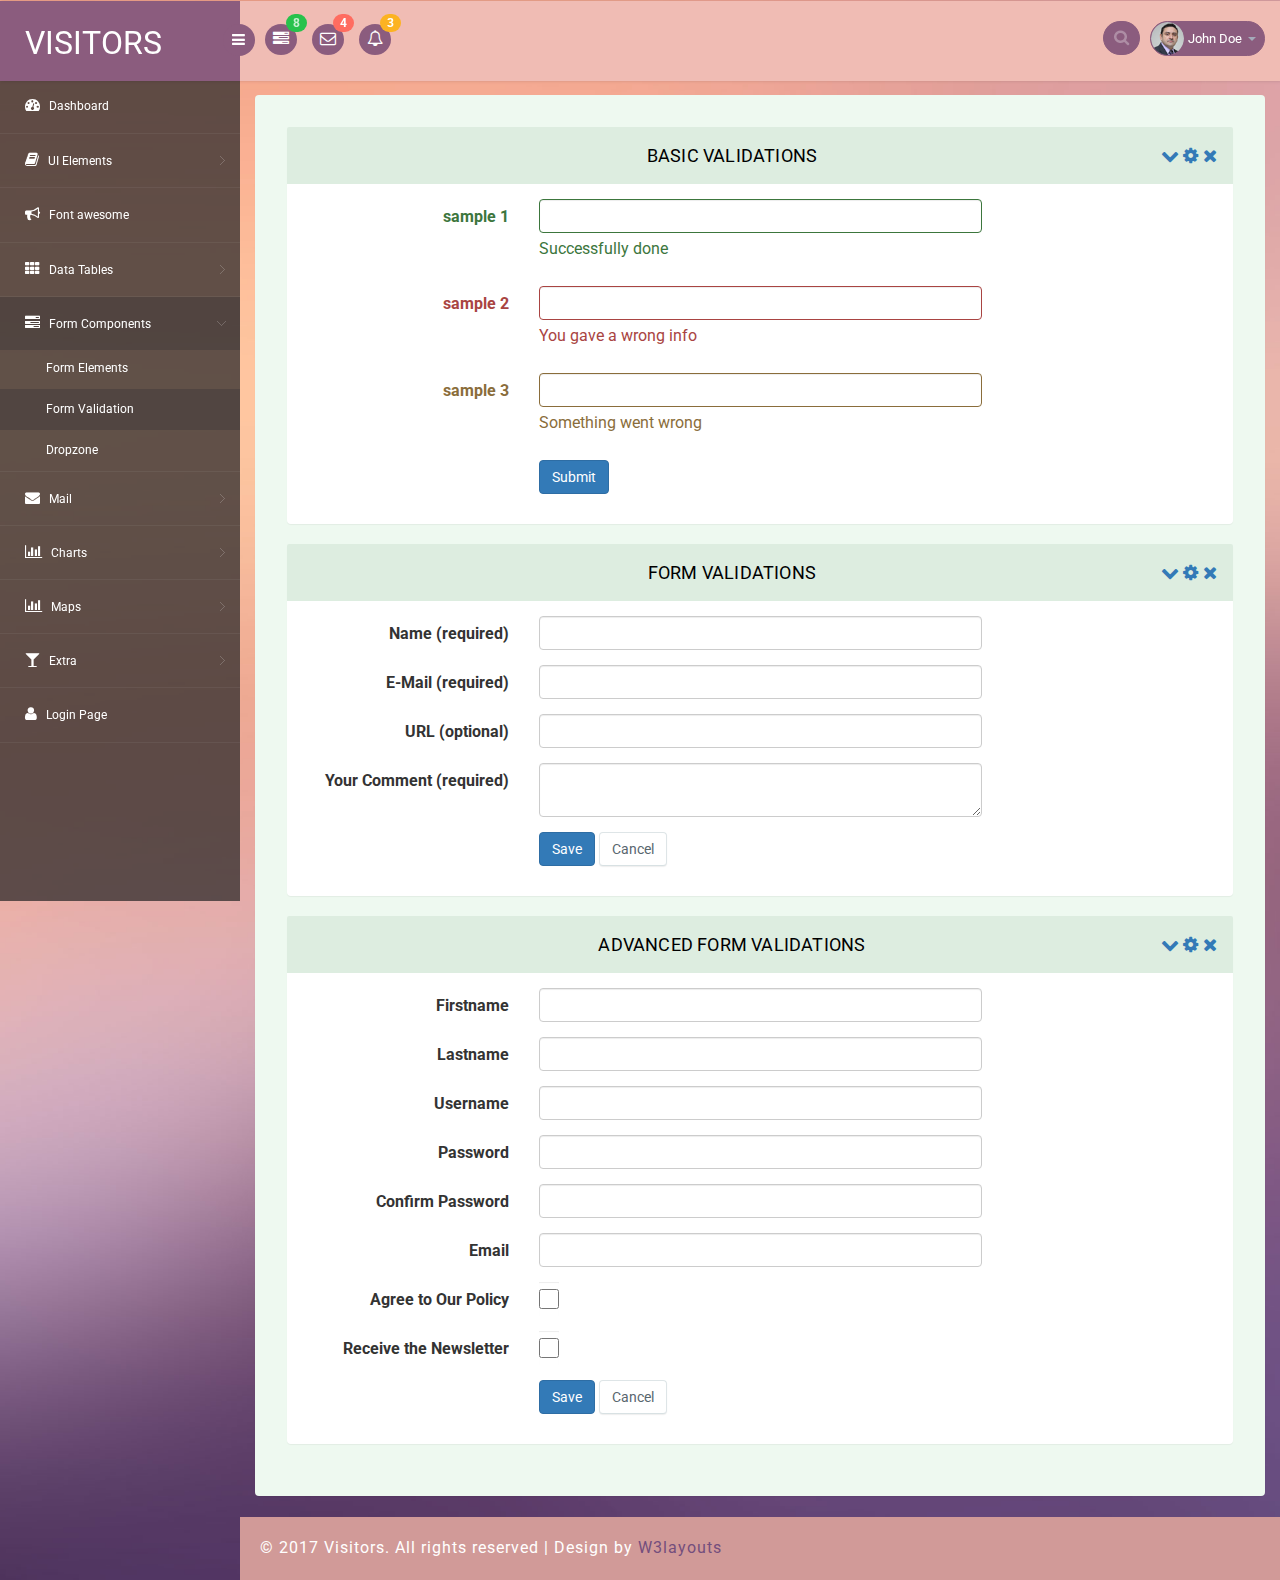
<file: Admin/Admin_Layout/form_validation.html>
<!--A Design by W3layouts
Author: W3layout
Author URL: http://w3layouts.com
License: Creative Commons Attribution 3.0 Unported
License URL: http://creativecommons.org/licenses/by/3.0/
-->
<!DOCTYPE html>
<head>
<title>Visitors an Admin Panel Category Bootstrap Responsive Website Template | Form_validation :: w3layouts</title>
<meta name="viewport" content="width=device-width, initial-scale=1">
<meta http-equiv="Content-Type" content="text/html; charset=utf-8" />
<meta name="keywords" content="Visitors Responsive web template, Bootstrap Web Templates, Flat Web Templates, Android Compatible web template, 
Smartphone Compatible web template, free webdesigns for Nokia, Samsung, LG, SonyEricsson, Motorola web design" />
<script type="application/x-javascript"> addEventListener("load", function() { setTimeout(hideURLbar, 0); }, false); function hideURLbar(){ window.scrollTo(0,1); } </script>
<!-- bootstrap-css -->
<link rel="stylesheet" href="css/bootstrap.min.css" >
<!-- //bootstrap-css -->
<!-- Custom CSS -->
<link href="css/style.css" rel='stylesheet' type='text/css' />
<link href="css/style-responsive.css" rel="stylesheet"/>
<!-- font CSS -->
<link href='//fonts.googleapis.com/css?family=Roboto:400,100,100italic,300,300italic,400italic,500,500italic,700,700italic,900,900italic' rel='stylesheet' type='text/css'>
<!-- font-awesome icons -->
<link rel="stylesheet" href="css/font.css" type="text/css"/>
<link href="css/font-awesome.css" rel="stylesheet"> 
<!-- //font-awesome icons -->
<script src="js/jquery2.0.3.min.js"></script>
</head>
<body>
<section id="container">
<!--header start-->
<header class="header fixed-top clearfix">
<!--logo start-->
<div class="brand">

    <a href="index.html" class="logo">
        VISITORS
    </a>
    <div class="sidebar-toggle-box">
        <div class="fa fa-bars"></div>
    </div>
</div>
<!--logo end-->

<div class="nav notify-row" id="top_menu">
    <!--  notification start -->
    <ul class="nav top-menu">
        <!-- settings start -->
        <li class="dropdown">
            <a data-toggle="dropdown" class="dropdown-toggle" href="#">
                <i class="fa fa-tasks"></i>
                <span class="badge bg-success">8</span>
            </a>
            <ul class="dropdown-menu extended tasks-bar">
                <li>
                    <p class="">You have 8 pending tasks</p>
                </li>
                <li>
                    <a href="#">
                        <div class="task-info clearfix">
                            <div class="desc pull-left">
                                <h5>Target Sell</h5>
                                <p>25% , Deadline  12 June’13</p>
                            </div>
                                    <span class="notification-pie-chart pull-right" data-percent="45">
                            <span class="percent"></span>
                            </span>
                        </div>
                    </a>
                </li>
                <li>
                    <a href="#">
                        <div class="task-info clearfix">
                            <div class="desc pull-left">
                                <h5>Product Delivery</h5>
                                <p>45% , Deadline  12 June’13</p>
                            </div>
                                    <span class="notification-pie-chart pull-right" data-percent="78">
                            <span class="percent"></span>
                            </span>
                        </div>
                    </a>
                </li>
                <li>
                    <a href="#">
                        <div class="task-info clearfix">
                            <div class="desc pull-left">
                                <h5>Payment collection</h5>
                                <p>87% , Deadline  12 June’13</p>
                            </div>
                                    <span class="notification-pie-chart pull-right" data-percent="60">
                            <span class="percent"></span>
                            </span>
                        </div>
                    </a>
                </li>
                <li>
                    <a href="#">
                        <div class="task-info clearfix">
                            <div class="desc pull-left">
                                <h5>Target Sell</h5>
                                <p>33% , Deadline  12 June’13</p>
                            </div>
                                    <span class="notification-pie-chart pull-right" data-percent="90">
                            <span class="percent"></span>
                            </span>
                        </div>
                    </a>
                </li>

                <li class="external">
                    <a href="#">See All Tasks</a>
                </li>
            </ul>
        </li>
        <!-- settings end -->
        <!-- inbox dropdown start-->
        <li id="header_inbox_bar" class="dropdown">
            <a data-toggle="dropdown" class="dropdown-toggle" href="#">
                <i class="fa fa-envelope-o"></i>
                <span class="badge bg-important">4</span>
            </a>
            <ul class="dropdown-menu extended inbox">
                <li>
                    <p class="red">You have 4 Mails</p>
                </li>
                <li>
                    <a href="#">
                        <span class="photo"><img alt="avatar" src="images/3.png"></span>
                                <span class="subject">
                                <span class="from">Jonathan Smith</span>
                                <span class="time">Just now</span>
                                </span>
                                <span class="message">
                                    Hello, this is an example msg.
                                </span>
                    </a>
                </li>
                <li>
                    <a href="#">
                        <span class="photo"><img alt="avatar" src="images/1.png"></span>
                                <span class="subject">
                                <span class="from">Jane Doe</span>
                                <span class="time">2 min ago</span>
                                </span>
                                <span class="message">
                                    Nice admin template
                                </span>
                    </a>
                </li>
                <li>
                    <a href="#">
                        <span class="photo"><img alt="avatar" src="images/3.png"></span>
                                <span class="subject">
                                <span class="from">Tasi sam</span>
                                <span class="time">2 days ago</span>
                                </span>
                                <span class="message">
                                    This is an example msg.
                                </span>
                    </a>
                </li>
                <li>
                    <a href="#">
                        <span class="photo"><img alt="avatar" src="images/2.png"></span>
                                <span class="subject">
                                <span class="from">Mr. Perfect</span>
                                <span class="time">2 hour ago</span>
                                </span>
                                <span class="message">
                                    Hi there, its a test
                                </span>
                    </a>
                </li>
                <li>
                    <a href="#">See all messages</a>
                </li>
            </ul>
        </li>
        <!-- inbox dropdown end -->
        <!-- notification dropdown start-->
        <li id="header_notification_bar" class="dropdown">
            <a data-toggle="dropdown" class="dropdown-toggle" href="#">

                <i class="fa fa-bell-o"></i>
                <span class="badge bg-warning">3</span>
            </a>
            <ul class="dropdown-menu extended notification">
                <li>
                    <p>Notifications</p>
                </li>
                <li>
                    <div class="alert alert-info clearfix">
                        <span class="alert-icon"><i class="fa fa-bolt"></i></span>
                        <div class="noti-info">
                            <a href="#"> Server #1 overloaded.</a>
                        </div>
                    </div>
                </li>
                <li>
                    <div class="alert alert-danger clearfix">
                        <span class="alert-icon"><i class="fa fa-bolt"></i></span>
                        <div class="noti-info">
                            <a href="#"> Server #2 overloaded.</a>
                        </div>
                    </div>
                </li>
                <li>
                    <div class="alert alert-success clearfix">
                        <span class="alert-icon"><i class="fa fa-bolt"></i></span>
                        <div class="noti-info">
                            <a href="#"> Server #3 overloaded.</a>
                        </div>
                    </div>
                </li>

            </ul>
        </li>
        <!-- notification dropdown end -->
    </ul>
    <!--  notification end -->
</div>
<div class="top-nav clearfix">
    <!--search & user info start-->
    <ul class="nav pull-right top-menu">
        <li>
            <input type="text" class="form-control search" placeholder=" Search">
        </li>
        <!-- user login dropdown start-->
        <li class="dropdown">
            <a data-toggle="dropdown" class="dropdown-toggle" href="#">
                <img alt="" src="images/2.png">
                <span class="username">John Doe</span>
                <b class="caret"></b>
            </a>
            <ul class="dropdown-menu extended logout">
                <li><a href="#"><i class=" fa fa-suitcase"></i>Profile</a></li>
                <li><a href="#"><i class="fa fa-cog"></i> Settings</a></li>
                <li><a href="login.html"><i class="fa fa-key"></i> Log Out</a></li>
            </ul>
        </li>
        <!-- user login dropdown end -->
       
    </ul>
    <!--search & user info end-->
</div>
</header>
<!--header end-->
<!--sidebar start-->
<aside>
    <div id="sidebar" class="nav-collapse">
        <!-- sidebar menu start-->
        <div class="leftside-navigation">
            <ul class="sidebar-menu" id="nav-accordion">
                <li>
                    <a href="index.html">
                        <i class="fa fa-dashboard"></i>
                        <span>Dashboard</span>
                    </a>
                </li>
                
                <li class="sub-menu">
                    <a href="javascript:;">
                        <i class="fa fa-book"></i>
                        <span>UI Elements</span>
                    </a>
                    <ul class="sub">
						<li><a href="typography.html">Typography</a></li>
						<li><a href="glyphicon.html">glyphicon</a></li>
                        <li><a href="grids.html">Grids</a></li>
                    </ul>
                </li>
                <li>
                    <a href="fontawesome.html">
                        <i class="fa fa-bullhorn"></i>
                        <span>Font awesome </span>
                    </a>
                </li>
                <li class="sub-menu">
                    <a href="javascript:;">
                        <i class="fa fa-th"></i>
                        <span>Data Tables</span>
                    </a>
                    <ul class="sub">
                        <li><a href="basic_table.html">Basic Table</a></li>
                        <li><a href="responsive_table.html">Responsive Table</a></li>
                    </ul>
                </li>
                <li class="sub-menu">
                    <a class="active" href="javascript:;">
                        <i class="fa fa-tasks"></i>
                        <span>Form Components</span>
                    </a>
                    <ul class="sub">
                        <li><a href="form_component.html">Form Elements</a></li>
                        <li><a class="active" href="form_validation.html">Form Validation</a></li>
						<li><a href="dropzone.html">Dropzone</a></li>
                    </ul>
                </li>
                <li class="sub-menu">
                    <a href="javascript:;">
                        <i class="fa fa-envelope"></i>
                        <span>Mail </span>
                    </a>
                    <ul class="sub">
                        <li><a href="mail.html">Inbox</a></li>
                        <li><a href="mail_compose.html">Compose Mail</a></li>
                    </ul>
                </li>
                <li class="sub-menu">
                    <a href="javascript:;">
                        <i class=" fa fa-bar-chart-o"></i>
                        <span>Charts</span>
                    </a>
                    <ul class="sub">
                        <li><a href="chartjs.html">Chart js</a></li>
                        <li><a href="flot_chart.html">Flot Charts</a></li>
                    </ul>
                </li>
                <li class="sub-menu">
                    <a href="javascript:;">
                        <i class=" fa fa-bar-chart-o"></i>
                        <span>Maps</span>
                    </a>
                    <ul class="sub">
                        <li><a href="google_map.html">Google Map</a></li>
                        <li><a href="vector_map.html">Vector Map</a></li>
                    </ul>
                </li>
                <li class="sub-menu">
                    <a href="javascript:;">
                        <i class="fa fa-glass"></i>
                        <span>Extra</span>
                    </a>
                    <ul class="sub">
                        <li><a href="gallery.html">Gallery</a></li>
						<li><a href="404.html">404 Error</a></li>
                        <li><a href="registration.html">Registration</a></li>
                    </ul>
                </li>
                <li>
                    <a href="login.html">
                        <i class="fa fa-user"></i>
                        <span>Login Page</span>
                    </a>
                </li>
            </ul>            </div>
        <!-- sidebar menu end-->
    </div>
</aside>
<!--sidebar end-->
<!--main content start-->
<section id="main-content">
	<section class="wrapper">
		<div class="form-w3layouts">
            <!-- page start-->
            <div class="row">
                <div class="col-lg-12">
                    <section class="panel">
                        <header class="panel-heading">
                            Basic validations
                            <span class="tools pull-right">
                                <a class="fa fa-chevron-down" href="javascript:;"></a>
                                <a class="fa fa-cog" href="javascript:;"></a>
                                <a class="fa fa-times" href="javascript:;"></a>
                             </span>
                        </header>
                        <div class="panel-body">
                            <form role="form" class="form-horizontal ">
                                <div class="form-group has-success">
                                    <label class="col-lg-3 control-label">sample 1</label>
                                    <div class="col-lg-6">
                                        <input type="text" placeholder="" id="f-name" class="form-control">
                                        <p class="help-block">Successfully done</p>
                                    </div>
                                </div>
                                <div class="form-group has-error">
                                    <label class="col-lg-3 control-label">sample 2</label>
                                    <div class="col-lg-6">
                                        <input type="text" placeholder="" id="l-name" class="form-control">
                                        <p class="help-block">You gave a wrong info</p>
                                    </div>
                                </div>
                                <div class="form-group has-warning">
                                    <label class="col-lg-3 control-label">sample 3</label>
                                    <div class="col-lg-6">
                                        <input type="email" placeholder="" id="email2" class="form-control">
                                        <p class="help-block">Something went wrong</p>
                                    </div>
                                </div>

                                <div class="form-group">
                                    <div class="col-lg-offset-3 col-lg-6">
                                        <button class="btn btn-primary" type="submit">Submit</button>
                                    </div>
                                </div>
                            </form>
                        </div>
                    </section>
                </div>
            </div>
            <div class="row">
                <div class="col-lg-12">
                    <section class="panel">
                        <header class="panel-heading">
                            Form validations
                            <span class="tools pull-right">
                                <a class="fa fa-chevron-down" href="javascript:;"></a>
                                <a class="fa fa-cog" href="javascript:;"></a>
                                <a class="fa fa-times" href="javascript:;"></a>
                             </span>
                        </header>
                        <div class="panel-body">
                            <div class=" form">
                                <form class="cmxform form-horizontal " id="commentForm" method="get" action="" novalidate="novalidate">
                                    <div class="form-group ">
                                        <label for="cname" class="control-label col-lg-3">Name (required)</label>
                                        <div class="col-lg-6">
                                            <input class=" form-control" id="cname" name="name" minlength="2" type="text" required="">
                                        </div>
                                    </div>
                                    <div class="form-group ">
                                        <label for="cemail" class="control-label col-lg-3">E-Mail (required)</label>
                                        <div class="col-lg-6">
                                            <input class="form-control " id="cemail" type="email" name="email" required="">
                                        </div>
                                    </div>
                                    <div class="form-group ">
                                        <label for="curl" class="control-label col-lg-3">URL (optional)</label>
                                        <div class="col-lg-6">
                                            <input class="form-control " id="curl" type="url" name="url">
                                        </div>
                                    </div>
                                    <div class="form-group ">
                                        <label for="ccomment" class="control-label col-lg-3">Your Comment (required)</label>
                                        <div class="col-lg-6">
                                            <textarea class="form-control " id="ccomment" name="comment" required=""></textarea>
                                        </div>
                                    </div>
                                    <div class="form-group">
                                        <div class="col-lg-offset-3 col-lg-6">
                                            <button class="btn btn-primary" type="submit">Save</button>
                                            <button class="btn btn-default" type="button">Cancel</button>
                                        </div>
                                    </div>
                                </form>
                            </div>

                        </div>
                    </section>
                </div>
            </div>
            <div class="row">
                <div class="col-lg-12">
                    <section class="panel">
                        <header class="panel-heading">
                            Advanced Form validations
                            <span class="tools pull-right">
                                <a class="fa fa-chevron-down" href="javascript:;"></a>
                                <a class="fa fa-cog" href="javascript:;"></a>
                                <a class="fa fa-times" href="javascript:;"></a>
                             </span>
                        </header>
                        <div class="panel-body">
                            <div class="form">
                                <form class="cmxform form-horizontal " id="signupForm" method="get" action="" novalidate="novalidate">
                                    <div class="form-group ">
                                        <label for="firstname" class="control-label col-lg-3">Firstname</label>
                                        <div class="col-lg-6">
                                            <input class=" form-control" id="firstname" name="firstname" type="text">
                                        </div>
                                    </div>
                                    <div class="form-group ">
                                        <label for="lastname" class="control-label col-lg-3">Lastname</label>
                                        <div class="col-lg-6">
                                            <input class=" form-control" id="lastname" name="lastname" type="text">
                                        </div>
                                    </div>
                                    <div class="form-group ">
                                        <label for="username" class="control-label col-lg-3">Username</label>
                                        <div class="col-lg-6">
                                            <input class="form-control " id="username" name="username" type="text">
                                        </div>
                                    </div>
                                    <div class="form-group ">
                                        <label for="password" class="control-label col-lg-3">Password</label>
                                        <div class="col-lg-6">
                                            <input class="form-control " id="password" name="password" type="password">
                                        </div>
                                    </div>
                                    <div class="form-group ">
                                        <label for="confirm_password" class="control-label col-lg-3">Confirm Password</label>
                                        <div class="col-lg-6">
                                            <input class="form-control " id="confirm_password" name="confirm_password" type="password">
                                        </div>
                                    </div>
                                    <div class="form-group ">
                                        <label for="email" class="control-label col-lg-3">Email</label>
                                        <div class="col-lg-6">
                                            <input class="form-control " id="email" name="email" type="email">
                                        </div>
                                    </div>
                                    <div class="form-group ">
                                        <label for="agree" class="control-label col-lg-3 col-sm-3">Agree to Our Policy</label>
                                        <div class="col-lg-6 col-sm-9">
                                            <input type="checkbox" style="width: 20px" class="checkbox form-control" id="agree" name="agree">
                                        </div>
                                    </div>
                                    <div class="form-group ">
                                        <label for="newsletter" class="control-label col-lg-3 col-sm-3">Receive the Newsletter</label>
                                        <div class="col-lg-6 col-sm-9">
                                            <input type="checkbox" style="width: 20px" class="checkbox form-control" id="newsletter" name="newsletter">
                                        </div>
                                    </div>

                                    <div class="form-group">
                                        <div class="col-lg-offset-3 col-lg-6">
                                            <button class="btn btn-primary" type="submit">Save</button>
                                            <button class="btn btn-default" type="button">Cancel</button>
                                        </div>
                                    </div>
                                </form>
                            </div>
                        </div>
                    </section>
                </div>
            </div>
            <!-- page end-->
        </div>
</section>
 <!-- footer -->
		  <div class="footer">
			<div class="wthree-copyright">
			  <p>© 2017 Visitors. All rights reserved | Design by <a href="http://w3layouts.com">W3layouts</a></p>
			</div>
		  </div>
  <!-- / footer -->
</section>

<!--main content end-->
</section>
<script src="js/bootstrap.js"></script>
<script src="js/jquery.dcjqaccordion.2.7.js"></script>
<script src="js/scripts.js"></script>
<script src="js/jquery.slimscroll.js"></script>
<script src="js/jquery.nicescroll.js"></script>
<!--[if lte IE 8]><script language="javascript" type="text/javascript" src="js/flot-chart/excanvas.min.js"></script><![endif]-->
<script src="js/jquery.scrollTo.js"></script>
</body>
</html>
</file>
<file: Admin/Admin_Layout/css/style.css>
/*
Author: W3layout
Author URL: http://w3layouts.com
License: Creative Commons Attribution 3.0 Unported
License URL: http://creativecommons.org/licenses/by/3.0/
*/
h4, h5, h6,
h1, h2, h3 {margin: 0;}
ul, ol {margin: 0;}
p {margin: 0;}

html, body{
	font-family: 'Roboto', sans-serif;
    font-size: 100%;
    overflow-x: hidden;
    background: url(../images/bg.jpg) no-repeat 0px 0px;
	background-size:cover;
}
body a{
	transition: 0.5s all ease;
	-webkit-transition: 0.5s all ease;
	-moz-transition: 0.5s all ease;
	-o-transition: 0.5s all ease;
	-ms-transition: 0.5s all ease;
	text-decoration:none;
}
h1,h2,h3,h4,h5,h6{
	margin:0;			   
}
p{
	margin:0;
}
ul,label{
	margin:0;
	padding:0;
}
body a:hover{
	text-decoration:none;
}
	/*sidebar navigation*/
#sidebar {
    width:240px;
    height:100%;
    position:fixed;
    background:rgba(52, 48, 48, 0.78);
    -webkit-transition:all .3s ease-in-out;
    -moz-transition:all .3s ease-in-out;
    -o-transition:all .3s ease-in-out;
    transition:all .3s ease-in-out;
}
#sidebar ul li {
    position: relative;
}
.leftside-navigation,.right-stat-bar{
    height: 100%;
}
.right-stat-bar ul {
    list-style-type: none;
    padding-left: 0;
}
/*LEFT NAVIGATION ICON*/
.dcjq-icon {
    height:17px;
    width:17px;
    display:inline-block;
    background:url(../images/nav-expand.png) no-repeat top;
    border-radius:3px;
    -moz-border-radius:3px;
    -webkit-border-radius:3px;
    position:absolute;
    right:10px;
}
.active .dcjq-icon {
    background:url(../images/nav-expand.png) no-repeat bottom;
    border-radius:3px;
    -moz-border-radius:3px;
    -webkit-border-radius:3px;
}
.right-side-accordion .dcjq-icon {
    height:17px;
    width:17px;
    display:inline-block;
    background:url(../images/acc-expand.png) no-repeat top;
    border-radius:3px;
    -moz-border-radius:3px;
    -webkit-border-radius:3px;
    position:absolute;
    right:10px;
}
.right-side-accordion .active .dcjq-icon {
    background:url(../images/acc-expand.png) no-repeat bottom;
    border-radius:3px;
    -moz-border-radius:3px;
    -webkit-border-radius: 3px;
}
.right-side-accordion li:nth-child(2) ul li .prog-row {
    border: none;
}
/*---*/
.nav-collapse.collapse {
    display:inline;
}
ul.sidebar-menu,ul.sidebar-menu li ul.sub {
    margin:-2px 0 0;
    padding:0;
}
ul.sidebar-menu {
    padding-top:80px;

}
#sidebar>ul>li>ul.sub {
    display:none;
}
#sidebar .sub-menu>.sub li a {
    padding-left:46px;
}
#sidebar>ul>li.active>ul.sub,#sidebar>ul>li>ul.sub>li>a {
    display:block;
}
ul.sidebar-menu li ul.sub li {
    background:rgba(52, 48, 48, 0);
    margin-bottom:0;
    margin-left:0;
    margin-right:0;
}
ul.sidebar-menu li ul.sub li a {
    font-size:12px;
    padding-top:13px;
    padding-bottom:13px;
    -webkit-transition:all 0.3s ease;
    -moz-transition:all 0.3s ease;
    -o-transition:all 0.3s ease;
    -ms-transition:all 0.3s ease;
    transition:all 0.3s ease;
    color:#fff;
}
ul.sidebar-menu li ul.sub li a:hover,ul.sidebar-menu li ul.sub li.active a {
    color:#fff;
    -webkit-transition:all 0.3s ease;
    -moz-transition:all 0.3s ease;
    -o-transition:all 0.3s ease;
    -ms-transition:all 0.3s ease;
    transition:all 0.3s ease;
    display:block;
    background:rgba(40, 40, 46, 0.28);
}
ul.sidebar-menu li {
    border-bottom:1px solid rgba(255,255,255,0.05);
}
ul.sidebar-menu li.sub-menu {
    line-height:15px;
}
ul.sidebar-menu ul.sub li {
    border-bottom:none;
}
ul.sidebar-menu li a span {
    display:inline-block;
}
ul.sidebar-menu li a {
    color:#fff;
    text-decoration:none;
    display:block;
    padding:18px 0 18px 25px;
    font-size:12px;
    outline:none;
    -webkit-transition:all 0.3s ease;
    -moz-transition:all 0.3s ease;
    -o-transition:all 0.3s ease;
    -ms-transition:all 0.3s ease;
    transition:all 0.3s ease;
}
ul.sidebar-menu li a.active, ul.sidebar-menu li a:hover, ul.sidebar-menu li a:focus {
    background: rgba(40, 40, 46, 0.28);
    color: #fff;
    display: block;
    -webkit-transition: all 0.3s ease;
    -moz-transition: all 0.3s ease;
    -o-transition: all 0.3s ease;
    -ms-transition: all 0.3s ease;
    transition: all 0.3s ease;
}
ul.sidebar-menu li a i {
    font-size:15px;
    padding-right:6px;
}
ul.sidebar-menu li a:hover i,ul.sidebar-menu li a:focus i {
    color:#fff;
}
ul.sidebar-menu li a.active i {
    color:#fff;
}
.mail-info,.mail-info:hover {
    margin:-3px 6px 0 0;
    font-size: 11px;
}
/*main content*/
#main-content {
    margin-left:240px;
    -webkit-transition:all .3s ease-in-out;
    -moz-transition:all .3s ease-in-out;
    -o-transition:all .3s ease-in-out;
    transition:all .3s ease-in-out;
}
.footer {
    background: #d19a98;
    padding: 20px;
}
.footer p {
    color: #fff;
    letter-spacing: 1px;
}
.footer p a {
    color: #744e7d;
}
.footer p a:hover {
    color: #fff;
}
.header {
    left:0;
    right:0;
    z-index:1002;
    background:rgb(240, 188, 180);
    -webkit-transition:all .3s ease-in-out;
    -moz-transition:all .3s ease-in-out;
    -o-transition:all .3s ease-in-out;
    transition:all .3s ease-in-out;
}
.merge-header {
    margin-right:240px;
}
.fixed-top {
    position:fixed;
    box-shadow:1px 0 3px rgba(0,0,0,.15);
}
.wrapper {
    display:inline-block;
    margin-top:80px;
    padding:15px;
    width:100%;
}
.brand {
    background:#8b5c7e;
    float:left;
    width:240px;
    height:80px;
    position:relative;
}
a.logo {
    font-size:32px;
    color:#fff;
    float:left;
    margin:20px 0 0 25px;
    text-transform:uppercase;
}
a.logo:hover,a.logo:focus {
    text-decoration:none;
    outline:none;
}
a.logo span {
    color: #FF6C60;
}
/*notification*/
#top_menu .nav>li,ul.top-menu>li {
    float:left;
}
.notify-row {
    float:left;
    margin-top:23px;
    margin-left:25px;
}
ul.top-menu {
    margin-right:15px;
    margin-top: 0;
}
ul.top-menu > li > a {
    color: #fff;
    font-size: 16px;
    background: #8b5c7e;
    padding: 4px 8px;
    margin-right: 15px;
    border-radius: 50%;
    -webkit-border-radius: 50%;
    padding-right: 8px !important;
}
ul.top-menu>li>a:hover,ul.top-menu>li>a:focus {
    background:#fa9fa4;
    text-decoration:none;
    color:#fff !important;
    padding-right:8px !important;
}
.nav .open>a, .nav .open>a:focus, .nav .open>a:hover {
     background:#fa9fa4 !important;
    color:#fff !important;
}
.notify-row .badge {
    position:absolute;
    right:-10px;
    top:-10px;
    z-index:100;
}
.dropdown-menu.extended {
    max-width:320px !important;
    min-width:160px !important;
    top:42px;
    width:300px !important;
    padding:0 10px;
    box-shadow:0 0px 5px rgba(0,0,0,0.1) !important;
    border-radius:5px;
    -webkit-border-radius:5px;
    background:#fff;
    border:none;
    left:-10px;
}
.notify-row .notification span.label {
    display:inline-block;
    height:21px;
    padding:5px;
    width:22px;
    font-size:12px;
    margin-right:10px;
}
.dropdown-menu.extended .alert-icon,.noti-info {
    float:left;
}
.noti-info {
    padding-left:10px;
    padding-top:6px;
    color:#414147;
}
.dropdown-menu.extended .alert {
    margin-bottom:10px;
}
.dropdown-menu.extended .alert-icon {
    border-radius:100%;
    display:inline-block;
    height:35px;
    width:35px;
}
.dropdown-menu.extended .alert-icon i {
    font-size:16px;
    width:35px;
    line-height:35px;
    height:35px;
}
.dropdown-menu.extended.inbox li a,.dropdown-menu.extended.tasks-bar li a {
    background:#f1f2f7;
    border-radius:5px;
    -webkit-border-radius:5px;
    padding:10px;
    margin-bottom:10px;
    float:left;
    width:100%;
}
.dropdown-menu.extended li p {
    margin:0;
    padding:10px 0;
    border-radius:0px;
    -webkit-border-radius:0px;
}
.dropdown-menu.extended li a {
    font-size:12px;
    list-style:none;
}
.dropdown-menu.extended.logout {
    padding:10px;
}
.dropdown-menu.extended.logout li a {
    padding:10px;
}
.dropdown-menu.extended li a:hover {
    color:#32323a;
}
.dropdown-menu.tasks-bar .task-info .desc {
    font-size:13px;
    font-weight:normal;
    float:left;
    width:80%;
}
.dropdown-menu.tasks-bar .task-info .desc h5 {
    color:#32323a;
    text-transform:uppercase;
    font-size:12px;
    font-weight:600;
    margin-bottom:5px;
    margin-top:0;
}
.dropdown-menu.tasks-bar .task-info .desc p {
    padding-top:0;
    color:#8f8f9b;
    font-weight:300;
}
.dropdown-menu.tasks-bar .task-info .percent {
    width:20%;
    float:right;
    font-size:13px;
    font-weight:600;
    padding-left:10px;
    line-height:normal;
}
.dropdown-menu.tasks-bar .progress {
    background:#fff;
}
.dropdown-menu.extended .progress {
    margin-bottom:0 !important;
    height:10px;
}
.dropdown-menu.inbox li a .photo img {
    border-radius:2px 2px 2px 2px;
    -webkit-border-radius:2px 2px 2px 2px;
    float:left;
    height:40px;
    margin-right:10px;
    width:40px;
}
.dropdown-menu.inbox li a .subject {
    display:block;
}
.dropdown-menu.inbox li a .subject .from {
    font-size:12px;
    font-weight:600;
}
.dropdown-menu.inbox li a .subject .time {
    font-size:11px;
    font-style:italic;
    font-weight:bold;
    position:absolute;
    right:20px;
}
.dropdown-menu.inbox li a .message {
    display:block !important;
    font-size:11px;
}
.top-nav {
    margin-top:20px;
}
.top-nav img {
    border-radius:50%;
    -webkit-border-radius:50%;
    width:33px;
}
.top-nav .icon-user i {
    height: 33px;
    width:33px;
    line-height: 33px;
    display: inline-block;
    font-size: 1.7em;
    padding-left: 10px;
}
.top-nav .icon-user .username {
    color: #555555;
    font-size: 13px;
    position: relative;
    top: -5px;
}
.top-nav .icon-user .caret {
    position: relative;
    top: -4px;
}
.top-nav ul.top-menu>li .dropdown-menu.logout {
    width:170px !important;
}
.top-nav li.dropdown .dropdown-menu {
    float:right;
    right:0;
    left:auto;
}
.dropdown-menu.extended.logout>li {
    float:left;
    width:100%;
}
.log-arrow-up {
    background:url("../images/top-arrow.png") no-repeat;
    width:18px;
    height:10px;
    margin-top:-20px;
    float:right;
    margin-right:15px;
}
.dropdown-menu.extended.logout>li>a {
    border-bottom:none !important;
}
.full-width .dropdown-menu.extended.logout>li>a:hover {
    background:#F1F2F7 !important;
    color:#32323a !important;
}
.dropdown-menu.extended.logout>li>a:hover {
    background:#F1F2F7 !important;
    border-radius:5px;
}
.dropdown-menu.extended.logout>li>a:hover i {
    color:#ffa2a2;
}
.dropdown-menu.extended.logout>li>a i {
    font-size:17px;
}
.dropdown-menu.extended.logout>li>a>i {
    padding-right:10px;
}
.top-nav .username {
    font-size:13px;
    color:#fff;
}
.top-nav ul.top-menu>li>a {
    border-radius: 100px;
    -webkit-border-radius: 100px;
    padding: 0px;
    background: none;
    margin-right: 0;
    border: 1px solid #8b5c7e;
    background: #8b5c7e;
}
.top-nav ul.top-menu>li.language>a {
    margin-top:-2px;
    padding:4px 12px;
    line-height:20px;
}
.top-nav ul.top-menu>li.language>a img {
    border-radius:0;
    -webkit-border-radius:0;
    width:18px;
}
.top-nav ul.top-menu>li.language ul.dropdown-menu li img {
    border-radius:0;
    -webkit-border-radius:0;
    width:18px;
}
.top-nav ul.top-menu>li {
    margin-left:10px;
}
.top-nav ul.top-menu>li>a:hover,.top-nav ul.top-menu>li>a:focus {
    border:1px solid #fa9fa4;
    background:#fa9fa4 !important;
    border-radius:100px;
    -webkit-border-radius:100px;
}
.top-nav .dropdown-menu.extended.logout {
    top:50px;
}
.top-nav .nav .caret {
    border-bottom-color:#A4AABA;
    border-top-color:#A4AABA;
}
.top-nav ul.top-menu>li>a:hover .caret {
    border-bottom-color:#000;
    border-top-color: #000;
}
/*form*/
.position-center {
    width:62%;
    margin: 0 auto;
}
/*----*/
.notify-arrow {
    background:url("../images/top-arrow.png") no-repeat;
    width:18px;
    height:10px;
    margin-top:0;
    opacity:0;
    position:absolute;
    left:16px;
    top:-20px;
    transition:all 0.25s ease 0s;
    z-index:10;
    margin-top:10px;
    opacity: 1;
}
/*search*/
.search {
    width: 20px;
    -webkit-transition: all .3s ease;
    -moz-transition: all .3s ease;
    -ms-transition: all .3s ease;
    -o-transition: all .3s ease;
    transition: all .3s ease;
    border: 1px solid #8b5c7e;
    box-shadow: none;
    background: #8b5c7e url(../images/search-icon.png) no-repeat 10px 8px;
    padding: 0 5px 0 30px;
    color: #fff;
    border-radius: 100px;
    -webkit-border-radius: 100px;
	cursor:pointer;
}
.search:focus {
    width:180px;
    border:1px solid #8b5c7e;
    box-shadow:none;
    -webkit-transition:all .3s ease;
    -moz-transition:all .3s ease;
    -ms-transition:all .3s ease;
    -o-transition:all .3s ease;
    transition:all .3s ease;
    color:#c8c8c8;
    font-weight: 300;
}
.todo-search:focus{
    width:100% !important;
}
/*--sidebar toggle---*/
.sidebar-toggle-box {
    float:left;
    margin-top:23px;
    margin-left:-15px;
    background:#8b5c7e;
    border-radius:50%;
    -webkit-border-radius:50%;
    width:32px;
    height:32px;
    position:absolute;
    right:-15px;
}
.sidebar-toggle-box .fa-bars {
    cursor:pointer;
    display:inline-block;
    font-size:15px;
    padding:8px 8px 8px 9px;
    color:#fff;
}
.sidebar-toggle-box:hover {
    background:#fa9fa4;
}
.hide-left-bar {
    margin-left:-240px !important;
    -webkit-transition:all .3s ease-in-out;
    -moz-transition:all .3s ease-in-out;
    -o-transition:all .3s ease-in-out;
    transition:all .3s ease-in-out;
}
.open-right-bar {
    right:0px !important;
    -webkit-transition:all .3s ease-in-out;
    -moz-transition:all .3s ease-in-out;
    -o-transition:all .3s ease-in-out;
    transition:all .3s ease-in-out;
}
.merge-left {
    margin-left:0px !important;
}
.hide-right-bar {
    margin-right:-240px !important;
    -webkit-transition:all .3s ease-in-out;
    -moz-transition:all .3s ease-in-out;
    -o-transition:all .3s ease-in-out;
    transition:all .3s ease-in-out;
}
.toggle-right-box {
    float:left;
    background:#f6f6f6;
    border-radius:50%;
    -webkit-border-radius:50%;
    width:35px;
    height:35px;
}
.toggle-right-box:hover {
    background:#ffa2a2;
}
.toggle-right-box:hover .fa-bars {
    color:rgba(0,0,0,0.3);
}
.toggle-right-box .fa-bars {
    cursor:pointer;
    display:inline-block;
    font-size:15px;
    padding:10px;
    color: #bfbfc1;
}
/*--market--*/
.market-update-block {
    padding: 2em 2em;
    background: #999;
}
.market-update-block h3 {
    color: #fff;
    font-size: 2em;
}
.market-update-block h4 {
	font-size: 1.2em;
    color: #fff;
    margin: 0.3em 0em;
}
.market-update-block p {
    color: #fff;
    font-size: 0.8em;
    line-height: 1.8em;
}
.market-update-block.clr-block-1 {
    background: #53d769;
    box-shadow: 0 2px 5px 0 rgba(0, 0, 0, 0.16), 0 2px 10px 0 rgba(0, 0, 0, 0.12);
    transition: 0.5s all;
  -webkit-transition: 0.5s all;
  -moz-transition: 0.5s all;
  -o-transition: 0.5s all;
}
.market-update-block.clr-block-2 {
    background:#fc3158;
    box-shadow: 0 2px 5px 0 rgba(0, 0, 0, 0.16), 0 2px 10px 0 rgba(0, 0, 0, 0.12);
    transition: 0.5s all;
  -webkit-transition: 0.5s all;
  -moz-transition: 0.5s all;
  -o-transition: 0.5s all;
}
.market-update-block.clr-block-3 {
    background:#147efb;
    box-shadow: 0 2px 5px 0 rgba(0, 0, 0, 0.16), 0 2px 10px 0 rgba(0, 0, 0, 0.12);
    transition: 0.5s all;
  -webkit-transition: 0.5s all;
  -moz-transition: 0.5s all;
  -o-transition: 0.5s all;
}
.market-update-block.clr-block-4 {
    background:#2a2727;
    box-shadow: 0 2px 5px 0 rgba(0, 0, 0, 0.16), 0 2px 10px 0 rgba(0, 0, 0, 0.12);
    transition: 0.5s all;
  -webkit-transition: 0.5s all;
  -moz-transition: 0.5s all;
  -o-transition: 0.5s all;
}
.market-update-block.clr-block-1:hover {
    background: #8b5c7e;
   transition: 0.5s all;
  -webkit-transition: 0.5s all;
  -moz-transition: 0.5s all;
  -o-transition: 0.5s all;
}
.market-update-block.clr-block-2:hover {
    background: #8b5c7e;
   transition: 0.5s all;
  -webkit-transition: 0.5s all;
  -moz-transition: 0.5s all;
  -o-transition: 0.5s all;
}
.market-update-block.clr-block-3:hover {
    background:#8b5c7e;
    transition: 0.5s all;
  -webkit-transition: 0.5s all;
  -moz-transition: 0.5s all;
  -o-transition: 0.5s all;
}
.market-update-block.clr-block-4:hover {
    background:#8b5c7e;
    transition: 0.5s all;
  -webkit-transition: 0.5s all;
  -moz-transition: 0.5s all;
  -o-transition: 0.5s all;
}
.market-update-right i.fa.fa-users {
    font-size: 3em;
    color:#fff;
   text-align: left;
}
.market-update-right i.fa.fa-eye {
     font-size: 3em;
    color:#fff;
   text-align: left;
}
.market-update-right i.fa.fa-usd {
     font-size:3em;
    color:#fff;
    text-align: left;
}
.market-update-right i.fa.fa-shopping-cart{
     font-size:3em;
    color:#fff;
    text-align: left;
}
.market-update-left {
    padding: 0px;
}
.market-update-right {
    padding-left: 0;
}
.market-updates {
    margin: 1.5em 0;
}
/*--market--*/
.panel-heading {
    position: relative;
    height: 57px;
    line-height: 57px;
    letter-spacing: 0.2px;
    color: #000;
    font-size: 18px;
    font-weight: 400;
    padding: 0 16px;
    background:#ddede0;
   border-top-right-radius: 2px;
   border-top-left-radius: 2px; 
    text-transform: uppercase;
    text-align: center;
}
.panel {
    border: none ! important;
}
.agileinfo-grap {
    padding: 2em;
    background:rgb(238, 249, 240);
	box-shadow: 0 2px 5px 0 rgba(0, 0, 0, 0.16), 0 2px 10px 0 rgba(0, 0, 0, 0.12);
}
header.agileits-box-header.clearfix h3 {
    font-size: 24px;
    font-weight: 400;
    text-transform: uppercase;
    color:#000;
    text-align: center;
    margin-bottom: 1em;
}
.calendar-widget {
    background-color: #eef9f0;
    border-radius: 4px;
    -webkit-box-shadow: 0 1px 1px rgba(0,0,0,.05);
    box-shadow: 0 1px 1px rgba(0,0,0,.05);
	padding: 2em;
}
span.panel-title{
	color:#000000;
	 font-size: 18px;
}

.agile-calendar-grid {
    border: 1px solid #c0dbc5;
}
.alert-info .alert-icon {
    background-color: #99cce3;
}
.alert-danger .alert-icon {
    background-color: #fcb1ae;
}
.alert-success .alert-icon {
    background-color: #98d7ad;
}
.alert-warning .alert-icon {
    background-color: #ffe699;
}
.alert-icon i {
    width: 40px;
    height: 40px;
    display: block;
    text-align: center;
    line-height: 40px;
    font-size: 20px;
    color: #fff;
}
.alert-icon {
    width: 40px;
    height: 40px;
    display: inline-block;
    -webkit-border-radius: 100%;
    -moz-border-radius: 100%;
    border-radius: 100%;
}
.notification-sender {
    color: #414147;
}
.alert-success .notification-info a {
    color: #42b663;
}
.notification-info p {
    margin: 0px;
    color: #999;
    font-size: 12px;
}
.notification-meta {
    margin-bottom: 3px;
    padding-left: 0;
    list-style: none;
}
.notification-info {
    margin-left: 56px;
    margin-top: -40px;
}
.notifications{
	background-color: #eef9f0;
    border-radius: 4px;
    -webkit-box-shadow: 0 1px 1px rgba(0,0,0,.05);
    box-shadow: 0 1px 1px rgba(0,0,0,.05);
    padding: 2em;
}
.alert-danger .notification-info a {
    color: #fb6f6b;
}
.alert-info .notification-info a {
    color: #45a2c9;
}
.alert {
    padding: 16.8px !important;
}
/*-- graphs --*/
.area-grids{
    border: 10px solid #d8d8d8;
    background: #FFF;
    padding: 1em;
}
.charts-right {
    padding-left: 0;
}
.chart-left {
    padding-right: 0;
}
.agile-bottom-right {
    padding-left: 0;
}
.agile-bottom-left {
    padding-right: 0;
}
#graph {
  width: 100%;
  margin: 20px auto 0 auto;
}
pre {
  height: 250px;
  overflow: auto;
}

div#graph1,div#graph4,div#graph5,div#graph6,div#graph7,div#graph8,div#graph9 {
    width: 100% !important;
    z-index: 1;
}
.agile-Updating-grids, .agile-bottom-grid, .agile-last-grid {
    background: #eef9f0;
    padding: 2em;
	border-radius: 4px;
    -webkit-box-shadow: 0 1px 1px rgba(0,0,0,.05);
    box-shadow: 0 1px 1px rgba(0,0,0,.05);
}
.agile-bottom-grids {
    margin: 2em 0;
}
.agil-info-calendar {
    margin: 1.5em 0;
}
.area-grids-heading h3 {
    font-size: 20px;
    color: #000;
    text-align: center;
    margin-bottom: 1em;
    text-transform: uppercase;
}
/*-- graphs --*/
/*--statistics--*/
.stats-info ul li {
    margin-bottom: 1em;
    border-bottom:1px solid #e1ab91;
    padding-bottom: 18px;
    font-size: 0.9em;
    color: #555;
}
.table>thead>tr>th {
    border-bottom: 1px solid #e1ab91 ! important;
}
.table>tbody>tr>td, .table>tbody>tr>th, .table>tfoot>tr>td, .table>tfoot>tr>th, .table>thead>tr>td, .table>thead>tr>th {
    border-bottom: 1px solid #e9e9e9 ! important;
}
.progress.progress-right {
    width: 25%;
    float: right;
    height: 8px;
    margin-bottom: 0;
}
.stats-info ul li.last {
    border-bottom: none;
    padding-bottom: 0;
    margin-bottom: 0.5em;
}
.stats-info span.pull-right {
    font-size: 0.7em;
    margin-left: 11px;
    line-height: 2em;
}
.table.stats-table {
    margin-bottom: 0;
}
.stats-table span.label{
    font-weight: 500;
}
.stats-table h5 {
    color: #4F52BA;
    font-size: 0.9em;
}
.stats-table h5.down {
    color: #D81B60;
}
.stats-table h5 i.fa {
    font-size: 1.2em;
    font-weight: 800;
    margin-left: 3px;
}
.stats-table thead tr th {
    color: #8b5c7e;
}
.stats-table td {
    font-size: 0.9em;
    color: #555;
    padding: 11px !important;
}
/*--//statistics--*/
/*--Progress bars--*/
.progress {
    height: 10px;
    margin: 7px 0;
    overflow: hidden;
    background: #e1e1e1;
    z-index: 1;
    cursor: pointer;
}
.task-info .percentage{
	float:right;
	height:inherit;
	line-height:inherit;
}
.task-desc{
	font-size:12px;
}
.wrapper-dropdown-3 .dropdown li a:hover span.task-desc {
	color:#65cea7;
}
.progress .bar {
		z-index: 2;
		height:15px; 
		font-size: 12px;
		color: white;
		text-align: center;
		float:left;
		-webkit-box-sizing: content-box;
		-moz-box-sizing: content-box;
		-ms-box-sizing: content-box;
		box-sizing: content-box;
		-webkit-transition: width 0.6s ease;
		  -moz-transition: width 0.6s ease;
		  -o-transition: width 0.6s ease;
		  transition: width 0.6s ease;
	}
.progress-striped .yellow{
	background:#f0ad4e;
} 
.progress-striped .green{
	background:#5cb85c;
} 
.progress-striped .light-blue{
	background:#4F52BA;
} 
.progress-striped .red{
	background:#d9534f;
} 
.progress-striped .blue{
	background:#428bca;
} 
.progress-striped .orange {
	background:#e94e02;
}
.progress-striped .bar {
  background-image: -webkit-gradient(linear, 0 100%, 100% 0, color-stop(0.25, rgba(255, 255, 255, 0.15)), color-stop(0.25, transparent), color-stop(0.5, transparent), color-stop(0.5, rgba(255, 255, 255, 0.15)), color-stop(0.75, rgba(255, 255, 255, 0.15)), color-stop(0.75, transparent), to(transparent));
  background-image: -webkit-linear-gradient(45deg, rgba(255, 255, 255, 0.15) 25%, transparent 25%, transparent 50%, rgba(255, 255, 255, 0.15) 50%, rgba(255, 255, 255, 0.15) 75%, transparent 75%, transparent);
  background-image: -moz-linear-gradient(45deg, rgba(255, 255, 255, 0.15) 25%, transparent 25%, transparent 50%, rgba(255, 255, 255, 0.15) 50%, rgba(255, 255, 255, 0.15) 75%, transparent 75%, transparent);
  background-image: -o-linear-gradient(45deg, rgba(255, 255, 255, 0.15) 25%, transparent 25%, transparent 50%, rgba(255, 255, 255, 0.15) 50%, rgba(255, 255, 255, 0.15) 75%, transparent 75%, transparent);
  background-image: linear-gradient(45deg, rgba(255, 255, 255, 0.15) 25%, transparent 25%, transparent 50%, rgba(255, 255, 255, 0.15) 50%, rgba(255, 255, 255, 0.15) 75%, transparent 75%, transparent);
  -webkit-background-size: 40px 40px;
  -moz-background-size: 40px 40px;
  -o-background-size: 40px 40px;
  background-size: 40px 40px;
}
.progress.active .bar {
  -webkit-animation: progress-bar-stripes 2s linear infinite;
  -moz-animation: progress-bar-stripes 2s linear infinite;
  -ms-animation: progress-bar-stripes 2s linear infinite;
  -o-animation: progress-bar-stripes 2s linear infinite;
  animation: progress-bar-stripes 2s linear infinite;
}
@-webkit-keyframes progress-bar-stripes {
  from {
    background-position: 40px 0;
  }
  to {
    background-position: 0 0;
  }
}
@-moz-keyframes progress-bar-stripes {
  from {
    background-position: 40px 0;
  }
  to {
    background-position: 0 0;
  }
}
@-ms-keyframes progress-bar-stripes {
  from {
    background-position: 40px 0;
  }
  to {
    background-position: 0 0;
  }
}
@-o-keyframes progress-bar-stripes {
  from {
    background-position: 0 0;
  }
  to {
    background-position: 40px 0;
  }
}
@keyframes progress-bar-stripes {
  from {
    background-position: 40px 0;
  }
  to {
    background-position: 0 0;
  }
}
/*--Progress bars--*/
.stats-info-agileits {
    background: #eef9f0;
    padding: 2em;
    border-radius: 4px;
    -webkit-box-shadow: 0 1px 1px rgba(0,0,0,.05);
    box-shadow: 0 1px 1px rgba(0,0,0,.05);
}
.agileits-w3layouts-stats {
    margin: 1.5em 0;
}
h4.title {
    font-size: 20px;
    color: #000;
    text-align: center;
    margin-bottom: 2em;
    text-transform: uppercase;
}
.stats-last-agile {
    background: #eef9f0;
    padding: 2em;
    border-radius: 4px;
    -webkit-box-shadow: 0 1px 1px rgba(0,0,0,.05);
    box-shadow: 0 1px 1px rgba(0,0,0,.05);
}
.w3-agile-google_map{
    background: #eef9f0;
    padding: 2em;
    border-radius: 4px;
    -webkit-box-shadow: 0 1px 1px rgba(0,0,0,.05);
    box-shadow: 0 1px 1px rgba(0,0,0,.05);
}
.w3-agile-map-left iframe{
		width:100%;
		min-height:450px;
		border: 15px solid #ffffff;
		outline:none;
}
.w3-agile-map-right iframe{
		width:100%;
		min-height:450px;
		border: 15px solid #ffffff;
		outline:none;
}
/*button*/
.btn-row {
    margin-bottom: 10px;
}
.typo-agile {
    background: #eef9f0;
    padding: 2em;
    border-radius: 4px;
    -webkit-box-shadow: 0 1px 1px rgba(0,0,0,.05);
    box-shadow: 0 1px 1px rgba(0,0,0,.05);
}
/*-- icons --*/
.codes a {
    color: #999;
}
.icon-box {
    padding: 8px 15px;
   background: rgb(218, 223, 219);
    margin: 1em 0 1em 0;
    border: 5px solid #eef9f0;
    text-align: left;
    -moz-box-sizing: border-box;
    -webkit-box-sizing: border-box;
    box-sizing: border-box;
    font-size: 13px;
    transition: 0.5s all;
    -webkit-transition: 0.5s all;
    -o-transition: 0.5s all;
    -ms-transition: 0.5s all;
    -moz-transition: 0.5s all;
    cursor: pointer;
} 
.icon-box:hover {
    background: #000;
	transition:0.5s all;
	-webkit-transition:0.5s all;
	-o-transition:0.5s all;
	-ms-transition:0.5s all;
	-moz-transition:0.5s all;
}
.icon-box:hover i.fa {
	color:#fff !important;
}
.icon-box:hover a.agile-icon {
	color:#fff !important;
}
.codes .bs-glyphicons li {
    float: left;
    width: 12.5%;
    height: 115px;
    padding: 10px; 
    line-height: 1.4;
    text-align: center;  
    font-size: 12px;
    list-style-type: none;	
}
.codes .bs-glyphicons .glyphicon {
    margin-top: 5px;
    margin-bottom: 10px;
    font-size: 24px;
}
.codes .glyphicon {
    position: relative;
    top: 1px;
    display: inline-block;
    font-family: 'Glyphicons Halflings';
    font-style: normal;
    font-weight: 400;
    line-height: 1;
    -webkit-font-smoothing: antialiased;
    -moz-osx-font-smoothing: grayscale;
	color: #777;
} 
.codes .bs-glyphicons .glyphicon-class {
    display: block;
    text-align: center;
    word-wrap: break-word;
}
h3.icon-subheading {
    font-size: 28px;
    color: #b64d99 !important;
    margin: 30px 0 15px;
    letter-spacing: 2px;
    border: none;
    display: block;
}
h3.agileits-icons-title {
    text-align: center;
    font-size: 33px;
    color: #222222;
    font-weight: 600;
    letter-spacing: 2px;
}
.icons a {
    color: #000000;
}
.icon-box i {
    margin-right: 10px !important;
    font-size: 20px !important;
    color: #000000!important;
}
.bs-glyphicons li {
    float: left;
    width: 18%;
    height: 115px;
    padding: 10px;
    line-height: 1.4;
    text-align: center;
    font-size: 12px;
    list-style-type: none;
    background:rgba(149, 149, 149, 0.18);
    margin: 1%;
}
.bs-glyphicons .glyphicon {
    margin-top: 5px;
    margin-bottom: 10px;
    font-size: 24px;
	color: #282a2b;
}
.glyphicon {
    position: relative;
    top: 1px;
    display: inline-block;
    font-family: 'Glyphicons Halflings';
    font-style: normal;
    font-weight: 400;
    line-height: 1;
    -webkit-font-smoothing: antialiased;
    -moz-osx-font-smoothing: grayscale;
	color: #777;
} 
.bs-glyphicons .glyphicon-class {
    display: block;
    text-align: center;
    word-wrap: break-word;
}
@media (max-width:1080px){
.icon-box {
    width: 33.33%;
}
}
@media (max-width:991px){
	h3.agileits-icons-title {
		font-size: 28px;
	}
	h3.icon-subheading {
		font-size: 22px;
	}
}
@media (max-width:768px){
	h3.agileits-icons-title {
		font-size: 28px;
	}
	h3.icon-subheading {
		font-size: 25px;
	}
	.row {
		margin-right: 0;
		margin-left: 0;
	}
	.icon-box {
    margin: 0;
    width: 100%;
}
}
@media (max-width: 640px){
	.icon-box {
		float: left;
		width: 50%;
	}
}
@media (max-width: 480px){
	.bs-glyphicons li {
		width: 31%;
	}
}
@media (max-width: 414px){
	h3.agileits-icons-title {
		font-size: 23px;
	}
	h3.icon-subheading {
		font-size: 18px;
	}
	.bs-glyphicons li {
		width: 31.33%;
	}
}
@media (max-width: 384px){
	.icon-box {
		float: none;
		width: 100%;
	}
}
/*-- //icons --*/
.w3_wthree_agileits_icons.main-grid-border {
    padding: 5em 0;
}
/*--Typography--*/
.well {
    font-weight: 300;
    font-size: 14px;
}
.list-group-item {
    font-weight: 300;
    font-size: 14px;
}
li.list-group-item1 {
    font-size: 14px;
    font-weight: 300;
}
.typo p {
    margin: 0;
    font-size: 14px;
    font-weight: 300;
}
.show-grid [class^=col-] {
    background: #fff;
	text-align: center;
	margin-bottom: 10px;
	line-height: 2em;
	border: 10px solid #f0f0f0;
}
.show-grid [class*="col-"]:hover {
	background: #e0e0e0;
}
.grid_3{
	margin-bottom:2em;
}
.xs h3, h3.m_1{
	color:#000;
	font-size:1.7em;
	font-weight:300;
	margin-bottom: 1em;
}
.grid_3 p{
	color: #999;
	font-size: 0.85em;
	margin-bottom: 1em;
	font-weight: 300;
}
.grid_4{
	background:none;
	
}
.label {
	font-weight: 300 !important;
	border-radius:4px;
}  
.grid_5{
	background:none;
	padding:2em 0;
}
.grid_5 h3, .grid_5 h2, .grid_5 h1, .grid_5 h4, .grid_5 h5, h3.hdg, h3.bars {
    margin-bottom: 1em;
    color: #b64d99;
    font-size: 26px;
    letter-spacing: 2px;
}
.table > thead > tr > th, .table > tbody > tr > th, .table > tfoot > tr > th, .table > thead > tr > td, .table > tbody > tr > td, .table > tfoot > tr > td {
	border-top: none !important;
}
.tab-content > .active {
	display: block;
	visibility: visible;
}
.pagination > .active > a, .pagination > .active > span, .pagination > .active > a:hover, .pagination > .active > span:hover, .pagination > .active > a:focus, .pagination > .active > span:focus {
	z-index: 0;
}
.badge-primary {
	background-color: #03a9f4;
}
.badge-success {
	background-color: #fb5710;
}
.badge-warning {
	background-color: #ffc107;
}
.badge-danger {
	background-color: #e51c23;
}
.grid_3 p{
	line-height: 2em;
	color: #888;
	font-size: 0.9em;
	margin-bottom: 1em;
	font-weight: 300;
}
.bs-docs-example {
	margin: 1em 0;
}
section#tables  p {
	margin-top: 1em;
}
.tab-container .tab-content {
	border-radius: 0 2px 2px 2px;
	border: 1px solid #e0e0e0;
	padding: 16px;
	background-color: #ffffff;
}
.table td, .table>tbody>tr>td, .table>tbody>tr>th, .table>tfoot>tr>td, .table>tfoot>tr>th, .table>thead>tr>td, .table>thead>tr>th {
	padding: 15px!important;
}
.table > thead > tr > th, .table > tbody > tr > th, .table > tfoot > tr > th, .table > thead > tr > td, .table > tbody > tr > td, .table > tfoot > tr > td {
	font-size: 0.9em;
	color: #999;
	border-top: none !important;
}
.tab-content > .active {
	display: block;
	visibility: visible;
}
.label {
	font-weight: 300 !important;
}
.label {
	padding: 4px 6px;
	border: none;
	text-shadow: none;
}
.alert {
	font-size: 0.85em;
}
h1.t-button,h2.t-button,h3.t-button,h4.t-button,h5.t-button {
	line-height:2em;
	margin-top:0.5em;
	margin-bottom: 0.5em;
}
li.list-group-item1 {
	line-height: 2.5em;
}
.input-group {
	margin-bottom: 20px;
}
.in-gp-tl{
	padding:0;
}
.in-gp-tb{
	padding-right:0;
}
.list-group {
	margin-bottom: 48px;
}
ol {
	margin-bottom: 44px;
}
h2.typoh2{
    margin: 0 0 10px;
}
@media (max-width:768px){
.grid_5 {
	padding: 0 0 1em;
}
.grid_3 {
	margin-bottom: 0em;
}
}
@media (max-width:640px){
h1, .h1, h2, .h2, h3, .h3 {
	margin-top: 0px;
	margin-bottom: 0px;
}
.grid_5 h3, .grid_5 h2, .grid_5 h1, .grid_5 h4, .grid_5 h5, h3.hdg, h3.bars {
	margin-bottom: .5em;
}
.progress {
	height: 10px;
	margin-bottom: 10px;
}
ol.breadcrumb li,.grid_3 p,ul.list-group li,li.list-group-item1 {
	font-size: 14px;
}
.breadcrumb {
	margin-bottom: 25px;
}
.well {
	font-size: 14px;
	margin-bottom: 10px;
}
h2.typoh2 {
	font-size: 1.5em;
}
.label {
	font-size: 60%;
}
.in-gp-tl {
	padding: 0 1em;
}
.in-gp-tb {
	padding-right: 1em;
}
}
@media (max-width:480px){
.grid_5 h3, .grid_5 h2, .grid_5 h1, .grid_5 h4, .grid_5 h5, h3.hdg, h3.bars {
	font-size: 1.2em;
}
.table h1 {
	font-size: 26px;
}
.table h2 {
	font-size: 23px;
}
.table h3 {
	font-size: 20px;
}
.label {
	font-size: 53%;
}
.alert,p {
	font-size: 14px;
}
.pagination {
	margin: 20px 0 0px;
}
.grid_3.grid_4.w3layouts {
	margin-top: 25px;
}
}
@media (max-width: 320px){
.grid_4 {
	margin-top: 18px;
}
h3.title {
	font-size: 1.6em;
}
.alert, p,ol.breadcrumb li, .grid_3 p,.well, ul.list-group li, li.list-group-item1,a.list-group-item {
	font-size: 13px;
}
.alert {
	padding: 10px;
	margin-bottom: 10px;
}
ul.pagination li a {
	font-size: 14px;
	padding: 5px 10px;
}
.list-group {
	margin-bottom: 10px;
}
.well {
	padding: 10px;
}
.nav > li > a {
	font-size: 14px;
}
}
/*-- //typography --*/
.typo {
    padding: 5em 0;
}
ul.bs-glyphicons-list {
    padding: 0;
}
.w3ls_head {
    font-size: 30px;
    color: #000000;
    margin-bottom: 2em;
    letter-spacing: 2px;
    text-transform: uppercase;
    text-align: center;
}
.agile-grid{
	background: #eef9f0;
    padding: 2em;
    border-radius: 4px;
    -webkit-box-shadow: 0 1px 1px rgba(0,0,0,.05);
    box-shadow: 0 1px 1px rgba(0,0,0,.05);
}
.wthree-font-awesome{
	background: #eef9f0;
    padding: 2em;
    border-radius: 4px;
    -webkit-box-shadow: 0 1px 1px rgba(0,0,0,.05);
    box-shadow: 0 1px 1px rgba(0,0,0,.05);
}
.w3layouts-glyphicon{
	background: #eef9f0;
    padding: 2em;
    border-radius: 4px;
    -webkit-box-shadow: 0 1px 1px rgba(0,0,0,.05);
    box-shadow: 0 1px 1px rgba(0,0,0,.05);
}
.table-agile-info{
	background: #eef9f0;
    padding: 2em;
    border-radius: 4px;
    -webkit-box-shadow: 0 1px 1px rgba(0,0,0,.05);
    box-shadow: 0 1px 1px rgba(0,0,0,.05);
}
.form-w3layouts{
	background: #eef9f0;
    padding: 2em;
    border-radius: 4px;
    -webkit-box-shadow: 0 1px 1px rgba(0,0,0,.05);
    box-shadow: 0 1px 1px rgba(0,0,0,.05);
}
.panel-default>.panel-heading {
    color: #000000 ! important;
    background-color: #ddede0 ! important;
    border-color: #ddede0 ! important;
    font-size: 20px;
}
p.hd-title {
    color: #b64d99;
    font-size: 20px;
    margin-bottom: 1em;
}
.bg-success {
    color: #c6efd0;
    background-color: #27c24c;
}
.bg-info {
    color: #dcf2f8;
    background-color: #23b7e5;
}
.bg-info {
    color: #dcf2f8;
    background-color: #23b7e5;
}
.bg-danger {
    color: #ffffff;
    background-color: #f05050;
}
.text-success {
    color: #27c24c;
}
.text-warning {
    color: #fad733;
}
.text-danger {
    color: #f05050;
}
.btn-default {
    color: #58666e !important;
    background-color: #fcfdfd;
    background-color: #fff;
    border-color: #dee5e7;
    border-bottom-color: #d8e1e3;
    -webkit-box-shadow: 0 1px 1px rgba(90, 90, 90, 0.1);
    box-shadow: 0 1px 1px rgba(90, 90, 90, 0.1);
}
select.input-sm {
    height: 30px;
    line-height: 30px;
}
.w-sm {
    width: 150px;
}
.inline {
    display: inline-block !important;
}
.v-middle {
    vertical-align: middle !important;
}
.m-b-xs {
    margin-bottom: 5px;
}
#upload{
    font-family:'PT Sans Narrow', sans-serif;
    background-color:#fff;
    /*background-image:-webkit-linear-gradient(top, #373a3d, #313437);*/
    /*background-image:-moz-linear-gradient(top, #373a3d, #313437);*/
    /*background-image:linear-gradient(top, #373a3d, #313437);*/
    width:100%;
    padding:30px;
    border-radius:3px;
    margin:0px auto 100px;
    /*box-shadow: 0 0 10px rgba(0, 0, 0, 0.3);*/
}
#drop{
    background-color: #fff;
    padding: 100px 50px;
    margin-bottom: 30px;
    border: 5px dashed #F1F2F7;
    border-radius: 3px;
    /*border-image: url('../img/border-image.png') 25 repeat;*/
    text-align: center;
    text-transform: uppercase;
    font-size:16px;
    font-weight:bold;
    color:#7f858a;
}
#drop a{
    background-color:#8b5c7e;
    padding:12px 26px;
    color:#fff;
    font-size:14px;
    border-radius:2px;
    cursor:pointer;
    display:inline-block;
    margin-top:12px;
    line-height:1;
}
#drop a:hover{
    background-color:#dfa7a6;
}
#drop input{
    display:none;
}
#upload ul{
    list-style:none;
    margin:0;
    /*border-top:1px solid #2b2e31;*/
    /*border-bottom:1px solid #3d4043;*/
}
#upload ul li{
    background-color:#F1F2F7;
    /*background-image:-webkit-linear-gradient(top, #333639, #303335);*/
    /*background-image:-moz-linear-gradient(top, #333639, #303335);*/
    /*background-image:linear-gradient(top, #333639, #303335);*/
    /*border-top:1px solid #3d4043;*/
    /*border-bottom:1px solid #2b2e31;*/
    padding:15px;
    height: 80px;
    position: relative;
}
#upload ul li input{
    display: none;
}
#upload ul li p{
    width: 144px;
    overflow: hidden;
    white-space: nowrap;
    color: #32323a;
    font-size: 16px;
    font-weight: bold;
    position: absolute;
    top: 20px;
    left: 100px;
}
#upload ul li i{
    font-weight: normal;
    font-style:normal;
    color:#7f7f7f;
    display:block;
}
#upload ul li canvas{
    top: 15px;
    left: 32px;
    position: absolute;
}
#upload ul li span{
    width: 15px;
    height: 12px;
    background: url('../img/icons.png') no-repeat;
    position: absolute;
    top: 34px;
    right: 33px;
    cursor:pointer;
}
#upload ul li.working span{
    height: 16px;
    background-position: 0 -12px;
}
#upload ul li.error p{
    color: #8b5c7e;
}
#tzine-download{
    opacity:0.9;
    background-color:#257691;
    font-size:11px;
    text-align:center;
    text-transform:uppercase;
    width:150px;
    height:28px;
    line-height:28px;
    text-decoration:none !important;
    display: inline-block;
    border-radius: 2px;
    color: #fff !important;
    font-weight: bold;
    box-shadow: 0 -1px 2px #1e5e74 inset;
    border-top:1px solid #26849c;
    text-shadow:1px 1px 1px #1e6176;
    margin-top:6px;
}
#tzine-download:hover{
    opacity:1;
}
#tzine-actions{
    position:absolute;
    top:0;
    width:500px;
    right:50%;
    margin-right:-420px;
    text-align:right;
}
#tzine-actions iframe{
    display: inline-block;
    height: 21px;
    width: 95px;
    position: relative;
    float: left;
    margin-top: 11px;
}
.badge.bg-important {
    background: #ff6c60;
}
.badge.bg-warning {
    background: #FCB322;
}
/* mail inbox */
.mail-nav {
    margin:15px -15px 0 -15px;
}
.mail-nav li a {
    border-radius:0;
    -webkit-border-radius:0;
    border-top:1px solid #f2f3f6;
    padding:15px;
    border-right:3px solid rgba(0,0,0,0);
}
.mail-nav>li>a:hover,.mail-nav>li>a:focus {
    background:#fafafa;
    color:#8b5c7e;
    border-right:3px solid #8b5c7e;
}
.mail-nav>li.active>a,.mail-nav>li.active>a:hover,.mail-nav>li.active>a:focus {
    background:#fafafa;
    color:#8b5c7e;
    border-right:3px solid #8b5c7e;
}
.mail-nav>li+li {
    margin-left:0;
    margin-top:0px;
}
.mail-nav i {
    font-size:16px;
    margin-right:10px;
}
.inbox-notification {
    margin-top:-2px;
}
.user-head .inbox-avatar {
    width:65px;
    float:left;
}
.user-head .inbox-avatar img {
    border-radius:4px;
    -webkit-border-radius:4px;
}
.user-head .user-name {
    display:inline-block;
    margin:0 0 0 10px;
}
.user-head .user-name h5 {
    font-size:14px;
    margin-top:15px;
    margin-bottom:0;
    font-weight:300;
}
.user-head .user-name h5 a {
    color:#fff;
}
.user-head .user-name span a {
    font-size:12px;
    color:#87e2e7;
}
a.mail-dropdown {
    background:#80d3d9;
    padding:3px 5px;
    font-size:10px;
    color:#01a7b3;
    border-radius:2px;
    margin-top:20px;
}
.inbox-body {
    padding:20px;
}
.btn-compose {
    background:#f0bcb4;
    padding:12px 0;
    text-align:center;
    width:100%;
    color:#fff;
}
.btn-compose:hover,.btn-compose:focus {
    background:#1ca59e;
    color:#fff;
}
ul.inbox-nav {
    display:inline-block;
    width:100%;
    margin:0;
    padding:0;
}
.inbox-divider {
    border-bottom:1px solid #d5d8df;
}
.inbox-action {
    margin-top:50px;
}
.src-position {
    margin-top:-7px;
}
.mail-src-position {
    margin-top:-3px;
}
ul.labels-info {
    border-bottom:1px solid #f1f2f7;
    margin-bottom:10px;
}
ul.inbox-nav li {
    display:inline-block;
    line-height:45px;
    width:100%;
}
ul.inbox-nav li a {
    color:#6a6a6a;
    line-height:45px;
    width:100%;
    display:inline-block;
    padding:0 20px;
}
ul.inbox-nav li a:hover,ul.inbox-nav li.active a,ul.inbox-nav li a:focus {
    color:#6a6a6a;
    background:#d5d7de;
}
ul.inbox-nav li a i {
    padding-right:10px;
    font-size:16px;
    color:#6a6a6a;
}
ul.inbox-nav li a span.label {
    margin-top:13px;
}
ul.labels-info li h4 {
    padding-top:5px;
    color:#5c5c5e;
    font-size:15px;
    text-transform:uppercase;
}
ul.labels-info li {
    margin:0;
}
ul.labels-info li a {
    color:#6a6a6a;
    border-radius:0;
    padding-left:0;
    padding-right:0;
}
ul.labels-info li a:hover,ul.labels-info li a:focus {
    color:#6a6a6a;
    background:none;
}
ul.labels-info li a i {
    padding-right:10px;
}
.nav.nav-pills.nav-stacked.labels-info p {
    margin-bottom:0;
    padding:0 22px;
    color:#9d9f9e;
    font-size:11px;
}
.inbox-head {
    padding:20px;
    background:#41cac0;
    color:#fff;
    border-radius:0 4px 0 0;
    -webkit-border-radius:0 4px 0 0;
    min-height:80px;
}
.inbox-head h3 {
    margin:0;
    display:inline-block;
    padding-top:6px;
    font-weight:300;
}
.inbox-head .sr-input {
    height:40px;
    border:none;
    box-shadow:none;
    padding:0 10px;
    float:left;
    border-radius:4px 0 0 4px;
    color:#8a8a8a;
}
.inbox-head .sr-btn {
    height:40px;
    border:none;
    background:#00a6b2;
    color:#fff;
    padding:0 20px;
    border-radius:0 4px 4px 0;
    -webkit-border-radius:0 4px 4px 0;
}
.wht-bg {
    background: #fff;
    padding: 20px;
}
.wht-bg h4 {
    font-size:24px;
    color:#a2a2a2;
    font-weight:300;
	text-align:left;
}
.table-inbox-wrap {
    margin:0 -15px;
}
.mail-checkbox {
    margin-right:10px;
}
.table-inbox {
    margin:0;
}
.table-inbox tr td {
    padding:12px !important;
}
.table-inbox tr td:first-child {
    width:5%;
}
.table-inbox tr td:first-child .icheckbox_minimal {
    margin-left:15px;
}
.table-inbox tr td:hover {
    cursor:pointer;
}
.table-inbox tr td .fa-star.inbox-started,.table-inbox tr td .fa-star:hover {
    color:#f78a09;
}
.table-inbox tr td .fa-star {
    color:#d5d5d5;
}
.table-inbox tr.unread td {
    font-weight:600;
    background:#f7f7f7;
}
.table-inbox tr.unread a {
    color: #32323a;
}
.table-inbox tr a {
    color: #767676;
}
ul.inbox-pagination {
    float:right;
    list-style-type: none;
}
ul.inbox-pagination li {
    float:left;
}
.pagination li a {
    color: #32323a;
}
.mail-option {
    display:inline-block;
    margin-bottom:10px;
    width:100%;
}
.mail-option .chk-all {
    float:left;
}
.mail-option .chk-all,.mail-option .btn-group {
    margin-right:5px;
}
.mail-option .chk-all,.mail-option .btn-group a.btn {
    border:1px solid #e7e7e7;
    padding:5px 10px;
    display:inline-block;
    background:#fcfcfc;
    color:#afafaf;
    border-radius:3px !important;
    -webkit-border-radius:3px !important;
}
.inbox-pagination a.np-btn {
    border:1px solid #e7e7e7;
    padding:5px 15px;
    display:inline-block;
    background:#fcfcfc;
    color:#afafaf;
    border-radius:3px !important;
    -webkit-border-radius:3px !important;
}
.mail-option .chk-all input[type=checkbox] {
    margin-top:0;
}
.mail-option .btn-group a.all {
    padding:0;
    border:none;
}
.inbox-pagination a.np-btn {
    margin-left:5px;
}
.inbox-pagination li span {
    display:inline-block;
    margin-top:7px;
    margin-right:5px;
}
.fileinput-button {
    border:1px solid #e6e6e6;
    background:#eeeeee;
}
.inbox-body .modal .modal-body input,.inbox-body .modal .modal-body textarea {
    border:1px solid #e6e6e6;
    box-shadow:none;
}
.btn-send,.btn-send:hover {
    background:#00A8B3;
    color:#fff;
}
.btn-send:hover {
    background:#009da7;
}
.modal-header h4.modal-title {
    font-weight:300;
    font-family:'Open Sans',sans-serif;
}
.modal-body label {
    font-weight:400;
    font-family: 'Open Sans',sans-serif;
}
.compose-mail {
    width: 100%;
    display: inline-block;
    position: relative;
    margin-top: 20px;
}
.compose-mail .compose-options {
    color: #979797;
    cursor: pointer;
    display: inline-block;
    font-size: 14px;
    position: absolute;
    right: 10px;
    top: 7px;
}
.compose-mail input, .compose-mail input:focus {
    border:none;
    padding: 0;
    width: 80%;
    float: left;
}
.compose-mail .form-group {
    border:1px solid #F2F3F6;
    display: inline-block;
    width: 100%;
    margin-bottom: 0;
}
.compose-mail .form-group label {
    line-height: 34px;
    width: 10%;
    float: left;
    padding-left: 5px;
    margin-bottom: 0;
}
.compose-editor input {
    margin-top: 15px;
}
.compose-editor {
    margin-bottom: 15px;
    display: inline-block;
    width: 100%;
}
.compose-btn {
    float: left;
    margin-top: 6px;
}
.mail-header h4 {
    font-weight: 300;
}
.mail-sender, .attachment-mail {
    width: 100%;
    display: inline-block;
    margin: 20px 0;
    border-top:1px solid #EFF2F7 ;
    border-bottom:1px solid #EFF2F7 ;
    padding: 10px 0;
}
.mail-sender img {
    width: 30px;
    border-radius: 3px;
    -webkit-border-radius: 3px;
}
.mail-sender .date {
    line-height: 30px;
    margin-bottom: 0;
    text-align: right;
}
.view-mail a, .attachment-mail a:hover {
    color: #35bcb5;
}
.attachment-mail a{
    color: #32323a;
}
.attachment-mail ul li  {
    float: left;
    width: 200px;
    margin-right: 15px;
    margin-top: 15px;
    list-style: none;
}
.attachment-mail ul li a.atch-thumb img {
    width: 200px;
    height: 180px;
    margin-bottom: 10px;
}
.attachment-mail ul li a.name span {
    float: right;
    color: #767676;
}
.agile-info h3 {
    font-size: 2.5em;
    text-transform: uppercase;
    color: #8b5c7e;
    font-weight: 500;
    letter-spacing: 12px;
}
.agile-info h2 {
    font-size: 12em;
    color:#8b5c7e;
    line-height: 1;
    font-weight: 300;
    letter-spacing: 20px;
}
.agile-info {
   padding:9em 2em 16.6em;
    background: rgba(240, 188, 180, 0.42);
    box-shadow: 0 2px 5px 0 rgba(0, 0, 0, 0.16), 0 2px 10px 0 rgba(0, 0, 0, 0.12);
    text-align: center;
}
.agile-info p {
    font-size: 1em;
    color: #fff;
    text-transform: capitalize;
    letter-spacing: 1px;
    margin-bottom: 3em;
    margin-top: 2em;
}
.agile-info a {
    font-size: 1em;
    text-transform: uppercase;
    color: white;
    width: 18%;
    padding: 12px 0px;
    letter-spacing: 2px;
    display: inline-block;
    background: #f0bcb4;
    transition: 0.5s all;
    -webkit-transition: 0.5s all;
    -o-transition: 0.5s all;
    -moz-transition: 0.5s all;
    -ms-transition: 0.5s all;
}
.agile-info a:hover {
    background: #8b5c7e;
    transition: 0.5s all;
    -webkit-transition: 0.5s all;
    -o-transition: 0.5s all;
    -moz-transition: 0.5s all;
    -ms-transition: 0.5s all;
}
/*-- gallery --*/
.w3l-gallery-heading h3{
	text-align:right !important;
	color: #FF5722 !important;
}
.gallery-grid img {
    width: 100%;
    cursor: pointer;
}
.gallery-top-grids:nth-child(2),.gallery-top-grids:nth-child(3){
	margin-top:0;
}
.gallery-grids-left {
    padding: 10px;
}
.gallery-grid{
	position:relative;
	overflow: hidden;
}
.gallery-grid:hover .captn {
    bottom: 12%;
}
.captn {
    background:rgba(139, 92, 126, 0.73);
    padding: 2em;
    position: absolute;
    border: solid 1px #FFF;
    left: 6%;
    bottom: -100%;
    text-align: center;
    width: 340px;
    height: 200px;
    -webkit-transition: .5s all;
    transition: .5s all;
    -moz-transition: .5s all;
}
.captn h4 {
	font-size: 1.2em;
    color: #fff;
    margin: 2.5em 0 0 0;
    text-transform: uppercase;
    font-weight: 600;
    letter-spacing: 2px;
}
.captn p {
    margin: 0.5em 0 0 0;
    color: #FFFFFF;
    font-size: .9em;
}
/*-- //gallery --*/
.gallery {
    padding: 2em;
    background: rgb(238, 249, 240);
    box-shadow: 0 2px 5px 0 rgba(0, 0, 0, 0.16), 0 2px 10px 0 rgba(0, 0, 0, 0.12);
}
/*-- gallery --*/
.w3layouts-main h2 {
	color: #8b5c7e;
    font-size: 29px;
    letter-spacing: 2px;
    text-transform: uppercase;
    padding-bottom: 15px;
	    text-align: center;
}
.w3layouts-main {
    width: 30%;
    margin:5em auto;
    background:rgba(171, 119, 157, 0.27);
    padding: 42px 35px;
}
/*--//header--*/
/*--login--*/
input.ggg{
    width: 100%;
    padding: 15px 0px 15px 15px;
    border: 1px solid #fff;
    outline: none;
    font-size: 14px;
    color: #fff;
    margin: 14px 0px;
	background: none;
}
.w3layouts-main span {
    font-size: 16px;
    color: #fff;
    float: left;
    width: 32%;
	margin-top: 8px;
}
.w3layouts-main h6 {
    font-size: 16px;
    float: right;
    width: 37%;
	color: #fff;
    letter-spacing: 1px;
	margin-top: 8px;
	text-decoration:underline;
}
.w3layouts-main a {
    color: #fff;
	transition:0.5s all;
	-webkit-transition:0.5s all;
	-o-transition:0.5s all;
	-moz-transition:0.5s all;
	-ms-transition:0.5s all;
}
.w3layouts-main a:hover{
	color:#f0bcb4;
	transition:0.5s all;
	-webkit-transition:0.5s all;
	-o-transition:0.5s all;
	-moz-transition:0.5s all;
	-ms-transition:0.5s all;
}
.w3layouts-main input[type="submit"] {
    padding: 12px 38px;
    font-size: 18px;
    text-transform: uppercase;
    letter-spacing: 2px;
    background: #f0bcb4;
    color: white;
    border: none;
    outline: none;
	display: table;
    cursor: pointer;
    margin: 45px auto 31px;
    transition: 0.5s all;
    -webkit-transition: 0.5s all;
    -o-transition: 0.5s all;
    -moz-transition: 0.5s all;
    -ms-transition: 0.5s all;
}
.w3layouts-main input[type="submit"]:hover {
	background:#8b5c7e;
	transition:0.5s all;
	-webkit-transition:0.5s all;
	-o-transition:0.5s all;
	-moz-transition:0.5s all;
	-ms-transition:0.5s all;
}
.w3layouts-main p a {
    color: #f0bcb4;
    padding: 10px;
}
.w3layouts-main p a:hover {
    color: #fff;
}
.w3layouts-main p {
    font-size: 17px;
    color: #fff;
	text-align: center;
}
/*--//login--*/
h4 input[type="checkbox"] {
    margin-right: 10px;
}
.w3layouts-main h4{
    margin-right: 10px;
	color:#fff;
	font-weight:400;
	font-size:14px;
}
 /*--placeholder-color--*/
::-webkit-input-placeholder {
	color:#fff !important;
}
:-moz-placeholder { /* Firefox 18- */
	color:#fff !important; 
}
::-moz-placeholder {  /* Firefox 19+ */
	color:#fff !important;
}
:-ms-input-placeholder {  
	color:#fff !important;
}
/*--//placeholder-color--*/
.alert {
    margin-bottom: 23px !important;
}
div#chartContainer1,div#chartContainer2,div#chartContainer3,div#chartContainer4 {
    width: 100%;
    min-height: 500px;
}
div#chartContainer5,div#chartContainer6,div#chartContainer7,div#chartContainer8 {
    width: 100%;
    min-height: 500px;
}
.chart_agile_top {
    background-color: #eef9f0;
    border-radius: 4px;
    -webkit-box-shadow: 0 1px 1px rgba(0,0,0,.05);
    box-shadow: 0 1px 1px rgba(0,0,0,.05);
    padding: 2em;
    margin: 0 0 2em;
}
.floatcharts_w3layouts_top{
    background-color: #eef9f0;
    border-radius: 4px;
    -webkit-box-shadow: 0 1px 1px rgba(0,0,0,.05);
    box-shadow: 0 1px 1px rgba(0,0,0,.05);
    padding: 2em;
}
.map_wthree_top{
    background-color: #eef9f0;
    border-radius: 4px;
    -webkit-box-shadow: 0 1px 1px rgba(0,0,0,.05);
    box-shadow: 0 1px 1px rgba(0,0,0,.05);
    padding: 2em;
}
.vector-stat {
    height:150px;
    margin-top:20px;
}
canvas.canvasjs-chart-canvas {
}
.chart_agile_bottom{
	padding:20px;
	background:#fff;
}
.floatcharts_w3layouts_bottom{
	padding:20px;
	background:#fff;
}
.floatcharts_w3layouts_left {
    margin-bottom: 2em;
}
.w3-res-tb {
    padding: 2em 1em 0;
}
.pagination {
    margin: 0 !important;
}
div#graph10,div#graph11 {
    width: 100%;
}
/*-- responsive design --*/
@media (max-width: 1440px){
.w3layouts-main {
    width: 33%;
}
.captn {
    padding: 1em;
    width: 301px;
    height: 182px;
}
}
@media (max-width: 1366px){
.w3layouts-main {
    width: 35%;
}
.captn {
    width: 280px;
    height: 170px;
}
}
@media (max-width: 1280px){
.w3layouts-main {
    width: 38%;
}
.captn {
    width: 256px;
    height: 150px;
}
.market-update-block {
    padding: 1em 1em;
}
.alert {
    margin-bottom: 13px !important;
    padding: 12.8px !important;
}
div#graph1, div#graph4, div#graph5, div#graph6, div#graph7, div#graph8, div#graph9,div#graph10,div#graph11 {
  width: 260px ! important;
}
}
@media (max-width: 1080px){
.w3layouts-main {
    width: 45%;
}
.agile-info {
    padding: 9.1em 2em;
}
.captn {
    width: 198px;
    height: 118px;
}
.captn h4 {
    margin: 1em 0 0 0;
}
.market-update-gd {
    float: left;
    width: 50%;
    margin: 1em 0;
}
.market-updates {
    margin: 0em 0;
}
.agile-calendar {
    width: 100%;
    margin-bottom: 1.5em;
}
.w3agile-notifications {
    width: 100%;
}
.agile-last-left {
    width: 100%;
}
.agile-last-left.agile-last-middle{
    width: 100%;
	margin:1.5em 0;
}
.agile-last-left.agile-last-right{
    width: 100%;
}
div#graph1, div#graph4, div#graph5, div#graph6, div#graph7, div#graph8, div#graph9,div#graph10,div#graph11 {
    width: 650px !important;
}
.stats-info.widget {
    width: 100%;
    margin-bottom: 1.5em;
}
.stats-info.stats-last.widget-shadow {
    width: 100%;
}
.w-sm {
    width: 138px;
}
}
@media (max-width: 1024px){
.w3layouts-main {
    width: 47%;
}
.captn {
    width: 180px;
    height: 110px;
}
}
@media (max-width: 991px){
.captn {
    width: 171px;
    height: 102px;
}
.market-update-left {
    float: left;
    margin-left: 20px;
}
.market-update-right {
    float: left;
}
div#graph1, div#graph4, div#graph5, div#graph6, div#graph7, div#graph8, div#graph9,div#graph10,div#graph11 {
    width: 600px !important;
}
.w-sm {
    width: 127px;
}
}
@media (max-width: 800px){
.w3layouts-main {
    width: 62%;
}
.gallery-grids-left {
    width: 100%;
}
.captn {
    width: 350px;
    height: 200px;
}
.captn h4 {
    margin: 3em 0 0 0;
}
.market-update-right {
    width: 100%;
    padding: 0;
    text-align: center;
}
.market-update-left {
    margin-left: 0;
    text-align: center;
    width: 100%;
}
div#graph1, div#graph4, div#graph5, div#graph6, div#graph7, div#graph8, div#graph9,div#graph10,div#graph11 {
    width: 430px !important;
}
.table td, .table>tbody>tr>td, .table>tbody>tr>th, .table>tfoot>tr>td, .table>tfoot>tr>th, .table>thead>tr>td, .table>thead>tr>th {
    padding: 7px!important;
}
.com-w3ls {
    width: 100%;
}
.mail-w3agile {
    width: 100%;
}
}
@media (max-width: 768px){
.agile-info {
    padding: 17em 2em;
}
div#graph1, div#graph4, div#graph5, div#graph6, div#graph7, div#graph8, div#graph9,div#graph10,div#graph11 {
    width: 400px !important;
}
.table td, .table>tbody>tr>td, .table>tbody>tr>th, .table>tfoot>tr>td, .table>tfoot>tr>th, .table>thead>tr>td, .table>thead>tr>th {
    padding: 6px!important;
}
#drop {
    padding: 100px 30px;
}
.table-agile-info {
    padding: 2em 2em 10.7em;
}
.position-center {
    width: 100%;
    margin: 0 auto;
}
#upload {
    margin: 0px auto 230px;
}
.w3ls-graph {
    padding: 0;
}
.w3layouts-main {
    margin: 14.3em auto;
}
.search:focus {
    width:170px;
}
.todo-search:focus{
    width:95% !important;
}
}
@media (max-width: 736px){
.w3layouts-main {
    width: 65%;
}
.agile-info {
    padding: 2em 2em;
}
.captn {
    width: 534px;
    height: 300px;
}
.captn h4 {
    margin: 6em 0 0 0;
}
.w3ls-graph {
    padding: 0;
}
div#graph1, div#graph4, div#graph5, div#graph6, div#graph7, div#graph8, div#graph9,div#graph10,div#graph11 {
    width: 620px !important;
}
.table-agile-info {
    padding: 2em;
}
#upload {
    margin: 0px auto 50px;
}
.w3layouts-main {
    margin: 5em auto;
}
}
@media (max-width: 667px){
.w3layouts-main {
    width:72%;
}
.agile-info p {
    font-size: 0.9em;
    margin-bottom: 2em;
    margin-top: 2em;
}
.agile-info a {
    width: 26%;
}
.captn {
    width: 474px;
    height: 267px;
}
.captn h4 {
    margin: 5em 0 0 0;
}
div#graph1, div#graph4, div#graph5, div#graph6, div#graph7, div#graph8, div#graph9,div#graph10,div#graph11 {
    width: 555px !important;
}
}
@media (max-width: 640px){
.w3layouts-main {
    width: 75%;
}
.agile-info {
    padding: 3.7em 2em;
}
.captn {
    width: 452px;
    height: 250px;
}
div#graph1, div#graph4, div#graph5, div#graph6, div#graph7, div#graph8, div#graph9,div#graph10,div#graph11 {
    width: 525px !important;
}
}
@media (max-width: 600px){
.w3layouts-main {
    width: 80%;
}
.captn {
    width: 414px;
    height: 242px;
}
div#graph1, div#graph4, div#graph5, div#graph6, div#graph7, div#graph8, div#graph9,div#graph10,div#graph11 {
    width: 480px !important;
}
}
@media (max-width: 568px){
.w3layouts-main {
    width: 84%;
}
.captn {
    width: 386px;
    height: 225px;
}
.captn h4 {
    margin: 4em 0 0 0;
}
div#graph1, div#graph4, div#graph5, div#graph6, div#graph7, div#graph8, div#graph9,div#graph10,div#graph11 {
    width: 450px !important;
}
}
@media (max-width: 480px){
.w3layouts-main {
    width: 92%;
    margin: 3em auto;
    padding: 30px 20px;
}
.agile-info {
    padding: 7.1em 2em;
}
.agile-info a {
    width: 33%;
}
.captn {
    width: 308px;
    height: 180px;
}
.captn h4 {
    margin: 3em 0 0 0;
}
.w3-agile-map-left iframe {
    min-height: 300px;
}
.w3-agile-map-right iframe {
    min-height: 300px;
}
div#graph1, div#graph4, div#graph5, div#graph6, div#graph7, div#graph8, div#graph9,div#graph10,div#graph11 {
    width: 332px !important;
}
.table-agile-info {
    padding: 1em;
}
.table td, .table>tbody>tr>td, .table>tbody>tr>th, .table>tfoot>tr>td, .table>tfoot>tr>th, .table>thead>tr>td, .table>thead>tr>th {
    padding: 5px!important;
}
.form-w3layouts {
    padding: 1em;
}
}
@media (max-width: 414px){
.w3layouts-main h2 {
    font-size: 24px;
}
.w3layouts-main h6 {
    font-size: 14px;
    width: 45%;
}
.w3layouts-main span {
    font-size: 14px;
    width: 37%;
    margin-top: 2px;
}
.agile-info a {
    width: 40%;
}
.agile-info h2 {
    font-size: 9em;
}
.agile-info {
    padding: 5em 2em 11.3em;
}
.w3layouts-main {
    margin: 0em auto 11.4em;
    padding: 30px 20px;
}
.captn {
    width: 250px;
    height: 146px;
}
.captn h4 {
    margin: 2em 0 0 0;
}
.w3-agile-map-left,.w3-agile-map-right {
    padding: 0;
}
.market-update-gd {
    float: left;
    width: 100%;
}
.market-update-left {
    margin-left: 0;
    text-align: left;
    width: 63%;
}
.market-update-right {
    width: 26%;
    padding: 0;
    text-align: left;
}
.agileinfo-grap {
    padding: 1em;
}
.calendar-widget {
    padding: 1em;
}
.notifications {
    padding: 1em;
}
div#graph1, div#graph4, div#graph5, div#graph6, div#graph7, div#graph8, div#graph9,div#graph10,div#graph11 {
    width: 300px !important;
}
.agile-Updating-grids, .agile-bottom-grid, .agile-last-grid {
    padding: 1em;
}
.table td, .table>tbody>tr>td, .table>tbody>tr>th, .table>tfoot>tr>td, .table>tfoot>tr>th, .table>thead>tr>td, .table>thead>tr>th {
    padding: 6px!important;
}
.stats-info-agileits {
    padding: 1em;
}
.stats-last-agile {
    padding: 1em;
}
.w3layouts-glyphicon {
    padding: 1em;
}
.typo-agile {
    padding: 1em;
}
.agile-grid {
    padding: 1em;
}
.position-center {
    width: 92%;
}
#drop {
    padding: 50px 30px;
	margin-bottom:0;
}
.com-w3ls {
    padding: 0;
}
.mail-w3agile {
    padding: 0;
}
.wht-bg h4 {
    font-size: 16px;
}
.chart_agile_top {
    padding: 1em;
    margin: 0 0 1em;
}
.chart_agile_left,.chart_agile_right {
    padding: 0;
}
.floatcharts_w3layouts_top {
    padding: 1em;
}
.floatcharts_w3layouts_left {
    margin-bottom: 1em;
    padding: 0;
}
.vec-wthree{
	padding: 0;
}
}
@media (max-width: 384px){
.agile-info {
    padding: 5.9em 2em;
}
.w3layouts-main {
    margin: 0em auto 5.4em;
}
.gallery {
    padding: 1em;
}
.w3ls_head {
    margin-bottom: 0.5em;;
}
.table td, .table>tbody>tr>td, .table>tbody>tr>th, .table>tfoot>tr>td, .table>tfoot>tr>th, .table>thead>tr>td, .table>thead>tr>th {
    padding: 3px!important;
}
.wht-bg h4 {
    font-size: 14px;
}
}
@media (max-width: 375px){
.agile-info {
    padding: 3em 2em 8.95em;
}
.captn {
    width: 244px;
    height: 146px;
}
.table td, .table>tbody>tr>td, .table>tbody>tr>th, .table>tfoot>tr>td, .table>tfoot>tr>th, .table>thead>tr>td, .table>thead>tr>th {
    padding: 4px!important;
	    font-size: 0.75em;
}
div#graph1, div#graph4, div#graph5, div#graph6, div#graph7, div#graph8, div#graph9,div#graph10,div#graph11 {
    width: 290px !important;
}
.wht-bg h4 {
    font-size: 13px;
}
}
@media (max-width: 320px){
.w3layouts-main {
    width: 95%;
	margin: 0em auto 2em;
}
.w3layouts-main h6 {
    font-size: 13px;
    width: 49%;
}
.w3layouts-main span {
    width: 45%;
}
.w3layouts-main input[type="submit"] {
    padding: 10px 26px;
    font-size: 16px;
	margin: 45px auto 18px;
}
.agile-info h2 {
    font-size: 7em;
}
.agile-info a {
    width: 55%;
	font-size:0.9em;
}
.agile-info {
    padding: 3em 2em 8.95em;
}
.captn {
    width: 196px;
    height: 114px;
}
.captn h4 {
    margin: 1em 0 0 0;
}
.w3-agile-google_map {
    padding: 1em;
}
.w3-agile-map-left iframe {
    min-height: 250px;
}
.w3-agile-map-right iframe {
    min-height: 250px;
}
.market-update-gd {
    padding: 0;
}
.market-update-gd {
    margin: 0.8em 0;
}
.market-update-right {
    width: 30%;
}
.panel-body {
    padding: 6px ! important;
}
.agileinfo-grap {
    margin-top: 0.8em;
}
.agile-calendar {
    margin-bottom: 1em;
    padding: 0;
}
.w3agile-notifications {
    padding: 0;
}
.agile-last-left {
    padding: 0;
}
div#graph1, div#graph4, div#graph5, div#graph6, div#graph7, div#graph8, div#graph9,div#graph10,div#graph11 {
    width: 250px !important;
}
.stats-info.widget {
    margin-bottom: 1em;
    padding: 0;
}
.stats-info.stats-last.widget-shadow {
    padding: 0;
}
.table td, .table>tbody>tr>td, .table>tbody>tr>th, .table>tfoot>tr>td, .table>tfoot>tr>th, .table>thead>tr>td, .table>thead>tr>th {
    padding: 0px!important;
}
.agile-last-left.agile-last-middle {
    margin: 1em 0;
}
.table > thead > tr > th, .table > tbody > tr > th, .table > tfoot > tr > th, .table > thead > tr > td, .table > tbody > tr > td, .table > tfoot > tr > td {
    font-size: 0.75em;
}
#drop {
    padding: 50px 16px;
}
.mail-nav {
    margin: 0;
}
.w3-res-tb {
    padding: 2em 0em 0;
}
.col-lg-12 {
    padding: 0;
}
.table-inbox {
    margin: 14px;
}
.table {
    width: 90%;
}
.wht-bg h4 {
    font-size: 16px;
	float:none;
	text-align:center;
}
.input-append {
    margin-top: 1em;
}
.search:focus {
    width:150px;
}
.todo-search:focus{
    width:90% !important;
}
.wthree-font-awesome {
    padding: 1em;
}
.floatcharts_w3layouts_bottom {
    padding: 0px;
}
.chart_agile_bottom {
    padding: 0;
}
}
</file>
<file: Admin/Admin_Layout/css/style-responsive.css>
@media (min-width: 768px) and (max-width: 980px) {
    /*-*/
    .prd-row .action {
        right: 25px;
    }

    .hr-menu .brand{
        width: 100%;
    }

    .hr-menu .horizontal-menu {
        margin: 10px 0;
    }

    .hr-menu .hr-top-nav {
        margin-top: 10px;
        float: right;
    }
    .media-gal .item {
        width: 100%;
    }

    .media-filter {
        margin: 25px 0;
    }
}

@media (min-width: 480px) and (max-width: 767px) {
  .header{
    position: relative! important;
    margin-top: 80px ! important;
}
    .merge-header{
        margin-right: 0px !important;
    }
.brand{
    width: 100%;
    float: none;
    position: fixed;
    top: 0px;
    z-index: 1005;
}
    .sidebar-toggle-box{
        right: 10px;
    }
    .top-nav{
        margin-bottom: 20px;
    }
    .top-menu{
        margin-right: 10px;
    }
    .wrapper{
        margin-top: 0px;
    }
    ul.sidebar-menu {
        margin-top: 0px;
    }
    #sidebar{
        position: fixed !important;
        z-index: 1002;
        top: 80px;
    }
    #main-content{
        margin-left: 0px;
    }
    /*calendar*/
    .fc-button-inner {
        padding: 0;
    }
    /*-*/
    .prd-row .action {
        right: 25px;
    }

    .weather-full-info ul li {
        width: 15.8%;
    }

    .today-status {
        margin-bottom: 10px;
    }

    .hr-toggle {
        background: #32D2C9;
        color: rgba(0, 0, 0, 0.3);
        border-radius: 50%;
        -webkit-border-radius: 50%;
        height: 30px;
        line-height: 0;
        margin-top: -58px;
        position: fixed;
        right: 10px;
        width: 30px;
        z-index: 10000;
    }

    .hr-top-nav {
        display: inline-block;
        float: right;
        margin: 10px 0;
    }

    .horizontal-menu {
        width: 100%;
    }

    .horizontal-menu .navbar-nav > li {
        margin-bottom: 10px;
    }
    .lock-wrapper {
        padding: 0 20px;
    }

    .lock-wrapper img {
        width: 140px;
        height: 140px;
        margin-top: 10px;
    }

    .lock-pwd input {
        width: 70%;
    }

    #time {
        font-size: 100px;
    }
    .media-gal .item {
        width: 100%;
    }
    .media-filter {
        margin: 25px 0;
    }

    .media-filter + .pull-right, .media-filter + .pull-right + .btn  {
        float: left !important;
    }


}
@media (max-width:767px){

    .fixed-width #container, .fixed-width #container .header {
        width: 100%;
    }

    #sidebar{
        margin-left:-240px;
        -webkit-transition:all .3s ease-in-out;
        -moz-transition:all .3s ease-in-out;
        -o-transition:all .3s ease-in-out;
        transition:all .3s ease-in-out;
    }
    .hide-left-bar {
        margin-left:0px!important;
    }
    ul.sidebar-menu{
        padding-top: 0px;
    }
    /*-*/
    .prd-row .action {
        right: 25px;
    }
    .lock-wrapper {
        padding: 0 20px;
    }
    .lock-wrapper img {
        width: 140px;
        height: 140px;
        margin-top: 10px;
    }
    .lock-pwd input {
        width: 70%;
    }

    #time {
        font-size: 100px;
    }

    .media-gal .item {
        width: 100%;
    }
    .media-filter {
        margin: 25px 0;
    }

    .media-filter + .pull-right, .media-filter + .pull-right + .btn  {
        float: left !important;
    }

}
@media (max-width: 479px) {
    body{
        margin-top:80px !important;
    }
    .header{
        position: relative !important;

    }
    .merge-header{
        margin-right: 0px !important;
    }
    .brand{
        width: 100%;
        float: none;
        position: fixed;
        top: 0px;
        z-index: 1005;
    }
    .sidebar-toggle-box{
        right: 10px;
    }
    .top-nav{
        margin-bottom: 20px;
    }
    .top-menu{
        margin-right: 10px;
    }
    .wrapper{
        margin-top: 0px;
    }
    ul.sidebar-menu {
        margin-top: 0px;
    }
    #sidebar{
        position: fixed !important;
        z-index: 1002;
        top: 80px;
    }
    #main-content{
        margin-left: 0px;
    }
    .notify-row{
        float: none;
    }
    /*calendar*/
    .fc-button-inner, .fc-button-content {
        padding: 0;
    }
    .fc-header-title h2 {
        font-size: 12px!important;
    }
    .fc .fc-header-space {
        padding-left: 0;
    }
    .fc-state-active, .fc-state-active .fc-button-inner, .fc-state-active, .fc-button-today .fc-button-inner, .fc-state-hover, .fc-state-hover .fc-button-inner {
        background: none repeat scroll 0 0 #FFFFFF !important;
        color: #32323A !important;
    }
    .fc-state-default, .fc-state-default .fc-button-inner {
        background: none repeat scroll 0 0 #FFFFFF !important;
    }

    /*-*/
    .prd-row .action {
        right: 25px;
    }

    .weather-full-info ul li {
        width: 30%;
        margin-bottom: 10px;
    }

    .today-status {
        margin-bottom: 10px;
    }

    .hr-toggle {
        background: #32D2C9;
        color: rgba(0, 0, 0, 0.3);
        border-radius: 50%;
        -webkit-border-radius: 50%;
        height: 30px;
        line-height: 0;
        margin-top: -58px;
        position: fixed;
        right: 10px;
        width: 30px;
        z-index: 10000;
    }

    .hr-top-nav {
        display: inline-block;
        float: right;
        margin: 10px 0;
    }
    .horizontal-menu {
        width: 100%;
    }

    .horizontal-menu .navbar-nav > li {
        margin-bottom: 10px;
    }

    .lock-wrapper {
        padding: 0 20px;
    }
    .lock-wrapper img {
        width: 100px;
        height: 100px;
        margin-top: -25px;
    }

    .lock-pwd input {
        width: 70%;
    }

    #time {
        font-size: 50px;
    }

    .lock-pwd {
        padding: 0;
    }

    .media-gal .item {
        width: 100%;
    }

    .media-filter {
        margin: 5px 0;
    }

    .media-filter + .pull-right, .media-filter + .pull-right + .btn  {
        float: left !important;
    }

    .media-filter li a {
        margin-bottom: 10px;
        display: inline-block;
    }
}
</file>
<file: Admin/Admin_Layout/css/morris.css>
.morris-hover{position:absolute;z-index:1000}.morris-hover.morris-default-style{border-radius:10px;padding:6px;color:#666;background:rgba(255,255,255,0.8);border:solid 2px rgba(230,230,230,0.8);font-family:sans-serif;font-size:12px;text-align:center}.morris-hover.morris-default-style .morris-hover-row-label{font-weight:bold;margin:0.25em 0}.morris-hover.morris-default-style .morris-hover-point{white-space:nowrap;margin:0.1em 0}
</file>
<file: Admin/Admin_Layout/css/monthly.css>
/* Overall wrapper */
.monthly {
	background: #F3F3F5;
	color:#545454;
	-webkit-user-select: none;
	-moz-user-select: none;
	-ms-user-select: none;
	user-select: none;
	position: relative;
}

/* Contains title & nav */
.monthly-header {
    position: relative;
    text-align: center;
    padding: 10px;
    background:#ddede0;
    height: 48px;
    box-sizing: border-box;
}
.monthly-header-title {
    font-size: 1em;
    text-transform: uppercase;
    color: #000000;
}
/* wrapper for left button to make the clickable area bigger */
.monthly-prev {
	position: absolute;
	top:0;
	left:0;
	width:50px;
	height:100%;
	opacity: .5;
}
.monthly-prev:hover {
	opacity: 1;
}
/* Left Arrow */
.monthly-prev:after{
	content:'';
	position: absolute;
	top:50%;
	left:50%;
	border-left:2px solid #222;
	border-bottom:2px solid #222;
	width:10px;
	height:10px;
	margin:-3px 0 0 -5px;
	-webkit-transform:rotate(45deg) ;
		-ms-transform:rotate(45deg) ;
	        transform:rotate(45deg) ;
}
/* wrapper for right button to make the clickable area bigger */
.monthly-next {
	position: absolute;
	top:0;
	right:0;
	width:50px;
	height:100%;
	opacity: .5;
}
.monthly-next:hover {
	opacity: 1;
}
/* Right Arrow */
.monthly-next:after{
    content: '';
    position: absolute;
    top: 50%;
    left: 50%;
    border-right: 2px solid #222;
    border-top: 2px solid #222;
    width: 10px;
    height: 10px;
    margin: -3px 0 0 -5px;
    -webkit-transform: rotate(45deg);
    -ms-transform: rotate(45deg);
    transform: rotate(45deg);
}

/* Day of the week headings */
.monthly-day-title-wrap {
    display: table;
    width: 100.1%;
    background: #ddede0;
    border-bottom: 1px solid #c0dbc5;
    padding-bottom: 1.3em;
}
.monthly-day-title-wrap div {
    width: 14.28%!important;
    display: table-cell;
    box-sizing: border-box;
    position: relative;
    font-weight: 400;
    text-align: center;
    text-transform: uppercase;
    font-size: 1em;
    color: #000000;
}

/* Calendar days wrapper */
.monthly-day-wrap {
	display:table;
	width:100.1%;
	overflow: hidden;
}
.monthly-week {
	display:table-row;
	width:100.1%;
}
/* Calendar Days */
.monthly-day, .monthly-day-blank {
	width: 14.28%!important;
    display: table-cell;
    vertical-align: top;
    box-sizing: border-box;
    position: relative;
    font-weight: bold;
    color: inherit;
        background: #ddede0;
    box-shadow: 0 0 0 1px #c0dbc5;
    -webkit-transition: .25s;
    transition: .25s;
    padding: 0;
    text-decoration: none;
}
.monthly-day-event {
    padding-top: 17px !important; 
}
/* Trick to make the days' width equal their height */
.monthly-day:before {
	content: "";
	display: block;
	padding-top: 100%;
	float: left;
}

/* Hover effect for non event calendar days */
.monthly-day-wrap > a:hover {
	background: #A1C2E3;
}

/* Days that are part of previous or next month */
.monthly-day-blank {
	background:#eef9f0;
}

/* Event calendar day number styles */
.monthly-day-event > .monthly-day-number {
    position: absolute;
    line-height: 24px;
    top: 2px;
    left: 2px;
    font-size: 13px;
    color: #000;
}

/* Non-Event calendar day number styles */
.monthly-day-pick {
}
.monthly-day-pick > .monthly-day-number {
    line-height: 1em;
    font-size: 11px;
    padding-top: 35%;
    color: #000;
}

.monthly-day-pick > .monthly-indicator-wrap {
	margin:0;
}

/* Days in the past in "picker" mode */
.monthly-past-day:after{
	content: '';
	width: 150%;
	height: 2px;
	-webkit-transform-origin: left top;
		-ms-transform-origin: left top;
	        transform-origin: left top;
	-webkit-transform: rotate(45deg);
		-ms-transform: rotate(45deg);
	        transform: rotate(45deg);
	background: rgba(0, 0, 0, 0.1);
	position: absolute;
	left: 0;
	top: 0;
}
.monthly-past-day:hover {
	background: #fff!important;
}
/* Current day style */
.monthly-today .monthly-day-number {
    color: #ffffff;
    background: #000000;
    top: 1px;
    left: 1px;
    font-size: 13px;
    width: 176px;
    height: 156px;
    line-height: 24px;
}
.monthly-day-pick.monthly-today .monthly-day-number {
    padding: 0;
    margin: 21% 22% 0 12%;
}
/* Button to reset to current month */
.monthly-reset {
    display: inline-block;
    width: 12px;
    height: 12px;
    border: 2px solid #222;
    border-radius: 9px;
    position: relative;
    opacity: .5;
    margin-left: 5px;
    vertical-align: middle;
}
.monthly-reset:hover {
	opacity: 1;
}
/* Makes the little arrow on the reset button */
.monthly-reset:before {
    content: '';
    border: 3px solid transparent;
    border-left: 3px solid #fcb216;
    border-bottom: 3px solid #fcb216;
    position: absolute;
    left: 2px;
    top: 6px;
}
.monthly-reset:after {
    content: '';
    border: 3px solid transparent;
    border-left: 3px solid #222;
    border-bottom: 3px solid #222;
    position: absolute;
    left: 4px;
    top: 5px;
}
/* Button to return to month view */
.monthly-cal {
	display: inline-block;
	height:11px;
	width:13px;
	background:#222;
	position: relative;
	top:1px;
	margin-right:5px;
	opacity: .5;
}
.monthly-cal:hover {
	cursor: pointer;
	opacity: 1;
}
.monthly-cal:before {
    content: '';
    position: absolute;
    width: 2px;
    height: 3px;
    border: 1px solid #000000;
    background: #000000;
    top: -2px;
    left: 2px;
}
.monthly-cal:after {
	content:'';
	position: absolute;
	width:2px;
	height: 3px;
	border:1px solid #000000;
	background:#000000;
	top:-2px;
	right:2px;
}
.monthly-cal div {
    background: #fcb216;
    height: 6px;
    width: 11px;
    position: absolute;
    top: 4px;
    left: 1px;
}


/* Wrapper around events */
.monthly-indicator-wrap {
	position: relative;
	text-align: center;
	line-height: 0;
	max-width: 20px;
	margin:0 auto;
	padding-top:40%;
}

/* Event indicator dots */
.monthly-day .monthly-event-indicator {
	display: inline-block;
	margin: 1px;
	width: 8px;
	height: 8px;
	border-radius: 6px;
	vertical-align: middle;
	border-radius: 6px;
	background:#7BA7CE;
	font-size:0;
	color:transparent;
}

.monthly-day .monthly-event-indicator:hover {
	cursor: pointer;
}
/* Listing of events under calendar */
.monthly-event-list {
	background: rgba(233, 235, 236, 0.9);
	overflow: auto;
	position: absolute;
	top: 40px;
	width: 100%;
	height: calc(100% - 42px);
	display: none;
	-webkit-transition: .25s;
	transition:.25s;
	-webkit-transform:scale(0);
		-ms-transform:scale(0);
	        transform:scale(0);
}

/* Days in Events List */
.monthly-list-item {
	position: relative;
	padding:10px 10px 5px 50px;
	display: none;
	border-top: 1px solid #D6D6D6;
	text-align: left;
}

.monthly-list-item:after{
    content:'No Events';
    padding:4px 10px;
    display:block;
    margin-bottom:5px;
 }

.monthly-event-list .monthly-today .monthly-event-list-date {
	color: #EA6565;
}

/* Events in Events List */
.monthly-event-list .listed-event {
	display: block;
	color:#fff;
	padding:4px 10px;
	border-radius:2px;
	margin-bottom: 5px;
}

.monthly-list-item a:link, .monthly-list-item a:visited {
	text-decoration: none;
}

.item-has-event {
	display: block;
}

.item-has-event:after{
    display:none!important;
}

.monthly-event-list-date {
	width:50px;
	position: absolute;
	left:0;
	top:13px;
	text-align: center;
	font-size: 12px;
    font-weight: bold;
    line-height: 1.2em;
}

.monthly-list-time-start,
.monthly-list-time-end {
	font-size:.8em;
	display: inline-block;
}
.monthly-list-time-start:not(:empty):after {
	content:' -';
	padding-right:5px;
}

/* Events List custom webkit scrollbar */

.monthly-event-list::-webkit-scrollbar {width: 9px;}

/* Track */
.monthly-event-list::-webkit-scrollbar-track {background: none;}

/* Handle */
.monthly-event-list::-webkit-scrollbar-thumb {
	background:#ccc;
	border:1px solid #E9EBEC;
	border-radius: 10px;
}
.monthly-event-list::-webkit-scrollbar-thumb:hover {background:#555;}

/* Increase font & spacing over larger size */
@media (min-width: 400px) {
	.monthly-day-number {
		top: 5px;
		left: 5px;
		font-size: 13px;
	}
}
/* Styles for large mode where text is revealed within events */
@media (min-width: 600px) {
	.monthly-day-event {
		padding-top: 20px;
	}
	.monthly-day-event:before {
		padding-top: 77%;
	}
	.monthly-day-event > .monthly-indicator-wrap {
		width:auto;
		max-width: none;
	}
	.monthly-indicator-wrap {
		padding:0;
	}
	.monthly-day .monthly-event-indicator {
		display: block;
		margin: 0 0 1px 0;
		width: auto;
		height:20px;
		font-size: 10px;
		padding: 4px;
		border-radius:0;
		overflow: hidden;
		text-overflow: ellipsis;
		color:#fff;
		text-shadow:0 0 2px rgba(0,0,0,.2);
		text-decoration: none;
		line-height: 1em;
		white-space: nowrap;
		box-sizing: border-box;
	}

}
</file>
<file: Therapeutic/TherapueticWeb/css/style.css>
/*--
Author: W3layouts
Author URL: http://w3layouts.com
License: Creative Commons Attribution 3.0 Unported
License URL: http://creativecommons.org/licenses/by/3.0/
--*/
body{
	padding:0;
	margin:0;
	background:#fff;
	position:relative;
	font-family: 'ABeeZee', sans-serif;
}
body a{
    transition:0.5s all;
	-webkit-transition:0.5s all;
	-moz-transition:0.5s all;
	-o-transition:0.5s all;
	-ms-transition:0.5s all;
}
.btn-style {
	text-transform: uppercase;
	background: #00a0f0;
	color: #FFFFFF;
	padding: 0.75em 0em;
	border: 1px solid #ee4f4f;
	font-size: 1em;
	outline: none;
	width: 18%;
	letter-spacing: 1px;
	font-weight: 600;
	margin-top: 1em;
	margin-left: 2em;
	cursor: pointer;
	-webkit-transition: 0.5s all;
}
a:hover{
	text-decoration:none;
}
a.popup-with-zoom {
	color: #2b82ad;
	font-size: 18px;
	font-weight: 600;
	float: left;
	width: auto;
	text-align: left;
	padding-bottom: 5px
}

input[type="button"],input[type="submit"],.contact-form input[type="submit"]{
	transition:0.5s all;
	-webkit-transition:0.5s all;
	-moz-transition:0.5s all;
	-o-transition:0.5s all;
	-ms-transition:0.5s all;
}
h1,h2,h3,h4,h5,h6{
	margin:0;	
	font-family: 'Convergence', sans-serif;
}	
p{
	margin:0;
	font-family: 'ABeeZee', sans-serif;
	letter-spacing:1px;
}
ul{
	margin:0;
	padding:0;
}
label{
	margin:0;
}
/*-- banner --*/
.banner{
	background:url(../images/bg1.jpg) no-repeat 0px 0px;
	background-size:cover;
	-webkit-background-size:cover;
	-moz-background-size:cover;
	-o-background-size:cover;
	-ms-background-size:cover;
	min-height:848px;
}
.banner-2{
	background:url(../images/bg1.jpg) no-repeat 0px 0px;
	background-size:cover;
	-webkit-background-size:cover;
	-moz-background-size:cover;
	-o-background-size:cover;
	-ms-background-size:cover;
	min-height:365px;
}
.navbar-default {
    background: none;
    border: none;
}
.navbar-default .navbar-nav > li > a {
    color:#fff;
}
.navbar-nav > li > a {
    padding: 10px 15px 10px;
    font-size: 1.1em;
    letter-spacing: 1px;
}
.navbar-header {
    float: none;
}
.navbar-default .navbar-nav > .open > a, .navbar-default .navbar-nav > .open > a:hover, .navbar-default .navbar-nav > .open > a:focus {
    color: #fff;
    background: none;
	background:transparent;
}

nav ul {
	list-style: none;
	text-align: center;
}
nav ul li a,
nav ul li a:after,
nav ul li a:before {
	transition: all .5s;
}
nav ul li a:hover {
	color: #555;
}

/* stroke */
nav.stroke ul li a,
nav.fill ul li a {
	position: relative;
}
nav.stroke ul li a:after,
nav.fill ul li a:after {
	position: absolute;
	bottom: 0;
	left: 0;
	right: 0;
	margin: auto;
	width: 0%;
	content: '.';
	color: transparent;
	background:#00a0f0;
	height: 1px;
}
nav.stroke ul li.active a:after,
nav.fill ul li.active a:after {
	display:none;
}
nav.stroke ul li a:hover:after {
	width: 100%;
}
nav.fill ul li a {
	transition: all 2s;
}
nav.fill ul li a:after {
	text-align: left;
	content: '.';
	margin: 0;
	opacity: 0;
}
nav.fill ul li a:hover {
	color: #fff;
	z-index: 1;
}
nav.fill ul li a:hover:after {
	z-index: -10;
	animation: fill 1s forwards;
	-webkit-animation: fill 1s forwards;
	-moz-animation: fill 1s forwards;
	opacity: 1;
}
.navbar-default .navbar-nav > .active > a, .navbar-default .navbar-nav > .active > a:hover, .navbar-default .navbar-nav > .active > a:focus {
    color:#fff;
    border-bottom: 1px solid #00a0f0;
    background: none;
}
.navbar-default .navbar-nav > li > a:hover, .navbar-default .navbar-nav > li > a:focus {
    color:#fff;
}
.navbar-nav > li {
    float: none;
    display: block !important;
}

.logo {
    text-align: center;
}
.logo-w3l {
    font-size: 3em;
	color:#fff;
}
.logo h1 a {
    font-size: 1.2em;
    color: #fff;
    text-align: center;
    text-transform: uppercase;
    letter-spacing: 2px;
    font-weight: 700;
    font-family: 'Convergence', sans-serif;
}
.logo h1 a span {
    display: block;
    font-size: 14px;
    line-height: 1;
    margin-top: 0.5em;
}
.ph-agile {
    text-align: center;
}
.ph-agile i {
    font-size: 1.5em;
    color: #fff;
	padding-top: 10px;
}
.ph-agile p span {
    font-size: 1.1em;
    color: #fff;
    margin-left: 0.5em;
	letter-spacing: 0px;
}
.ph-agile p{
	background: #00a0f0;
    width: 170px;
    height: 46px;
    line-height: 2.5;
	display: inline-block;
}
/*-- banner-text --*/ 
.header-w3layouts{
    position: absolute;
    top: 0;
    z-index: 99;
    text-align: center;
    left: 0;
    width: 100%;
}
.agileits-banner-info h3 {
    color: #fff;
    font-size: 3em;
    margin: 0;
    letter-spacing: 6px;
    text-transform: uppercase;
    font-weight: 700;
}
.agileits-banner-info h3 span{
	    background: #2529d8;
    padding: 0 15px;
}
.agileits-banner-info {
    text-align: center;
	padding-top: 1em;
}
.agileits-banner-info p {
    color: #cac8c9;
    font-size: 1em;
    line-height: 1.9em;
    letter-spacing: 7px;
    margin: 2em auto;
    font-weight: 500;
}
.agileits_w3layouts_more{
	position:relative;
}
.agileits_w3layouts_more a{
	    font-size: 17px;
    color: #fff;
    text-decoration: none;
    text-transform: uppercase;
    letter-spacing: 4px;
    position: relative;
}
.agileits_w3layouts_more a:focus{
	outline:none;
}
.agileits_w3layouts_more a:hover{
	color:#fff;
}
.agileits_w3layouts_more a:before, .agileits_w3layouts_more a:after {
    content: '';
    background: #fff;
    width: 45%;
    height: 2px;
    position: absolute;
    left: 25%;
    top: 181%;
}
.agileits_w3layouts_more a:after{
	-webkit-transition-delay: 0.4s;
    transition-delay: 0.4s;
	-webkit-transform: scale3d(0, 1, 1);
    transform: scale3d(0, 1, 1);
    -webkit-transform-origin: center left;
    transform-origin: center left;
    -webkit-transition: transform 0.4s cubic-bezier(0.22, 0.61, 0.36, 1);
    transition: transform 0.4s cubic-bezier(0.22, 0.61, 0.36, 1);
}
.agileits_w3layouts_more a:hover::before, .agileits_w3layouts_more a:hover::after {
    -webkit-transform: scale3d(1, 1, 1);
    transform: scale3d(1, 1, 1);
    -webkit-transition-delay: 0s;
    transition-delay: 0s;
}
.agileits_w3layouts_more a::after {
    background:#f39c12;
}
/*--slider--*/
#slider2,
#slider3 {
  box-shadow: none;
  -moz-box-shadow: none;
  -webkit-box-shadow: none;
  margin: 0 auto;
}
.rslides_tabs li:first-child {
  margin-left: 0;
}
.rslides_tabs .rslides_here a {
  background: rgba(255,255,255,.1);
  color: #fff;
  font-weight: bold;
}
.events {
  list-style: none;
}
.callbacks_container {
  position: relative;
  float: left;
  width: 100%;
}
.callbacks {
  position: relative;
  list-style: none;
  overflow: hidden;
  width: 100%;
  padding: 0;
  margin: 0;
}
.callbacks li {
  position: absolute;
  width: 100%;
}
.callbacks img {
  position: relative;
  z-index: 1;
  height: auto;
  border: 0;
}
.callbacks .caption {
	display: block;
	position: absolute;
	z-index: 2;
	font-size: 20px;
	text-shadow: none;
	color: #fff;
	left: 0;
	right: 0;
	padding: 10px 20px;
	margin: 0;
	max-width: none;
	top: 10%;
	text-align: center;
}

.callbacks_nav {
    position: absolute;
    -webkit-tap-highlight-color: rgba(0,0,0,0);
    top:55%;
    left: 40px;
    opacity: 0.7;
    z-index: 3;
    text-indent: -9999px;
    overflow: hidden;
    text-decoration: none;
    height: 34px;
    width: 34px;
    background: url(../images/left.png) no-repeat 0px 0px;
}
.callbacks_nav.next {
    left: auto;
    background: url(../images/right.png) no-repeat 0px 0px;
    right: -62px;
}
.callbacks_nav.prev {
    left: auto;
    background: url(../images/left.png) no-repeat 0px 0px;
    left: -58px;
}
#slider3-pager a {
  display: inline-block;
}
#slider3-pager span{
  float: left;
}
#slider3-pager span{
	width:100px;
	height:15px;
	background:#fff;
	display:inline-block;
	border-radius:30em;
	opacity:0.6;
}
#slider3-pager .rslides_here a {
  background: #FFF;
  border-radius:30em;
  opacity:1;
}
#slider3-pager a {
  padding: 0;
}
#slider3-pager li{
	display:inline-block;
}
.rslides {
  position: relative;
  list-style: none;
  overflow: hidden;
  width: 100%;
  padding: 0;
}
.rslides li {
  -webkit-backface-visibility: hidden;
  position: absolute;
  display:none;
  width: 100%;
  left: 0;
  top: 0;
}
.rslides li{
  position: relative;
  display:block;
  float: left;
}
.rslides img {
  height: auto;
  border: 0;
  }
.callbacks_tabs {
    list-style: none;
    position: absolute;
    top: 106%;
    left: 46%;
    padding: 0;
    margin: 0;
    display: block;
    z-index: 99;
}
.slider-top span{
	font-weight:600;
}
.callbacks_tabs li {
    display:inline-block;
    margin: 0px 7px;
}
/*----*/
.callbacks_tabs a{
 visibility: hidden;
}
.callbacks_tabs a:after {
    content: "\f111";
    font-size: 0;
    font-family: FontAwesome;
    visibility: visible;
    display: block;
    height:16px;
    width:16px;
    display: inline-block;
    background: #ffffff;
    border-radius: 50%;
    -webkit-border-radius: 50%;
    -o-border-radius: 50%;
    -moz-border-radius: 50%;
    -ms-border-radius: 50%;
}
.callbacks_here a:after{
       background: #00a0f0;
}
/*-- //slider --*/
/*-- //banner-text --*/
/*-- Appointment-form --*/
.app-w3 {
    background: rgba(0, 0, 0, 0.54);
    margin-top: 13em;
    padding-bottom: 4em;
	
}
.app-sub-w3 {
	width: 80%;
	text-align: center;
	margin: 0 auto;
	padding: 1.5em 1em 2.5em;
	background: #000;
	border: 1px solid rgba(255, 255, 255, 0.19);
	margin-top: 1em;
	
}
.app-sub-w3 input[type="text"], .ag-w3 {
    width: 19%;
    outline: none;
    font-size: 0.9em;
    padding: 13px 10px;
    border: none;
    color: #abaaaa;
    font-weight: 100;
    -webkit-appearance: none;
    background: #fff;
    display: inline-block;
    text-align: left;
}
input#timepicker {
    display: inline-block;
    border-radius: 0px !important;
	padding: 13px 10px;
    height: inherit;
}
.app-sub-w3 form input[type="submit"] {
    text-transform: uppercase;
    background: #00a0f0;
    color: #FFFFFF;
    padding: .75em 0em;
    border: 1px solid #ee4f4f;
    font-size: 1em;
    outline: none;
	width: 18%;
	letter-spacing:1px;
    font-weight: 600;
    margin-top:1em;
	margin-left:2em;
	cursor: pointer;
    -webkit-transition: 0.5s all;
    -moz-transition: 0.5s all;
    -o-transition: 0.5s all;
    -ms-transition: 0.5s all;
}
.app-sub-w3 form input[type="submit"]:hover{
	background:#ee4f4f;
	border:1px solid #00a0f0;
	-webkit-transition: 0.5s all;
    -moz-transition: 0.5s all;
    -o-transition: 0.5s all;
    -ms-transition: 0.5s all;
}
.app-w3 h4 {
    font-size: 1.8em;
    text-align: center;
    padding: 1em 0em;
    color: #fff;
    text-transform: uppercase;
    letter-spacing: 1px;
}
.agile1, .ph-agile {
    padding-top: 3em;
}
li.dropdown.menu__item {
    list-style: none;
}
a.dropdown-toggle.menu__link {
	color: #2b82ad;
	font-size: 1em;
}
.caret {
    float: right;
    margin-top: 9px;
}
.dropdown-menu {
    top: 125% !important;
    left: -10px !important;
}
.dropdown-menu {
    min-width: 140px !important;
}
.ag-w3 .dropdown-menu {
    top: 153% !important;
}
.ag-w3 .dropdown-menu {
    min-width: 235px !important;
}
.dropdown-menu > li > a:hover, .dropdown-menu > li > a:focus {
    color: #fff !important;
    text-decoration: none;
    background-color: #00a0f0 !important;
}
/*-- //Appointment-form --*/
/*-- //banner --*/

/*-- About --*/
.welcome-img {
    overflow: hidden;
	-webkit-box-shadow: 0px 0px 10px 0px #656060;
	-moz-box-shadow: 0px 0px 10px 0px #656060; 
    box-shadow: 0px 0px 10px 0px #656060;
}
.welcome-left .img-responsive {
    width: 100%; 
}
.welcome-left-grids {
    padding: 0;
    margin-top: 3em;
}
.welcome-left-grids:nth-child(2) {
    padding-right: 0.5em;
}
.welcome-left-grids:nth-child(3) {
    padding-left: 0.5em;
}
.welcome-left p {
    font-size: 1em;
    color: #777;
    line-height: 1.9em;
    margin-top: 2em;
}
.open-hours-row {
    background: #83d6ff;
    border:2px dotted #00a0f0;
}
.open-hours-left {
    padding: 4.06em 0;
    text-align: center;
	-webkit-transition: .5s all;
	-moz-transition: .5s all; 
    transition: .5s all;
	background: #ee4f4f
}
.open-hours-left:nth-child(1) {
    background: #00a0f0;
    padding: 3em 0;
}
.open-hours-left:nth-child(3) {
    border-left: 2px dashed #00a0f0;
    border-right: 2px dashed #00a0f0;
}
.open-hours-left h4 {
    font-size: 1.5em;
    color: #fff;
    line-height: 1.8em;
}
.open-hours-left h6 {
    font-size: 1em;
    color: #f1efef; 
	-webkit-transition: .5s all;
	-moz-transition: .5s all; 
	transition: .5s all;
}
.open-hours-left:hover h6{
    color: #fff;
}
.open-hours-left h5 {
    font-size: 1.3em;
    color: #000;
    margin-top: 0.5em;
    font-weight: 700;
}
.open-hours-left:hover {
    background: #00a0f0;
}
img.zoom-img{
	-webkit-transform: scale(1, 1);
    transform: scale(1, 1);
	-moz-transform: scale(1, 1);
	-ms-transform: scale(1, 1);
	-o-transform: scale(1, 1);
	transition-timing-function: ease-out;
	-webkit-transition-timing-function: ease-out;
	-moz-transition-timing-function: ease-out;
	-ms-transition-timing-function: ease-out;
	-o-transition-timing-function: ease-out;
	-webkit-transition-duration: .5s;
	-moz-transition-duration: .5s;
	-ms-transition-duration: .5s;
	-o-transition-duration: .5s;
}
img.zoom-img:hover{
	-webkit-transform: scale(1.2);
	transform: scale(1.2);
	-moz-transform: scale(1.2);
	-ms-transform: scale(1.2);
	-o-transform: scale(1.2);
	-webkit-transition-timing-function: ease-in-out;
	-webkit-transition-duration: 750ms;
	-moz-transition-timing-function: ease-in-out;
	-moz-transition-duration: 750ms;
	-ms-transition-timing-function: ease-in-out;
	-o-transition-timing-function: ease-in-out;
	-ms-transition-duration: 750ms;
	-o-transition-duration: 750ms;
	overflow: hidden;
}
/*-- //about --*/

/*-- Services --*/
.feature-w3l, .tips.w3agile, .welcome, .team, #review, .events, .blog, .codes, .typo, #gallery, .mail {
    padding: 5em 0;
	text-align:center;
}
.codes{
	text-align:left;
}
.feature-grid:hover h4 {
    color: #00a0f0;
}
.feature-grid h4 {
    font-size: 1.73em;
	margin-top: 0.5em;
	color: #ee4f4f;
}
.feature-grid p {
    font-size: 1em;
    line-height: 1.9em;
    color: #777;
}
.feature-grid span {
    width: 15%;
    display: block;
    background: #00a0f0;
    height: 2px;
    margin: 1.3em auto;
	-webkit-transition: .5s all;
    -moz-transition: .5s all;
    transition: .5s all;
}
.feature-grid:hover span {
    width: 35%;
	background: #ee4f4f;
}
.feature-grid:hover div.icons i {
    background: #ee4f4f;
}
.what-left {
    float: left;
    width: 15%;
    text-align: center;
}
.what-right {
    float: left;
    width: 85%;
}
.what-grid1 h4 {
    font-size: 1.8em;
    color: #007ea3;
}
.what-grid1 p {
    font-size: 1em;
    line-height: 1.8em;
    padding-top: 0.8em;
}
.what-grid1 i {
    height: 60px;
    width: 60px;
    margin: 3px;
    font-size: 1.3em;
    border-radius: 15%;
    line-height: 60px;
    text-align: center;
    background: #f47721;
    color: #fff;
}
/*-- effect-7 css --*/
.text-desc{
	position: absolute; 
	left: 0; 
	top: 0; 
	background: #ee4f4f;
	height: 100%; 
	opacity: 0; 
	width: 100%; 
	padding: 20px;
}
.port-7{ 
    width: 100%;
    position: relative;
    overflow: hidden;
    text-align: center;
    border: 5px solid rgba(255, 255, 255, 0.9);
    overflow: hidden;
    box-shadow: 0px 0px 12px 0px #969696;
}
.port-7 .text-desc{
	opacity: 0; 
	transition: 0.5s; 
	color: #000;
}
.port-7.effect-2 img{
	transition: 0.5s; 
	position: relative; 
	width: 100%; 
	top: 0;
}
.port-7.effect-2:hover img{
	top: 50%;
}
.port-7.effect-2 .text-desc{
	transform: perspective(600px) rotateX(90deg);
	transform-origin: top center 0; 
	width: 100%; 
	position: absolute; 
	left: 0; 
	top: 0; 
	height: 50%; 
	padding:32px 10px 0;
}
.port-7.effect-2:hover .text-desc{
	opacity: 1; 
	transform: perspective(600px) rotateX(0deg);
	z-index: 99;
}
.text-desc h4 {
    color: #fff;
    font-size: 1.8em;
    margin-bottom: 0.5em;
}
.text-desc p {
    font-size: 1em;
    color: #fff;
    line-height: 1.8em;
}
h3.tittle, h3.tittle-one, .agile-title h3, .team-heading h3, h3.tittle-two, .team-w3l h3, h3.w3l-sing, h3.tittle-agw3, h3.tittle-agilew3, h3.w3l_head, h3.mail-w3 {
    font-size: 3em;
    color: #333;
    text-align: center;
    text-transform: uppercase;
	margin-bottom:1.3em;
}
h3.tittle span, h3.tittle-one span, .agile-title h3 span, h4.tittle-two span, .team-heading h3 span, .team-w3l h3 span, h3.w3l-sing span, h3.tittle-agw3 span, h3.tittle-agilew3 span, h3.w3l_head span, h3.mail-w3 span{
    display: block;
    width: 86px;
    height: 2px;
    background: #00a0f0;
    margin: 13px auto 0;
}
.icons-w3 i {
    height: 180px;
    width: 180px;
    margin: 3px;
    font-size: 4em;
    border-radius: 100%;
    line-height: 172px;
    text-align: center;
    background: #00a0f0;
    color: #fff;
    border: 3px solid #ffffff;
    box-shadow: inset 0 0 0 5px #f2f2f2;
    -webkit-box-shadow: inset 0 0 0 5px #f2f2f2;
    -webkit-transition: 500ms;
    -moz-transition: 500ms;
    -o-transition: 500ms;
    transition: 500ms;
}
.icons-w3 i:hover {
    background: #ee4f4f;
	 -webkit-transition: 500ms;
    -moz-transition: 500ms;
    -o-transition: 500ms;
    transition: 500ms;
}
/*-- //Services --*/

/*-- What-we-do --*/
.tips.w3agile {
    background: #eee;
}
.tip-grid img{
	width:100%;
}
.tip-grid {
	position: relative;
	margin: 0 auto;
	list-style: none;
	text-align: center;
}
/* Common style */
.tip-grid figure {
	position: relative;
	float: left;
	overflow: hidden;
	height: auto;
	background: #3085a3;
	text-align: center;
	cursor: pointer;
}

.tip-grid figure img {
	position: relative;
	display: block;
	max-width: 100%;
	opacity: 0.8;
}

.tip-grid figure figcaption {
    padding: 2px 25px 0px 25px;
	-webkit-backface-visibility: hidden;
	backface-visibility: hidden;
}
.tip-grid figure figcaption,
.tip-grid figure figcaption > a {
	position: absolute;
	top: 0;
	left: 0;
	width: 100%;
	height: 100%;
}

/* Anchor will cover the whole item by default */
/* For some effects it will show as a button */
.tip-grid figure figcaption > a {
	z-index: 1000;
	text-indent: 200%;
	white-space: nowrap;
	font-size: 0;
	opacity: 0;
}

.tip-grid figure h4,
.grid figure p {
	margin: 0;
}

.tip-grid figure p {
	letter-spacing: 1px;
	font-size: 68.5%;
}

/***** Julia *****/

figure.effect-julia {
	background: #2f3238;
}

figure.effect-julia img {
	max-width: none;
	-webkit-transition: opacity 1s, -webkit-transform 1s;
	transition: opacity 1s, transform 1s;
	-webkit-backface-visibility: hidden;
	backface-visibility: hidden;
}


figure.effect-julia h4 {
    color: #ee4f4f;
    font-size: 2em;
    position: relative;
    padding: 0.5em 0;
    font-weight: 500;
	margin-bottom: 2em;
}

figure.effect-julia p {
    display: block;
    margin: 0.4em auto;
    padding: 7px 0px;
    background: rgba(0, 0, 0, 0.76);
    color: #fff;
    text-transform: none;
    font-size: 14px;
    text-align: center;
    width: 93%;
    -webkit-transition: opacity 0.35s, -webkit-transform 0.35s;
    transition: opacity 0.35s, transform 0.35s;
    -webkit-transform: translate3d(-500px,0,0);
    transform: translate3d(-500px,0,0);
}
figure.effect-julia p:first-child {
	-webkit-transition-delay: 0.15s;
	transition-delay: 0.15s;
}

figure.effect-julia p:nth-of-type(2) {
	-webkit-transition-delay: 0.1s;
	transition-delay: 0.1s;
}

figure.effect-julia p:nth-of-type(3) {
	-webkit-transition-delay: 0.05s;
	transition-delay: 0.05s;
}

figure.effect-julia:hover p:first-child {
	-webkit-transition-delay: 0s;
	transition-delay: 0s;
}

figure.effect-julia:hover p:nth-of-type(2) {
	-webkit-transition-delay: 0.05s;
	transition-delay: 0.05s;
}

figure.effect-julia:hover p:nth-of-type(3) {
	-webkit-transition-delay: 0.1s;
	transition-delay: 0.1s;
}

figure.effect-julia:hover img {
	opacity: 0.4;
	-webkit-transform: scale3d(1.1,1.1,1);
	transform: scale3d(1.1,1.1,1);
}

figure.effect-julia:hover p {
	opacity: 1;
	-webkit-transform: translate3d(0,0,0);
	transform: translate3d(0,0,0);
}
/*-- //What-we-do --*/

/*-- Testimonials --*/
#review {
    background: url("../images/tes.jpg") no-repeat 0px 0px;
    background-size: cover;
    -o-background-size: cover;
    -moz-background-size: cover;
    -ms-background-size: cover;
    -webkit-background-size: cover;
    min-height: 540px;
}
h3.title {
	  color:#333;
	  font-size:3em;
	  text-align:center;
}
h3.tittle-two{
	  color:#fff;
}
.test-monials h5{
    font-size: 2em;
    color: #ee4f4f;
    text-transform: none;
    margin-top: 0.7em;
	
}
.test-review p {
    font-size: 1em;
    font-weight: 400;
    line-height: 2em;
    margin: 2em 1em;
	color:#fff;
}
.test-review img{
	 border-radius: 50%;
	-webkit-border-radius: 50%;
	-moz-border-radius: 50%;
	-ms-border-radius: 50%;
	    box-shadow:0 10px 20px rgba(0, 0, 0, 0.41);
    -webkit-box-shadow:0 10px 20px rgba(0, 0, 0, 0.41);
    -moz-box-shadow:0 10px 20px rgba(0, 0, 0, 0.41);
    -o-box-shadow:0 10px 20px rgba(0, 0, 0, 0.41);
    -ms-box-shadow:0 10px 20px rgba(0, 0, 0, 0.41);
}
.test-review p img {
    margin: 0 10px!important;
	box-shadow:none;
}
.test-review img {
    margin: 0 auto;
}
.test-monials {
    text-align: center;
}
.test-left-img{
	background: url(../images/banner.jpg) no-repeat 0px 0px;
    background-size: cover;
    -webkit-background-size: cover;
    -moz-background-size: cover;
    -o-background-size: cover;
    -ms-background-size: cover;
    min-height:700px;
}
/*-- //Testimonials --*/

/*-- Footer --*/
.footer {
    padding: 4em 0em;
    background: #000;
    position: relative;
}
.ftr-grid h3, .services-grids h3{
    color: #00a0f0;
    font-size: 1.6em;
	letter-spacing:1px;
	margin-bottom: 0.5em;
}
.ftr-grid p {
    font-size: 1em;
    color: #999;
    line-height: 2;
    margin-top: 5%;
}
.ftr-grid.fg1 a {
    color: #fff;
    margin-top: 0.5em;
    display: inline-block;
    font-size: 1em;
}
.ftr-text p a {
    color: #999;
}
.ftr-text p a:hover {
    color: #fff;
	transition: all 0.5s ease-in-out;
    -webkit-transition: all 0.5s ease-in-out;
    -moz-transition: all 0.5s ease-in-out;
    -o-transition: all 0.5s ease-in-out;
    -ms-transition: all 0.5s ease-in-out;
}
.ftr-grid ul {
    padding: 0em;
    list-style: none;
}
.ftr-grid ul li {
    font-size: 0.95em;
    color: #fff;
    line-height: 1.8em;
}
.local {
    float: left;
    width: 13%;
}
.ftr-text {
    float: right;
    width: 86%;
}
.local i {
    font-size: 1.5em;
    color: #fff;
    margin-top: 41%;
}
.logo-fo {
    text-align: center;
}
.logo-fo h2 a {
    font-size: 1.2em;
    color: #fff;
    text-align: center;
    text-transform: uppercase;
    letter-spacing: 2px;
    font-weight: 700;
    font-family: 'Convergence', sans-serif;
}
.logo-fo h2 a span {
    display: block;
    font-size: 14px;
    line-height: 1;
    margin-top: 0.5em;
}
.right-w3l.fotw3 {
    width: 100%;
    margin-top: 11%;
    text-align: left;
}
ul.top-links li {
    display: inline-block;
    margin-left: 12px;
}
.right-w3l ul.top-links li a i.fa {
    color: #fff;
    background-color: #00a0f0;
    width: 35px;
    height: 35px;
    font-size: 14px;
    border-radius: 50%;
    -webkit-border-radius: 50%;
    -moz-border-radius: 50%;
    -o-border-radius: 50%;
    -ms-border-radius: 50%;
    line-height: 35px;
    text-align: center;
    transition: all 0.5s ease-in-out;
    -webkit-transition: all 0.5s ease-in-out;
    -moz-transition: all 0.5s ease-in-out;
    -o-transition: all 0.5s ease-in-out;
    -ms-transition: all 0.5s ease-in-out;
}
.right-w3l ul.top-links li a i.fa:hover {
    background-color: #ee4f4f;
}
.right-w3-2 {
    float: right;
    width: 82%;
}
.right-w3-2 ul.text-w3 li a {
    color: #999;
    font-size: 1.1em;
    margin: 16px 0px 4px;
    display: inline-block;
    letter-spacing: 1px;
    vertical-align: top;
}
.fotw3 ul.top-links li a i.fa:hover , .fotw33 ul.top-links li a i.fa:hover {
    background-color: #478bca;
}
.services-grids ul {
    list-style: none;
    margin-top: 2em;
    padding: 0;
}
.services-grids ul li:nth-child(1) {
  margin: 0;
}
.services-grids ul li {
    padding-bottom: 1em;
}
.services-grids ul li a {
    color: #999;
    font-size: 1em;
    padding-left: 10px;
    font-weight: 300;
    transition: 0.5s all;
    -webkit-transition: 0.5s all;
    -moz-transition: 0.5s all;
    -o-transition: 0.5s all;
    -ms-transition: 0.5s all;
}
i.fa.fa-angle-double-right {
    font-size: 1em;
    color: #ee4f4f;
}
.services-grids ul li a:hover{
	color:#ee4f4f;
	padding-left: 1em;
	transition:0.5s all;
	-webkit-transition:0.5s all;
	-moz-transition:0.5s all;
	-o-transition:0.5s all;
	-ms-transition:0.5s all;
}
li.get-w3 a {
    color: #fff;
    font-size: 1.1em;
}
li.get-w3 {
    background: #ee4f4f;
    padding: 0.5em 1em;
    margin-right: 11em;
}
li.get-w3 a i {
    margin-right: 0.8em;
}
.right-w3l {
    position: absolute;
    top: -7%;
    right: 26%;
}

.copyrights {
    text-align: center;
    padding-top: 2em;
}
.copyrights p {
    color: #fff;
    letter-spacing: 2px;
    font-size: 1em;
}
.copyrights p a {
    color: #00a0f0;
}
.copyrights p  a:hover{
    color: #fff;
}
/*-- //Footer --*/

/*-- Inner-Pages --*/
/*-- team --*/
.team{
	background:url(../images/55.jpg) no-repeat 0px 0px;
	background-size:cover;
}
.jarallax {
    position: relative;
    background-size: cover;
    background-repeat: no-repeat;
    background-position: 50% 50%;
}
.team-heading h3{
	color:#fff;
}
.team-heading p{
    color: #000000;
    font-size: .9em;
    margin: 1em auto 0;
    width: 40%;	
}
.agileits-team-grids {
    margin: 4em 0 0 0;
}
.team-info{
    position: relative;
    overflow: hidden;	
}
.team-info img{
	width:100%;
	border:solid 2px #333333;
}
.team-caption h4{
    color: #FFFFFF;
    font-size: 1.5em;
    font-weight: 600;
    margin: .5em 0 0 0;
}
.team-caption p {
    color: #000;
    font-size: .9em;
    margin-top: 0.4em;
}
.team-caption ul{
    padding: 0;
    margin: 1em 0 0 0;
}
.team-caption ul li{
    display: inline-block;
}
.team-caption ul li a {
	color: #333;
    text-align: center;
}
.team-caption ul li a i.fa.fa-facebook{
    height: 30px;
    width: 30px;
    line-height: 30px;
    border: solid 2px #FFF;
    background: none;
    color: #FFF;
    transition: 0.5s all;
    -webkit-transition: 0.5s all;
    -moz-transition: 0.5s all;
    -o-transition: 0.5s all;
    -ms-transition: 0.5s all;
}
.team-caption ul li a i.fa.fa-facebook:hover {
    background: #3b5998;
}
.team-caption ul li a i.fa.fa-twitter{
    height: 30px;
    width: 30px;
    line-height: 30px;
    border: solid 2px #FFF;
    background: none;
    color: #FFF;
    transition: 0.5s all;
    -webkit-transition: 0.5s all;
    -moz-transition: 0.5s all;
    -o-transition: 0.5s all;
    -ms-transition: 0.5s all;
}
.team-caption ul li a i.fa.fa-twitter:hover{
	background: #33ccff;
}
.team-caption ul li a i.fa.fa-google-plus{
    height: 30px;
    width: 30px;
    line-height: 30px;
    border: solid 2px #FFF;
    background: none;
    color: #FFF;
    transition: 0.5s all;
    -webkit-transition: 0.5s all;
    -moz-transition: 0.5s all;
    -o-transition: 0.5s all;
    -ms-transition: 0.5s all;
}
.team-caption ul li a i.fa.fa-google-plus:hover{
	background: #DD4B39;
}
.team-caption {
    background: #00a0f0;
    padding: 1em;
    position: absolute;
    left: 0;
    bottom: -105%;
    text-align: center;
    width: 100%;
    height: 154px;
    -webkit-transition: .5s all;
    transition: .5s all;
    -moz-transition: .5s all;
}
.team-info:hover .team-caption{
    bottom: 0%;
}
.team-info:hover .team-caption {
    bottom: 0%;
}
.jarallax {
    position: relative;
    background-size: cover;
    background-repeat: no-repeat;
    background-position: 50% 50%;
}
/*-- //team --*/

/*-- News --*/
.w3l-event-grid a{
	display:block;
}
.w3l-event-grid a img{
	width:100%;
}
.news-grid-info {
    margin-top: 1em;
}
.news-grid-info a {
    font-size: 1.3em;
    color: #ee4f4f;
    text-decoration: none;
    font-weight: 600;
	text-transform: capitalize;
}
.news-grid-info a:hover{
	color:#00a0f0;
}
.news-grid-info h5 {
    color: #000;
    font-size: 1.1em;
    margin: 1em 0;
}
.news-grid-info p {
    color: #777;
    font-size: 1em;
    margin: 1em 0 0 0;
    line-height: 1.9em;
}
a.re-w3 {
    border: 1px solid #000;
    width: 29%;
    margin: 1em auto;
    padding: 0.6em 0em;
    font-size: 1em;
    letter-spacing: 1px;
    color: #00a0f0;
}
a.re-w3:hover {
    color:#ee4f4f;
}
/*-- //News --*/

/*-- Single-Page --*/
.response {
    margin: 1em 0 4em;
}
.response h3 {
    color: #000000;
    font-size: 1.5em;
    margin: 0 0 .5em 0;
    font-weight: 800;
    line-height: 1.4em;
}
.media.response-info {
    margin-top: 3em;
}
.media-left.response-text-left {
    width: 13%;
    float: left;
}
.media-left.response-text-left a img {
    width: 100%;
}
.media-left.response-text-left h5 a {
    color: #00a0f0;
}
.media-left.response-text-left h5 a:hover {
    color: #3b3b3b;
	text-decoration:none;
}
.response-text-left h5 {
    font-size: 1em;
    margin: 1em 0 0 0;
}
.response-text-right p {
    color: #999999;
    font-size: .9em;
    margin: 0em 0 2em 0;
    line-height: 1.8em;
}
.response-text-right ul {
    padding: 0;
    text-align: right;
}
.response-text-right ul li {
	display: inline-block;
    color: #b7b7b7;
    font-size: .9em;
    margin-right: 1em;
}
.response-text-right ul li a {
    color: #00a0f0;
    text-decoration: none;
}
.response-text-right ul li a:hover {
    color: #3b3b3b;
}
.media.response-info {
    margin-top: 1em;
}
.opinion h3{
    color: #000000;
    font-size: 1.5em;
    margin: 0 0 .5em 0;
    font-weight: 800;
    line-height: 1.4em;
}
.opinion form{
    margin: 1em 0 0 0;	
}
.opinion form input[type="text"], .opinion form input[type="email"] {
    width: 100%;
    color: #999999;
    outline: none;
    font-size: .9em;
    padding: .5em;
    margin: 0 .5em 1em 0;
    border: solid 1px #999999;
    -webkit-appearance: none;
    background: none;
}
.opinion form textarea {
    resize: none;
    width: 100%;
    color: #999999;
    font-size: .9em;
    outline: none;
    resize: none;
    padding: .5em;
    border: solid 1px #999999;
    min-height: 125px;
	background: none;
}
.opinion form input[type="submit"] {
    color: #00a0f0;
    font-size: 1em;
    padding: .5em 0em;
    border: solid 2px #00a0f0;
    text-align: center;
    text-decoration: none;
    width: 22%;
    margin: 1em 0 0 0;
    background: none;
    transition: 0.5s all;
    -webkit-transition: 0.5s all;
    -moz-transition: 0.5s all;
    -o-transition: 0.5s all;
    -ms-transition: 0.5s all;
    margin: 1em auto;
    display: inherit;
}
.opinion form input[type="submit"]:hover {
	background: #00a0f0;
    color: #FFFFFF;
}
/*-- blog --*/
.blog{
	text-align:left;
}
.agile-blog-grid-left-img a img{
	width: 100%;
    margin-bottom: 1em;
}
.blog-left-left{
    float: left;
    width: 100px;
    height: 100px;
    background: #00a0f0;
    text-align: center;
    padding: 1.6em 0 0 0;
}
i.fa.fa-pencil{
	color:#FFFFFF;
	font-size:2.5em;
}
.blog-left-right {
    float: left;
    width: 83%;
    margin-left: 1em;
}
.blog-left-right-top h4{
    color: #000000;
    font-size: 1.4em;
    margin: 0 0 .5em 0;
    font-weight: 800;
    line-height: 1.4em;
}
.blog-left-right-top h4 a{
	text-decoration:none;
    color: #000000;
}
.blog-left-right-top h4 a:hover{
	color:#00a0f0;
}
.blog-left-right-top p {
    margin: 0 0 1em;
    font-size: .9em;
    font-weight: 500;
    color: #333333;
}
.blog-left-right-top p a {
    color: #00a0f0;
    text-decoration: none;
}
.blog-left-right-top p a:hover{
	color:#000000;
}
.blog-left-right-bottom p{
    color: #999999;
    font-size: .9em;
    margin: 1em 0 2em 0;
    line-height: 1.8em;	
}
.blog-left-right-bottom p span{
	display:block;
	margin:1em 0 0 0;
}
.blog-left-right-bottom a {
    color: #00a0f0;
    font-size: 1em;
    padding: .5em 1em;
    border: solid 2px #00a0f0;
    text-align: center;
    text-decoration: none;
    margin: 2em auto 0;
    background: none;
}
.blog-left-right-bottom a:hover {
    background: #00a0f0;
    color: #FFFFFF;
}
.agile-blog-grid:nth-child(2){
	margin:2em 0;
}
.categories h3 {
    color: #000000;
    font-size: 1.5em;
    margin: 0 0 .5em 0;
    font-weight: 800;
    line-height: 1.4em;
}
.categories ul {
    margin: 1em 0 0 0;
    padding: 0;
}
.categories ul li {
    display: block;
    background: url(../images/arrow.png) no-repeat 0px 2px;
    margin-bottom: 1em;
}
.categories ul li a {
    font-size: .9em;
    margin: 0;
    color: #999999;
    padding-left: 2em;;
}
.categories ul li a:hover {
    color: #ee4f4f;
    text-decoration: none;
    transition: .5s all;
    -webkit-transition: .5s all;
    -moz-transition: .5s all;
    -o-transition: .5s all;
    -ms-transition: .5s all;
}
.categories:nth-child(2) {
    margin: 1em 0 0 0;
}
.pagination {
    margin: 4em 0 0 0;
}
.pagination > li > a, .pagination > li > span {
    color: #999999;
}
/*-- //blog --*/
/*-- //Single-Page --*/

/*-- Short-codes --*/
.code-banner{
    padding: 1em 0 2em;	
}
.codes-heading {
    text-align: center;
}
h3.hdg {
    font-size: 2.5em;
	color:#00a0f0 !important;
}
.show-grid [class^=col-] {
    background: #fff;
  text-align: center;
  margin-bottom: 10px;
  line-height: 2em;
  border: 10px solid #f0f0f0;
}
.show-grid [class*="col-"]:hover {
  background: #e0e0e0;
}
.grid_3{
	margin-bottom:2em;
}
.xs h3, h3.m_1{
	color:#000;
	font-size:1.7em;
	font-weight:300;
	margin-bottom: 1em;
}
.grid_3 p{
  color: #555;
  font-size: 0.85em;
  margin-bottom: 1em;
  font-weight: 300;
}
.grid_4{
	background:none;
}
.label {
  font-weight: 300 !important;
  border-radius:4px;
}  
.grid_5{
	background:none;
	padding:2em 0;
}
.grid_5 h3, .grid_5 h2, .grid_5 h1, .grid_5 h4, .grid_5 h5, h3.hdg {
	margin-bottom:1em;
	color: #333;
}
.table > thead > tr > th, .table > tbody > tr > th, .table > tfoot > tr > th, .table > thead > tr > td, .table > tbody > tr > td, .table > tfoot > tr > td {
  border-top: none !important;
}
.tab-content > .active {
  display: block;
  visibility: visible;
}
.pagination > .active > a, .pagination > .active > span, .pagination > .active > a:hover, .pagination > .active > span:hover, .pagination > .active > a:focus, .pagination > .active > span:focus {
  z-index: 0;
}
.badge-primary {
  background-color: #03a9f4;
}
.badge-success {
  background-color: #8bc34a;
}
.badge-warning {
  background-color: #ffc107;
}
.badge-danger {
  background-color: #e51c23;
}
.grid_3 p{
  line-height: 2em;
  color: #888;
  font-size: 0.9em;
  margin-bottom: 1em;
  font-weight: 300;
}
.bs-docs-example {
  margin: 1em 0;
}
section#tables  p {
 margin-top: 1em;
}
.tab-container .tab-content {
  border-radius: 0 2px 2px 2px;
  border: 1px solid #e0e0e0;
  padding: 16px;
  background-color: #ffffff;
}
.table td, .table>tbody>tr>td, .table>tbody>tr>th, .table>tfoot>tr>td, .table>tfoot>tr>th, .table>thead>tr>td, .table>thead>tr>th {
  padding: 15px!important;
}
.table > thead > tr > th, .table > tbody > tr > th, .table > tfoot > tr > th, .table > thead > tr > td, .table > tbody > tr > td, .table > tfoot > tr > td {
  font-size: 0.9em;
  color: #555;
  border-top: none !important;
}
.tab-content > .active {
  display: block;
  visibility: visible;
}
.label {
  font-weight: 300 !important;
}
.label {
  padding: 4px 6px;
  border: none;
  text-shadow: none;
}
.nav-tabs {
  margin-bottom: 1em;
}
.alert {
  font-size: 0.85em;
}
h1.t-button,h2.t-button,h3.t-button,h4.t-button,h5.t-button {
	line-height:1.8em;
  margin-top:0.5em;
  margin-bottom: 0.5em;
}
li.list-group-item1 {
  line-height: 2.5em;
}
.input-group {
  margin-bottom: 20px;
  }
.in-gp-tl{
	padding:0;
}
.in-gp-tb{
	padding-right:0;
}
.list-group {
  margin-bottom: 48px;
}
ol {
  margin-bottom: 44px;
}
h2.typoh2{
    margin: 0 0 10px;
}
@media (max-width:768px){
.grid_5 {
	padding: 0 0 1em;
}
.grid_3 {
	margin-bottom: 0em;
}
}
@media (max-width:640px){
	h1, .h1, h2, .h2, h3, .h3 {
		margin-top: 0px;
		margin-bottom: 0px;
	}
	.grid_5 h3, .grid_5 h2, .grid_5 h1, .grid_5 h4, .grid_5 h5, h3.hdg, h3.bars {
		margin-bottom: .5em;
	}
	.progress {
		height: 10px;
		margin-bottom: 10px;
	}
	ol.breadcrumb li,.grid_3 p,ul.list-group li,li.list-group-item1 {
		font-size: 14px;
	}
	.breadcrumb {
		margin-bottom: 10px;
	}
	.well {
		font-size: 14px;
		margin-bottom: 10px;
	}
	h2.typoh2 {
		font-size: 1.5em;
	}
.grid_4 {
    margin-top: 30px;
}
}
@media (max-width:480px){
	.table h1 {
		font-size: 26px;
	}
	.table h2 {
		font-size: 23px;
	}
	.table h3 {
		font-size: 20px;
	}
	.label {
		font-size: 53%;
	}
	.alert,p {
		font-size: 14px;
	}
	.pagination {
		margin: 20px 0 0px;
	}
}
@media (max-width: 320px){
	.grid_4 {
		margin-top: 18px;
	}
	.alert, p,ol.breadcrumb li, .grid_3 p,.well, ul.list-group li, li.list-group-item1,a.list-group-item {
		font-size: 13px;
	}
	.alert {
		padding: 10px;
		margin-bottom: 10px;
	}
	ul.pagination li a {
		font-size: 14px;
		padding: 5px 11px !important;
	}
	.list-group {
		margin-bottom: 10px;
	}
	.well {
		padding: 10px;
	}
	.table > thead > tr > th, .table > tbody > tr > th, .table > tfoot > tr > th, .table > thead > tr > td, .table > tbody > tr > td, .table > tfoot > tr > td {
		font-size: 0.81em;
	}
	.table td, .table>tbody>tr>td, .table>tbody>tr>th, .table>tfoot>tr>td, .table>tfoot>tr>th, .table>thead>tr>td, .table>thead>tr>th {
		padding: 12px!important;
	}
	.codes .row {
		margin: 0;
	}
}
/*-- //Shortcodes --*/

/*-- icons --*/
.icon-box {
    padding: 8px 15px;
    background: rgba(149, 149, 149, 0.18);
    margin: 1em 0 1em 0;
    border: 5px solid #ffffff;
    text-align: left;
    -moz-box-sizing: border-box;
    -webkit-box-sizing: border-box;
    box-sizing: border-box;
    font-size: 13px;
    transition: 0.5s all;
    -webkit-transition: 0.5s all;
    -o-transition: 0.5s all;
    -ms-transition: 0.5s all;
    -moz-transition: 0.5s all;
    cursor: pointer;
}
.bs-glyphicons li {
    float: left;
    width: 18%;
    height: 115px;
    padding: 10px;
    line-height: 1.4;
    text-align: center;
    font-size: 12px;
    list-style-type: none;
    background: rgba(149, 149, 149, 0.18);
    margin: 1%;
}
.bs-glyphicons li .glyphicon {
    margin-top: 5px;
    margin-bottom: 10px;
    font-size: 24px;
    color: #282a2b;
}
.icons a {
    color: #999;
}
.bs-glyphicons .glyphicon-class {
    display: block;
    text-align: center;
    word-wrap: break-word;
}
.icon-box i {
    margin-right: 10px !important;
    font-size: 20px !important;
    color: #282a2b !important;
}
.icon-box:hover {
    background: #000;
    transition: 0.5s all;
    -webkit-transition: 0.5s all;
    -o-transition: 0.5s all;
    -ms-transition: 0.5s all;
    -moz-transition: 0.5s all;
}
/*-- //icons --*/

/*-- Gallery --*/
.agileits_portfolio_grids {
    margin: 2em 0 0 0;
}
.hovereffect {
    width: 100%;
    height: 100%;
    overflow: hidden;
    position: relative;
    text-align: center;
}

.hovereffect .overlay {
  position: absolute;
  overflow: hidden;
  width: 80%;
  height: 80%;
  left: 10%;
  top: 10%;
  border-bottom: 1px solid #FFF;
  border-top: 1px solid #FFF;
  -webkit-transition: opacity 0.35s, -webkit-transform 0.35s;
  transition: opacity 0.35s, transform 0.35s;
  -webkit-transform: scale(0,1);
  -ms-transform: scale(0,1);
  transform: scale(0,1);
}

.hovereffect:hover .overlay {
  opacity: 1;
  filter: alpha(opacity=100);
  -webkit-transform: scale(1);
  -ms-transform: scale(1);
  transform: scale(1);
}

.hovereffect img {
  display: block;
  position: relative;
  -webkit-transition: all 0.35s;
  transition: all 0.35s;
  margin-bottom: 7px;
}

.hovereffect:hover img {
  filter: brightness(0.6);
  -webkit-filter: brightness(0.6);
  -moz-filter: brightness(0.6);
  -o-filter: brightness(0.6);
  -ms-filter: brightness(0.6);
}

 .hovereffect h4 {
    text-transform: uppercase;
    text-align: center;
    position: relative;
    font-size: 1.6em;
    background-color: rgba(0, 0, 0, 0.68);
    color: #ee4f4f;
    padding: 0.5em 0em;
    opacity: 0;
    filter: alpha(opacity=0);
    -webkit-transition: opacity 0.35s, -webkit-transform 0.35s;
    transition: opacity 0.35s, transform 0.35s;
    -webkit-transform: translate3d(0,-100%,0);
    transform: translate3d(0,-100%,0);
    letter-spacing: 2px;
    margin-top: 3.5em;
}

.hovereffect p{
	color: #FFF;
    line-height: 1.8em;
	opacity: 0;
	filter: alpha(opacity=0);
	-webkit-transition: opacity 0.35s, -webkit-transform 0.35s;
	transition: opacity 0.35s, transform 0.35s;
	-webkit-transform: translate3d(0,100%,0);
	transform: translate3d(0,100%,0);
}

.hovereffect:hover p, .hovereffect:hover h4 {
	opacity: 1;
	filter: alpha(opacity=100);
	-webkit-transform: translate3d(0,0,0);
	transform: translate3d(0,0,0);
}
.agileits_portfolio_grid {
    padding: 0 4px;
}
/*-- //Gallery --*/

/*-- Mail --*/
.w3agile_mail_grid input[type="text"], .w3agile_mail_grid input[type="email"], .w3agile_mail_grids textarea {
    outline: none;
    border: 2px solid #000;
    font-size: 14px;
    color: #898484;
    padding: 10px;
    width: 47%;
    background: #fff;
}
.w3agile_mail_grid input[type="email"],.w3agile_mail_grid input[type="text"]:nth-child(2){
	margin:1em 0 2em;
}
.w3agile_mail_grid input[type="text"] {
    margin-right: 2.1em;
}
.w3agile_mail_grids textarea {
    resize: none;
    min-height: 18em;
    margin: 0 auto;
    width: 97.3% !important;
}
.w3agile_mail_grids input[type="submit"] {
    outline: none;
    border: none;
    font-size: 1em;
    color: #fff;
    padding: 0.8em 0em;
    width: 21%;
    background: #ee4f4f;
    margin: 2em auto 0em;
    text-transform: uppercase;
}
.w3agile_mail_grids input[type="submit"]:hover{
	background:#00a0f0;
}
.faq li {
    margin-top: 0.5em;
}
.faq li:nth-child(1) {
    margin: 0;
}
.faq li a {
    padding: 1.2em;
    width: 100%;
    display: block;
    position: relative;
    color: #fff;
    text-decoration: none;
    background: #00a0f0;
    text-align: center;
    font-size: 1.1em;
    text-transform: uppercase;
    letter-spacing: 1px;
}
.faq li a:hover,.faq li a.active{
	color: #fff;
	background:#ee4f4f;
}
.faq span.glyphicon {
    margin-left: 1em;
    vertical-align: middle;
    font-size: 1.1em;
    top: 0;
}
.faq li a.active span.glyphicon {
	-webkit-transform: rotatex(180deg);
	transform: rotatex(180deg);
	-moz-transform: rotatex(180deg);
	-o-transform: rotatex(180deg);
	-ms-transform: rotatex(180deg);
}
.faq iframe {
    width: 100%;
    min-height: 25em;
    border: none;
	margin:0 0 -6px;
}
/*-- //Mail --*/
/*-- //Inner-Pages --*/


	/*--responsive--*/

@media(max-width: 1680px){

}
@media(max-width: 1600px){

}
@media(max-width: 1440px){
	.test-review p {
		margin: 2em 0em;
	}
	.right-w3l {
		right: 23%;
	}
	.app-sub-w3 {
		width: 86%;
	}
	.ag-w3 .dropdown-menu {
		min-width: 227px !important;
	}
}
@media(max-width: 1366px){
	.agileits-banner-info h3 {
		font-size: 2.8em;
	}
	.banner {
		min-height: 780px;
	}
	.app-w3 {
		margin-top: 10em;
		padding-bottom: 3em;
	}
	.app-sub-w3 {
		margin-top: 0.3em;
	}
	.app-sub-w3 {
		width: 90%;
	}
	h3.tittle, h3.tittle-one, .agile-title h3, .team-heading h3, h3.tittle-two, .team-w3l h3, h3.w3l-sing, h3.tittle-agw3, h3.tittle-agilew3, h3.w3l_head, h3.mail-w3 {
		font-size: 2.8em;
	}
	.feature-w3l, .tips.w3agile, .welcome, .team, #review, .events, .blog, .codes, .typo, #gallery, .mail {
		padding: 4.5em 0;
	}
	.test-review p {
		letter-spacing: 0px;
	}
	.right-w3l {
		right: 22%;
	}
	.banner-2 {
		min-height: 340px;
	}
}
@media(max-width: 1280px){
	.logo h1 a, .logo-fo h2 a {
		font-size: 1.1em;
	}
	.agileits-banner-info h3 {
		font-size: 2.6em;
		letter-spacing: 5px;
	}
	.app-w3 {
		margin-top: 9em;
	}
	.banner {
		min-height: 761px;
	}
	.app-w3 h4 {
		font-size: 1.7em;
	}
	.app-sub-w3 {
		width: 92%;
	}
	.ag-w3 .dropdown-menu {
		min-width: 214px !important;
	}
	.right-w3l {
		right: 19.5%;
	}
}
@media(max-width: 1080px){
	.logo h1 a, .logo-fo h2 a {
		font-size: 1em;
	}
	.agileits-banner-info h3 {
		font-size: 2.4em;
		letter-spacing: 4px;
	}
	.agileits-banner-info p {
		margin: 1.5em auto;
	}
	.callbacks_tabs {
		left: 44.5%;
	}
	.app-w3 {
		margin-top: 8em;
	}
	.banner {
		min-height: 700px;
	}
	.agileits-banner-info {
		padding-top: 0em;
	}
	.app-w3 h4 {
		font-size: 1.55em;
	}
	.app-sub-w3 {
		width: 94%;
	}
	.app-sub-w3 form input[type="submit"] {
		letter-spacing: 0px;
		margin-left: 1em;
	}
	h3.tittle, h3.tittle-one, .agile-title h3, .team-heading h3, h3.tittle-two, .team-w3l h3, h3.w3l-sing, h3.tittle-agw3, h3.tittle-agilew3, h3.w3l_head, h3.mail-w3 {
		font-size: 2.5em;
	}
	.ag-w3 .dropdown-menu {
		min-width: 183px !important;
		font-size: 13px;
	}
	.feature-w3l, .tips.w3agile, .welcome, .team, #review, .events, .blog, .codes, .typo, #gallery, .mail {
		padding: 4em 0;
	}
	.open-hours-left h4 {
		font-size: 1.3em;
	}
	.open-hours-left:nth-child(1) {
		padding: 3.35em 0;
	}
	.open-hours-left h5 {
		font-size: 1.1em;
	}
	.open-hours-left h6 {
		font-size: 0.95em;
	}
	.open-hours-left {
		padding: 4.3em 0;
	}
	.welcome-left p {
		margin-top: 1.5em;
	}
	figure.effect-julia h4 {
		font-size: 1.8em;
	}
	.tip-grid figure p {
		letter-spacing: 0px;
	}
	figure.effect-julia h4 {
		margin-bottom: 1.5em;
	}
	.feature-grid h4 {
		font-size: 1.39em;
	}
	p {
		letter-spacing: 0px;
	}
	li.get-w3 {
		margin-right: 9em;
	}
	.right-w3l {
		right: 17%;
	}
	.services-grids {
		padding: 0 !important;
	}
	.footer {
		padding: 4em 0em 3em;
	}
	.team-caption h4 {
		font-size: 1.3em;
	}
	.team-caption p {
		font-size: .85em;
	}
	.team-caption {
		height: 142px;
	}
	.blog-left-left {
		width: 80px;
		height: 80px;
	}
	.blog-left-right-top h4 {
		font-size: 1.2em;
	}
	.hovereffect h4 {
		font-size: 1.3em;
		letter-spacing: 1px;
		margin-top: 3.6em;
	}
	.banner-2 {
		min-height: 320px;
	}
}
@media(max-width: 1050px){
	figure.effect-julia p {
		font-size: 13px;
	}
	.hovereffect h4 {
		margin-top: 3.8em;
	}
	.right-w3l {
		right: 15%;
	}
}
@media(max-width: 1024px){
	.agileits-banner-info h3 {
		font-size: 2.25em;
	}
	.navbar-nav > li > a {
		padding: 8px 15px 8px;
		font-size: 1em;
	}
	.app-w3 h4 {
		font-size: 1.4em;
	}
	.banner {
		min-height: 672px;
	}
	.ag-w3 .dropdown-menu {
		min-width: 174px !important;
	}
	h3.tittle, h3.tittle-one, .agile-title h3, .team-heading h3, h3.tittle-two, .team-w3l h3, h3.w3l-sing, h3.tittle-agw3, h3.tittle-agilew3, h3.w3l_head, h3.mail-w3 {
		font-size: 2.4em;
	}
	.test-review p {
		font-size: 0.95em;
	}
	.test-review p {
		font-size: 0.95em;
	}
	li.get-w3 {
		margin-right: 8em;
	}
	.hovereffect h4 {
		margin-top: 3.6em;
	}
}
@media(max-width: 991px){
	.agile1{
		float: left;
		width: 33%;
	}
	.logo {
		float: left;
		width: 36%;
	}
	.ph-agile {
		float:right;
		width:21%;
	}
	.logo h1 a, .logo-fo h2 a {
		font-size: 0.9em;
		letter-spacing: 1px;
	}
	.ph-agile p span {
		font-size: 1em;
	}
	.ph-agile p{
		width: 155px;
	}
	.logo h1 a span, .logo-fo h2 a span {
		font-size: 13px;
	}
	.agileits-banner-info h3 {
		font-size: 2.1em;
	}
	.agileits-banner-info p {
		margin: 1.3em auto;
		letter-spacing: 6px;
	}
	.callbacks_tabs a:after {
		height: 15px;
		width: 15px;
	}
	.app-w3 h4 {
		font-size: 1.3em;
	}
	.callbacks_tabs {
		left: 42.7%;
	}
	.navbar {
		margin-bottom: 8px !important;
	}
	.app-w3 {
		margin-top: 7em;
	}
	.ag-w3 .dropdown-menu {
		min-width: 168px !important;
	}
	.app-sub-w3 form input[type="submit"] {
		font-size: 0.95em;
	}
	.banner {
		min-height: 630px;
	}
	h3.tittle, h3.tittle-one, .agile-title h3, .team-heading h3, h3.tittle-two, .team-w3l h3, h3.w3l-sing, h3.tittle-agw3, h3.tittle-agilew3, h3.w3l_head, h3.mail-w3 {
		font-size: 2.35em;
	}
	.welcome-left {
		float: left;
		width: 50%;
	}
	.welcome-right {
		float: right;
		width: 50%;
	}
	.open-hours-left {
		float: left;
		width: 25%;
	}
	.welcome-left-grids {
		float: left;
		width: 50%;
	}
	.open-hours-left h4 {
		font-size: 1.1em;
	}
	.open-hours-left:nth-child(1) {
		padding: 4.3em 0;
	}
	.open-hours-left h5 {
		font-size: 0.9em;
	}
	.open-hours-left h6 {
		font-size: 0.8em;
	}
	.open-hours-left {
		padding: 5.1em 0;
	}
	.tip-grid {
		float: left;
		width: 50%;
	}
	figure.effect-julia h4 {
		margin-bottom: 1em;
		font-size: 1.5em;
	}
	.feature-grid {
		float: left;
		width: 25%;
	}
	.icons-w3 i {
		height: 150px;
		width: 150px;
		font-size: 3em;
		line-height: 145px;
	}
	.feature-grid h4 {
		font-size: 1.02em;
	}
	.test-review p {
		font-size: 0.9em;
	}
	.test-monials h5 {
		font-size: 1.8em;
	}
	.services-grids, .ftr-grid{
		float: left;
		width: 33%;
	}
	.services-grids ul li a {
		font-size: 0.81em;
	}
	.ftr-grid p {
		font-size: 0.85em;
	}
	.right-w3l {
		right: 17%;
	}
	li.get-w3 {
		margin-right: 6em;
	}
	.agileits-team-grid {
		float: left;
		width: 25%;
		padding: 0px 8px;
	}
	.team-caption h4 {
		font-size: 1em;
	}
	.team-caption p {
		font-size: .8em;
	}
	.team-caption ul li a i {
		height: 20px;
		width: 20px;
		line-height: 27px;
		font-size: 0.8em;
	}
	.team-caption {
		height: 110px;
	}
	.w3l-event-grid {
		float: left;
		width: 50%;
	}
	.agileits_portfolio_grid {
		float: left;
		width: 33%;
	}
	.hovereffect h4 {
		margin-top: 3.2em;
		font-size: 1.1em;
	}
	.w3agile_mail_grid input[type="text"] {
		margin-right: 1.2em;
	}
	.w3agile_mail_grids textarea {
		min-height: 16em;
	}
	.agile-blog-grid-left {
		float: left;
		width: 60%;
	}
	.blog-left-left {
		width: 54px;
		height: 54px;
		padding: 1.2em 0 0 0;
		font-size: 0.8em;
	}
	.agile-blog-grid-right {
		float: right;
		width: 40%;
	}
	.blog-left-right-top h4 {
		font-size: 1.1em;
	}
	.categories ul li a {
		font-size: .82em;
	}
	.banner-2 {
		min-height: 300px;
	}
}
@media(max-width: 800px){
	.ph-agile {
		float: right;
		width: 26%;
	}
	.agile1, .ph-agile {
		padding-top: 2em;
	}
	.navbar {
		margin-bottom: 0px !important;
	}
	.navbar-nav > li > a {
		padding: 7px 15px 7px;
	}
	.agileits-banner-info p {
		margin: 1em auto;
	}
	.app-w3 {
		margin-top: 6.5em;
		padding-bottom: 2.5em;
	}
	.app-w3 h4 {
		font-size: 1.2em;
	}
	.app-sub-w3 {
		width: 97%;
		padding: 1em 0.5em 2em;
	}
	.banner {
		min-height: 562px;
	}
	.ag-w3 .dropdown-menu {
		min-width: 140px !important;
	}
	.app-sub-w3 form input[type="submit"] {
		font-size: 0.8em;
		padding: 1em 0em;
	}
	.feature-w3l, .tips.w3agile, .welcome, .team, #review, .events, .blog, .codes, .typo, #gallery, .mail {
		padding: 3.5em 0;
	}
	h3.tittle, h3.tittle-one, .agile-title h3, .team-heading h3, h3.tittle-two, .team-w3l h3, h3.w3l-sing, h3.tittle-agw3, h3.tittle-agilew3, h3.w3l_head, h3.mail-w3 {
		font-size: 2.2em;
	}
	.right-w3l {
		right: 10%;
	}
	.banner-2 {
		min-height: 270px;
	}
	.media-left.response-text-left {
		width: 20%;
	}
}
@media(max-width: 768px){
	.agile1 {
		float: left;
		width: 32%;
	}
	h3.tittle, h3.tittle-one, .agile-title h3, .team-heading h3, h3.tittle-two, .team-w3l h3, h3.w3l-sing, h3.tittle-agw3, h3.tittle-agilew3, h3.w3l_head, h3.mail-w3 {
		font-size: 2.1em;
	}
	li.get-w3 {
		margin-right: 5em;
	}
	.right-w3l {
		right: 8%;
	}
	a.re-w3 {
		width: 36%;
	}
	.news-grid-info a {
		font-size: 1.2em;
	}
	.test-review p {
		font-size: 0.85em;
	}
}
@media(max-width: 767px){
	.navbar-toggle {
		float: left !important;
	}
	.icon-bar {
		background-color: #ee4f4f !important;
	}
	.navbar-default .navbar-toggle:hover, .navbar-default .navbar-toggle:focus {
		background-color: #00a0f0 !important;
	}
	.navbar-nav {
		margin: 18.5px -15px !important;
	}
	.navbar-default .navbar-collapse, .navbar-default .navbar-form {
		border-color: #00a0f0 !important;
		background: rgba(238, 79, 79, 0.5);
	}
	.navbar-nav > li > a {
		padding: 9px 15px 9px;
	}
	.agileits-banner-info {
		padding-top: 5.5em;
	}
	.navbar-default .navbar-nav .open .dropdown-menu > li > a {
		color: #fff !important;
	}
}
@media(max-width: 736px){
	.ph-agile p span {
		font-size: 0.95em;
	}
	.agileits-banner-info h3 {
		font-size: 1.8em;
	}
	.agileits-banner-info p {
		font-size: 0.9em;
	}
	.agileits-banner-info {
		padding-top: 4em;
	}
	.callbacks_tabs a:after {
		height: 14px;
		width: 14px;
	}
	.callbacks_tabs {
		left: 41%;
	}
	.app-w3 h4 {
		font-size: 1.15em;
	}
	.app-sub-w3 input[type="text"], .ag-w3 {
		font-size: 0.85em;
		padding: 11px 10px;
	}
	input#timepicker {
		padding: 11px 10px;
	}
	.app-sub-w3 form input[type="submit"] {
		font-size: 0.75em;
	}
	.banner {
		min-height: 510px;
	}
	.ag-w3 .dropdown-menu {
		min-width: 120px !important;
	}
	.dropdown-menu > li > a {
		padding: 3px 15px;
	}
	.feature-w3l, .tips.w3agile, .welcome, .team, #review, .events, .blog, .codes, .typo, #gallery, .mail {
		padding: 3em 0;
	}
	h3.tittle, h3.tittle-one, .agile-title h3, .team-heading h3, h3.tittle-two, .team-w3l h3, h3.w3l-sing, h3.tittle-agw3, h3.tittle-agilew3, h3.w3l_head, h3.mail-w3 {
		font-size: 2em;
		margin-bottom: 1em;
	}
	.open-hours-left h5 {
		font-size: 0.85em;
	}
	.welcome-left p {
		font-size: 0.95em;
	}
	figure.effect-julia h4 {
		margin-bottom: 0.5em;
	}
	.feature-grid {
		width: 50%;
	}
	.feature-grid:nth-child(3), .feature-grid:nth-child(4)  {
		margin-top: 1.5em;
	}
	.feature-grid h4 {
		font-size: 1.4em;
	}
	.icons-w3 i {
		height: 180px;
		width: 180px;
		margin: 3px;
		font-size: 4em;
		line-height: 172px;
	}
	.test-monials h5 {
		font-size: 1.7em;
	}
	.services-grids ul li a {
		font-size: 0.77em;
	}
	.right-w3l {
		right: 7%;
	}
	.news-grid-info p {
		font-size: 0.95em;
	}
	a.re-w3 {
		font-size: 1em;
		letter-spacing: 0px;
	}
	.banner-2 {
		min-height: 220px;
	}
	.blog-left-right-top p {
		font-size: .8em;
	}
	.categories ul li a {
		font-size: .78em;
	}
	.hovereffect h4 {
		margin-top: 3em;
	}
	.ph-agile {
		float: right;
		width: 27%;
	}
	.blog-left-right {
		width: 86%;
		margin-left: 0em;
		margin-top: 1em;
	}
	.media-left.response-text-left {
		width: 24%;
	}
	.navbar-nav .open .dropdown-menu > li > a, .navbar-nav .open .dropdown-menu .dropdown-header {
		text-align: center;
	}
}
@media(max-width: 667px){
	.ph-agile p span {
		font-size: 0.9em;
	}
	.ph-agile p {
		width: 139px;
		height: 41px;
	}
	.logo h1 a, .logo-fo h2 a {
		font-size: 0.85em;
		letter-spacing: 0px;
	}
	.ph-agile i {
		font-size: 1.3em;
	}
	.navbar-toggle {
		margin-top: 0px;
	}
	.agileits-banner-info h3 {
		font-size: 1.7em;
	}
	.agileits-banner-info h3 {
		font-size: 1.7em;
	}
	.agileits-banner-info {
		padding-top: 3.5em;
	}
	.app-w3 h4 {
		font-size: 1.1em;
	}
	.app-sub-w3 form input[type="submit"] {
		font-size: 0.7em;
		padding: 1.2em 0em;
		margin-left: 0.5em;
	}
	.app-w3 {
		margin-top: 5.5em;
		padding-bottom: 2.2em;
	}
	.banner {
		min-height: 480px;
	}
	.welcome-left {
		width: 100%;
	}
	.welcome-right {
		width: 100%;
		margin-top: 2.5em;
	}
	.open-hours-left h4 {
		font-size: 1.4em;
	}
	.open-hours-left h6 {
		font-size: 1.1em;
	}
	.open-hours-left h5 {
		font-size: 1.2em;
	}
	.open-hours-left {
		padding: 5.3em 0;
	}
	.welcome-left p {
		margin-top: 2em;
	}
	.tip-grid {
		width: 100%;
	}
	.tip-grid:nth-child(2) {
		margin-top: 3em;
	}
	figure.effect-julia h4 {
		margin-bottom: 2.4em;
		font-size: 1.8em;
	}
	figure.effect-julia p {
		width: 87%;
	}
	.open-hours-left:nth-child(1) {
		padding: 4.32em 0;
	}
	figure.effect-julia p {
		width: 87%;
		margin: 1em auto;
		padding: 9px 0px;
		font-size: 14px;
	}
	.test-review p {
		font-size: 0.8em;
	}
	.test-monials h5 {
		font-size: 1.6em;
	}
	.services-grids, .ftr-grid {
		float: left;
		width: 50%;
	}
	.ftr-grid.fg2 {
		float: left;
		width: 100%;
		margin-top:1em;
	}
	.services-grids ul li a {
		font-size: 0.9em;
	}
	.ftr-grid p {
		font-size: 0.9em;
		margin-top: 3%;
	}
	.local {
		width: 7%;
	}
	.ftr-text {
		width: 93%;
	}
	.copyrights p {
		letter-spacing: 1px;
	}
	.footer {
		padding: 3em 0em;
	}
	li.get-w3 a {
		font-size: 1em;
	}
	li.get-w3 {
		padding: 0.4em 0.8em;
	}
	li.get-w3 {
		margin-right: 4em;
	}
	.right-w3l {
		top: -5%;
	}
	.agileits-team-grid {
		width: 50%;
		padding: 0px 25px;
	}
	.agileits-team-grid:nth-child(3), .agileits-team-grid:nth-child(4) {
		margin-top: 2.5em;
	}
	.team-caption h4 {
		font-size: 1.4em;
	}
	.team-caption p {
		font-size: .9em;
	}
	.team-caption {
		height: 148px;
	}
	.news-grid-info p {
		font-size: 0.9em;
	}
	.news-grid-info a {
		font-size: 1.1em;
	}
	.news-grid-info h5 {
		font-size: 1em;
	}
	a.re-w3 {
		font-size: 0.95em;
		width: 38%;
	}
	.agile-blog-grid-left {
		width: 100%;
	}
	.agile-blog-grid-right {
		width: 100%;
	}
	.hovereffect h4 {
		margin-top: 2.8em;
		font-size: 1em;
	}
	.w3agile_mail_grid input[type="email"], .w3agile_mail_grid input[type="text"]:nth-child(2) {
		margin: 1em 0 1.5em;
	}
	.w3agile_mail_grid input[type="text"] {
		margin-right: 1em;
	}
	.w3agile_mail_grid input[type="text"], .w3agile_mail_grid input[type="email"], .w3agile_mail_grids textarea {
		font-size: 13px;
	}
	.w3agile_mail_grids input[type="submit"] {
		margin: 1em auto 1em;
	}
	.navbar-nav > li > a {
		padding: 8px 15px 8px;
		letter-spacing: 0px;
	}
	.agile1 {
		float: left;
		width: 30%;
	}
	.callbacks_tabs {
		left: 39%;
	}
	.services-grids {
		padding: 0 15px !important;
	}
	.dropdown-menu > li > a {
		font-size: 0.9em;
	}
}
@media(max-width: 640px){
	.app-sub-w3 form input[type="submit"] {
		font-size: 0.8em;
		padding: 1em 0em;
		margin-top: 1.5em;
		width: 27%;
	}
	.app-sub-w3 input[type="text"], .ag-w3 {
		width: 23%;
	}
	.app-sub-w3 {
		width: 93%;
		padding: 1em 0.5em 1em;
	}
	.open-hours-left h5 {
		font-size: 1.1em;
	}
	.open-hours-left h6 {
		font-size: 1em;
	}
	.open-hours-left h4 {
		font-size: 1.3em;
	}
	.open-hours-left:nth-child(1) {
		padding: 4.38em 0;
	}
	figure.effect-julia p {
		font-size: 13px;
	}
	li.get-w3 {
		margin-right: 3em;
	}
	.ag-w3 .dropdown-menu {
		min-width: 130px !important;
	}
}
@media(max-width: 600px){
	.logo h1 a, .logo-fo h2 a {
		font-size: 0.8em;
	}
	.logo {
		float: left;
		width: 40%;
	}
	.agileits-banner-info h3 {
		font-size: 1.5em;
	}
	.callbacks_tabs {
		top: 102%;
	}
	.app-w3 {
		margin-top: 5em;
		padding-bottom: 2em;
	}
	h3.tittle, h3.tittle-one, .agile-title h3, .team-heading h3, h3.tittle-two, .team-w3l h3, h3.w3l-sing, h3.tittle-agw3, h3.tittle-agilew3, h3.w3l_head, h3.mail-w3 {
		font-size: 1.9em;
	}
	.navbar-nav > li > a {
		font-size: 0.9em;
	}
	li.get-w3 {
		margin-right: 2em;
	}
	.team-caption h4 {
		font-size: 1.2em;
	}
	.hovereffect h4 {
		font-size: 0.95em;
	}
	.services-grids ul li a {
		font-size: 0.84em;
	}
	.dropdown-menu {
		min-width: 100px !important;
	}
	.navbar-default .navbar-nav .open .dropdown-menu > li > a {
		font-size: 0.9em;
	}
	.app-sub-w3 input[type="text"], .ag-w3 {
		width: 24%;
	}
}
@media(max-width: 568px){
	.logo h1 a, .logo-fo h2 a {
		font-size: .75em;
	}
	.ph-agile  p span {
		font-size: 0.85em;
		margin-left: 0.3em;
	}
	.ph-agile i {
		font-size: 1.2em;
	}
	.ph-agile p{
		width: 124px;
	}
	.logo-w3l {
		font-size: 2.5em;
	}
	.agileits-banner-info h3 {
		font-size: 1.4em;
	}
	.app-w3 h4 {
		font-size: 1.05em;
	}
	.app-w3 {
		margin-top: 4.5em;
	}
	.agileits-banner-info p {
		font-size: 0.85em;
	}
	.app-sub-w3 form input[type="submit"] {
		font-size: 0.75em;
	}
	.feature-w3l, .tips.w3agile, .welcome, .team, #review, .events, .blog, .codes, .typo, #gallery, .mail {
		padding: 2.5em 0;
	}
	h3.tittle, h3.tittle-one, .agile-title h3, .team-heading h3, h3.tittle-two, .team-w3l h3, h3.w3l-sing, h3.tittle-agw3, h3.tittle-agilew3, h3.w3l_head, h3.mail-w3 {
		font-size: 1.8em;
	}
	h3.tittle span, h3.tittle-one span, .agile-title h3 span, h4.tittle-two span, .team-heading h3 span, .team-w3l h3 span, h3.w3l-sing span, h3.tittle-agw3 span, h3.tittle-agilew3 span, h3.w3l_head span, h3.mail-w3 span {
		width: 58px;
		margin: 9px auto 0;
	}
	.banner-2 {
		min-height: 200px;
	}
	.team-caption h4 {
		font-size: 1.1em;
	}
	.team-caption {
		height: 134px;
	}
	.agileits_portfolio_grid {
		float: left;
		width: 100%;
	}
	.hovereffect img {
		margin-bottom: 18px;
	}
	.hovereffect .overlay {
		height: 75%;
	}
	.hovereffect h4 {
		font-size: 1.6em;
		letter-spacing: 2px;
		margin-top: 5em;
	}
	.w3agile_mail_grids textarea {
		min-height: 15em;
	}
	.w3agile_mail_grids input[type="submit"] {
		font-size: 0.9em;
		width: 22%;
	}
	.faq li a {
		font-size: 1em;
	}
	.w3agile_mail_grid input[type="text"] {
		margin-right: 0.8em;
	}
	.services-grids ul li a {
		font-size: 0.78em;
	}
	a.re-w3 {
		font-size: 0.85em;
		width: 41%;
	}
	.test-review p {
		font-size: 0.75em;
	}
	.navbar-toggle {
		padding: 8px 9px !important;
	}
	.navbar-toggle .icon-bar {
		width: 20px !important;
	}
	.navbar-nav .open .dropdown-menu > li > a, .navbar-nav .open .dropdown-menu .dropdown-header {
		padding: 5px 15px 5px 16px;
	}
	.ag-w3 .dropdown-menu {
		min-width: 120px !important;
	}
}
@media(max-width: 480px){
	.logo h1 a, .logo-fo h2 a {
		font-size: .7em;
	}
	.agile1 {
		width: 28%;
	}
	.logo {
		padding: 0 !important;
		width: 40%;
	}
	.ph-agile p span {
		font-size: 0.75em;
		margin-left: 0.4em;
	}
	.ph-agile p {
		width: 114px;
		height: 40px;
	}
	.ph-agile {
		width: 31%;
	}
	.agileits-banner-info h3 {
		font-size: 1.25em;
	}
	.agileits-banner-info p {
		font-size: 0.75em;
		letter-spacing: 5px;
	}
	.callbacks_tabs a:after {
		height: 13px;
		width: 13px;
	}
	.callbacks_tabs li {
		margin: 0px 5px;
	}
	.callbacks_tabs {
		top: 101%;
		left: 37%;
	}
	.agileits-banner-info {
		padding-top: 3em;
	}
	.app-sub-w3 input[type="text"], .ag-w3 {
		width: 32%;
		font-size: 0.8em;
		padding: 9px 8px;
	}
	.agileits-banner-info {
		padding-top: 2.5em;
	}
	.app-sub-w3 form input[type="submit"] {
		width: 32%;
		padding: 0.95em 0em;
	}
	input#timepicker {
		padding: 10px 8px;
	}
	.banner {
		min-height: 455px;
	}
	.agile1, .ph-agile {
		padding-top: 1.5em;
	}
	h3.tittle, h3.tittle-one, .agile-title h3, .team-heading h3, h3.tittle-two, .team-w3l h3, h3.w3l-sing, h3.tittle-agw3, h3.tittle-agilew3, h3.w3l_head, h3.mail-w3 {
		font-size: 1.75em;
	}
	h3.tittle span, h3.tittle-one span, .agile-title h3 span, h4.tittle-two span, .team-heading h3 span, .team-w3l h3 span, h3.w3l-sing span, h3.tittle-agw3 span, h3.tittle-agilew3 span, h3.w3l_head span, h3.mail-w3 span {
		width: 48px;
	}
	.app-w3 h4 {
		font-size: 1em;
	}
	.welcome-left p {
		font-size: 0.9em;
	}
	.open-hours-left h4 {
		font-size: 1.15em;
	}
	.open-hours-left h6 {
		font-size: 0.9em;
	}
	.open-hours-left h5 {
		font-size: 1em;
	}
	.open-hours-left:nth-child(1) {
		padding: 4.55em 0;
	}
	.welcome-left-grids {
		margin-top: 2.5em;
	}
	figure.effect-julia h4 {
		margin-bottom: 1.5em;
		font-size: 1.5em;
	}
	figure.effect-julia p {
		margin: 0.7em auto;
		padding: 8px 0px;
	}
	.feature-grid {
		width: 100%;
	}
	.feature-grid:hover span {
		width: 24%;
	}
	.services-grids, .ftr-grid {
		width: 100%;
	}
	.services-grids ul li a {
		font-size: 0.85em;
	}
	.logo-fo {
		margin:0.5em 0em 0.5em;
	}
	.local i {
		font-size: 1.3em;
	}
	.ftr-text {
		width: 90%;
	}
	.ftr-grid h3, .services-grids h3 {
		font-size: 1.35em;
		letter-spacing: 0px;
		margin-bottom: 0.5em;
	}
	.services-grids ul {
		margin-top: 1.3em;
	}
	.copyrights p {
		font-size: 0.9em;
		line-height: 2em;
	}
	.footer {
		padding: 3em 0em 2em;
	}
	.agile1 {
		padding: 1.5em 0.5em 0em 0em;
	}
	.navbar-nav > li > a {
		font-size: 0.85em;
	}
	li.get-w3 a {
		font-size: 0.95em;
	}
	.right-w3l ul.top-links li a i.fa {
		width: 33px;
		height: 33px;
		font-size: 13px;
		line-height: 34px;
	}
	li.get-w3 {
		padding: 0.35em 0.8em;
	}
	li.get-w3 {
		margin-right: 7em;
	}
	.right-w3l {
		top: -4%;
		right: 6%;
	}
	.agileits-team-grid {
		padding: 0px 10px;
	}
	.agileits-team-grid:nth-child(3), .agileits-team-grid:nth-child(4) {
		margin-top: 1.5em;
	}
	.team-caption h4 {
		font-size: 1em;
	}
	.news-grid-info a {
		font-size: 0.95em;
	}
	.news-grid-info h5 {
		font-size: 0.9em;
		margin: 0.8em 0;
	}
	.news-grid-info p {
		font-size: 0.8em;
	}
	a.re-w3 {
		font-size: 0.75em;
		width: 47%;
		padding: 0.7em 0em;
	}
	.blog-left-right-top h4 {
		font-size: 0.95em;
	}
	.blog-left-right-bottom p {
		font-size: .85em;
	}
	.response-text-right p {
		font-size: .85em;
	}
	.response-text-right ul li {
		font-size: .85em;
	}
	.response-text-left h5 {
		font-size: 0.9em;
	}
	.opinion h3 {
		font-size: 1.25em;
	}
	.opinion form textarea {
		font-size: .85em;
	}
	.opinion form input[type="text"] {
		font-size: .85em;
	}
	.opinion form input[type="submit"] {
		font-size: 0.9em;
		width: 25%;
	}
	.categories h3 {
		color: #000000;
		font-size: 1.25em;
	}
	.hovereffect h4 {
		font-size: 1.5em;
		margin-top: 4.5em;
	}
	.faq iframe {
		min-height: 20em;
	}
	.w3agile_mail_grid input[type="text"] {
		margin-right: 0em;
		padding: 9px;
		width: 97%;
	}
	.w3agile_mail_grids textarea {
		min-height: 14em;
	}
	.w3agile_mail_grids input[type="submit"] {
		width: 27%;
	}
	.w3agile_mail_grid input[type="text"], .w3agile_mail_grid input[type="email"], .w3agile_mail_grids textarea {
		width: 97%;
	}
	.feature-grid:nth-child(2), .feature-grid:nth-child(3), .feature-grid:nth-child(4) {
		margin-top: 1.5em;
	}
	.navbar-default .navbar-nav .open .dropdown-menu > li > a {
		font-size: 0.85em;
	}
	.ag-w3 .dropdown-menu {
		min-width: 136px !important;
	}
}
@media(max-width: 414px){
	.agile1 {
		width: 100%;
		padding: 1.3em 1em 0em;
	}
	.logo {
		width: 50%;
	}
	.ph-agile {
		width: 50%;
		padding-top: 3em;
	}
	.agileits-banner-info p {
		letter-spacing: 4px;
	}
	.ph-agile p {
		width: 126px;
	}
	.ph-agile p span {
		font-size: 0.8em;
	}
	.app-sub-w3 form input[type="submit"] {
		width: 35%;
		font-size: 0.7em;
	}
	.agileits-banner-info h3 {
		letter-spacing: 3px;
	}
	.agileits-banner-info {
		padding-top: 2em;
	}
	.callbacks_tabs {
		top: 94%;
		left: 35%;
	}
	.app-w3 {
		margin-top: 4em;
	}
	.navbar {
		min-height: 38px!important;
	}
	.navbar-toggle .icon-bar {
		width: 19px !important;
	}
	.navbar-toggle {
		padding: 7px 8px !important;
	}
	.callbacks_tabs a:after {
		height: 12px;
		width: 12px;
	}
	.welcome-left p {
		font-size: 0.85em;
	}
	.open-hours-left h4 {
		font-size: 1em;
	}
	.open-hours-left h6 {
		font-size: 0.85em;
	}
	.open-hours-left h5 {
		font-size: 0.9em;
	}
	.open-hours-left:nth-child(1) {
		padding: 4.67em 0;
	}
	.welcome-right {
		margin-top: 2em;
	}
	.welcome-left-grids {
		width: 100%;
	}
	.welcome-left-grids {
		margin-top: 2em;
	}
	figure.effect-julia p {
		width: 98%;
	}
	figure.effect-julia h4 {
		margin-bottom: 0.9em;
		font-size: 1.4em;
	}
	.tip-grid:nth-child(2) {
		margin-top: 2em;
	}
	.test-review p {
		font-size: 0.7em;
	}
	li.get-w3 {
		margin-right: 4em;
	}
	.ftr-grid h3, .services-grids h3 {
		font-size: 1.3em;
	}
	.team-caption {
		height: 123px;
	}
	.w3l-event-grid {
		width: 100%;
	}
	.w3l-event-grid:nth-child(2) {
		margin-top: 1.5em;
	}
	.hovereffect h4 {
		font-size: 1.3em;
	}
	.w3agile_mail_grids textarea {
		min-height: 12em;
	}
	.dropdown-menu > li > a {
		font-size: 0.85em;
	}
	.ag-w3 .dropdown-menu {
		min-width: 118px !important;
	}
}
@media(max-width: 384px){
	.agileits-banner-info h3 {
		letter-spacing: 2px;
		font-size: 1.2em;
	}
	.agileits-banner-info p {
		letter-spacing: 3px;
	}
	.app-w3 h4 {
		font-size: 0.95em;
		letter-spacing:0px;
	}
	.app-w3 {
		margin-top: 3em;
	}
	.app-sub-w3 input[type="text"], .ag-w3 {
		width: 47%;
		font-size: 0.75em;
		margin-top: 11px;
	}
	.app-sub-w3 {
		padding: 0em 0.5em 0.9em;
	}
	.app-sub-w3 form input[type="submit"] {
		width: 45%;
		font-size: 0.75em;
		padding: 0.85em 0em;
	}
	.app-w3 {
		padding-bottom: 1.5em;
	}
	.callbacks_tabs {
		top: 89%;
	}
	.welcome-left p {
		font-size: 0.8em;
	}
	.open-hours-left h5 {
		font-size: 0.8em;
	}
	.open-hours-left {
		padding: 5.35em 0;
	}
	figure.effect-julia p {
		width: 100%;
		margin: 0.5em auto;
	}
	.feature-grid:nth-child(2), .feature-grid:nth-child(3), .feature-grid:nth-child(4) {
		margin-top: 1em;
	}
	.hovereffect h4 {
		margin-top: 4em;
	}
	li.get-w3 {
		margin-right: 2em;
	}
	.ph-agile {
		width: 44%;
	}
	.test-monials h5 {
		font-size: 1.4em;
	}
	.feature-grid span {
		margin: 1em auto;
	}
	h3.tittle, h3.tittle-one, .agile-title h3, .team-heading h3, h3.tittle-two, .team-w3l h3, h3.w3l-sing, h3.tittle-agw3, h3.tittle-agilew3, h3.w3l_head, h3.mail-w3 {
		font-size: 1.7em;
	}
	.ag-w3 .dropdown-menu {
		min-width: 156px !important;
	}
}
@media(max-width: 375px){
	ul.top-links li {
		margin-left: 7px;
	}
	.hovereffect h4 {
		margin-top: 3.9em;
	}
	.copyrights p {
		font-size: 0.85em;
	}
	.w3agile_mail_grids textarea {
		min-height: 11em;
	}
	.ag-w3 .dropdown-menu {
		min-width: 152px !important;
	}
}
@media(max-width: 320px){
	.logo {
		width: 100%;
	}
	.ph-agile {
		width: 100%;
		padding-top: 1.1em;
	}
	.ph-agile  p span {
		font-size: 0.7em;
	}
	.ph-agile i {
		font-size: 1.1em;
		padding-top: 2px;
	}
	.ph-agile p {
		width: 114px;
		height: 36px;
	}
	.agileits-banner-info h3 {
		font-size: 1.1em;
	}
	.agileits-banner-info p {
		letter-spacing: 1px;
		font-size: 0.7em;
	}
	.callbacks_tabs a:after {
		height: 11px;
		width: 11px;
	}
	.callbacks_tabs {
		left: 33.5%;
	}
	.agileits-banner-info {
		padding-top: 1.5em;
	}
	.app-w3 h4 {
		font-size: 0.85em;
	}
	.app-sub-w3 input[type="text"], .ag-w3 {
		font-size: 0.7em;
	}
	.app-sub-w3 form input[type="submit"] {
		width: 46%;
		font-size: 0.7em;
	}
	.feature-w3l, .tips.w3agile, .welcome, .team, #review, .events, .blog, .codes, .typo, #gallery, .mail {
		padding: 2em 0;
	}
	h3.tittle, h3.tittle-one, .agile-title h3, .team-heading h3, h3.tittle-two, .team-w3l h3, h3.w3l-sing, h3.tittle-agw3, h3.tittle-agilew3, h3.w3l_head, h3.mail-w3 {
		font-size: 1.6em;
	}
	.welcome-left p {
		font-size: 0.75em;
		margin-top: 1.5em;
	}
	.open-hours-left {
		width: 50%;
	}
	.open-hours-left:nth-child(3), .open-hours-left:nth-child(4) {
		border-top: 2px dashed #00a0f0;
	}
	.open-hours-left h4 {
		font-size: 1.1em;
	}
	.open-hours-left:nth-child(1) {
		padding: 4.6em 0;
	}
	.open-hours-left h6 {
		font-size: 0.9em;
	}
	.open-hours-left h5 {
		font-size: 0.95em;
	}
	figure.effect-julia h4 {
		margin-bottom: 0.1em;
		font-size: 1.3em;
	}
	figure.effect-julia p {
		margin: 0.2em auto;
		padding: 2px 0px;
	}
	li.get-w3 {
		margin-right: 0em;
	}
	li.get-w3 a {
		font-size: 0.85em;
	}
	.services-grids ul li a {
		font-size: 0.8em;
	}
	.local i {
		font-size: 1.2em;
	}
	.ftr-grid p {
		font-size: 0.8em;
	}
	.ftr-text {
		width: 86%;
	}
	.copyrights {
		padding-top: 1.5em;
	}
	.feature-grid p {
		font-size: 0.85em;
	}
	.navbar-nav > li > a {
		padding: 6px 90px 6px;
		font-size: 0.8em;
	}
	.copyrights p {
		font-size: 0.8em;
	}
	.footer {
		padding: 3em 0em 1.5em;
	}
	.logo-w3l {
		font-size: 2em;
	}
	.logo h1 a span, .logo-fo h2 a span {
		font-size: 12px;
	}
	.logo h1 a, .logo-fo h2 a {
		font-size: .6em;
	}
	.banner-2 {
		min-height: 222px;
	}
	.agileits-team-grid {
		width: 100%;
	}
	.team-caption h4 {
		font-size: 1.2em;
	}
	.agileits-team-grid:nth-child(2), .agileits-team-grid:nth-child(3), .agileits-team-grid:nth-child(4) {
		margin-top: 1.5em;
	}
	.team-caption {
		height: 141px;
	}
	.blog-left-right-top h4 {
		font-size: 0.85em;
	}
	.blog-left-right-bottom p {
		font-size: .75em;
	}
	.blog-left-right-top p {
		font-size: .7em;
	}
	.response-text-right p {
		font-size: .75em;
	}
	.response-text-left h5 {
		font-size: 0.8em;
	}
	.response-text-right ul li {
		font-size: .75em;
	}
	.opinion h3 {
		font-size: 1em;
	}
	.opinion form textarea {
		font-size: 0.75em;
		min-height: 104px;
	}
	.opinion form input[type="submit"] {
		font-size: 0.85em;
		width: 40%;
	}
	.categories ul li a {
		font-size: .75em;
	}
	.hovereffect h4 {
		font-size: 1.1em;
		letter-spacing: 1px;
	}
	.faq li a {
		font-size: 0.9em;
		letter-spacing: 0px;
		padding: 1em;
	}
	.w3agile_mail_grid input[type="email"], .w3agile_mail_grid input[type="text"]:nth-child(2) {
		margin: 1em 0 1em;
	}
	.w3agile_mail_grids textarea {
		min-height: 10em;
	}
	.navbar-default .navbar-nav .open .dropdown-menu > li > a {
		font-size: 0.8em;
	}
	.ag-w3 .dropdown-menu {
		min-width: 129px !important;
	}
	input#timepicker {
		padding: 9px 10px;
	}
}
/*--//responsive--*/
</file>
<file: Therapeutic/TherapueticWeb/css/wickedpicker.css>
.wickedpicker {
	-webkit-user-select: none;
	-moz-user-select: none;
	-ms-user-select: none;
	user-select: none;
	box-shadow: 0 0 0 1px rgba(14, 41, 57, 0.12), 0 2px 5px rgba(14, 41, 57, 0.44), inset 0 -1px 2px rgba(14, 41, 57, 0.15);
	background: #fefefe;
	margin: 0 auto;
	border-radius: 0.1px;
	width: 270px;
	height: 130px;
	font-size: 14px;
	display: none; }
.wickedpicker__title {
    background-image: -webkit-linear-gradient(top, #ffffff 0%, #f2f2f2 100%);
    background-image: linear-gradient(to bottom, #ffffff 0%, #f2f2f2 100%);
    position: relative;
    background: #f2f2f2;
    margin: 0 auto;
    border-bottom: 1px solid #e5e5e5;
    padding: 12px 11px 10px 15px;
    color: #4C4C4C;
    font-size: inherit; }
.wickedpicker__close {
    -webkit-transform: translateY(-25%);
    -moz-transform: translateY(-25%);
    -ms-transform: translateY(-25%);
    -o-transform: translateY(-25%);
    transform: translateY(-25%);
    position: absolute;
    top: 25%;
    right: 5px;
    color: #00a0f0;
    cursor: pointer; }
.wickedpicker__close:before {
    content: '\e802'; 
}
.wickedpicker__controls {
    padding: 10px 0;
    line-height: normal;
    margin: 0; 
}
.wickedpicker__controls__control, .wickedpicker__controls__control--separator {
    vertical-align: middle;
    display: inline-block;
    font-size: inherit;
    margin: 0 auto;
    width: 35px;
    letter-spacing: 1.3px; 
}
.wickedpicker__controls__control-up, .wickedpicker__controls__control-down {
    color: #00a0f0;
    position: relative;
    display: block;
    margin: 3px auto;
    font-size: 18px;
    cursor: pointer; 
}
.wickedpicker__controls__control-up:before {
    content: '\e800'; 
}
.wickedpicker__controls__control-down:after {
    content: '\e801'; 
}
.wickedpicker__controls__control--separator {
	width: 5px; 
}
.text-center, .wickedpicker__title, .wickedpicker__controls, .wickedpicker__controls__control, .wickedpicker__controls__control--separator, .wickedpicker__controls__control-up, .wickedpicker__controls__control-down {
	text-align: center; 
}
.hover-state {
	color: #337ab7; 
}
@font-face {
	font-family: 'fontello';
	src: url("../fonts/fontello.eot?52602240");
	src: url("../fonts/fontello.eot?52602240#iefix") format("embedded-opentype"), url("../fonts/fontello.woff?52602240") format("woff"), url("../fonts/fontello.ttf?52602240") format("truetype"), url("../fonts/fontello.svg?52602240#fontello") format("svg");
	font-weight: normal;
	font-style: normal; 
}
.fontello:before, .wickedpicker__close:before, .wickedpicker__controls__control-up:before, .fontello-after:after, .wickedpicker__controls__control-down:after {
	font-family: 'fontello';
	font-style: normal;
	font-weight: normal;
	speak: none;
	display: inline-block;
	text-decoration: inherit;
	width: 1em;
	margin-right: .2em;
	text-align: center;
	font-variant: normal;
	text-transform: none;
	line-height: 1em;
	margin-left: .2em;
	-webkit-font-smoothing: antialiased;
	-moz-osx-font-smoothing: grayscale; 
}
@media(max-width: 991px){
	.wickedpicker {
		width: 250px;
	}
}
@media (max-width: 667px){
	.wickedpicker {
		width: 223px;
	}
}
@media (max-width: 640px){
	.wickedpicker {
		width: 167px;
	}
}
@media (max-width: 600px){
	.wickedpicker {
		width: 156px;
	}
}
@media (max-width: 568px){
	.wickedpicker {
		width: 146px;
	}
}
</file>
<file: Admin/Admin_Layout/css/font.css>
@font-face{font-family:'FontAwesome';src:url('fonts/fontawesome-webfont.eot?v=3.2.1');src:url('fonts/fontawesome-webfont.eot?#iefix&v=3.2.1') format('embedded-opentype'),url('fonts/fontawesome-webfont.woff?v=3.2.1') format('woff'),url('fonts/fontawesome-webfont.ttf?v=3.2.1') format('truetype'),url('fonts/fontawesome-webfont.svg#fontawesomeregular') format('svg');font-weight:normal;font-style:normal;}@media screen and (-webkit-min-device-pixel-ratio:0) {@font-face{font-family:'FontAwesome';src:url('fonts/fontawesome-webfont.svg#fontawesomeregular') format('svg');font-weight:normal;font-style:normal;}}[class^="icon-"],[class*=" icon-"]{font-family:FontAwesome;font-weight:normal;font-style:normal;text-decoration:inherit;-webkit-font-smoothing:antialiased;*margin-right:.3em;}[class^="icon-"]:before,[class*=" icon-"]:before{text-decoration:inherit;display:inline-block;speak:none;}.icon-large:before{vertical-align:-10%;font-size:1.3333333333333333em;}a [class^="icon-"],a [class*=" icon-"]{display:inline;}[class^="icon-"].icon-fixed-width,[class*=" icon-"].icon-fixed-width{display:inline-block;width:1.1428571428571428em;text-align:right;padding-right:0.2857142857142857em;}[class^="icon-"].icon-fixed-width.icon-large,[class*=" icon-"].icon-fixed-width.icon-large{width:1.4285714285714286em;}.icons-ul{margin-left:2.142857142857143em;list-style-type:none;}.icons-ul>li{position:relative;}.icons-ul .icon-li{position:absolute;left:-2.142857142857143em;width:2.142857142857143em;text-align:center;line-height:inherit;}[class^="icon-"].hide,[class*=" icon-"].hide{display:none;}.icon-muted{color:#eeeeee;}.icon-light{color:#ffffff;}.icon-dark{color:#333333;}.icon-border{border:solid 1px #eeeeee;padding:.2em .25em .15em;-webkit-border-radius:3px;-moz-border-radius:3px;border-radius:3px;}.icon-2x{font-size:2em;}.icon-2x.icon-border{border-width:2px;-webkit-border-radius:4px;-moz-border-radius:4px;border-radius:4px;}.icon-3x{font-size:3em;}.icon-3x.icon-border{border-width:3px;-webkit-border-radius:5px;-moz-border-radius:5px;border-radius:5px;}.icon-4x{font-size:4em;}.icon-4x.icon-border{border-width:4px;-webkit-border-radius:6px;-moz-border-radius:6px;border-radius:6px;}.icon-5x{font-size:5em;}.icon-5x.icon-border{border-width:5px;-webkit-border-radius:7px;-moz-border-radius:7px;border-radius:7px;}.pull-right{float:right;}.pull-left{float:left;}[class^="icon-"].pull-left,[class*=" icon-"].pull-left{margin-right:.3em;}[class^="icon-"].pull-right,[class*=" icon-"].pull-right{margin-left:.3em;}[class^="icon-"],[class*=" icon-"]{display:inline;width:auto;height:auto;line-height:normal;vertical-align:baseline;background-image:none;background-position:0% 0%;background-repeat:repeat;margin-top:0;}.icon-white,.nav-pills>.active>a>[class^="icon-"],.nav-pills>.active>a>[class*=" icon-"],.nav-list>.active>a>[class^="icon-"],.nav-list>.active>a>[class*=" icon-"],.navbar-inverse .nav>.active>a>[class^="icon-"],.navbar-inverse .nav>.active>a>[class*=" icon-"],.dropdown-menu>li>a:hover>[class^="icon-"],.dropdown-menu>li>a:hover>[class*=" icon-"],.dropdown-menu>.active>a>[class^="icon-"],.dropdown-menu>.active>a>[class*=" icon-"],.dropdown-submenu:hover>a>[class^="icon-"],.dropdown-submenu:hover>a>[class*=" icon-"]{background-image:none;}.btn [class^="icon-"].icon-large,.nav [class^="icon-"].icon-large,.btn [class*=" icon-"].icon-large,.nav [class*=" icon-"].icon-large{line-height:.9em;}.btn [class^="icon-"].icon-spin,.nav [class^="icon-"].icon-spin,.btn [class*=" icon-"].icon-spin,.nav [class*=" icon-"].icon-spin{display:inline-block;}.nav-tabs [class^="icon-"],.nav-pills [class^="icon-"],.nav-tabs [class*=" icon-"],.nav-pills [class*=" icon-"],.nav-tabs [class^="icon-"].icon-large,.nav-pills [class^="icon-"].icon-large,.nav-tabs [class*=" icon-"].icon-large,.nav-pills [class*=" icon-"].icon-large{line-height:.9em;}.btn [class^="icon-"].pull-left.icon-2x,.btn [class*=" icon-"].pull-left.icon-2x,.btn [class^="icon-"].pull-right.icon-2x,.btn [class*=" icon-"].pull-right.icon-2x{margin-top:.18em;}.btn [class^="icon-"].icon-spin.icon-large,.btn [class*=" icon-"].icon-spin.icon-large{line-height:.8em;}.btn.btn-small [class^="icon-"].pull-left.icon-2x,.btn.btn-small [class*=" icon-"].pull-left.icon-2x,.btn.btn-small [class^="icon-"].pull-right.icon-2x,.btn.btn-small [class*=" icon-"].pull-right.icon-2x{margin-top:.25em;}.btn.btn-large [class^="icon-"],.btn.btn-large [class*=" icon-"]{margin-top:0;}.btn.btn-large [class^="icon-"].pull-left.icon-2x,.btn.btn-large [class*=" icon-"].pull-left.icon-2x,.btn.btn-large [class^="icon-"].pull-right.icon-2x,.btn.btn-large [class*=" icon-"].pull-right.icon-2x{margin-top:.05em;}.btn.btn-large [class^="icon-"].pull-left.icon-2x,.btn.btn-large [class*=" icon-"].pull-left.icon-2x{margin-right:.2em;}.btn.btn-large [class^="icon-"].pull-right.icon-2x,.btn.btn-large [class*=" icon-"].pull-right.icon-2x{margin-left:.2em;}.nav-list [class^="icon-"],.nav-list [class*=" icon-"]{line-height:inherit;}.icon-stack{position:relative;display:inline-block;width:2em;height:2em;line-height:2em;vertical-align:-35%;}.icon-stack [class^="icon-"],.icon-stack [class*=" icon-"]{display:block;text-align:center;position:absolute;width:100%;height:100%;font-size:1em;line-height:inherit;*line-height:2em;}.icon-stack .icon-stack-base{font-size:2em;*line-height:1em;}.icon-spin{display:inline-block;-moz-animation:spin 2s infinite linear;-o-animation:spin 2s infinite linear;-webkit-animation:spin 2s infinite linear;animation:spin 2s infinite linear;}a .icon-stack,a .icon-spin{display:inline-block;text-decoration:none;}@-moz-keyframes spin{0%{-moz-transform:rotate(0deg);}100%{-moz-transform:rotate(359deg);}}@-webkit-keyframes spin{0%{-webkit-transform:rotate(0deg);}100%{-webkit-transform:rotate(359deg);}}@-o-keyframes spin{0%{-o-transform:rotate(0deg);}100%{-o-transform:rotate(359deg);}}@-ms-keyframes spin{0%{-ms-transform:rotate(0deg);}100%{-ms-transform:rotate(359deg);}}@keyframes spin{0%{transform:rotate(0deg);}100%{transform:rotate(359deg);}}.icon-rotate-90:before{-webkit-transform:rotate(90deg);-moz-transform:rotate(90deg);-ms-transform:rotate(90deg);-o-transform:rotate(90deg);transform:rotate(90deg);filter:progid:DXImageTransform.Microsoft.BasicImage(rotation=1);}.icon-rotate-180:before{-webkit-transform:rotate(180deg);-moz-transform:rotate(180deg);-ms-transform:rotate(180deg);-o-transform:rotate(180deg);transform:rotate(180deg);filter:progid:DXImageTransform.Microsoft.BasicImage(rotation=2);}.icon-rotate-270:before{-webkit-transform:rotate(270deg);-moz-transform:rotate(270deg);-ms-transform:rotate(270deg);-o-transform:rotate(270deg);transform:rotate(270deg);filter:progid:DXImageTransform.Microsoft.BasicImage(rotation=3);}.icon-flip-horizontal:before{-webkit-transform:scale(-1,1);-moz-transform:scale(-1,1);-ms-transform:scale(-1,1);-o-transform:scale(-1,1);transform:scale(-1,1);}.icon-flip-vertical:before{-webkit-transform:scale(1,-1);-moz-transform:scale(1,-1);-ms-transform:scale(1,-1);-o-transform:scale(1,-1);transform:scale(1,-1);}a .icon-rotate-90:before,a .icon-rotate-180:before,a .icon-rotate-270:before,a .icon-flip-horizontal:before,a .icon-flip-vertical:before{display:inline-block;}.icon-glass:before{content:"\f000";}.icon-music:before{content:"\f001";}.icon-search:before{content:"\f002";}.icon-envelope-alt:before{content:"\f003";}.icon-heart:before{content:"\f004";}.icon-star:before{content:"\f005";}.icon-star-empty:before{content:"\f006";}.icon-user:before{content:"\f007";}.icon-film:before{content:"\f008";}.icon-th-large:before{content:"\f009";}.icon-th:before{content:"\f00a";}.icon-th-list:before{content:"\f00b";}.icon-ok:before{content:"\f00c";}.icon-remove:before{content:"\f00d";}.icon-zoom-in:before{content:"\f00e";}.icon-zoom-out:before{content:"\f010";}.icon-power-off:before,.icon-off:before{content:"\f011";}.icon-signal:before{content:"\f012";}.icon-gear:before,.icon-cog:before{content:"\f013";}.icon-trash:before{content:"\f014";}.icon-home:before{content:"\f015";}.icon-file-alt:before{content:"\f016";}.icon-time:before{content:"\f017";}.icon-road:before{content:"\f018";}.icon-download-alt:before{content:"\f019";}.icon-download:before{content:"\f01a";}.icon-upload:before{content:"\f01b";}.icon-inbox:before{content:"\f01c";}.icon-play-circle:before{content:"\f01d";}.icon-rotate-right:before,.icon-repeat:before{content:"\f01e";}.icon-refresh:before{content:"\f021";}.icon-list-alt:before{content:"\f022";}.icon-lock:before{content:"\f023";}.icon-flag:before{content:"\f024";}.icon-headphones:before{content:"\f025";}.icon-volume-off:before{content:"\f026";}.icon-volume-down:before{content:"\f027";}.icon-volume-up:before{content:"\f028";}.icon-qrcode:before{content:"\f029";}.icon-barcode:before{content:"\f02a";}.icon-tag:before{content:"\f02b";}.icon-tags:before{content:"\f02c";}.icon-book:before{content:"\f02d";}.icon-bookmark:before{content:"\f02e";}.icon-print:before{content:"\f02f";}.icon-camera:before{content:"\f030";}.icon-font:before{content:"\f031";}.icon-bold:before{content:"\f032";}.icon-italic:before{content:"\f033";}.icon-text-height:before{content:"\f034";}.icon-text-width:before{content:"\f035";}.icon-align-left:before{content:"\f036";}.icon-align-center:before{content:"\f037";}.icon-align-right:before{content:"\f038";}.icon-align-justify:before{content:"\f039";}.icon-list:before{content:"\f03a";}.icon-indent-left:before{content:"\f03b";}.icon-indent-right:before{content:"\f03c";}.icon-facetime-video:before{content:"\f03d";}.icon-picture:before{content:"\f03e";}.icon-pencil:before{content:"\f040";}.icon-map-marker:before{content:"\f041";}.icon-adjust:before{content:"\f042";}.icon-tint:before{content:"\f043";}.icon-edit:before{content:"\f044";}.icon-share:before{content:"\f045";}.icon-check:before{content:"\f046";}.icon-move:before{content:"\f047";}.icon-step-backward:before{content:"\f048";}.icon-fast-backward:before{content:"\f049";}.icon-backward:before{content:"\f04a";}.icon-play:before{content:"\f04b";}.icon-pause:before{content:"\f04c";}.icon-stop:before{content:"\f04d";}.icon-forward:before{content:"\f04e";}.icon-fast-forward:before{content:"\f050";}.icon-step-forward:before{content:"\f051";}.icon-eject:before{content:"\f052";}.icon-chevron-left:before{content:"\f053";}.icon-chevron-right:before{content:"\f054";}.icon-plus-sign:before{content:"\f055";}.icon-minus-sign:before{content:"\f056";}.icon-remove-sign:before{content:"\f057";}.icon-ok-sign:before{content:"\f058";}.icon-question-sign:before{content:"\f059";}.icon-info-sign:before{content:"\f05a";}.icon-screenshot:before{content:"\f05b";}.icon-remove-circle:before{content:"\f05c";}.icon-ok-circle:before{content:"\f05d";}.icon-ban-circle:before{content:"\f05e";}.icon-arrow-left:before{content:"\f060";}.icon-arrow-right:before{content:"\f061";}.icon-arrow-up:before{content:"\f062";}.icon-arrow-down:before{content:"\f063";}.icon-mail-forward:before,.icon-share-alt:before{content:"\f064";}.icon-resize-full:before{content:"\f065";}.icon-resize-small:before{content:"\f066";}.icon-plus:before{content:"\f067";}.icon-minus:before{content:"\f068";}.icon-asterisk:before{content:"\f069";}.icon-exclamation-sign:before{content:"\f06a";}.icon-gift:before{content:"\f06b";}.icon-leaf:before{content:"\f06c";}.icon-fire:before{content:"\f06d";}.icon-eye-open:before{content:"\f06e";}.icon-eye-close:before{content:"\f070";}.icon-warning-sign:before{content:"\f071";}.icon-plane:before{content:"\f072";}.icon-calendar:before{content:"\f073";}.icon-random:before{content:"\f074";}.icon-comment:before{content:"\f075";}.icon-magnet:before{content:"\f076";}.icon-chevron-up:before{content:"\f077";}.icon-chevron-down:before{content:"\f078";}.icon-retweet:before{content:"\f079";}.icon-shopping-cart:before{content:"\f07a";}.icon-folder-close:before{content:"\f07b";}.icon-folder-open:before{content:"\f07c";}.icon-resize-vertical:before{content:"\f07d";}.icon-resize-horizontal:before{content:"\f07e";}.icon-bar-chart:before{content:"\f080";}.icon-twitter-sign:before{content:"\f081";}.icon-facebook-sign:before{content:"\f082";}.icon-camera-retro:before{content:"\f083";}.icon-key:before{content:"\f084";}.icon-gears:before,.icon-cogs:before{content:"\f085";}.icon-comments:before{content:"\f086";}.icon-thumbs-up-alt:before{content:"\f087";}.icon-thumbs-down-alt:before{content:"\f088";}.icon-star-half:before{content:"\f089";}.icon-heart-empty:before{content:"\f08a";}.icon-signout:before{content:"\f08b";}.icon-linkedin-sign:before{content:"\f08c";}.icon-pushpin:before{content:"\f08d";}.icon-external-link:before{content:"\f08e";}.icon-signin:before{content:"\f090";}.icon-trophy:before{content:"\f091";}.icon-github-sign:before{content:"\f092";}.icon-upload-alt:before{content:"\f093";}.icon-lemon:before{content:"\f094";}.icon-phone:before{content:"\f095";}.icon-unchecked:before,.icon-check-empty:before{content:"\f096";}.icon-bookmark-empty:before{content:"\f097";}.icon-phone-sign:before{content:"\f098";}.icon-twitter:before{content:"\f099";}.icon-facebook:before{content:"\f09a";}.icon-github:before{content:"\f09b";}.icon-unlock:before{content:"\f09c";}.icon-credit-card:before{content:"\f09d";}.icon-rss:before{content:"\f09e";}.icon-hdd:before{content:"\f0a0";}.icon-bullhorn:before{content:"\f0a1";}.icon-bell:before{content:"\f0a2";}.icon-certificate:before{content:"\f0a3";}.icon-hand-right:before{content:"\f0a4";}.icon-hand-left:before{content:"\f0a5";}.icon-hand-up:before{content:"\f0a6";}.icon-hand-down:before{content:"\f0a7";}.icon-circle-arrow-left:before{content:"\f0a8";}.icon-circle-arrow-right:before{content:"\f0a9";}.icon-circle-arrow-up:before{content:"\f0aa";}.icon-circle-arrow-down:before{content:"\f0ab";}.icon-globe:before{content:"\f0ac";}.icon-wrench:before{content:"\f0ad";}.icon-tasks:before{content:"\f0ae";}.icon-filter:before{content:"\f0b0";}.icon-briefcase:before{content:"\f0b1";}.icon-fullscreen:before{content:"\f0b2";}.icon-group:before{content:"\f0c0";}.icon-link:before{content:"\f0c1";}.icon-cloud:before{content:"\f0c2";}.icon-beaker:before{content:"\f0c3";}.icon-cut:before{content:"\f0c4";}.icon-copy:before{content:"\f0c5";}.icon-paperclip:before,.icon-paper-clip:before{content:"\f0c6";}.icon-save:before{content:"\f0c7";}.icon-sign-blank:before{content:"\f0c8";}.icon-reorder:before{content:"\f0c9";}.icon-list-ul:before{content:"\f0ca";}.icon-list-ol:before{content:"\f0cb";}.icon-strikethrough:before{content:"\f0cc";}.icon-underline:before{content:"\f0cd";}.icon-table:before{content:"\f0ce";}.icon-magic:before{content:"\f0d0";}.icon-truck:before{content:"\f0d1";}.icon-pinterest:before{content:"\f0d2";}.icon-pinterest-sign:before{content:"\f0d3";}.icon-google-plus-sign:before{content:"\f0d4";}.icon-google-plus:before{content:"\f0d5";}.icon-money:before{content:"\f0d6";}.icon-caret-down:before{content:"\f0d7";}.icon-caret-up:before{content:"\f0d8";}.icon-caret-left:before{content:"\f0d9";}.icon-caret-right:before{content:"\f0da";}.icon-columns:before{content:"\f0db";}.icon-sort:before{content:"\f0dc";}.icon-sort-down:before{content:"\f0dd";}.icon-sort-up:before{content:"\f0de";}.icon-envelope:before{content:"\f0e0";}.icon-linkedin:before{content:"\f0e1";}.icon-rotate-left:before,.icon-undo:before{content:"\f0e2";}.icon-legal:before{content:"\f0e3";}.icon-dashboard:before{content:"\f0e4";}.icon-comment-alt:before{content:"\f0e5";}.icon-comments-alt:before{content:"\f0e6";}.icon-bolt:before{content:"\f0e7";}.icon-sitemap:before{content:"\f0e8";}.icon-umbrella:before{content:"\f0e9";}.icon-paste:before{content:"\f0ea";}.icon-lightbulb:before{content:"\f0eb";}.icon-exchange:before{content:"\f0ec";}.icon-cloud-download:before{content:"\f0ed";}.icon-cloud-upload:before{content:"\f0ee";}.icon-user-md:before{content:"\f0f0";}.icon-stethoscope:before{content:"\f0f1";}.icon-suitcase:before{content:"\f0f2";}.icon-bell-alt:before{content:"\f0f3";}.icon-coffee:before{content:"\f0f4";}.icon-food:before{content:"\f0f5";}.icon-file-text-alt:before{content:"\f0f6";}.icon-building:before{content:"\f0f7";}.icon-hospital:before{content:"\f0f8";}.icon-ambulance:before{content:"\f0f9";}.icon-medkit:before{content:"\f0fa";}.icon-fighter-jet:before{content:"\f0fb";}.icon-beer:before{content:"\f0fc";}.icon-h-sign:before{content:"\f0fd";}.icon-plus-sign-alt:before{content:"\f0fe";}.icon-double-angle-left:before{content:"\f100";}.icon-double-angle-right:before{content:"\f101";}.icon-double-angle-up:before{content:"\f102";}.icon-double-angle-down:before{content:"\f103";}.icon-angle-left:before{content:"\f104";}.icon-angle-right:before{content:"\f105";}.icon-angle-up:before{content:"\f106";}.icon-angle-down:before{content:"\f107";}.icon-desktop:before{content:"\f108";}.icon-laptop:before{content:"\f109";}.icon-tablet:before{content:"\f10a";}.icon-mobile-phone:before{content:"\f10b";}.icon-circle-blank:before{content:"\f10c";}.icon-quote-left:before{content:"\f10d";}.icon-quote-right:before{content:"\f10e";}.icon-spinner:before{content:"\f110";}.icon-circle:before{content:"\f111";}.icon-mail-reply:before,.icon-reply:before{content:"\f112";}.icon-github-alt:before{content:"\f113";}.icon-folder-close-alt:before{content:"\f114";}.icon-folder-open-alt:before{content:"\f115";}.icon-expand-alt:before{content:"\f116";}.icon-collapse-alt:before{content:"\f117";}.icon-smile:before{content:"\f118";}.icon-frown:before{content:"\f119";}.icon-meh:before{content:"\f11a";}.icon-gamepad:before{content:"\f11b";}.icon-keyboard:before{content:"\f11c";}.icon-flag-alt:before{content:"\f11d";}.icon-flag-checkered:before{content:"\f11e";}.icon-terminal:before{content:"\f120";}.icon-code:before{content:"\f121";}.icon-reply-all:before{content:"\f122";}.icon-mail-reply-all:before{content:"\f122";}.icon-star-half-full:before,.icon-star-half-empty:before{content:"\f123";}.icon-location-arrow:before{content:"\f124";}.icon-crop:before{content:"\f125";}.icon-code-fork:before{content:"\f126";}.icon-unlink:before{content:"\f127";}.icon-question:before{content:"\f128";}.icon-info:before{content:"\f129";}.icon-exclamation:before{content:"\f12a";}.icon-superscript:before{content:"\f12b";}.icon-subscript:before{content:"\f12c";}.icon-eraser:before{content:"\f12d";}.icon-puzzle-piece:before{content:"\f12e";}.icon-microphone:before{content:"\f130";}.icon-microphone-off:before{content:"\f131";}.icon-shield:before{content:"\f132";}.icon-calendar-empty:before{content:"\f133";}.icon-fire-extinguisher:before{content:"\f134";}.icon-rocket:before{content:"\f135";}.icon-maxcdn:before{content:"\f136";}.icon-chevron-sign-left:before{content:"\f137";}.icon-chevron-sign-right:before{content:"\f138";}.icon-chevron-sign-up:before{content:"\f139";}.icon-chevron-sign-down:before{content:"\f13a";}.icon-html5:before{content:"\f13b";}.icon-css3:before{content:"\f13c";}.icon-anchor:before{content:"\f13d";}.icon-unlock-alt:before{content:"\f13e";}.icon-bullseye:before{content:"\f140";}.icon-ellipsis-horizontal:before{content:"\f141";}.icon-ellipsis-vertical:before{content:"\f142";}.icon-rss-sign:before{content:"\f143";}.icon-play-sign:before{content:"\f144";}.icon-ticket:before{content:"\f145";}.icon-minus-sign-alt:before{content:"\f146";}.icon-check-minus:before{content:"\f147";}.icon-level-up:before{content:"\f148";}.icon-level-down:before{content:"\f149";}.icon-check-sign:before{content:"\f14a";}.icon-edit-sign:before{content:"\f14b";}.icon-external-link-sign:before{content:"\f14c";}.icon-share-sign:before{content:"\f14d";}.icon-compass:before{content:"\f14e";}.icon-collapse:before{content:"\f150";}.icon-collapse-top:before{content:"\f151";}.icon-expand:before{content:"\f152";}.icon-euro:before,.icon-eur:before{content:"\f153";}.icon-gbp:before{content:"\f154";}.icon-dollar:before,.icon-usd:before{content:"\f155";}.icon-rupee:before,.icon-inr:before{content:"\f156";}.icon-yen:before,.icon-jpy:before{content:"\f157";}.icon-renminbi:before,.icon-cny:before{content:"\f158";}.icon-won:before,.icon-krw:before{content:"\f159";}.icon-bitcoin:before,.icon-btc:before{content:"\f15a";}.icon-file:before{content:"\f15b";}.icon-file-text:before{content:"\f15c";}.icon-sort-by-alphabet:before{content:"\f15d";}.icon-sort-by-alphabet-alt:before{content:"\f15e";}.icon-sort-by-attributes:before{content:"\f160";}.icon-sort-by-attributes-alt:before{content:"\f161";}.icon-sort-by-order:before{content:"\f162";}.icon-sort-by-order-alt:before{content:"\f163";}.icon-thumbs-up:before{content:"\f164";}.icon-thumbs-down:before{content:"\f165";}.icon-youtube-sign:before{content:"\f166";}.icon-youtube:before{content:"\f167";}.icon-xing:before{content:"\f168";}.icon-xing-sign:before{content:"\f169";}.icon-youtube-play:before{content:"\f16a";}.icon-dropbox:before{content:"\f16b";}.icon-stackexchange:before{content:"\f16c";}.icon-instagram:before{content:"\f16d";}.icon-flickr:before{content:"\f16e";}.icon-adn:before{content:"\f170";}.icon-bitbucket:before{content:"\f171";}.icon-bitbucket-sign:before{content:"\f172";}.icon-tumblr:before{content:"\f173";}.icon-tumblr-sign:before{content:"\f174";}.icon-long-arrow-down:before{content:"\f175";}.icon-long-arrow-up:before{content:"\f176";}.icon-long-arrow-left:before{content:"\f177";}.icon-long-arrow-right:before{content:"\f178";}.icon-apple:before{content:"\f179";}.icon-windows:before{content:"\f17a";}.icon-android:before{content:"\f17b";}.icon-linux:before{content:"\f17c";}.icon-dribbble:before{content:"\f17d";}.icon-skype:before{content:"\f17e";}.icon-foursquare:before{content:"\f180";}.icon-trello:before{content:"\f181";}.icon-female:before{content:"\f182";}.icon-male:before{content:"\f183";}.icon-gittip:before{content:"\f184";}.icon-sun:before{content:"\f185";}.icon-moon:before{content:"\f186";}.icon-archive:before{content:"\f187";}.icon-bug:before{content:"\f188";}.icon-vk:before{content:"\f189";}.icon-weibo:before{content:"\f18a";}.icon-renren:before{content:"\f18b";}
</file>
